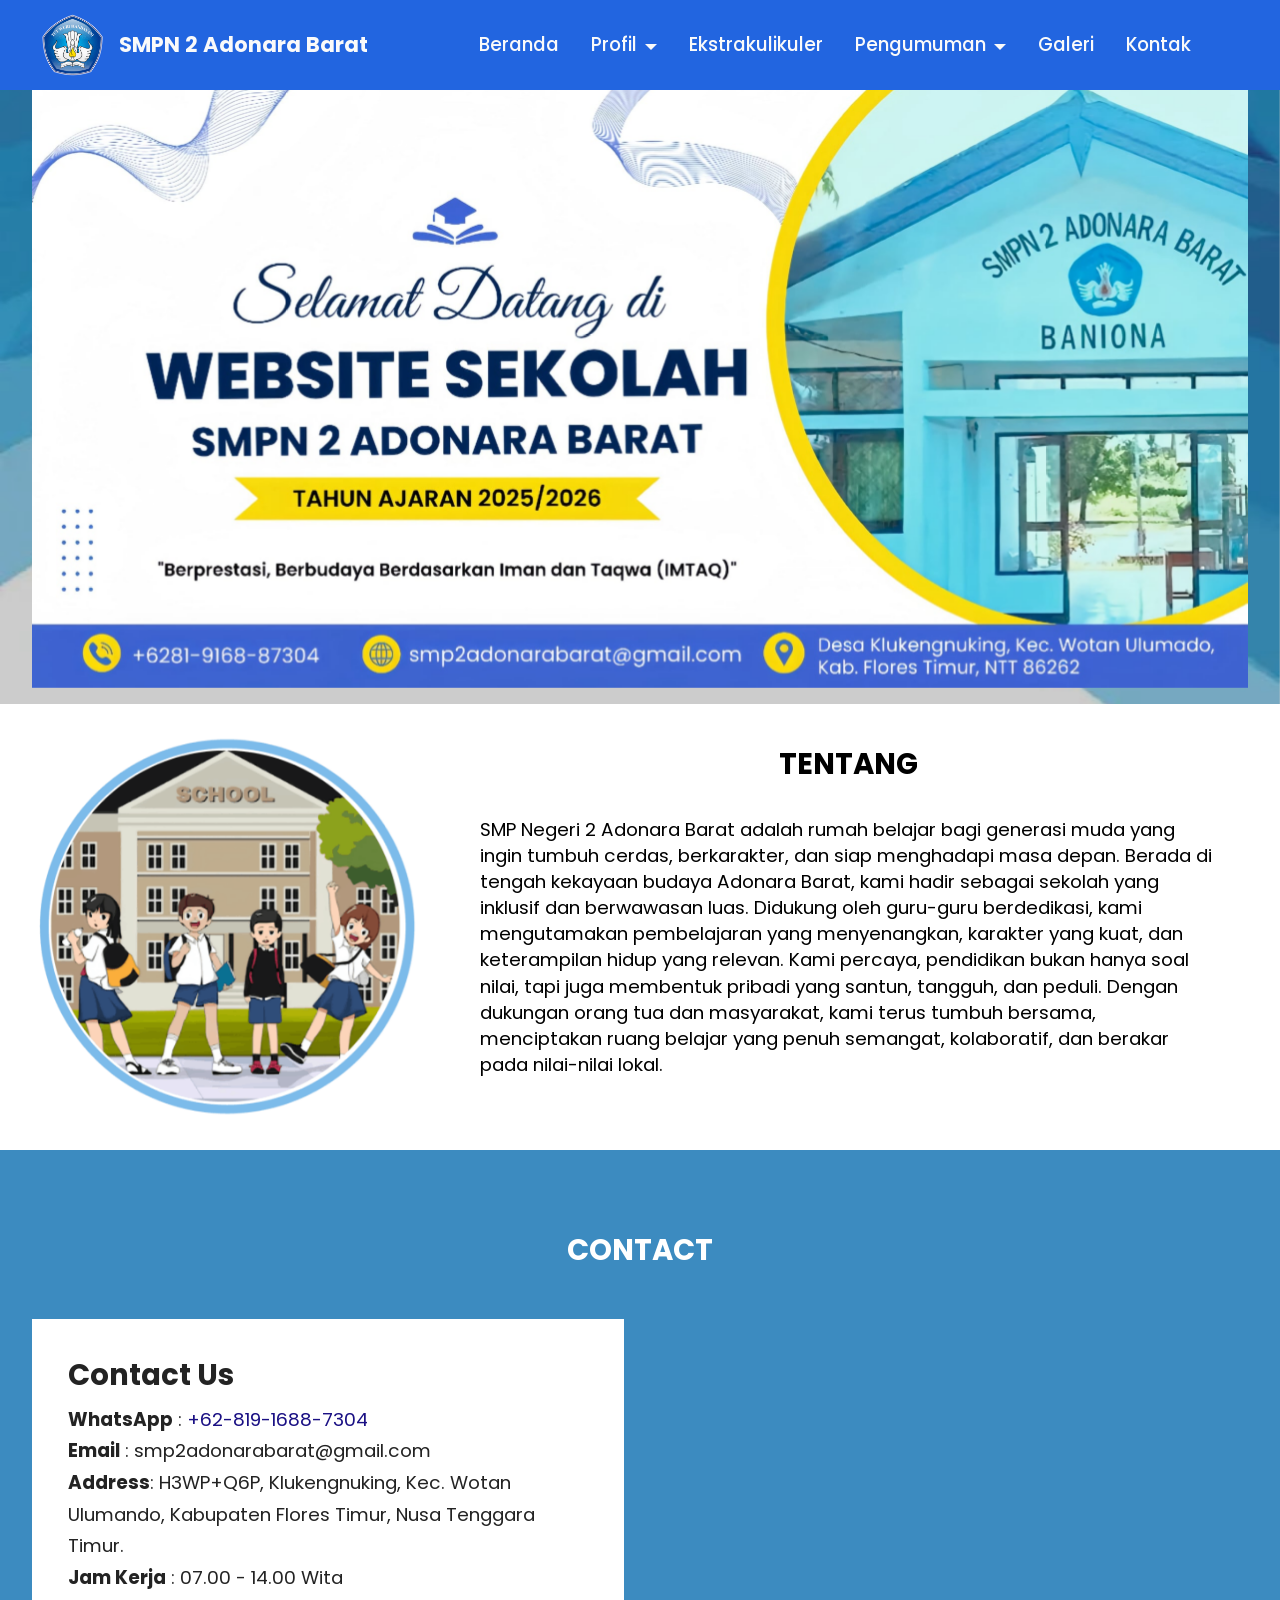
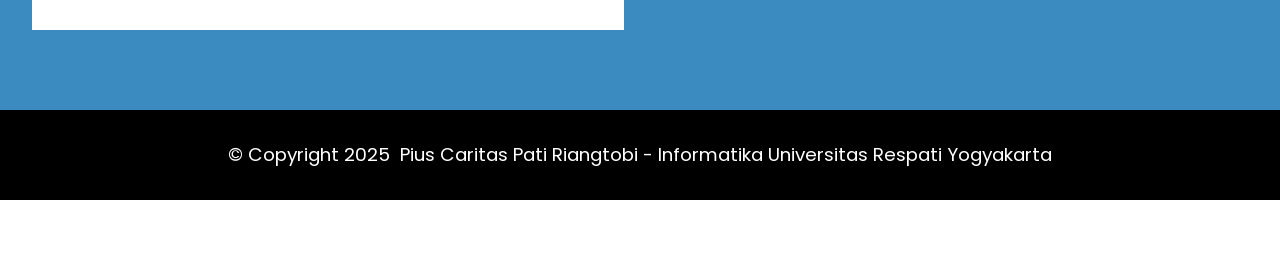
<file: index.html>
<!DOCTYPE html>
<html  >
<head>
  <!-- Site made with Mobirise Website Builder v6.0.1, https://mobirise.com -->
  <meta charset="UTF-8">
  <meta http-equiv="X-UA-Compatible" content="IE=edge">
  <meta name="generator" content="Mobirise v6.0.1, mobirise.com">
  <meta name="viewport" content="width=device-width, initial-scale=1, minimum-scale=1">
  <link rel="shortcut icon" href="assets/images/tutwuripng.png-118x120.png" type="image/x-icon">
  <meta name="description" content="">
  
  
  <title>Home</title>
  <link rel="stylesheet" href="assets/web/assets/mobirise-icons2/mobirise2.css">
  <link rel="stylesheet" href="assets/bootstrap/css/bootstrap.min.css">
  <link rel="stylesheet" href="assets/bootstrap/css/bootstrap-grid.min.css">
  <link rel="stylesheet" href="assets/bootstrap/css/bootstrap-reboot.min.css">
  <link rel="stylesheet" href="assets/parallax/jarallax.css">
  <link rel="stylesheet" href="assets/animatecss/animate.css">
  <link rel="stylesheet" href="assets/dropdown/css/style.css">
  <link rel="stylesheet" href="assets/theme/css/style.css">
  <link rel="preload" href="https://fonts.googleapis.com/css?family=Poppins:100,100i,200,200i,300,300i,400,400i,500,500i,600,600i,700,700i,800,800i,900,900i&display=swap" as="style" onload="this.onload=null;this.rel='stylesheet'">
  <noscript><link rel="stylesheet" href="https://fonts.googleapis.com/css?family=Poppins:100,100i,200,200i,300,300i,400,400i,500,500i,600,600i,700,700i,800,800i,900,900i&display=swap"></noscript>
  <link rel="preload" as="style" href="assets/mobirise/css/mbr-additional.css?v=JbfSCa"><link rel="stylesheet" href="assets/mobirise/css/mbr-additional.css?v=JbfSCa" type="text/css">

  
  
  
</head>
<body>
  
  <section data-bs-version="5.1" class="menu menu6 cid-uKYOtXpDv5" once="menu" id="menu06-9">
	

	<nav class="navbar navbar-dropdown opacityScrollOff navbar-fixed-top navbar-expand-lg">
		<div class="container">
			<div class="navbar-brand">
				<span class="navbar-logo">
					<a href="index.html">
						<img src="assets/images/tutwuripng.png-118x120.png" alt="Mobirise Website Builder" style="height: 3.9rem;">
					</a>
				</span>
				<span class="navbar-caption-wrap"><a class="navbar-caption text-white text-primary display-4" href="index.html">SMPN 2 Adonara Barat</a></span>
			</div>
			<button class="navbar-toggler" type="button" data-toggle="collapse" data-bs-toggle="collapse" data-target="#navbarSupportedContent" data-bs-target="#navbarSupportedContent" aria-controls="navbarNavAltMarkup" aria-expanded="false" aria-label="Toggle navigation">
				<div class="hamburger">
					<span></span>
					<span></span>
					<span></span>
					<span></span>
				</div>
			</button>
			<div class="collapse navbar-collapse opacityScrollOff" id="navbarSupportedContent">
				<ul class="navbar-nav nav-dropdown nav-right" data-app-modern-menu="true"><li class="nav-item">
						<a class="nav-link link text-white text-primary display-7" href="index.html">Beranda</a>
					</li>
					<li class="nav-item dropdown">
						<a class="nav-link link dropdown-toggle text-white show display-7" href="https://mobiri.se" aria-expanded="false" data-toggle="dropdown-submenu" data-bs-toggle="dropdown" data-bs-auto-close="outside">Profil</a><div class="dropdown-menu show" aria-labelledby="dropdown-554" data-bs-popper="none"><a class="dropdown-item text-white text-primary display-7" href="page10.html">Sejarah</a><a class="dropdown-item text-white text-primary display-7" href="page1.html">Visi &amp; Misi</a><a class="dropdown-item text-white text-primary display-7" href="page2.html">Struktur Organisasi</a><a class="show dropdown-item text-white text-primary display-7" href="page3.html">Data Guru</a><a class="show dropdown-item text-white text-primary display-7" href="page4.html">Fasilitas</a></div>
					</li>
					<li class="nav-item">
						<a class="nav-link link text-white show text-primary display-7" href="page7.html" aria-expanded="false">Ekstrakulikuler</a>
					</li><li class="nav-item dropdown"><a class="nav-link link dropdown-toggle text-white show display-7" href="https://mobiri.se" data-toggle="dropdown-submenu" data-bs-toggle="dropdown" data-bs-auto-close="outside" aria-expanded="false">Pengumuman</a><div class="dropdown-menu show" aria-labelledby="dropdown-698" data-bs-popper="none"><a class="dropdown-item text-white text-primary display-7" href="page9.html">Kegiatan Sekolah</a><a class="dropdown-item text-white text-primary display-7" href="page8.html">SPMB</a></div></li><li class="nav-item"><a class="nav-link link text-white text-primary display-7" href="page11.html">Galeri</a></li><li class="nav-item"><a class="nav-link link text-white text-primary display-7" href="page12.html">Kontak</a></li></ul>
				
				
			</div>
		</div>
	</nav>
</section>

<section data-bs-version="5.1" class="header13 cid-uNCUhBm8aA mbr-parallax-background" id="header13-33">
  

  
  <div class="mbr-overlay" style="opacity: 0.2; background-color: rgb(0, 0, 0);"></div>

  <div class="align-center container">
    

    <div class="row justify-content-center">
      <div class="col-12 col-md-12">
        <img src="assets/images/whatsapp-image-2025-06-10-at-03.16.01-a0016b9d.jpg-2438x1219.jpg" alt="Mobirise Website Builder" title="">
      </div>
    </div>
  </div>
</section>

<section data-bs-version="5.1" class="start article2 cid-uNEtVfa1JX mbr-parallax-background" id="article02-3m">
	

	
	<div class="mbr-overlay" style="opacity: 1; background-color: rgb(255, 255, 255);"></div>

	<div class="container">
		<div class="row justify-content-center">
			<div class="col-12 col-md-12 col-lg-4 image-wrapper">
				<img class="w-100" src="assets/images/untitled-design-2.png-2-770x433.png" alt="Mobirise Website Builder">
			</div>
			<div class="col-12 col-md-12 col-lg">
				<div class="text-wrapper align-left">
					<h1 class="mbr-section-title mbr-fonts-style mb-4 display-5">
						<strong>TENTANG</strong></h1>
					<p class="mbr-text align-left mbr-fonts-style mb-4 display-7">SMP Negeri 2 Adonara Barat adalah rumah belajar bagi generasi muda yang ingin tumbuh cerdas, berkarakter, dan siap menghadapi masa depan. Berada di tengah kekayaan budaya Adonara Barat, kami hadir sebagai sekolah yang inklusif dan berwawasan luas. Didukung oleh guru-guru berdedikasi, kami mengutamakan pembelajaran yang menyenangkan, karakter yang kuat, dan keterampilan hidup yang relevan. Kami percaya, pendidikan bukan hanya soal nilai, tapi juga membentuk pribadi yang santun, tangguh, dan peduli. Dengan dukungan orang tua dan masyarakat, kami terus tumbuh bersama, menciptakan ruang belajar yang penuh semangat, kolaboratif, dan berakar pada nilai-nilai lokal.</p>
					
				</div>
			</div>
		</div>
	</div>
</section>

<section data-bs-version="5.1" class="contacts02 map1 cid-uNDqLf541X" id="contacts02-3b">

    

    
    <div class="container">
        <div class="row justify-content-center">
            <div class="col-12 content-head">
                <div class="mbr-section-head mb-5">
                    <h3 class="mbr-section-title mbr-fonts-style align-center mb-0 display-5"><strong>CONTACT</strong></h3>
                    
                </div>
            </div>
        </div>
        <div class="row justify-content-center">
            <div class="card col-12 col-md-12 col-lg-6">
                <div class="card-wrapper">
                    <div class="text-wrapper">
                        <h5 class="cardTitle mbr-fonts-style mb-2 display-5">
                            <strong>Contact Us</strong>
                        </h5>
                        <ul class="list mbr-fonts-style display-7">
                            <li class="mbr-text item-wrap"><span style="font-size: calc(1.07rem + 0.13 * ((100vw - 62rem) / 25));"><strong>WhatsApp</strong> : <a href="https://wa.me/6281916887304" class="text-primary">+62-819-1688-7304</a></span><br></li>
                            <li class="mbr-text item-wrap"><strong>Email</strong> : smp2adonarabarat@gmail.com</li>
                            <li class="mbr-text item-wrap"><strong>Address</strong>: H3WP+Q6P, Klukengnuking, Kec. Wotan Ulumando, Kabupaten Flores Timur, Nusa Tenggara Timur.</li><li class="mbr-text item-wrap"><strong>Jam Kerja</strong> : 07.00 - 14.00 Wita</li>
                        </ul>
                    </div>
                </div>
            </div>
            <div class="map-wrapper col-md-12 col-lg-6">
                <div class="google-map"><iframe frameborder="0" style="border:0" src="https://www.google.com/maps/embed?pb=!1m18!1m12!1m3!1d3946.985927529117!2d123.08300397373671!3d-8.403041984795063!2m3!1f0!2f0!3f0!3m2!1i1024!2i768!4f13.1!3m3!1m2!1s0x2dab7d7ea9958777%3A0xcc21e3baa436a6ff!2sSMPN%202%20Adonara%20Barat!5e0!3m2!1sid!2sid!4v1749830865021!5m2!1sid!2sid" allowfullscreen=""></iframe></div>
            </div>
        </div>
    </div>
</section>

<section data-bs-version="5.1" class="footer4 cid-uO1clDN3TM" once="footers" id="footer04-4c">

    

    

    <div class="container">
        <div class="media-container-row align-center mbr-white">
            <div class="col-12">
                <p class="mbr-text mb-0 mbr-fonts-style display-7">
                    © Copyright 2025&nbsp; Pius Caritas Pati Riangtobi - Informatika Universitas Respati Yogyakarta</p>
            </div>
        </div>
    </div>
</section><section class="display-7" style="padding: 0;align-items: center;justify-content: center;flex-wrap: wrap;    align-content: center;display: flex;position: relative;height: 4rem;"><a href="https://mobiri.se/" style="flex: 1 1;height: 4rem;position: absolute;width: 100%;z-index: 1;"><img alt="" style="height: 4rem;" src="[data-uri]"></a><p style="margin: 0;text-align: center;" class="display-7">&#8204;</p><a style="z-index:1" href="https://mobirise.com/builder/no-code-website-builder.html">No Code Website Builder</a></section><script src="assets/bootstrap/js/bootstrap.bundle.min.js"></script>  <script src="assets/parallax/jarallax.js"></script>  <script src="assets/smoothscroll/smooth-scroll.js"></script>  <script src="assets/ytplayer/index.js"></script>  <script src="assets/dropdown/js/navbar-dropdown.js"></script>  <script src="assets/theme/js/script.js"></script>  
  
  
  <input name="animation" type="hidden">
  </body>
</html>
</file>
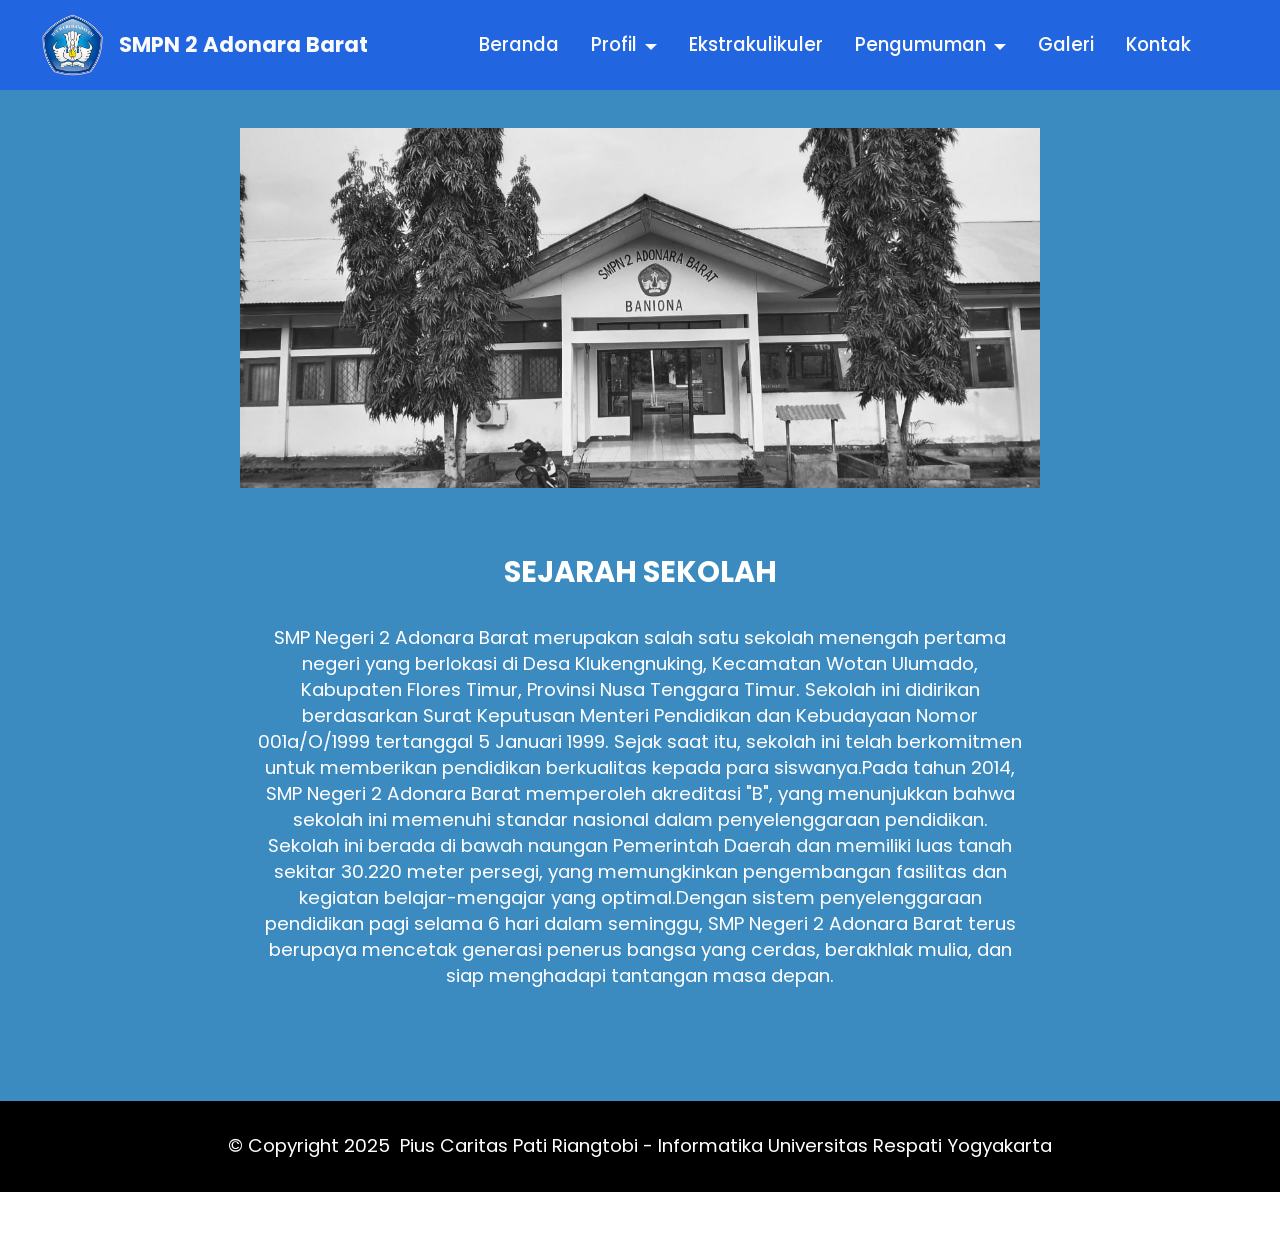
<file: page10.html>
<!DOCTYPE html>
<html  >
<head>
  <!-- Site made with Mobirise Website Builder v6.0.1, https://mobirise.com -->
  <meta charset="UTF-8">
  <meta http-equiv="X-UA-Compatible" content="IE=edge">
  <meta name="generator" content="Mobirise v6.0.1, mobirise.com">
  <meta name="viewport" content="width=device-width, initial-scale=1, minimum-scale=1">
  <link rel="shortcut icon" href="assets/images/tutwuripng.png-118x120.png" type="image/x-icon">
  <meta name="description" content="">
  
  
  <title>Sejarah</title>
  <link rel="stylesheet" href="assets/web/assets/mobirise-icons2/mobirise2.css">
  <link rel="stylesheet" href="assets/bootstrap/css/bootstrap.min.css">
  <link rel="stylesheet" href="assets/bootstrap/css/bootstrap-grid.min.css">
  <link rel="stylesheet" href="assets/bootstrap/css/bootstrap-reboot.min.css">
  <link rel="stylesheet" href="assets/animatecss/animate.css">
  <link rel="stylesheet" href="assets/dropdown/css/style.css">
  <link rel="stylesheet" href="assets/theme/css/style.css">
  <link rel="preload" href="https://fonts.googleapis.com/css?family=Poppins:100,100i,200,200i,300,300i,400,400i,500,500i,600,600i,700,700i,800,800i,900,900i&display=swap" as="style" onload="this.onload=null;this.rel='stylesheet'">
  <noscript><link rel="stylesheet" href="https://fonts.googleapis.com/css?family=Poppins:100,100i,200,200i,300,300i,400,400i,500,500i,600,600i,700,700i,800,800i,900,900i&display=swap"></noscript>
  <link rel="preload" as="style" href="assets/mobirise/css/mbr-additional.css?v=dAEEsL"><link rel="stylesheet" href="assets/mobirise/css/mbr-additional.css?v=dAEEsL" type="text/css">

  
  
  
</head>
<body>
  
  <section data-bs-version="5.1" class="menu menu6 cid-uKYOtXpDv5" once="menu" id="menu06-1r">
	

	<nav class="navbar navbar-dropdown opacityScrollOff navbar-fixed-top navbar-expand-lg">
		<div class="container">
			<div class="navbar-brand">
				<span class="navbar-logo">
					<a href="index.html">
						<img src="assets/images/tutwuripng.png-118x120.png" alt="Mobirise Website Builder" style="height: 3.9rem;">
					</a>
				</span>
				<span class="navbar-caption-wrap"><a class="navbar-caption text-white text-primary display-4" href="index.html">SMPN 2 Adonara Barat</a></span>
			</div>
			<button class="navbar-toggler" type="button" data-toggle="collapse" data-bs-toggle="collapse" data-target="#navbarSupportedContent" data-bs-target="#navbarSupportedContent" aria-controls="navbarNavAltMarkup" aria-expanded="false" aria-label="Toggle navigation">
				<div class="hamburger">
					<span></span>
					<span></span>
					<span></span>
					<span></span>
				</div>
			</button>
			<div class="collapse navbar-collapse opacityScrollOff" id="navbarSupportedContent">
				<ul class="navbar-nav nav-dropdown nav-right" data-app-modern-menu="true"><li class="nav-item">
						<a class="nav-link link text-white text-primary display-7" href="index.html">Beranda</a>
					</li>
					<li class="nav-item dropdown">
						<a class="nav-link link dropdown-toggle text-white show display-7" href="https://mobiri.se" aria-expanded="false" data-toggle="dropdown-submenu" data-bs-toggle="dropdown" data-bs-auto-close="outside">Profil</a><div class="dropdown-menu show" aria-labelledby="dropdown-554" data-bs-popper="none"><a class="dropdown-item text-white text-primary display-7" href="page10.html">Sejarah</a><a class="dropdown-item text-white text-primary display-7" href="page1.html">Visi &amp; Misi</a><a class="dropdown-item text-white text-primary display-7" href="page2.html">Struktur Organisasi</a><a class="show dropdown-item text-white text-primary display-7" href="page3.html">Data Guru</a><a class="show dropdown-item text-white text-primary display-7" href="page4.html">Fasilitas</a></div>
					</li>
					<li class="nav-item">
						<a class="nav-link link text-white show text-primary display-7" href="page7.html" aria-expanded="false">Ekstrakulikuler</a>
					</li><li class="nav-item dropdown"><a class="nav-link link dropdown-toggle text-white show display-7" href="https://mobiri.se" data-toggle="dropdown-submenu" data-bs-toggle="dropdown" data-bs-auto-close="outside" aria-expanded="false">Pengumuman</a><div class="dropdown-menu show" aria-labelledby="dropdown-698" data-bs-popper="none"><a class="dropdown-item text-white text-primary display-7" href="page9.html">Kegiatan Sekolah</a><a class="dropdown-item text-white text-primary display-7" href="page8.html">SPMB</a></div></li><li class="nav-item"><a class="nav-link link text-white text-primary display-7" href="page11.html">Galeri</a></li><li class="nav-item"><a class="nav-link link text-white text-primary display-7" href="page12.html">Kontak</a></li></ul>
				
				
			</div>
		</div>
	</nav>
</section>

<section data-bs-version="5.1" class="header16 cid-uO1du80TTM" id="header16-4d">
  

  
  

  <div class="text-center container">
    <div class="row justify-content-center mb-4">
      <div class="col-12 col-lg-8">
        <div class="image-wrap">
          <img src="assets/images/whatsapp-image-2025-06-13-at-23.25.12-91e01e5f.jpg-1187x534.jpg" alt="Mobirise Website Builder">
        </div>
      </div>
    </div>
    <div class="row justify-content-center">
      <div class="col-md-12 content-head">
        <h1 class="mbr-section-title mbr-fonts-style mt-4 display-5">
          <strong>SEJARAH SEKOLAH</strong></h1>
        <p class="mbr-text mbr-fonts-style mt-4 display-7">
          SMP Negeri 2 Adonara Barat merupakan salah satu sekolah menengah pertama negeri yang berlokasi di Desa Klukengnuking, Kecamatan Wotan Ulumado, Kabupaten Flores Timur, Provinsi Nusa Tenggara Timur. Sekolah ini didirikan berdasarkan Surat Keputusan Menteri Pendidikan dan Kebudayaan Nomor 001a/O/1999 tertanggal 5 Januari 1999. Sejak saat itu, sekolah ini telah berkomitmen untuk memberikan pendidikan berkualitas kepada para siswanya.Pada tahun 2014, SMP Negeri 2 Adonara Barat memperoleh akreditasi "B", yang menunjukkan bahwa sekolah ini memenuhi standar nasional dalam penyelenggaraan pendidikan. Sekolah ini berada di bawah naungan Pemerintah Daerah dan memiliki luas tanah sekitar 30.220 meter persegi, yang memungkinkan pengembangan fasilitas dan kegiatan belajar-mengajar yang optimal.Dengan sistem penyelenggaraan pendidikan pagi selama 6 hari dalam seminggu, SMP Negeri 2 Adonara Barat terus berupaya mencetak generasi penerus bangsa yang cerdas, berakhlak mulia, dan siap menghadapi tantangan masa depan. 
        </p>
        
      </div>
    </div>
  </div>
</section>

<section data-bs-version="5.1" class="footer4 cid-uO1clDN3TM" once="footers" id="footer04-4c">

    

    

    <div class="container">
        <div class="media-container-row align-center mbr-white">
            <div class="col-12">
                <p class="mbr-text mb-0 mbr-fonts-style display-7">
                    © Copyright 2025&nbsp; Pius Caritas Pati Riangtobi - Informatika Universitas Respati Yogyakarta</p>
            </div>
        </div>
    </div>
</section><section class="display-7" style="padding: 0;align-items: center;justify-content: center;flex-wrap: wrap;    align-content: center;display: flex;position: relative;height: 4rem;"><a href="https://mobiri.se/" style="flex: 1 1;height: 4rem;position: absolute;width: 100%;z-index: 1;"><img alt="" style="height: 4rem;" src="[data-uri]"></a><p style="margin: 0;text-align: center;" class="display-7">&#8204;</p><a style="z-index:1" href="https://mobirise.com/offline-website-builder.html">Offline Website Maker</a></section><script src="assets/bootstrap/js/bootstrap.bundle.min.js"></script>  <script src="assets/smoothscroll/smooth-scroll.js"></script>  <script src="assets/ytplayer/index.js"></script>  <script src="assets/dropdown/js/navbar-dropdown.js"></script>  <script src="assets/theme/js/script.js"></script>  
  
  
  <input name="animation" type="hidden">
  </body>
</html>
</file>
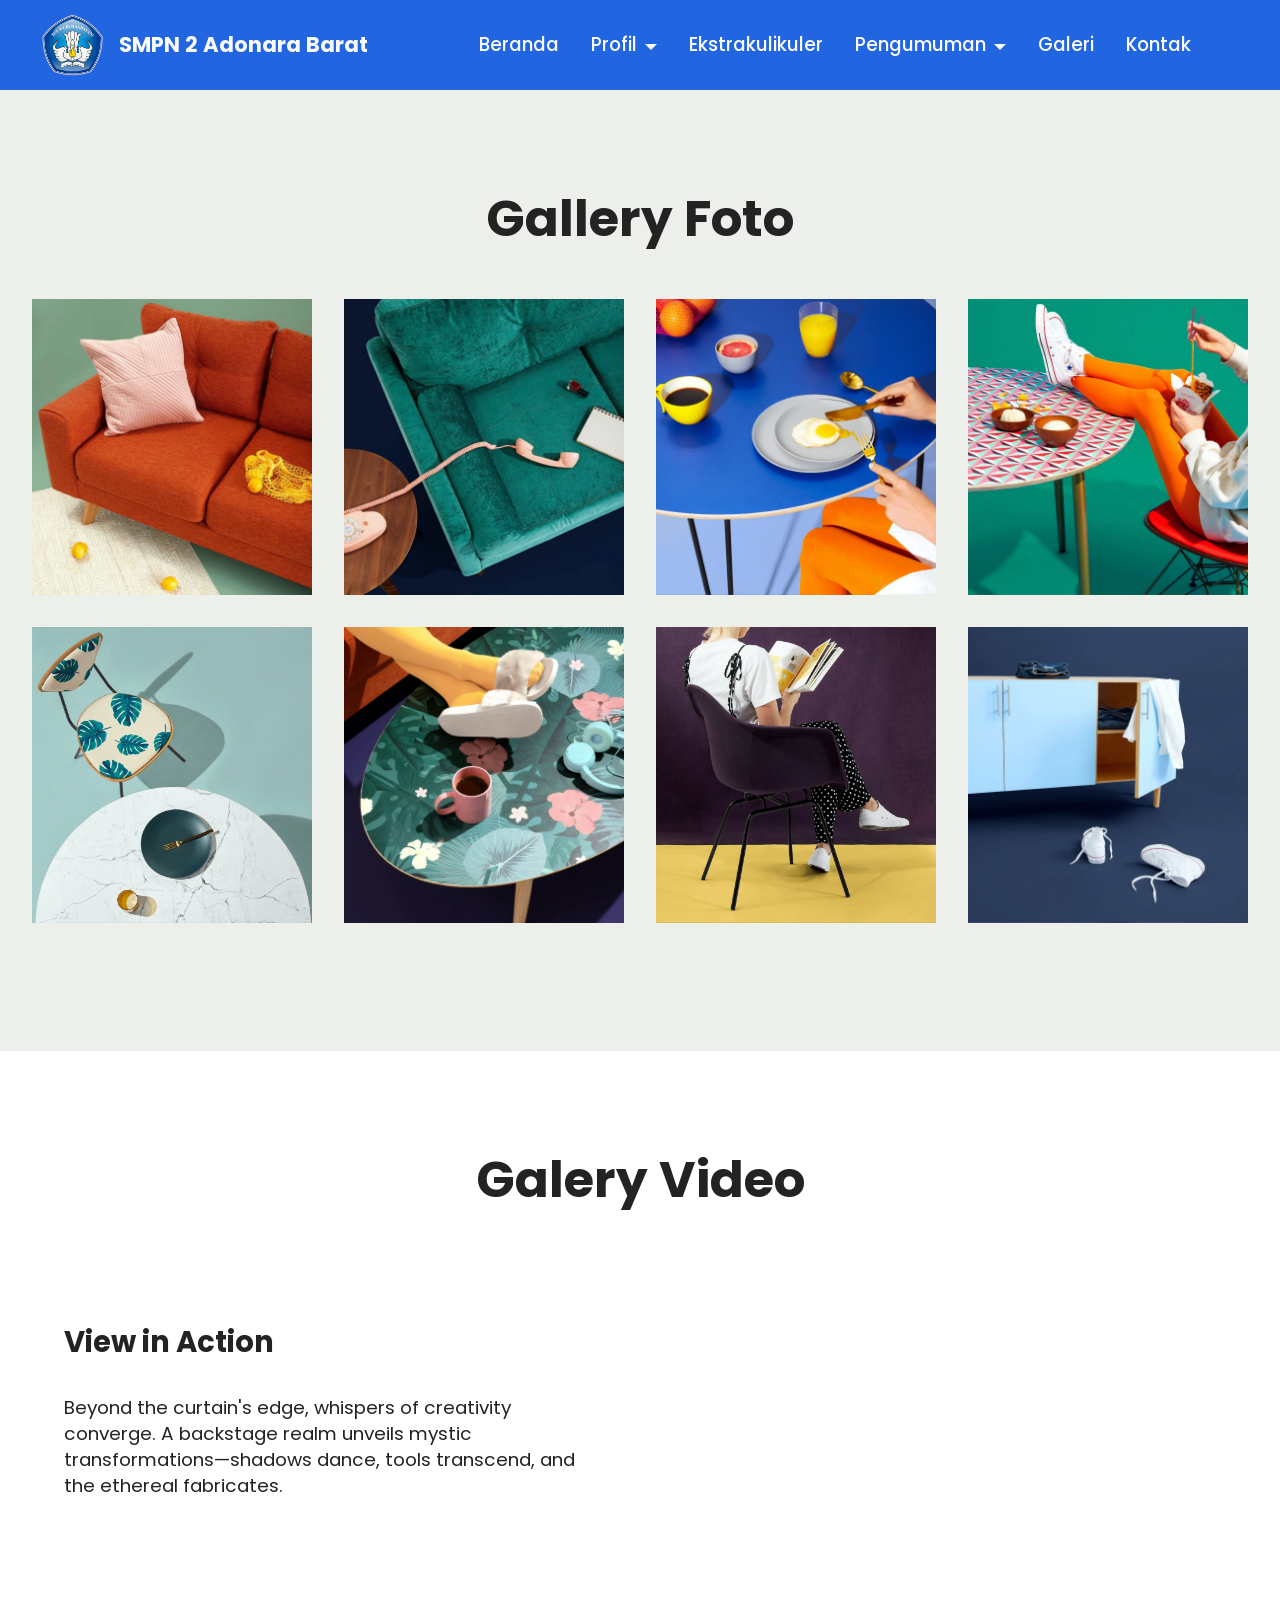
<file: page11.html>
<!DOCTYPE html>
<html  >
<head>
  <!-- Site made with Mobirise Website Builder v6.0.1, https://mobirise.com -->
  <meta charset="UTF-8">
  <meta http-equiv="X-UA-Compatible" content="IE=edge">
  <meta name="generator" content="Mobirise v6.0.1, mobirise.com">
  <meta name="viewport" content="width=device-width, initial-scale=1, minimum-scale=1">
  <link rel="shortcut icon" href="assets/images/tutwuripng.png-118x120.png" type="image/x-icon">
  <meta name="description" content="">
  
  
  <title>Galeri</title>
  <link rel="stylesheet" href="assets/web/assets/mobirise-icons2/mobirise2.css">
  <link rel="stylesheet" href="assets/bootstrap/css/bootstrap.min.css">
  <link rel="stylesheet" href="assets/bootstrap/css/bootstrap-grid.min.css">
  <link rel="stylesheet" href="assets/bootstrap/css/bootstrap-reboot.min.css">
  <link rel="stylesheet" href="assets/animatecss/animate.css">
  <link rel="stylesheet" href="assets/dropdown/css/style.css">
  <link rel="stylesheet" href="assets/theme/css/style.css">
  <link rel="preload" href="https://fonts.googleapis.com/css?family=Poppins:100,100i,200,200i,300,300i,400,400i,500,500i,600,600i,700,700i,800,800i,900,900i&display=swap" as="style" onload="this.onload=null;this.rel='stylesheet'">
  <noscript><link rel="stylesheet" href="https://fonts.googleapis.com/css?family=Poppins:100,100i,200,200i,300,300i,400,400i,500,500i,600,600i,700,700i,800,800i,900,900i&display=swap"></noscript>
  <link rel="preload" as="style" href="assets/mobirise/css/mbr-additional.css?v=nRzxRv"><link rel="stylesheet" href="assets/mobirise/css/mbr-additional.css?v=nRzxRv" type="text/css">

  
  
  
</head>
<body>
  
  <section data-bs-version="5.1" class="menu menu6 cid-uKYOtXpDv5" once="menu" id="menu06-28">
	

	<nav class="navbar navbar-dropdown opacityScrollOff navbar-fixed-top navbar-expand-lg">
		<div class="container">
			<div class="navbar-brand">
				<span class="navbar-logo">
					<a href="index.html">
						<img src="assets/images/tutwuripng.png-118x120.png" alt="Mobirise Website Builder" style="height: 3.9rem;">
					</a>
				</span>
				<span class="navbar-caption-wrap"><a class="navbar-caption text-white text-primary display-4" href="index.html">SMPN 2 Adonara Barat</a></span>
			</div>
			<button class="navbar-toggler" type="button" data-toggle="collapse" data-bs-toggle="collapse" data-target="#navbarSupportedContent" data-bs-target="#navbarSupportedContent" aria-controls="navbarNavAltMarkup" aria-expanded="false" aria-label="Toggle navigation">
				<div class="hamburger">
					<span></span>
					<span></span>
					<span></span>
					<span></span>
				</div>
			</button>
			<div class="collapse navbar-collapse opacityScrollOff" id="navbarSupportedContent">
				<ul class="navbar-nav nav-dropdown nav-right" data-app-modern-menu="true"><li class="nav-item">
						<a class="nav-link link text-white text-primary display-7" href="index.html">Beranda</a>
					</li>
					<li class="nav-item dropdown">
						<a class="nav-link link dropdown-toggle text-white show display-7" href="https://mobiri.se" aria-expanded="false" data-toggle="dropdown-submenu" data-bs-toggle="dropdown" data-bs-auto-close="outside">Profil</a><div class="dropdown-menu show" aria-labelledby="dropdown-554" data-bs-popper="none"><a class="dropdown-item text-white text-primary display-7" href="page10.html">Sejarah</a><a class="dropdown-item text-white text-primary display-7" href="page1.html">Visi &amp; Misi</a><a class="dropdown-item text-white text-primary display-7" href="page2.html">Struktur Organisasi</a><a class="show dropdown-item text-white text-primary display-7" href="page3.html">Data Guru</a><a class="show dropdown-item text-white text-primary display-7" href="page4.html">Fasilitas</a></div>
					</li>
					<li class="nav-item">
						<a class="nav-link link text-white show text-primary display-7" href="page7.html" aria-expanded="false">Ekstrakulikuler</a>
					</li><li class="nav-item dropdown"><a class="nav-link link dropdown-toggle text-white show display-7" href="https://mobiri.se" data-toggle="dropdown-submenu" data-bs-toggle="dropdown" data-bs-auto-close="outside" aria-expanded="false">Pengumuman</a><div class="dropdown-menu show" aria-labelledby="dropdown-698" data-bs-popper="none"><a class="dropdown-item text-white text-primary display-7" href="page9.html">Kegiatan Sekolah</a><a class="dropdown-item text-white text-primary display-7" href="page8.html">SPMB</a></div></li><li class="nav-item"><a class="nav-link link text-white text-primary display-7" href="page11.html">Galeri</a></li><li class="nav-item"><a class="nav-link link text-white text-primary display-7" href="page12.html">Kontak</a></li></ul>
				
				
			</div>
		</div>
	</nav>
</section>

<section data-bs-version="5.1" class="footer4 cid-uO1clDN3TM" once="footers" id="footer04-4c">

    

    

    <div class="container">
        <div class="media-container-row align-center mbr-white">
            <div class="col-12">
                <p class="mbr-text mb-0 mbr-fonts-style display-7">
                    © Copyright 2025&nbsp; Pius Caritas Pati Riangtobi - Informatika Universitas Respati Yogyakarta</p>
            </div>
        </div>
    </div>
</section>

<section data-bs-version="5.1" class="gallery1 mbr-gallery cid-uO1uD8n1yP" id="gallery01-4m">
    
    

    <div class="container-fluid">
        <div class="row justify-content-center">
            <div class="col-12 content-head">
                <div class="mb-5">
                    <h3 class="mbr-section-title mbr-fonts-style align-center m-0 display-2"><strong>Gallery Foto</strong></h3>
                    
                </div>
            </div>
        </div>
        
        <div class="row mbr-gallery">
            <div class="col-12 col-md-6 col-lg-3 item gallery-image">
                <div class="item-wrapper mb-3" data-toggle="modal" data-bs-toggle="modal" data-target="#uO1YAO6U2I-modal" data-bs-target="#uO1YAO6U2I-modal">
                    <img class="w-100" src="assets/images/gallery01.jpg" alt="Mobirise Website Builder" data-slide-to="0" data-bs-slide-to="0" data-target="#lb-uO1YAO6U2I" data-bs-target="#lb-uO1YAO6U2I">
                    <div class="icon-wrapper">
                        <span class="mobi-mbri mobi-mbri-search mbr-iconfont mbr-iconfont-btn"></span>
                    </div>
                </div>
                
            </div>
            <div class="col-12 col-md-6 col-lg-3 item gallery-image">
                <div class="item-wrapper mb-3" data-toggle="modal" data-bs-toggle="modal" data-target="#uO1YAO6U2I-modal" data-bs-target="#uO1YAO6U2I-modal">
                    <img class="w-100" src="assets/images/gallery02.jpg" alt="Mobirise Website Builder" data-slide-to="1" data-bs-slide-to="1" data-target="#lb-uO1YAO6U2I" data-bs-target="#lb-uO1YAO6U2I">
                    <div class="icon-wrapper">
                        <span class="mobi-mbri mobi-mbri-search mbr-iconfont mbr-iconfont-btn"></span>
                    </div>
                </div>
                
            </div>
            <div class="col-12 col-md-6 col-lg-3 item gallery-image">
                <div class="item-wrapper mb-3" data-toggle="modal" data-bs-toggle="modal" data-target="#uO1YAO6U2I-modal" data-bs-target="#uO1YAO6U2I-modal">
                    <img class="w-100" src="assets/images/gallery03.jpg" alt="Mobirise Website Builder" data-slide-to="2" data-bs-slide-to="2" data-target="#lb-uO1YAO6U2I" data-bs-target="#lb-uO1YAO6U2I">
                    <div class="icon-wrapper">
                        <span class="mobi-mbri mobi-mbri-search mbr-iconfont mbr-iconfont-btn"></span>
                    </div>
                </div>
                
            </div>
            <div class="col-12 col-md-6 col-lg-3 item gallery-image">
                <div class="item-wrapper mb-3" data-toggle="modal" data-bs-toggle="modal" data-target="#uO1YAO6U2I-modal" data-bs-target="#uO1YAO6U2I-modal">
                    <img class="w-100" src="assets/images/gallery04.jpg" alt="Mobirise Website Builder" data-slide-to="3" data-bs-slide-to="3" data-target="#lb-uO1YAO6U2I" data-bs-target="#lb-uO1YAO6U2I">
                    <div class="icon-wrapper">
                        <span class="mobi-mbri mobi-mbri-search mbr-iconfont mbr-iconfont-btn"></span>
                    </div>
                </div>
                
            </div>
            <div class="col-12 col-md-6 col-lg-3 item gallery-image">
                <div class="item-wrapper mb-3" data-toggle="modal" data-bs-toggle="modal" data-target="#uO1YAO6U2I-modal" data-bs-target="#uO1YAO6U2I-modal">
                    <img class="w-100" src="assets/images/gallery10.jpg" alt="Mobirise Website Builder" data-slide-to="4" data-bs-slide-to="4" data-target="#lb-uO1YAO6U2I" data-bs-target="#lb-uO1YAO6U2I">
                    <div class="icon-wrapper">
                        <span class="mobi-mbri mobi-mbri-search mbr-iconfont mbr-iconfont-btn"></span>
                    </div>
                </div>
                
            </div>
            <div class="col-12 col-md-6 col-lg-3 item gallery-image">
                <div class="item-wrapper mb-3" data-toggle="modal" data-bs-toggle="modal" data-target="#uO1YAO6U2I-modal" data-bs-target="#uO1YAO6U2I-modal">
                    <img class="w-100" src="assets/images/gallery05.jpg" alt="Mobirise Website Builder" data-slide-to="5" data-bs-slide-to="5" data-target="#lb-uO1YAO6U2I" data-bs-target="#lb-uO1YAO6U2I">
                    <div class="icon-wrapper">
                        <span class="mobi-mbri mobi-mbri-search mbr-iconfont mbr-iconfont-btn"></span>
                    </div>
                </div>
                
            </div>
            <div class="col-12 col-md-6 col-lg-3 item gallery-image">
                <div class="item-wrapper mb-3" data-toggle="modal" data-bs-toggle="modal" data-target="#uO1YAO6U2I-modal" data-bs-target="#uO1YAO6U2I-modal">
                    <img class="w-100" src="assets/images/gallery06.jpg" alt="Mobirise Website Builder" data-slide-to="6" data-bs-slide-to="6" data-target="#lb-uO1YAO6U2I" data-bs-target="#lb-uO1YAO6U2I">
                    <div class="icon-wrapper">
                        <span class="mobi-mbri mobi-mbri-search mbr-iconfont mbr-iconfont-btn"></span>
                    </div>
                </div>
                
            </div>
            <div class="col-12 col-md-6 col-lg-3 item gallery-image">
                <div class="item-wrapper mb-3" data-toggle="modal" data-bs-toggle="modal" data-target="#uO1YAO6U2I-modal" data-bs-target="#uO1YAO6U2I-modal">
                    <img class="w-100" src="assets/images/gallery07.jpg" alt="Mobirise Website Builder" data-slide-to="7" data-bs-slide-to="7" data-target="#lb-uO1YAO6U2I" data-bs-target="#lb-uO1YAO6U2I">
                    <div class="icon-wrapper">
                        <span class="mobi-mbri mobi-mbri-search mbr-iconfont mbr-iconfont-btn"></span>
                    </div>
                </div>
                
            </div>
        </div>

        <div class="modal mbr-slider" tabindex="-1" role="dialog" aria-hidden="true" id="uO1YAO6U2I-modal">
            <div class="modal-dialog" role="document">
                <div class="modal-content">
                    <div class="modal-body">
                        <div class="carousel slide" data-pause="false" data-bs-pause="false" id="lb-uO1YAO6U2I" data-interval="5000" data-bs-interval="5000">
                            <div class="carousel-inner">
                                <div class="carousel-item active">
                                    <img class="d-block w-100" src="assets/images/gallery01.jpg" alt="Mobirise Website Builder">
                                </div>
                                <div class="carousel-item">
                                    <img class="d-block w-100" src="assets/images/gallery02.jpg" alt="Mobirise Website Builder">
                                </div>
                                <div class="carousel-item">
                                    <img class="d-block w-100" src="assets/images/gallery03.jpg" alt="Mobirise Website Builder">
                                </div>
                                <div class="carousel-item">
                                    <img class="d-block w-100" src="assets/images/gallery04.jpg" alt="Mobirise Website Builder">
                                </div>
                                <div class="carousel-item">
                                    <img class="d-block w-100" src="assets/images/gallery10.jpg" alt="Mobirise Website Builder">
                                </div>
                                <div class="carousel-item">
                                    <img class="d-block w-100" src="assets/images/gallery05.jpg" alt="Mobirise Website Builder">
                                </div>
                                <div class="carousel-item">
                                    <img class="d-block w-100" src="assets/images/gallery06.jpg" alt="Mobirise Website Builder">
                                </div>
                                <div class="carousel-item">
                                    <img class="d-block w-100" src="assets/images/gallery07.jpg" alt="Mobirise Website Builder">
                                </div>
                            </div>
                            <ol class="carousel-indicators">
                                <li data-slide-to="0" data-bs-slide-to="0" class="active" data-target="#lb-uO1YAO6U2I" data-bs-target="#lb-uO1YAO6U2I"></li>
                                <li data-slide-to="1" data-bs-slide-to="1" data-target="#lb-uO1YAO6U2I" data-bs-target="#lb-uO1YAO6U2I"></li>
                                <li data-slide-to="2" data-bs-slide-to="2" data-target="#lb-uO1YAO6U2I" data-bs-target="#lb-uO1YAO6U2I"></li>
                                <li data-slide-to="3" data-bs-slide-to="3" data-target="#lb-uO1YAO6U2I" data-bs-target="#lb-uO1YAO6U2I"></li>
                                <li data-slide-to="4" data-bs-slide-to="4" data-target="#lb-uO1YAO6U2I" data-bs-target="#lb-uO1YAO6U2I"></li>
                                <li data-slide-to="5" data-bs-slide-to="5" data-target="#lb-uO1YAO6U2I" data-bs-target="#lb-uO1YAO6U2I"></li>
                                <li data-slide-to="6" data-bs-slide-to="6" data-target="#lb-uO1YAO6U2I" data-bs-target="#lb-uO1YAO6U2I"></li>
                                <li data-slide-to="7" data-bs-slide-to="7" data-target="#lb-uO1YAO6U2I" data-bs-target="#lb-uO1YAO6U2I"></li>
                            </ol>
                            <a role="button" href="" class="close" data-dismiss="modal" data-bs-dismiss="modal" aria-label="Close">
                            </a>
                            <a class="carousel-control-prev carousel-control" role="button" data-slide="prev" data-bs-slide="prev" href="#lb-uO1YAO6U2I">
                                <span class="mobi-mbri mobi-mbri-arrow-prev" aria-hidden="true"></span>
                                <span class="sr-only visually-hidden">Previous</span>
                            </a>
                            <a class="carousel-control-next carousel-control" role="button" data-slide="next" data-bs-slide="next" href="#lb-uO1YAO6U2I">
                                <span class="mobi-mbri mobi-mbri-arrow-next" aria-hidden="true"></span>
                                <span class="sr-only visually-hidden">Next</span>
                            </a>
                        </div>
                    </div>
                </div>
            </div>
        </div>
    </div>
</section>

<section data-bs-version="5.1" class="video05 cid-uO1uYnuQZb" id="video05-4n">
    

    
    

    <div class="container">
        <div class="row justify-content-center">
          <div class="col-12">
            <div class="title-wrapper mb-5">
                <h4 class="mbr-section-maintitle mbr-fonts-style mb-0 display-2"><strong>Galery Video</strong>
                </h4>
            </div>
          </div>
            <div class="col-12 col-md">
                <div class="text-wrapper">
                    <h2 class="mb-4 mbr-fonts-style mbr-section-title display-5">
                    <strong>View in Action</strong>
                    </h2>
                    <p class="mbr-text mb-4 mbr-fonts-style display-7">
                        Beyond the curtain's edge, whispers of creativity converge. A backstage realm unveils mystic
                        transformations—shadows dance, tools transcend, and the ethereal fabricates.
                    </p>
                    
                </div>
            </div>
            <div class="col-12 col-md-6 video-block">
                <div class="mbr-figure"><iframe class="mbr-embedded-video" src="https://www.youtube.com/embed/-BSQlJxCDcI?rel=0&amp;amp;mute=1&amp;showinfo=0&amp;autoplay=1&amp;loop=1&amp;playlist=-BSQlJxCDcI" width="1280" height="720" frameborder="0" allowfullscreen></iframe></div>
                
            </div>
        </div>
    </div>
</section><section class="display-7" style="padding: 0;align-items: center;justify-content: center;flex-wrap: wrap;    align-content: center;display: flex;position: relative;height: 4rem;"><a href="https://mobiri.se/" style="flex: 1 1;height: 4rem;position: absolute;width: 100%;z-index: 1;"><img alt="" style="height: 4rem;" src="[data-uri]"></a><p style="margin: 0;text-align: center;" class="display-7">&#8204;</p><a style="z-index:1" href="https://mobirise.com/offline-website-builder.html">Offline Website Builder</a></section><script src="assets/bootstrap/js/bootstrap.bundle.min.js"></script>  <script src="assets/smoothscroll/smooth-scroll.js"></script>  <script src="assets/ytplayer/index.js"></script>  <script src="assets/dropdown/js/navbar-dropdown.js"></script>  <script src="assets/theme/js/script.js"></script>  
  
  
  <input name="animation" type="hidden">
  </body>
</html>
</file>
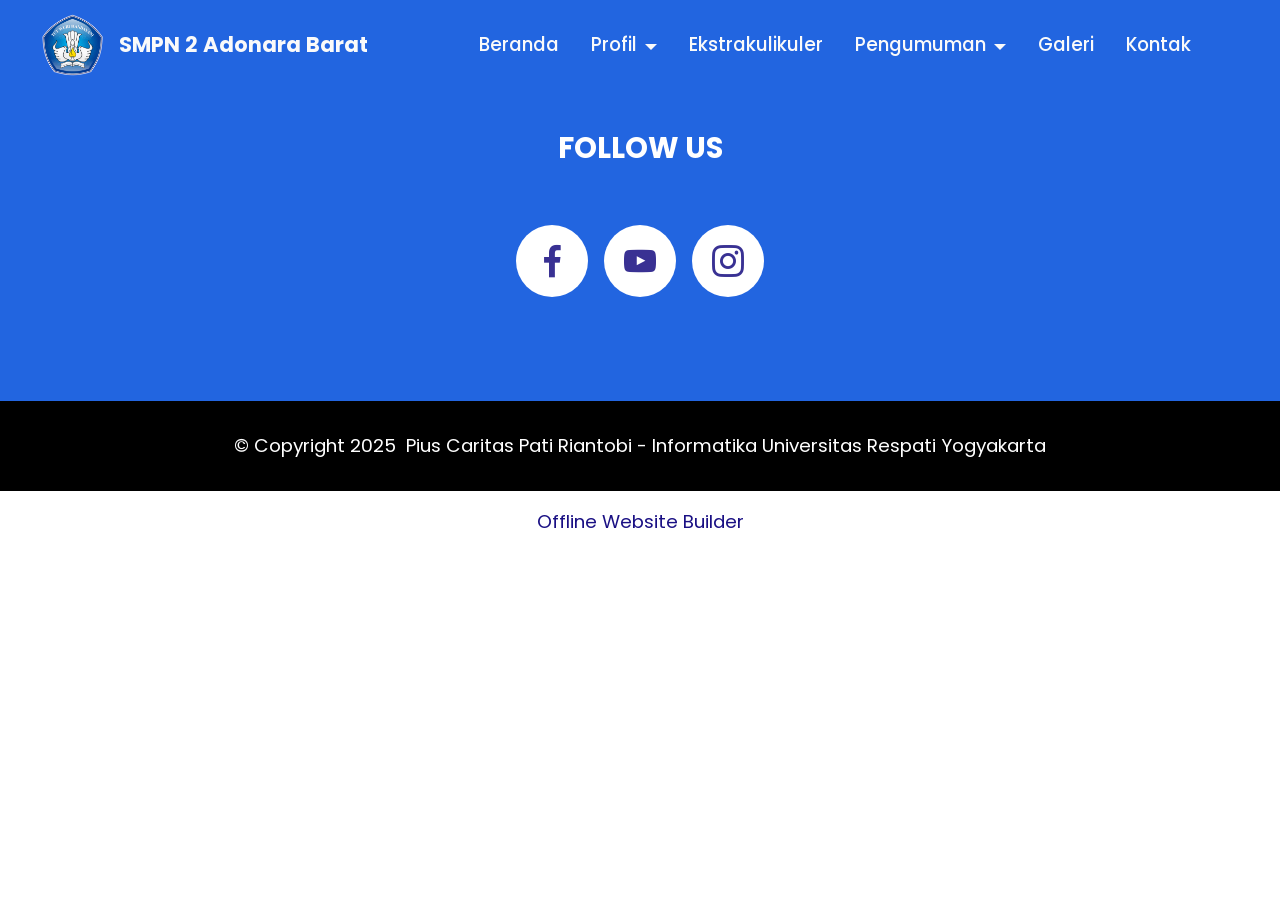
<file: page12.html>
<!DOCTYPE html>
<html  >
<head>
  <!-- Site made with Mobirise Website Builder v6.0.1, https://mobirise.com -->
  <meta charset="UTF-8">
  <meta http-equiv="X-UA-Compatible" content="IE=edge">
  <meta name="generator" content="Mobirise v6.0.1, mobirise.com">
  <meta name="viewport" content="width=device-width, initial-scale=1, minimum-scale=1">
  <link rel="shortcut icon" href="assets/images/tutwuripng.png-118x120.png" type="image/x-icon">
  <meta name="description" content="">
  
  
  <title>Kontak</title>
  <link rel="stylesheet" href="assets/web/assets/mobirise-icons2/mobirise2.css">
  <link rel="stylesheet" href="assets/bootstrap/css/bootstrap.min.css">
  <link rel="stylesheet" href="assets/bootstrap/css/bootstrap-grid.min.css">
  <link rel="stylesheet" href="assets/bootstrap/css/bootstrap-reboot.min.css">
  <link rel="stylesheet" href="assets/animatecss/animate.css">
  <link rel="stylesheet" href="assets/dropdown/css/style.css">
  <link rel="stylesheet" href="assets/socicon/css/styles.css">
  <link rel="stylesheet" href="assets/theme/css/style.css">
  <link rel="preload" href="https://fonts.googleapis.com/css?family=Poppins:100,100i,200,200i,300,300i,400,400i,500,500i,600,600i,700,700i,800,800i,900,900i&display=swap" as="style" onload="this.onload=null;this.rel='stylesheet'">
  <noscript><link rel="stylesheet" href="https://fonts.googleapis.com/css?family=Poppins:100,100i,200,200i,300,300i,400,400i,500,500i,600,600i,700,700i,800,800i,900,900i&display=swap"></noscript>
  <link rel="preload" as="style" href="assets/mobirise/css/mbr-additional.css?v=1qKnBs"><link rel="stylesheet" href="assets/mobirise/css/mbr-additional.css?v=1qKnBs" type="text/css">

  
  
  
</head>
<body>
  
  <section data-bs-version="5.1" class="menu menu6 cid-uKYOtXpDv5" once="menu" id="menu06-2a">
	

	<nav class="navbar navbar-dropdown opacityScrollOff navbar-fixed-top navbar-expand-lg">
		<div class="container">
			<div class="navbar-brand">
				<span class="navbar-logo">
					<a href="index.html">
						<img src="assets/images/tutwuripng.png-118x120.png" alt="Mobirise Website Builder" style="height: 3.9rem;">
					</a>
				</span>
				<span class="navbar-caption-wrap"><a class="navbar-caption text-white text-primary display-4" href="index.html">SMPN 2 Adonara Barat</a></span>
			</div>
			<button class="navbar-toggler" type="button" data-toggle="collapse" data-bs-toggle="collapse" data-target="#navbarSupportedContent" data-bs-target="#navbarSupportedContent" aria-controls="navbarNavAltMarkup" aria-expanded="false" aria-label="Toggle navigation">
				<div class="hamburger">
					<span></span>
					<span></span>
					<span></span>
					<span></span>
				</div>
			</button>
			<div class="collapse navbar-collapse opacityScrollOff" id="navbarSupportedContent">
				<ul class="navbar-nav nav-dropdown nav-right" data-app-modern-menu="true"><li class="nav-item">
						<a class="nav-link link text-white text-primary display-7" href="index.html">Beranda</a>
					</li>
					<li class="nav-item dropdown">
						<a class="nav-link link dropdown-toggle text-white show display-7" href="https://mobiri.se" aria-expanded="false" data-toggle="dropdown-submenu" data-bs-toggle="dropdown" data-bs-auto-close="outside">Profil</a><div class="dropdown-menu show" aria-labelledby="dropdown-554" data-bs-popper="none"><a class="dropdown-item text-white text-primary display-7" href="page10.html">Sejarah</a><a class="dropdown-item text-white text-primary display-7" href="page1.html">Visi &amp; Misi</a><a class="dropdown-item text-white text-primary display-7" href="page2.html">Struktur Organisasi</a><a class="show dropdown-item text-white text-primary display-7" href="page3.html">Data Guru</a><a class="show dropdown-item text-white text-primary display-7" href="page4.html">Fasilitas</a></div>
					</li>
					<li class="nav-item">
						<a class="nav-link link text-white show text-primary display-7" href="page7.html" aria-expanded="false">Ekstrakulikuler</a>
					</li><li class="nav-item dropdown"><a class="nav-link link dropdown-toggle text-white show display-7" href="https://mobiri.se" data-toggle="dropdown-submenu" data-bs-toggle="dropdown" data-bs-auto-close="outside" aria-expanded="false">Pengumuman</a><div class="dropdown-menu show" aria-labelledby="dropdown-698" data-bs-popper="none"><a class="dropdown-item text-white text-primary display-7" href="page9.html">Kegiatan Sekolah</a><a class="dropdown-item text-white text-primary display-7" href="page8.html">SPMB</a></div></li><li class="nav-item"><a class="nav-link link text-white text-primary display-7" href="page11.html">Galeri</a></li><li class="nav-item"><a class="nav-link link text-white text-primary display-7" href="page12.html">Kontak</a></li></ul>
				
				
			</div>
		</div>
	</nav>
</section>

<section data-bs-version="5.1" class="social05 cid-uO1q48PJaO" id="social05-4k">
    

    

    <div class="container">
        <div class="row">
            <h3 class="mbr-section-title align-center mb-5 mbr-fonts-style display-5">
                <strong>FOLLOW US</strong></h3>
            <div class="col-12">
                <div class="social-row">
                    <div class="soc-item">
                        <a href="https://www.facebook.com/profile.php?id=100078307155794" target="_blank">
                            <span class="mbr-iconfont socicon-facebook socicon"></span>
                        </a>
                    </div>
                    <div class="soc-item">
                        <a href="https://youtube.com/@smpn2adonarabarat?si=8LKX_waKhKDGlnS9" target="_blank">
                            <span class="mbr-iconfont socicon-youtube socicon"></span>
                        </a>
                    </div>
                    <div class="soc-item">
                        <a href="https://www.instagram.com/smpn2_adobar?igsh=MXhpYnRkNHZqbWVjcA==" target="_blank">
                            <span class="mbr-iconfont socicon-instagram socicon"></span>
                        </a>
                    </div>
                    
                    
                </div>
            </div>
        </div>
    </div>
</section>

<section data-bs-version="5.1" class="footer4 cid-uO1clDN3TM" once="footers" id="footer04-4c">

    

    

    <div class="container">
        <div class="media-container-row align-center mbr-white">
            <div class="col-12">
                <p class="mbr-text mb-0 mbr-fonts-style display-7">
                    © Copyright 2025&nbsp; Pius Caritas Pati Riantobi - Informatika Universitas Respati Yogyakarta</p>
            </div>
        </div>
    </div>
</section><section class="display-7" style="padding: 0;align-items: center;justify-content: center;flex-wrap: wrap;    align-content: center;display: flex;position: relative;height: 4rem;"><a href="https://mobiri.se/" style="flex: 1 1;height: 4rem;position: absolute;width: 100%;z-index: 1;"><img alt="" style="height: 4rem;" src="[data-uri]"></a><p style="margin: 0;text-align: center;" class="display-7">&#8204;</p><a style="z-index:1" href="https://mobirise.com/offline-website-builder.html">Offline Website Builder</a></section><script src="assets/bootstrap/js/bootstrap.bundle.min.js"></script>  <script src="assets/smoothscroll/smooth-scroll.js"></script>  <script src="assets/ytplayer/index.js"></script>  <script src="assets/dropdown/js/navbar-dropdown.js"></script>  <script src="assets/theme/js/script.js"></script>  
  
  
  <input name="animation" type="hidden">
  </body>
</html>
</file>
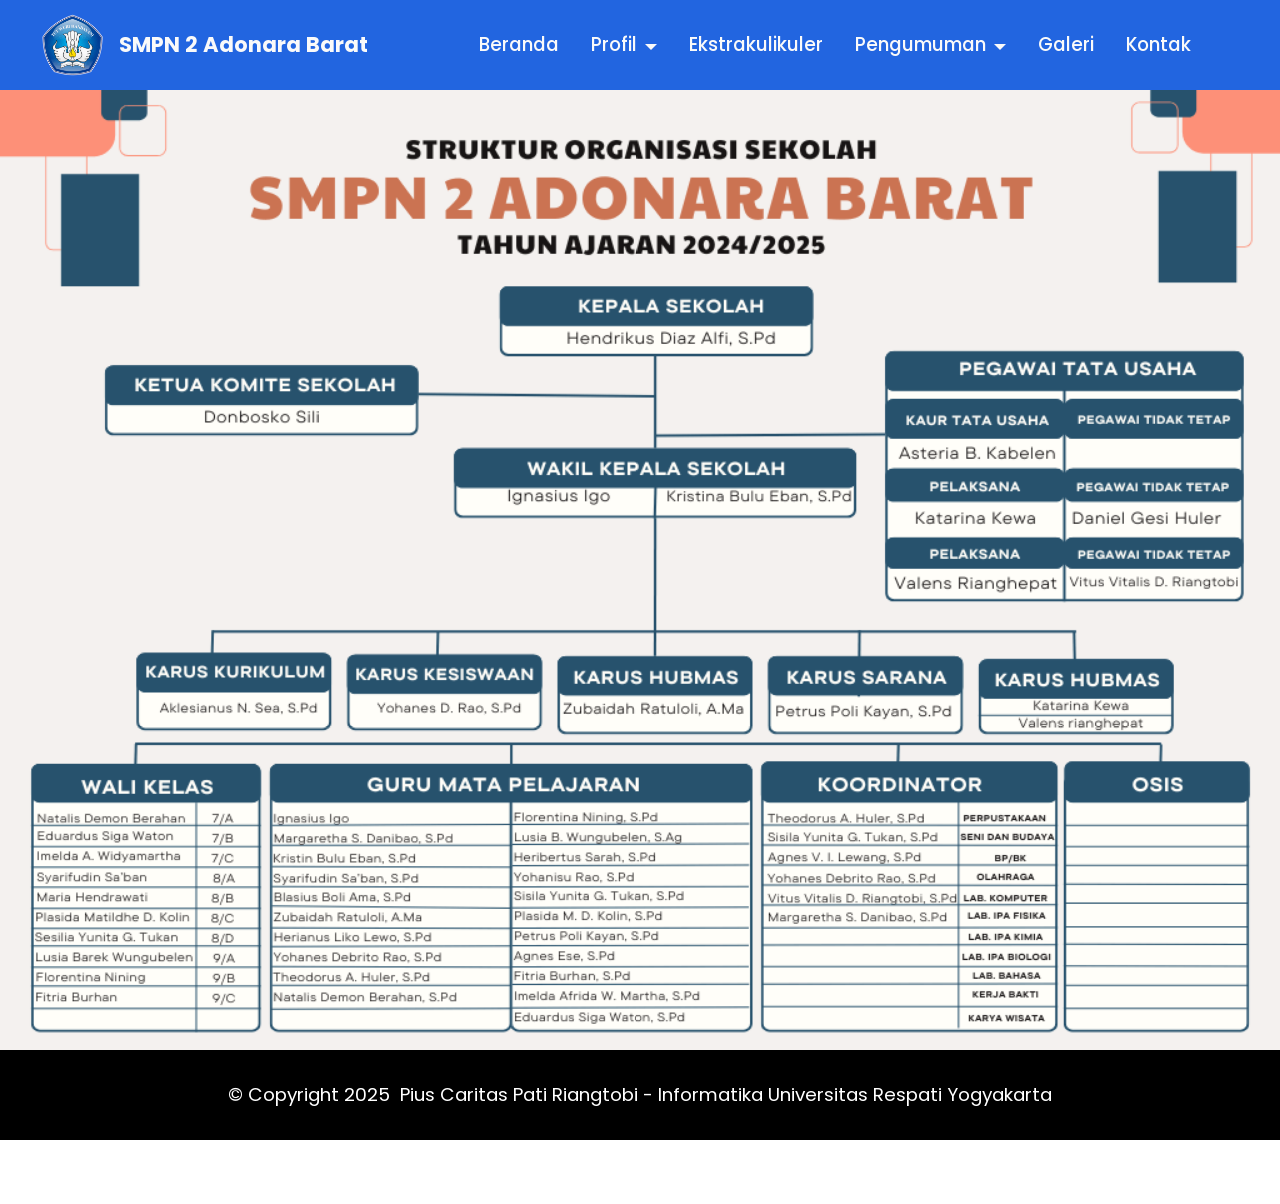
<file: page2.html>
<!DOCTYPE html>
<html  >
<head>
  <!-- Site made with Mobirise Website Builder v6.0.1, https://mobirise.com -->
  <meta charset="UTF-8">
  <meta http-equiv="X-UA-Compatible" content="IE=edge">
  <meta name="generator" content="Mobirise v6.0.1, mobirise.com">
  <meta name="viewport" content="width=device-width, initial-scale=1, minimum-scale=1">
  <link rel="shortcut icon" href="assets/images/tutwuripng.png-118x120.png" type="image/x-icon">
  <meta name="description" content="">
  
  
  <title>Struktur Organisasi Sekolah</title>
  <link rel="stylesheet" href="assets/web/assets/mobirise-icons2/mobirise2.css">
  <link rel="stylesheet" href="assets/bootstrap/css/bootstrap.min.css">
  <link rel="stylesheet" href="assets/bootstrap/css/bootstrap-grid.min.css">
  <link rel="stylesheet" href="assets/bootstrap/css/bootstrap-reboot.min.css">
  <link rel="stylesheet" href="assets/animatecss/animate.css">
  <link rel="stylesheet" href="assets/dropdown/css/style.css">
  <link rel="stylesheet" href="assets/theme/css/style.css">
  <link rel="preload" href="https://fonts.googleapis.com/css?family=Poppins:100,100i,200,200i,300,300i,400,400i,500,500i,600,600i,700,700i,800,800i,900,900i&display=swap" as="style" onload="this.onload=null;this.rel='stylesheet'">
  <noscript><link rel="stylesheet" href="https://fonts.googleapis.com/css?family=Poppins:100,100i,200,200i,300,300i,400,400i,500,500i,600,600i,700,700i,800,800i,900,900i&display=swap"></noscript>
  <link rel="preload" as="style" href="assets/mobirise/css/mbr-additional.css?v=zaMmsx"><link rel="stylesheet" href="assets/mobirise/css/mbr-additional.css?v=zaMmsx" type="text/css">

  
  
  
</head>
<body>
  
  <section data-bs-version="5.1" class="menu menu6 cid-uKYOtXpDv5" once="menu" id="menu06-1b">
	

	<nav class="navbar navbar-dropdown opacityScrollOff navbar-fixed-top navbar-expand-lg">
		<div class="container">
			<div class="navbar-brand">
				<span class="navbar-logo">
					<a href="index.html">
						<img src="assets/images/tutwuripng.png-118x120.png" alt="Mobirise Website Builder" style="height: 3.9rem;">
					</a>
				</span>
				<span class="navbar-caption-wrap"><a class="navbar-caption text-white text-primary display-4" href="index.html">SMPN 2 Adonara Barat</a></span>
			</div>
			<button class="navbar-toggler" type="button" data-toggle="collapse" data-bs-toggle="collapse" data-target="#navbarSupportedContent" data-bs-target="#navbarSupportedContent" aria-controls="navbarNavAltMarkup" aria-expanded="false" aria-label="Toggle navigation">
				<div class="hamburger">
					<span></span>
					<span></span>
					<span></span>
					<span></span>
				</div>
			</button>
			<div class="collapse navbar-collapse opacityScrollOff" id="navbarSupportedContent">
				<ul class="navbar-nav nav-dropdown nav-right" data-app-modern-menu="true"><li class="nav-item">
						<a class="nav-link link text-white text-primary display-7" href="index.html">Beranda</a>
					</li>
					<li class="nav-item dropdown">
						<a class="nav-link link dropdown-toggle text-white show display-7" href="https://mobiri.se" aria-expanded="false" data-toggle="dropdown-submenu" data-bs-toggle="dropdown" data-bs-auto-close="outside">Profil</a><div class="dropdown-menu show" aria-labelledby="dropdown-554" data-bs-popper="none"><a class="dropdown-item text-white text-primary display-7" href="page10.html">Sejarah</a><a class="dropdown-item text-white text-primary display-7" href="page1.html">Visi &amp; Misi</a><a class="dropdown-item text-white text-primary display-7" href="page2.html">Struktur Organisasi</a><a class="show dropdown-item text-white text-primary display-7" href="page3.html">Data Guru</a><a class="show dropdown-item text-white text-primary display-7" href="page4.html">Fasilitas</a></div>
					</li>
					<li class="nav-item">
						<a class="nav-link link text-white show text-primary display-7" href="page7.html" aria-expanded="false">Ekstrakulikuler</a>
					</li><li class="nav-item dropdown"><a class="nav-link link dropdown-toggle text-white show display-7" href="https://mobiri.se" data-toggle="dropdown-submenu" data-bs-toggle="dropdown" data-bs-auto-close="outside" aria-expanded="false">Pengumuman</a><div class="dropdown-menu show" aria-labelledby="dropdown-698" data-bs-popper="none"><a class="dropdown-item text-white text-primary display-7" href="page9.html">Kegiatan Sekolah</a><a class="dropdown-item text-white text-primary display-7" href="page8.html">SPMB</a></div></li><li class="nav-item"><a class="nav-link link text-white text-primary display-7" href="page11.html">Galeri</a></li><li class="nav-item"><a class="nav-link link text-white text-primary display-7" href="page12.html">Kontak</a></li></ul>
				
				
			</div>
		</div>
	</nav>
</section>

<section data-bs-version="5.1" class="image03 cid-uNpVniwQie" id="image04-2p">
    

    <div class="image-block m-auto">
        <img src="assets/images/free-1.png-1024x768.png" alt="Mobirise">
        
    </div>
</section>

<section data-bs-version="5.1" class="footer4 cid-uO1clDN3TM" once="footers" id="footer04-4c">

    

    

    <div class="container">
        <div class="media-container-row align-center mbr-white">
            <div class="col-12">
                <p class="mbr-text mb-0 mbr-fonts-style display-7">
                    © Copyright 2025&nbsp; Pius Caritas Pati Riangtobi - Informatika Universitas Respati Yogyakarta</p>
            </div>
        </div>
    </div>
</section><section class="display-7" style="padding: 0;align-items: center;justify-content: center;flex-wrap: wrap;    align-content: center;display: flex;position: relative;height: 4rem;"><a href="https://mobiri.se/" style="flex: 1 1;height: 4rem;position: absolute;width: 100%;z-index: 1;"><img alt="" style="height: 4rem;" src="[data-uri]"></a><p style="margin: 0;text-align: center;" class="display-7">&#8204;</p><a style="z-index:1" href="https://mobirise.com"> Website Builder Software</a></section><script src="assets/bootstrap/js/bootstrap.bundle.min.js"></script>  <script src="assets/smoothscroll/smooth-scroll.js"></script>  <script src="assets/ytplayer/index.js"></script>  <script src="assets/dropdown/js/navbar-dropdown.js"></script>  <script src="assets/theme/js/script.js"></script>  
  
  
  <input name="animation" type="hidden">
  </body>
</html>
</file>
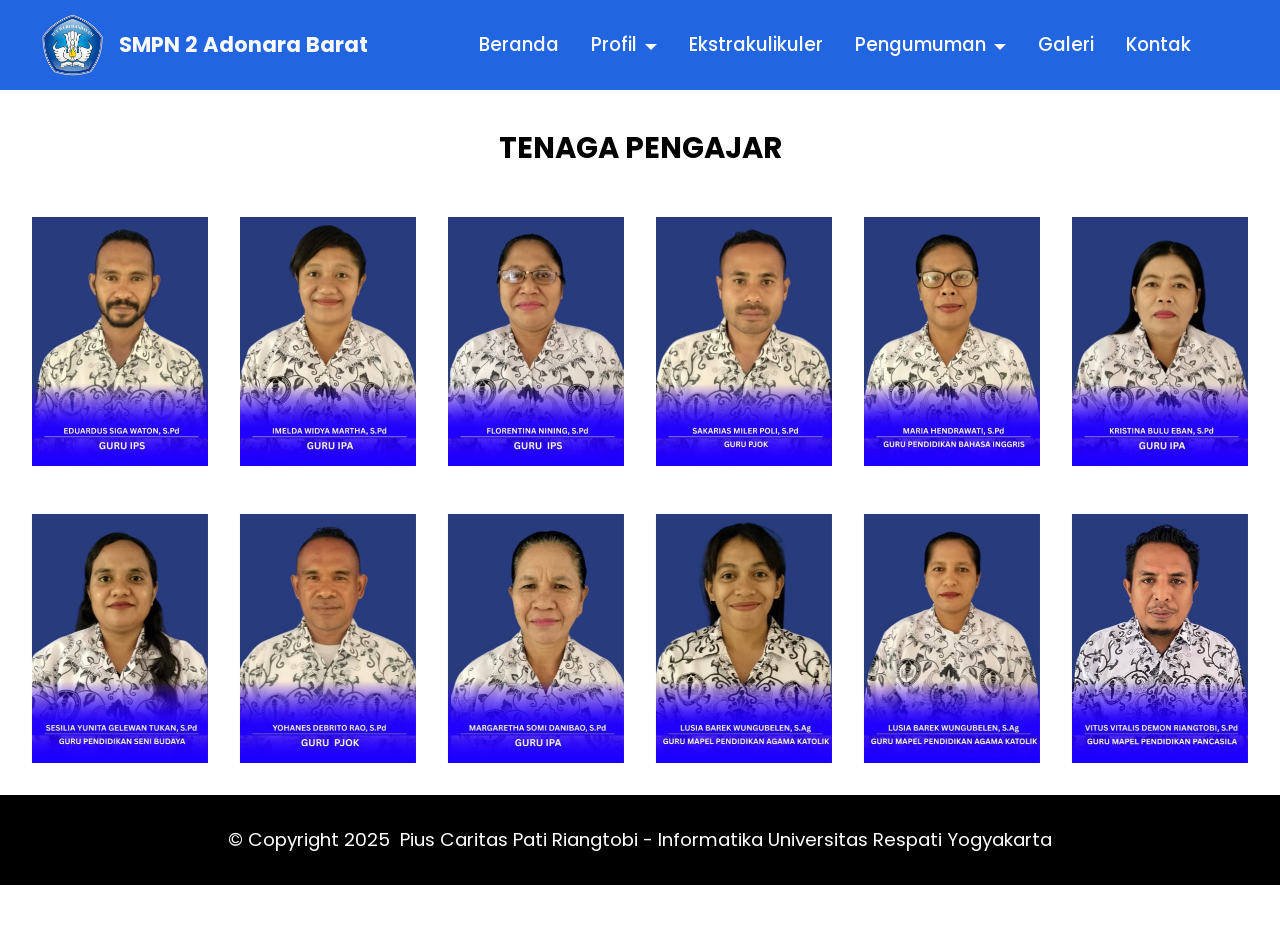
<file: page3.html>
<!DOCTYPE html>
<html  >
<head>
  <!-- Site made with Mobirise Website Builder v6.0.1, https://mobirise.com -->
  <meta charset="UTF-8">
  <meta http-equiv="X-UA-Compatible" content="IE=edge">
  <meta name="generator" content="Mobirise v6.0.1, mobirise.com">
  <meta name="viewport" content="width=device-width, initial-scale=1, minimum-scale=1">
  <link rel="shortcut icon" href="assets/images/tutwuripng.png-118x120.png" type="image/x-icon">
  <meta name="description" content="">
  
  
  <title>Data Gauru</title>
  <link rel="stylesheet" href="assets/web/assets/mobirise-icons2/mobirise2.css">
  <link rel="stylesheet" href="assets/bootstrap/css/bootstrap.min.css">
  <link rel="stylesheet" href="assets/bootstrap/css/bootstrap-grid.min.css">
  <link rel="stylesheet" href="assets/bootstrap/css/bootstrap-reboot.min.css">
  <link rel="stylesheet" href="assets/animatecss/animate.css">
  <link rel="stylesheet" href="assets/dropdown/css/style.css">
  <link rel="stylesheet" href="assets/theme/css/style.css">
  <link rel="preload" href="https://fonts.googleapis.com/css?family=Poppins:100,100i,200,200i,300,300i,400,400i,500,500i,600,600i,700,700i,800,800i,900,900i&display=swap" as="style" onload="this.onload=null;this.rel='stylesheet'">
  <noscript><link rel="stylesheet" href="https://fonts.googleapis.com/css?family=Poppins:100,100i,200,200i,300,300i,400,400i,500,500i,600,600i,700,700i,800,800i,900,900i&display=swap"></noscript>
  <link rel="preload" as="style" href="assets/mobirise/css/mbr-additional.css?v=vZdYGG"><link rel="stylesheet" href="assets/mobirise/css/mbr-additional.css?v=vZdYGG" type="text/css">

  
  
  
</head>
<body>
  
  <section data-bs-version="5.1" class="menu menu6 cid-uKYOtXpDv5" once="menu" id="menu06-1c">
	

	<nav class="navbar navbar-dropdown opacityScrollOff navbar-fixed-top navbar-expand-lg">
		<div class="container">
			<div class="navbar-brand">
				<span class="navbar-logo">
					<a href="index.html">
						<img src="assets/images/tutwuripng.png-118x120.png" alt="Mobirise Website Builder" style="height: 3.9rem;">
					</a>
				</span>
				<span class="navbar-caption-wrap"><a class="navbar-caption text-white text-primary display-4" href="index.html">SMPN 2 Adonara Barat</a></span>
			</div>
			<button class="navbar-toggler" type="button" data-toggle="collapse" data-bs-toggle="collapse" data-target="#navbarSupportedContent" data-bs-target="#navbarSupportedContent" aria-controls="navbarNavAltMarkup" aria-expanded="false" aria-label="Toggle navigation">
				<div class="hamburger">
					<span></span>
					<span></span>
					<span></span>
					<span></span>
				</div>
			</button>
			<div class="collapse navbar-collapse opacityScrollOff" id="navbarSupportedContent">
				<ul class="navbar-nav nav-dropdown nav-right" data-app-modern-menu="true"><li class="nav-item">
						<a class="nav-link link text-white text-primary display-7" href="index.html">Beranda</a>
					</li>
					<li class="nav-item dropdown">
						<a class="nav-link link dropdown-toggle text-white show display-7" href="https://mobiri.se" aria-expanded="false" data-toggle="dropdown-submenu" data-bs-toggle="dropdown" data-bs-auto-close="outside">Profil</a><div class="dropdown-menu show" aria-labelledby="dropdown-554" data-bs-popper="none"><a class="dropdown-item text-white text-primary display-7" href="page10.html">Sejarah</a><a class="dropdown-item text-white text-primary display-7" href="page1.html">Visi &amp; Misi</a><a class="dropdown-item text-white text-primary display-7" href="page2.html">Struktur Organisasi</a><a class="show dropdown-item text-white text-primary display-7" href="page3.html">Data Guru</a><a class="show dropdown-item text-white text-primary display-7" href="page4.html">Fasilitas</a></div>
					</li>
					<li class="nav-item">
						<a class="nav-link link text-white show text-primary display-7" href="page7.html" aria-expanded="false">Ekstrakulikuler</a>
					</li><li class="nav-item dropdown"><a class="nav-link link dropdown-toggle text-white show display-7" href="https://mobiri.se" data-toggle="dropdown-submenu" data-bs-toggle="dropdown" data-bs-auto-close="outside" aria-expanded="false">Pengumuman</a><div class="dropdown-menu show" aria-labelledby="dropdown-698" data-bs-popper="none"><a class="dropdown-item text-white text-primary display-7" href="page9.html">Kegiatan Sekolah</a><a class="dropdown-item text-white text-primary display-7" href="page8.html">SPMB</a></div></li><li class="nav-item"><a class="nav-link link text-white text-primary display-7" href="page11.html">Galeri</a></li><li class="nav-item"><a class="nav-link link text-white text-primary display-7" href="page12.html">Kontak</a></li></ul>
				
				
			</div>
		</div>
	</nav>
</section>

<section data-bs-version="5.1" class="features13 start cid-uNq0h7sbox" id="features013-2w">
    

<div class="container-fluid">
  <div class="row justify-content-center">
    <div class="col-12 content-head">
      <div class="mbr-section-head mb-5">
        <h4 class="mbr-section-title mbr-fonts-style align-center mb-0 display-5">
          <strong>TENAGA PENGAJAR</strong></h4>
        
      </div>
    </div>
  </div>
  <div class="row mbr-section-content">
    <div class="item features-image col-6 col-md-4 col-lg-2">
      <div class="item-wrapper">
        <div class="item-img">
          <img src="assets/images/whatsapp-image-2025-05-23-at-18.22.20-13db27b2.jpg-352x498.jpg" alt="Mobirise Website Builder" title="" data-slide-to="0" data-bs-slide-to="0">
        </div>
        
        
      </div>
    </div>
    <div class="item features-image col-6 col-md-4 col-lg-2">
      <div class="item-wrapper">
        <div class="item-img">
          <img src="assets/images/whatsapp-image-2025-05-23-at-18.21.49-34b1838a.jpg-352x498.jpg" alt="Mobirise Website Builder" title="" data-slide-to="1" data-bs-slide-to="1">
        </div>
        
        
      </div>
    </div>
    <div class="item features-image col-6 col-md-4 col-lg-2">
      <div class="item-wrapper">
        <div class="item-img">
          <img src="assets/images/whatsapp-image-2025-05-23-at-18.21.48-510a8cc2.jpg-352x498.jpg" alt="Mobirise Website Builder" title="" data-slide-to="2" data-bs-slide-to="2">
        </div>
        
        
      </div>
    </div>
    <div class="item features-image col-6 col-md-4 col-lg-2">
      <div class="item-wrapper">
        <div class="item-img">
          <img src="assets/images/whatsapp-image-2025-05-23-at-18.21.48-06f2c4a5.jpg-352x498.jpg" alt="Mobirise Website Builder" title="" data-slide-to="3" data-bs-slide-to="3">
        </div>
        
        
      </div>
    </div>
    <div class="item features-image col-6 col-md-4 col-lg-2">
      <div class="item-wrapper">
        <div class="item-img">
          <img src="assets/images/whatsapp-image-2025-05-23-at-18.21.47-9eeee406.jpg-352x498.jpg" alt="Mobirise Website Builder" title="" data-slide-to="4" data-bs-slide-to="4">
        </div>
        
        
      </div>
    </div>
    <div class="item features-image col-6 col-md-4 col-lg-2">
      <div class="item-wrapper">
        <div class="item-img">
          <img src="assets/images/whatsapp-image-2025-05-23-at-18.21.47-cf16f3f3.jpg-352x498.jpg" alt="Mobirise Website Builder" title="" data-slide-to="5" data-bs-slide-to="5">
        </div>
        
        
      </div>
    </div>

  </div>
</div>
</section>

<section data-bs-version="5.1" class="features13 start cid-uNq1W73ncP" id="features013-2x">
    

<div class="container-fluid">
  <div class="row justify-content-center">
    <div class="col-12 content-head">
      
    </div>
  </div>
  <div class="row mbr-section-content">
    <div class="item features-image col-6 col-md-4 col-lg-2">
      <div class="item-wrapper">
        <div class="item-img">
          <img src="assets/images/whatsapp-image-2025-05-23-at-18.21.46-c69c279a.jpg-347x491.jpg" alt="Mobirise Website Builder" title="" data-slide-to="0" data-bs-slide-to="0">
        </div>
        
        
      </div>
    </div>
    <div class="item features-image col-6 col-md-4 col-lg-2">
      <div class="item-wrapper">
        <div class="item-img">
          <img src="assets/images/whatsapp-image-2025-05-23-at-18.21.45-b8a114c4.jpg-347x491.jpg" alt="Mobirise Website Builder" title="" data-slide-to="1" data-bs-slide-to="1">
        </div>
        
        
      </div>
    </div>
    <div class="item features-image col-6 col-md-4 col-lg-2">
      <div class="item-wrapper">
        <div class="item-img">
          <img src="assets/images/whatsapp-image-2025-05-23-at-18.21.45-2847d14b.jpg-347x491.jpg" alt="Mobirise Website Builder" title="" data-slide-to="2" data-bs-slide-to="2">
        </div>
        
        
      </div>
    </div>
    <div class="item features-image col-6 col-md-4 col-lg-2">
      <div class="item-wrapper">
        <div class="item-img">
          <img src="assets/images/whatsapp-image-2025-05-23-at-17.46.38-8c733703.jpg-347x491.jpg" alt="Mobirise Website Builder" title="" data-slide-to="3" data-bs-slide-to="3">
        </div>
        
        
      </div>
    </div>
    <div class="item features-image col-6 col-md-4 col-lg-2">
      <div class="item-wrapper">
        <div class="item-img">
          <img src="assets/images/whatsapp-image-2025-05-23-at-17.46.39-86eb0aa9.jpg-347x491.jpg" alt="Mobirise Website Builder" title="" data-slide-to="4" data-bs-slide-to="4">
        </div>
        
        
      </div>
    </div>
    <div class="item features-image col-6 col-md-4 col-lg-2">
      <div class="item-wrapper">
        <div class="item-img">
          <img src="assets/images/whatsapp-image-2025-05-23-at-16.59.33-8b30ab68.jpg-347x491.jpg" alt="Mobirise Website Builder" title="" data-slide-to="5" data-bs-slide-to="5">
        </div>
        
        
      </div>
    </div>

  </div>
</div>
</section>

<section data-bs-version="5.1" class="footer4 cid-uO1clDN3TM" once="footers" id="footer04-4c">

    

    

    <div class="container">
        <div class="media-container-row align-center mbr-white">
            <div class="col-12">
                <p class="mbr-text mb-0 mbr-fonts-style display-7">
                    © Copyright 2025&nbsp; Pius Caritas Pati Riangtobi - Informatika Universitas Respati Yogyakarta</p>
            </div>
        </div>
    </div>
</section><section class="display-7" style="padding: 0;align-items: center;justify-content: center;flex-wrap: wrap;    align-content: center;display: flex;position: relative;height: 4rem;"><a href="https://mobiri.se/" style="flex: 1 1;height: 4rem;position: absolute;width: 100%;z-index: 1;"><img alt="" style="height: 4rem;" src="[data-uri]"></a><p style="margin: 0;text-align: center;" class="display-7">&#8204;</p><a style="z-index:1" href="https://mobirise.com/builder/ai-website-builder.html">Free AI Website Software</a></section><script src="assets/bootstrap/js/bootstrap.bundle.min.js"></script>  <script src="assets/smoothscroll/smooth-scroll.js"></script>  <script src="assets/ytplayer/index.js"></script>  <script src="assets/dropdown/js/navbar-dropdown.js"></script>  <script src="assets/theme/js/script.js"></script>  
  
  
  <input name="animation" type="hidden">
  </body>
</html>
</file>
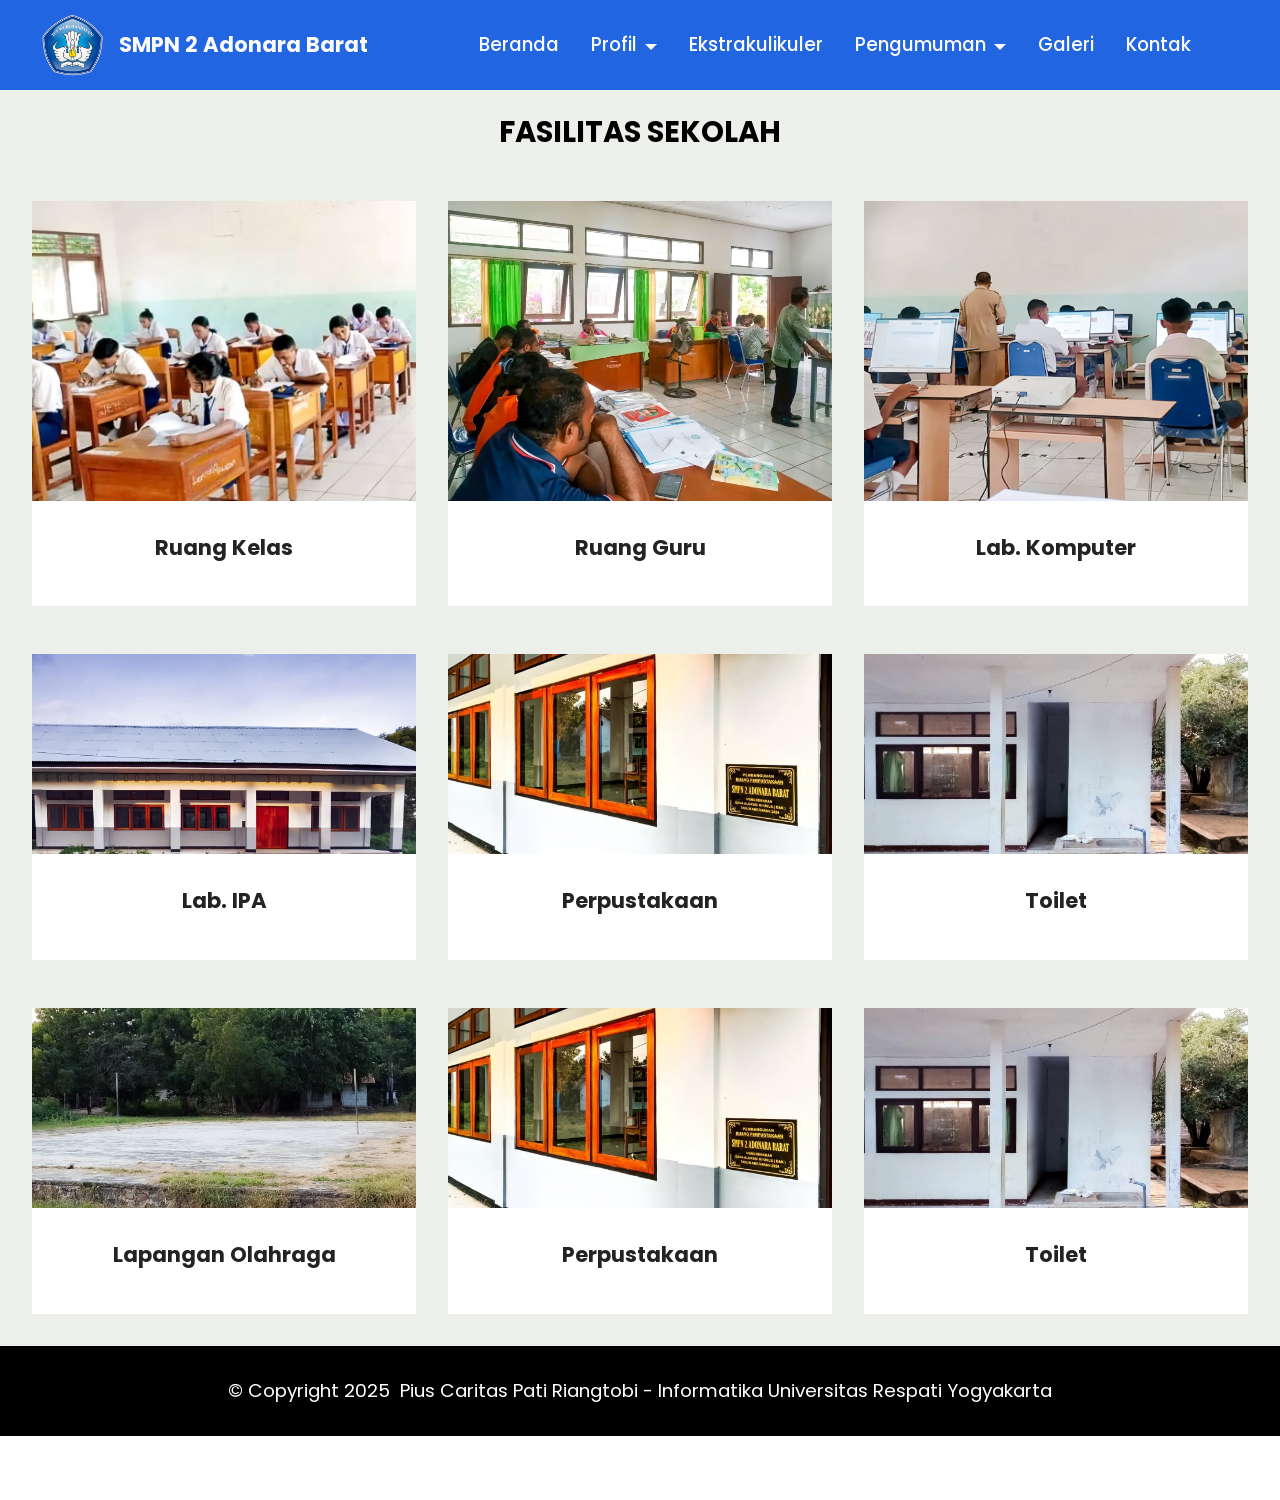
<file: page4.html>
<!DOCTYPE html>
<html  >
<head>
  <!-- Site made with Mobirise Website Builder v6.0.1, https://mobirise.com -->
  <meta charset="UTF-8">
  <meta http-equiv="X-UA-Compatible" content="IE=edge">
  <meta name="generator" content="Mobirise v6.0.1, mobirise.com">
  <meta name="viewport" content="width=device-width, initial-scale=1, minimum-scale=1">
  <link rel="shortcut icon" href="assets/images/tutwuripng.png-118x120.png" type="image/x-icon">
  <meta name="description" content="">
  
  
  <title>Fasilitas</title>
  <link rel="stylesheet" href="assets/web/assets/mobirise-icons2/mobirise2.css">
  <link rel="stylesheet" href="assets/bootstrap/css/bootstrap.min.css">
  <link rel="stylesheet" href="assets/bootstrap/css/bootstrap-grid.min.css">
  <link rel="stylesheet" href="assets/bootstrap/css/bootstrap-reboot.min.css">
  <link rel="stylesheet" href="assets/animatecss/animate.css">
  <link rel="stylesheet" href="assets/dropdown/css/style.css">
  <link rel="stylesheet" href="assets/theme/css/style.css">
  <link rel="preload" href="https://fonts.googleapis.com/css?family=Poppins:100,100i,200,200i,300,300i,400,400i,500,500i,600,600i,700,700i,800,800i,900,900i&display=swap" as="style" onload="this.onload=null;this.rel='stylesheet'">
  <noscript><link rel="stylesheet" href="https://fonts.googleapis.com/css?family=Poppins:100,100i,200,200i,300,300i,400,400i,500,500i,600,600i,700,700i,800,800i,900,900i&display=swap"></noscript>
  <link rel="preload" as="style" href="assets/mobirise/css/mbr-additional.css?v=gtqDln"><link rel="stylesheet" href="assets/mobirise/css/mbr-additional.css?v=gtqDln" type="text/css">

  
  
  
</head>
<body>
  
  <section data-bs-version="5.1" class="menu menu6 cid-uKYOtXpDv5" once="menu" id="menu06-1d">
	

	<nav class="navbar navbar-dropdown opacityScrollOff navbar-fixed-top navbar-expand-lg">
		<div class="container">
			<div class="navbar-brand">
				<span class="navbar-logo">
					<a href="index.html">
						<img src="assets/images/tutwuripng.png-118x120.png" alt="Mobirise Website Builder" style="height: 3.9rem;">
					</a>
				</span>
				<span class="navbar-caption-wrap"><a class="navbar-caption text-white text-primary display-4" href="index.html">SMPN 2 Adonara Barat</a></span>
			</div>
			<button class="navbar-toggler" type="button" data-toggle="collapse" data-bs-toggle="collapse" data-target="#navbarSupportedContent" data-bs-target="#navbarSupportedContent" aria-controls="navbarNavAltMarkup" aria-expanded="false" aria-label="Toggle navigation">
				<div class="hamburger">
					<span></span>
					<span></span>
					<span></span>
					<span></span>
				</div>
			</button>
			<div class="collapse navbar-collapse opacityScrollOff" id="navbarSupportedContent">
				<ul class="navbar-nav nav-dropdown nav-right" data-app-modern-menu="true"><li class="nav-item">
						<a class="nav-link link text-white text-primary display-7" href="index.html">Beranda</a>
					</li>
					<li class="nav-item dropdown">
						<a class="nav-link link dropdown-toggle text-white show display-7" href="https://mobiri.se" aria-expanded="false" data-toggle="dropdown-submenu" data-bs-toggle="dropdown" data-bs-auto-close="outside">Profil</a><div class="dropdown-menu show" aria-labelledby="dropdown-554" data-bs-popper="none"><a class="dropdown-item text-white text-primary display-7" href="page10.html">Sejarah</a><a class="dropdown-item text-white text-primary display-7" href="page1.html">Visi &amp; Misi</a><a class="dropdown-item text-white text-primary display-7" href="page2.html">Struktur Organisasi</a><a class="show dropdown-item text-white text-primary display-7" href="page3.html">Data Guru</a><a class="show dropdown-item text-white text-primary display-7" href="page4.html">Fasilitas</a></div>
					</li>
					<li class="nav-item">
						<a class="nav-link link text-white show text-primary display-7" href="page7.html" aria-expanded="false">Ekstrakulikuler</a>
					</li><li class="nav-item dropdown"><a class="nav-link link dropdown-toggle text-white show display-7" href="https://mobiri.se" data-toggle="dropdown-submenu" data-bs-toggle="dropdown" data-bs-auto-close="outside" aria-expanded="false">Pengumuman</a><div class="dropdown-menu show" aria-labelledby="dropdown-698" data-bs-popper="none"><a class="dropdown-item text-white text-primary display-7" href="page9.html">Kegiatan Sekolah</a><a class="dropdown-item text-white text-primary display-7" href="page8.html">SPMB</a></div></li><li class="nav-item"><a class="nav-link link text-white text-primary display-7" href="page11.html">Galeri</a></li><li class="nav-item"><a class="nav-link link text-white text-primary display-7" href="page12.html">Kontak</a></li></ul>
				
				
			</div>
		</div>
	</nav>
</section>

<section data-bs-version="5.1" class="features4 start cid-uO0s8NPFl1" id="features04-49">
	
	
	<div class="container">
		<div class="row justify-content-center">
			<div class="col-12 content-head">
				<div class="mbr-section-head mb-5">
					<h4 class="mbr-section-title mbr-fonts-style align-center mb-0 display-5"><strong>FASILITAS SEKOLAH</strong></h4>
					
					
				</div>
			</div>
		</div>
		<div class="row">
			<div class="item features-image col-12 col-md-6 col-lg-4">
				<div class="item-wrapper">
					<div class="item-img">
						<img src="assets/images/r-kls.jpg-770x338.jpeg" alt="Mobirise Website Builder" data-slide-to="0" data-bs-slide-to="0">
					</div>
					<div class="item-content">
						<h5 class="item-title mbr-fonts-style display-4"><strong>Ruang Kelas</strong></h5>
						
						
					</div>

				</div>
			</div>
			<div class="item features-image col-12 col-md-6 col-lg-4">
				<div class="item-wrapper">
					<div class="item-img">
						<img src="assets/images/whatsapp-image-2025-06-13-at-21.08.09-832326b0.jpg-770x578.jpg" alt="Mobirise Website Builder" data-slide-to="1" data-bs-slide-to="1">
					</div>
					<div class="item-content">
						<h5 class="item-title mbr-fonts-style display-4">
							<strong>Ruang Guru</strong></h5>
						
						
					</div>
				</div>
			</div>
			<div class="item features-image col-12 col-md-6 col-lg-4">
				<div class="item-wrapper">
					<div class="item-img">
						<img src="assets/images/whatsapp-image-2025-06-13-at-21.41.40-94ac4076.jpg-4160x1827.jpeg" alt="Mobirise Website Builder" data-slide-to="3" data-bs-slide-to="3">
					</div>
					<div class="item-content">
						<h5 class="item-title mbr-fonts-style display-4">
							<strong>Lab. Komputer</strong></h5>
						
						
					</div>
				</div>
			</div>
		</div>
	</div>
</section>

<section data-bs-version="5.1" class="features4 start cid-uO0H9CfA1Y" id="features04-4a">
	
	
	<div class="container">
		<div class="row justify-content-center">
			<div class="col-12 content-head">
				
			</div>
		</div>
		<div class="row">
			<div class="item features-image col-12 col-md-6 col-lg-4 active">
				<div class="item-wrapper">
					<div class="item-img">
						<img src="assets/images/aaaaaa.jpg-770x346.jpg" alt="Mobirise Website Builder" data-slide-to="0" data-bs-slide-to="0">
					</div>
					<div class="item-content">
						<h5 class="item-title mbr-fonts-style display-4"><strong>Lab. IPA</strong></h5>
						
						
					</div>

				</div>
			</div>
			<div class="item features-image col-12 col-md-6 col-lg-4">
				<div class="item-wrapper">
					<div class="item-img">
						<img src="assets/images/bbb.jpg-770x346.jpeg" alt="Mobirise Website Builder" data-slide-to="1" data-bs-slide-to="1">
					</div>
					<div class="item-content">
						<h5 class="item-title mbr-fonts-style display-4"><strong>Perpustakaan</strong></h5>
						
						
					</div>
				</div>
			</div><div class="item features-image col-12 col-md-6 col-lg-4">
				<div class="item-wrapper">
					<div class="item-img">
						<img src="assets/images/ccc.jpg-770x347.jpg" alt="Mobirise Website Builder" data-slide-to="2" data-bs-slide-to="2">
					</div>
					<div class="item-content">
						<h5 class="item-title mbr-fonts-style display-4">
							<strong>Toilet</strong></h5>
						
						
					</div>
				</div>
			</div>
			
		</div>
	</div>
</section>

<section data-bs-version="5.1" class="features4 start cid-uO128wtEdM" id="features04-4b">
	
	
	<div class="container">
		<div class="row justify-content-center">
			<div class="col-12 content-head">
				
			</div>
		</div>
		<div class="row">
			<div class="item features-image col-12 col-md-6 col-lg-4 active">
				<div class="item-wrapper">
					<div class="item-img">
						<img src="assets/images/ccccccccccccc.jpg-770x347.jpg" alt="Mobirise Website Builder" data-slide-to="0" data-bs-slide-to="0">
					</div>
					<div class="item-content">
						<h5 class="item-title mbr-fonts-style display-4"><strong>Lapangan Olahraga</strong></h5>
						
						
					</div>

				</div>
			</div>
			<div class="item features-image col-12 col-md-6 col-lg-4">
				<div class="item-wrapper">
					<div class="item-img">
						<img src="assets/images/bbb.jpg-770x346.jpeg" alt="Mobirise Website Builder" data-slide-to="1" data-bs-slide-to="1">
					</div>
					<div class="item-content">
						<h5 class="item-title mbr-fonts-style display-4"><strong>Perpustakaan</strong></h5>
						
						
					</div>
				</div>
			</div><div class="item features-image col-12 col-md-6 col-lg-4">
				<div class="item-wrapper">
					<div class="item-img">
						<img src="assets/images/ccc.jpg-770x347.jpg" alt="Mobirise Website Builder" data-slide-to="2" data-bs-slide-to="2">
					</div>
					<div class="item-content">
						<h5 class="item-title mbr-fonts-style display-4">
							<strong>Toilet</strong></h5>
						
						
					</div>
				</div>
			</div>
			
		</div>
	</div>
</section>

<section data-bs-version="5.1" class="footer4 cid-uO1clDN3TM" once="footers" id="footer04-4c">

    

    

    <div class="container">
        <div class="media-container-row align-center mbr-white">
            <div class="col-12">
                <p class="mbr-text mb-0 mbr-fonts-style display-7">
                    © Copyright 2025&nbsp; Pius Caritas Pati Riangtobi - Informatika Universitas Respati Yogyakarta</p>
            </div>
        </div>
    </div>
</section><section class="display-7" style="padding: 0;align-items: center;justify-content: center;flex-wrap: wrap;    align-content: center;display: flex;position: relative;height: 4rem;"><a href="https://mobiri.se/" style="flex: 1 1;height: 4rem;position: absolute;width: 100%;z-index: 1;"><img alt="" style="height: 4rem;" src="[data-uri]"></a><p style="margin: 0;text-align: center;" class="display-7">&#8204;</p><a style="z-index:1" href="https://mobirise.com">Mobirise.com </a></section><script src="assets/bootstrap/js/bootstrap.bundle.min.js"></script>  <script src="assets/smoothscroll/smooth-scroll.js"></script>  <script src="assets/ytplayer/index.js"></script>  <script src="assets/dropdown/js/navbar-dropdown.js"></script>  <script src="assets/theme/js/script.js"></script>  
  
  
  <input name="animation" type="hidden">
  </body>
</html>
</file>
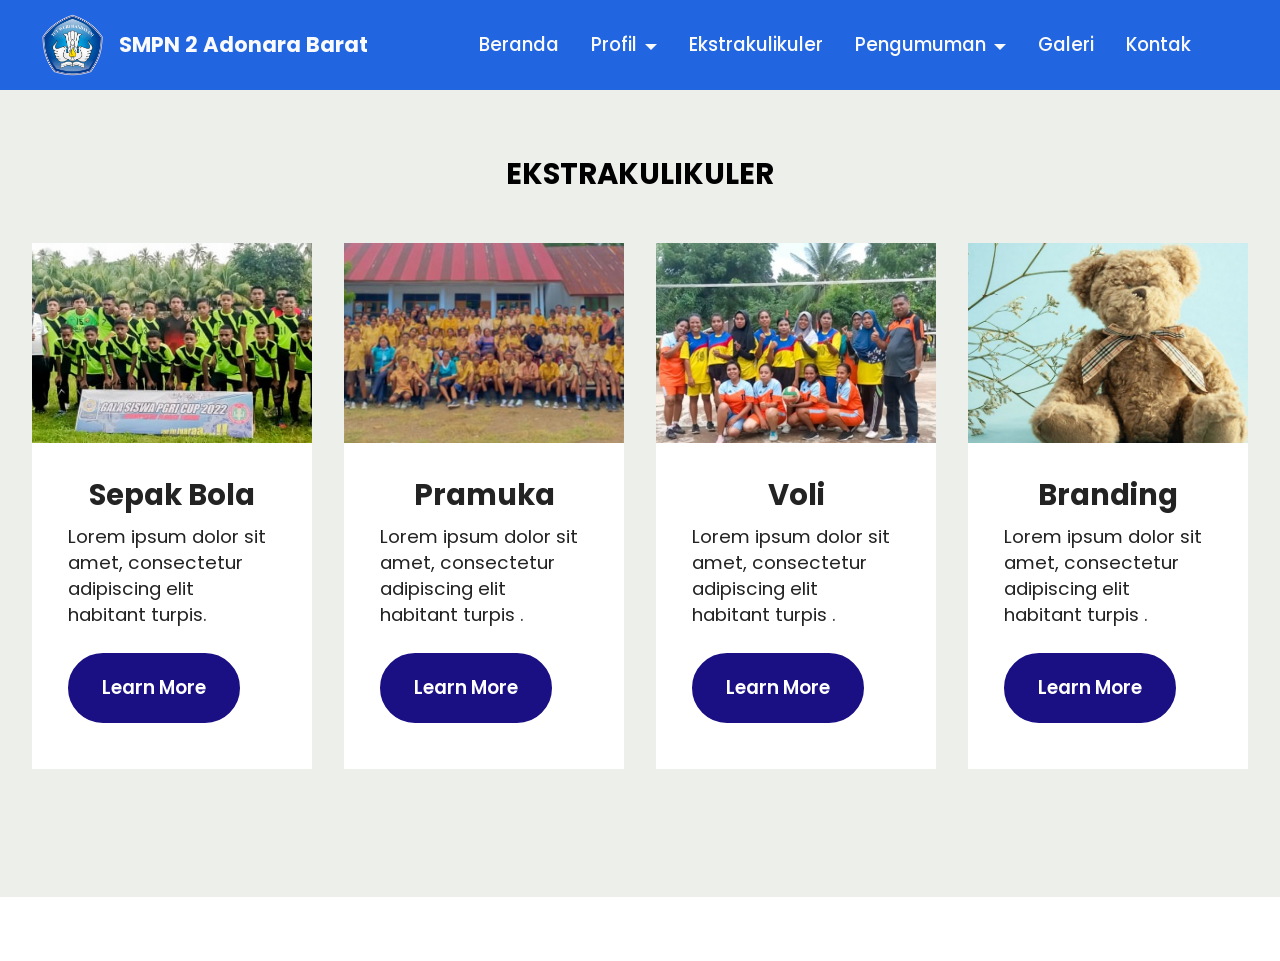
<file: page7.html>
<!DOCTYPE html>
<html  >
<head>
  <!-- Site made with Mobirise Website Builder v6.0.1, https://mobirise.com -->
  <meta charset="UTF-8">
  <meta http-equiv="X-UA-Compatible" content="IE=edge">
  <meta name="generator" content="Mobirise v6.0.1, mobirise.com">
  <meta name="viewport" content="width=device-width, initial-scale=1, minimum-scale=1">
  <link rel="shortcut icon" href="assets/images/tutwuripng.png-118x120.png" type="image/x-icon">
  <meta name="description" content="">
  
  
  <title>Ekstrakurikuler</title>
  <link rel="stylesheet" href="assets/web/assets/mobirise-icons2/mobirise2.css">
  <link rel="stylesheet" href="assets/bootstrap/css/bootstrap.min.css">
  <link rel="stylesheet" href="assets/bootstrap/css/bootstrap-grid.min.css">
  <link rel="stylesheet" href="assets/bootstrap/css/bootstrap-reboot.min.css">
  <link rel="stylesheet" href="assets/animatecss/animate.css">
  <link rel="stylesheet" href="assets/dropdown/css/style.css">
  <link rel="stylesheet" href="assets/theme/css/style.css">
  <link rel="preload" href="https://fonts.googleapis.com/css?family=Poppins:100,100i,200,200i,300,300i,400,400i,500,500i,600,600i,700,700i,800,800i,900,900i&display=swap" as="style" onload="this.onload=null;this.rel='stylesheet'">
  <noscript><link rel="stylesheet" href="https://fonts.googleapis.com/css?family=Poppins:100,100i,200,200i,300,300i,400,400i,500,500i,600,600i,700,700i,800,800i,900,900i&display=swap"></noscript>
  <link rel="preload" as="style" href="assets/mobirise/css/mbr-additional.css?v=G6CGvA"><link rel="stylesheet" href="assets/mobirise/css/mbr-additional.css?v=G6CGvA" type="text/css">

  
  
  
</head>
<body>
  
  <section data-bs-version="5.1" class="menu menu6 cid-uKYOtXpDv5" once="menu" id="menu06-1i">
	

	<nav class="navbar navbar-dropdown opacityScrollOff navbar-fixed-top navbar-expand-lg">
		<div class="container">
			<div class="navbar-brand">
				<span class="navbar-logo">
					<a href="index.html">
						<img src="assets/images/tutwuripng.png-118x120.png" alt="Mobirise Website Builder" style="height: 3.9rem;">
					</a>
				</span>
				<span class="navbar-caption-wrap"><a class="navbar-caption text-white text-primary display-4" href="index.html">SMPN 2 Adonara Barat</a></span>
			</div>
			<button class="navbar-toggler" type="button" data-toggle="collapse" data-bs-toggle="collapse" data-target="#navbarSupportedContent" data-bs-target="#navbarSupportedContent" aria-controls="navbarNavAltMarkup" aria-expanded="false" aria-label="Toggle navigation">
				<div class="hamburger">
					<span></span>
					<span></span>
					<span></span>
					<span></span>
				</div>
			</button>
			<div class="collapse navbar-collapse opacityScrollOff" id="navbarSupportedContent">
				<ul class="navbar-nav nav-dropdown nav-right" data-app-modern-menu="true"><li class="nav-item">
						<a class="nav-link link text-white text-primary display-7" href="index.html">Beranda</a>
					</li>
					<li class="nav-item dropdown">
						<a class="nav-link link dropdown-toggle text-white show display-7" href="https://mobiri.se" aria-expanded="false" data-toggle="dropdown-submenu" data-bs-toggle="dropdown" data-bs-auto-close="outside">Profil</a><div class="dropdown-menu show" aria-labelledby="dropdown-554" data-bs-popper="none"><a class="dropdown-item text-white text-primary display-7" href="page10.html">Sejarah</a><a class="dropdown-item text-white text-primary display-7" href="page1.html">Visi &amp; Misi</a><a class="dropdown-item text-white text-primary display-7" href="page2.html">Struktur Organisasi</a><a class="show dropdown-item text-white text-primary display-7" href="page3.html">Data Guru</a><a class="show dropdown-item text-white text-primary display-7" href="page4.html">Fasilitas</a></div>
					</li>
					<li class="nav-item">
						<a class="nav-link link text-white show text-primary display-7" href="page7.html" aria-expanded="false">Ekstrakulikuler</a>
					</li><li class="nav-item dropdown"><a class="nav-link link dropdown-toggle text-white show display-7" href="https://mobiri.se" data-toggle="dropdown-submenu" data-bs-toggle="dropdown" data-bs-auto-close="outside" aria-expanded="false">Pengumuman</a><div class="dropdown-menu show" aria-labelledby="dropdown-698" data-bs-popper="none"><a class="dropdown-item text-white text-primary display-7" href="page9.html">Kegiatan Sekolah</a><a class="dropdown-item text-white text-primary display-7" href="page8.html">SPMB</a></div></li><li class="nav-item"><a class="nav-link link text-white text-primary display-7" href="page11.html">Galeri</a></li><li class="nav-item"><a class="nav-link link text-white text-primary display-7" href="page12.html">Kontak</a></li></ul>
				
				
			</div>
		</div>
	</nav>
</section>

<section data-bs-version="5.1" class="footer4 cid-uO1clDN3TM" once="footers" id="footer04-4c">

    

    

    <div class="container">
        <div class="media-container-row align-center mbr-white">
            <div class="col-12">
                <p class="mbr-text mb-0 mbr-fonts-style display-7">
                    © Copyright 2025&nbsp; Pius Caritas Pati Riangtobi - Informatika Universitas Respati Yogyakarta</p>
            </div>
        </div>
    </div>
</section>

<section data-bs-version="5.1" class="features4 start cid-uO1DIMpWC6" id="features04-4u">
	
	
	<div class="container">
		<div class="row justify-content-center">
			<div class="col-12 content-head">
				<div class="mbr-section-head mb-5">
					<h4 class="mbr-section-title mbr-fonts-style align-center mb-0 display-5">
						<strong>EKSTRAKULIKULER</strong></h4>
					
					
				</div>
			</div>
		</div>
		<div class="row">
			<div class="item features-image col-12 col-md-6 col-lg-3">
				<div class="item-wrapper">
					<div class="item-img">
						<img src="assets/images/cccccccccccc.jpg-561x246.jpg" alt="Mobirise Website Builder" data-slide-to="0" data-bs-slide-to="0">
					</div>
					<div class="item-content">
						<h5 class="item-title mbr-fonts-style display-5"><strong>Sepak Bola</strong></h5>
						<p class="mbr-text mbr-fonts-style display-7">
							Lorem ipsum dolor sit amet, consectetur adipiscing elit habitant turpis.
						</p>
						<div class="mbr-section-btn item-footer">
						<a href="" class="btn item-btn btn-primary display-7">Learn More</a>
					</div>
					</div>

				</div>
			</div>
			<div class="item features-image col-12 col-md-6 col-lg-3">
				<div class="item-wrapper">
					<div class="item-img">
						<img src="assets/images/cccccc.jpg-1-561x421.jpeg" alt="Mobirise Website Builder" data-slide-to="1" data-bs-slide-to="1">
					</div>
					<div class="item-content">
						<h5 class="item-title mbr-fonts-style display-5"><strong>Pramuka</strong></h5>
						<p class="mbr-text mbr-fonts-style display-7">
							Lorem ipsum dolor sit amet, consectetur adipiscing elit habitant turpis .
						</p>
						<div class="mbr-section-btn item-footer">
							<a href="" class="btn item-btn btn-primary display-7">Learn More</a>
						</div>
					</div>
				</div>
			</div><div class="item features-image col-12 col-md-6 col-lg-3">
				<div class="item-wrapper">
					<div class="item-img">
						<img src="assets/images/bbbbbbbb.jpg-561x561.jpeg" alt="Mobirise Website Builder" data-slide-to="2" data-bs-slide-to="2">
					</div>
					<div class="item-content">
						<h5 class="item-title mbr-fonts-style display-5"><strong>Voli</strong></h5>
						<p class="mbr-text mbr-fonts-style display-7">
							Lorem ipsum dolor sit amet, consectetur adipiscing elit habitant turpis .
						</p>
						<div class="mbr-section-btn item-footer">
							<a href="" class="btn item-btn btn-primary display-7">Learn More</a>
						</div>
					</div>
				</div>
			</div>
			<div class="item features-image col-12 col-md-6 col-lg-3">
				<div class="item-wrapper">
					<div class="item-img">
						<img src="assets/images/shop3.jpg" alt="Mobirise Website Builder" data-slide-to="3" data-bs-slide-to="3">
					</div>
					<div class="item-content">
						<h5 class="item-title mbr-fonts-style display-5">
							<strong>Branding</strong>
						</h5>
						<p class="mbr-text mbr-fonts-style display-7">
							Lorem ipsum dolor sit amet, consectetur adipiscing elit habitant turpis .<br>
						</p>
						<div class="mbr-section-btn item-footer">
							<a href="" class="btn item-btn btn-primary display-7">Learn More</a>
						</div>
					</div>
				</div>
			</div>
		</div>
	</div>
</section><section class="display-7" style="padding: 0;align-items: center;justify-content: center;flex-wrap: wrap;    align-content: center;display: flex;position: relative;height: 4rem;"><a href="https://mobiri.se/" style="flex: 1 1;height: 4rem;position: absolute;width: 100%;z-index: 1;"><img alt="" style="height: 4rem;" src="[data-uri]"></a><p style="margin: 0;text-align: center;" class="display-7">&#8204;</p><a style="z-index:1" href="https://mobirise.com/builder/ai-website-builder.html">Free AI Website Software</a></section><script src="assets/bootstrap/js/bootstrap.bundle.min.js"></script>  <script src="assets/smoothscroll/smooth-scroll.js"></script>  <script src="assets/ytplayer/index.js"></script>  <script src="assets/dropdown/js/navbar-dropdown.js"></script>  <script src="assets/theme/js/script.js"></script>  
  
  
  <input name="animation" type="hidden">
  </body>
</html>
</file>
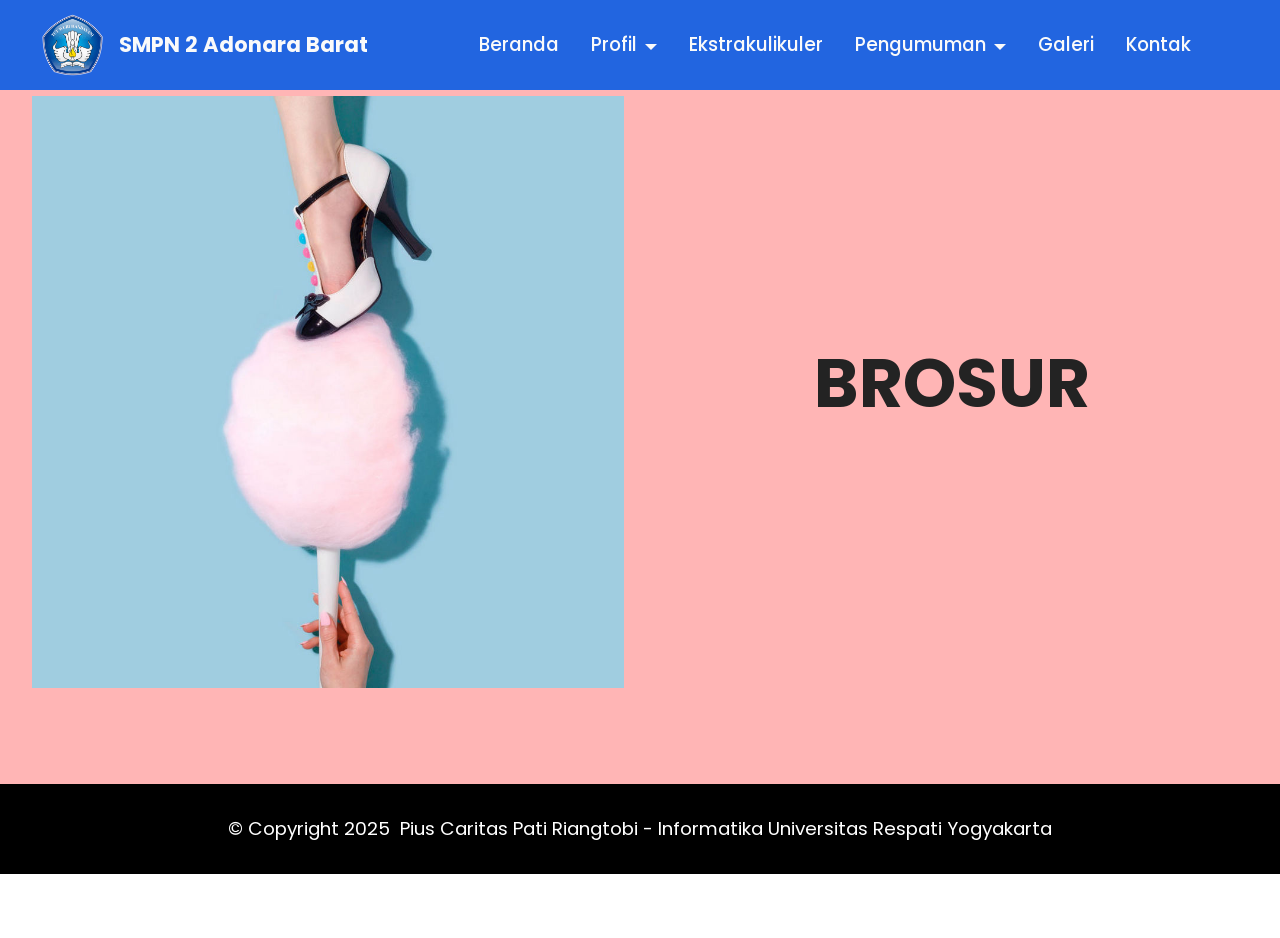
<file: page8.html>
<!DOCTYPE html>
<html  >
<head>
  <!-- Site made with Mobirise Website Builder v6.0.1, https://mobirise.com -->
  <meta charset="UTF-8">
  <meta http-equiv="X-UA-Compatible" content="IE=edge">
  <meta name="generator" content="Mobirise v6.0.1, mobirise.com">
  <meta name="viewport" content="width=device-width, initial-scale=1, minimum-scale=1">
  <link rel="shortcut icon" href="assets/images/tutwuripng.png-118x120.png" type="image/x-icon">
  <meta name="description" content="">
  
  
  <title>Pendaftaran_SPMB</title>
  <link rel="stylesheet" href="assets/web/assets/mobirise-icons2/mobirise2.css">
  <link rel="stylesheet" href="assets/bootstrap/css/bootstrap.min.css">
  <link rel="stylesheet" href="assets/bootstrap/css/bootstrap-grid.min.css">
  <link rel="stylesheet" href="assets/bootstrap/css/bootstrap-reboot.min.css">
  <link rel="stylesheet" href="assets/animatecss/animate.css">
  <link rel="stylesheet" href="assets/dropdown/css/style.css">
  <link rel="stylesheet" href="assets/theme/css/style.css">
  <link rel="preload" href="https://fonts.googleapis.com/css?family=Poppins:100,100i,200,200i,300,300i,400,400i,500,500i,600,600i,700,700i,800,800i,900,900i&display=swap" as="style" onload="this.onload=null;this.rel='stylesheet'">
  <noscript><link rel="stylesheet" href="https://fonts.googleapis.com/css?family=Poppins:100,100i,200,200i,300,300i,400,400i,500,500i,600,600i,700,700i,800,800i,900,900i&display=swap"></noscript>
  <link rel="preload" as="style" href="assets/mobirise/css/mbr-additional.css?v=8aDQIV"><link rel="stylesheet" href="assets/mobirise/css/mbr-additional.css?v=8aDQIV" type="text/css">

  
  
  
</head>
<body>
  
  <section data-bs-version="5.1" class="menu menu6 cid-uKYOtXpDv5" once="menu" id="menu06-1j">
	

	<nav class="navbar navbar-dropdown opacityScrollOff navbar-fixed-top navbar-expand-lg">
		<div class="container">
			<div class="navbar-brand">
				<span class="navbar-logo">
					<a href="index.html">
						<img src="assets/images/tutwuripng.png-118x120.png" alt="Mobirise Website Builder" style="height: 3.9rem;">
					</a>
				</span>
				<span class="navbar-caption-wrap"><a class="navbar-caption text-white text-primary display-4" href="index.html">SMPN 2 Adonara Barat</a></span>
			</div>
			<button class="navbar-toggler" type="button" data-toggle="collapse" data-bs-toggle="collapse" data-target="#navbarSupportedContent" data-bs-target="#navbarSupportedContent" aria-controls="navbarNavAltMarkup" aria-expanded="false" aria-label="Toggle navigation">
				<div class="hamburger">
					<span></span>
					<span></span>
					<span></span>
					<span></span>
				</div>
			</button>
			<div class="collapse navbar-collapse opacityScrollOff" id="navbarSupportedContent">
				<ul class="navbar-nav nav-dropdown nav-right" data-app-modern-menu="true"><li class="nav-item">
						<a class="nav-link link text-white text-primary display-7" href="index.html">Beranda</a>
					</li>
					<li class="nav-item dropdown">
						<a class="nav-link link dropdown-toggle text-white show display-7" href="https://mobiri.se" aria-expanded="false" data-toggle="dropdown-submenu" data-bs-toggle="dropdown" data-bs-auto-close="outside">Profil</a><div class="dropdown-menu show" aria-labelledby="dropdown-554" data-bs-popper="none"><a class="dropdown-item text-white text-primary display-7" href="page10.html">Sejarah</a><a class="dropdown-item text-white text-primary display-7" href="page1.html">Visi &amp; Misi</a><a class="dropdown-item text-white text-primary display-7" href="page2.html">Struktur Organisasi</a><a class="show dropdown-item text-white text-primary display-7" href="page3.html">Data Guru</a><a class="show dropdown-item text-white text-primary display-7" href="page4.html">Fasilitas</a></div>
					</li>
					<li class="nav-item">
						<a class="nav-link link text-white show text-primary display-7" href="page7.html" aria-expanded="false">Ekstrakulikuler</a>
					</li><li class="nav-item dropdown"><a class="nav-link link dropdown-toggle text-white show display-7" href="https://mobiri.se" data-toggle="dropdown-submenu" data-bs-toggle="dropdown" data-bs-auto-close="outside" aria-expanded="false">Pengumuman</a><div class="dropdown-menu show" aria-labelledby="dropdown-698" data-bs-popper="none"><a class="dropdown-item text-white text-primary display-7" href="page9.html">Kegiatan Sekolah</a><a class="dropdown-item text-white text-primary display-7" href="page8.html">SPMB</a></div></li><li class="nav-item"><a class="nav-link link text-white text-primary display-7" href="page11.html">Galeri</a></li><li class="nav-item"><a class="nav-link link text-white text-primary display-7" href="page12.html">Kontak</a></li></ul>
				
				
			</div>
		</div>
	</nav>
</section>

<section data-bs-version="5.1" class="header11 cid-uO1liHxEmX" id="header11-4g">

    

    
    

    <div class="container">
        <div class="row justify-content-center">
            <div class="col-12 col-md-6 image-wrapper">
                <img class="w-100" src="assets/images/sq4.jpg" alt="Mobirise Website Builder">
            </div>
            <div class="col-12 col-md">
                <div class="text-wrapper text-center">
                    <h1 class="mbr-section-title mbr-fonts-style mb-3 display-1"><strong>BROSUR</strong></h1>
                    
                    
                </div>
            </div>
        </div>
    </div>
</section>

<section data-bs-version="5.1" class="footer4 cid-uO1clDN3TM" once="footers" id="footer04-4c">

    

    

    <div class="container">
        <div class="media-container-row align-center mbr-white">
            <div class="col-12">
                <p class="mbr-text mb-0 mbr-fonts-style display-7">
                    © Copyright 2025&nbsp; Pius Caritas Pati Riangtobi - Informatika Universitas Respati Yogyakarta</p>
            </div>
        </div>
    </div>
</section><section class="display-7" style="padding: 0;align-items: center;justify-content: center;flex-wrap: wrap;    align-content: center;display: flex;position: relative;height: 4rem;"><a href="https://mobiri.se/" style="flex: 1 1;height: 4rem;position: absolute;width: 100%;z-index: 1;"><img alt="" style="height: 4rem;" src="[data-uri]"></a><p style="margin: 0;text-align: center;" class="display-7">&#8204;</p><a style="z-index:1" href="https://mobirise.com/html-builder.html">HTML Website Builder</a></section><script src="assets/bootstrap/js/bootstrap.bundle.min.js"></script>  <script src="assets/smoothscroll/smooth-scroll.js"></script>  <script src="assets/ytplayer/index.js"></script>  <script src="assets/dropdown/js/navbar-dropdown.js"></script>  <script src="assets/theme/js/script.js"></script>  
  
  
  <input name="animation" type="hidden">
  </body>
</html>
</file>
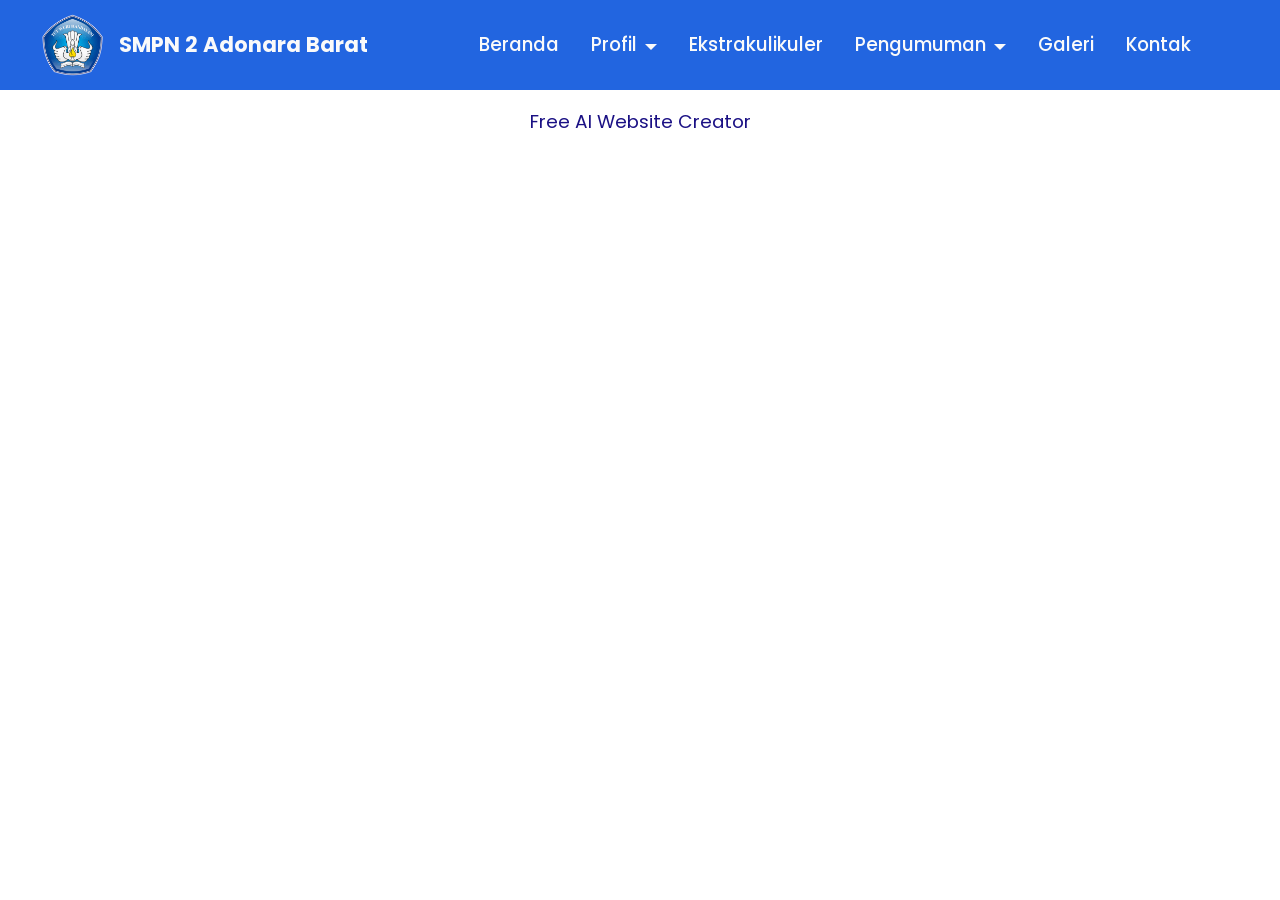
<file: page9.html>
<!DOCTYPE html>
<html  >
<head>
  <!-- Site made with Mobirise Website Builder v6.0.1, https://mobirise.com -->
  <meta charset="UTF-8">
  <meta http-equiv="X-UA-Compatible" content="IE=edge">
  <meta name="generator" content="Mobirise v6.0.1, mobirise.com">
  <meta name="viewport" content="width=device-width, initial-scale=1, minimum-scale=1">
  <link rel="shortcut icon" href="assets/images/tutwuripng.png-118x120.png" type="image/x-icon">
  <meta name="description" content="">
  
  
  <title>Kegiatan</title>
  <link rel="stylesheet" href="assets/web/assets/mobirise-icons2/mobirise2.css">
  <link rel="stylesheet" href="assets/bootstrap/css/bootstrap.min.css">
  <link rel="stylesheet" href="assets/bootstrap/css/bootstrap-grid.min.css">
  <link rel="stylesheet" href="assets/bootstrap/css/bootstrap-reboot.min.css">
  <link rel="stylesheet" href="assets/animatecss/animate.css">
  <link rel="stylesheet" href="assets/dropdown/css/style.css">
  <link rel="stylesheet" href="assets/theme/css/style.css">
  <link rel="preload" href="https://fonts.googleapis.com/css?family=Poppins:100,100i,200,200i,300,300i,400,400i,500,500i,600,600i,700,700i,800,800i,900,900i&display=swap" as="style" onload="this.onload=null;this.rel='stylesheet'">
  <noscript><link rel="stylesheet" href="https://fonts.googleapis.com/css?family=Poppins:100,100i,200,200i,300,300i,400,400i,500,500i,600,600i,700,700i,800,800i,900,900i&display=swap"></noscript>
  <link rel="preload" as="style" href="assets/mobirise/css/mbr-additional.css?v=GKD9rM"><link rel="stylesheet" href="assets/mobirise/css/mbr-additional.css?v=GKD9rM" type="text/css">

  
  
  
</head>
<body>
  
  <section data-bs-version="5.1" class="menu menu6 cid-uKYOtXpDv5" once="menu" id="menu06-1k">
	

	<nav class="navbar navbar-dropdown opacityScrollOff navbar-fixed-top navbar-expand-lg">
		<div class="container">
			<div class="navbar-brand">
				<span class="navbar-logo">
					<a href="index.html">
						<img src="assets/images/tutwuripng.png-118x120.png" alt="Mobirise Website Builder" style="height: 3.9rem;">
					</a>
				</span>
				<span class="navbar-caption-wrap"><a class="navbar-caption text-white text-primary display-4" href="index.html">SMPN 2 Adonara Barat</a></span>
			</div>
			<button class="navbar-toggler" type="button" data-toggle="collapse" data-bs-toggle="collapse" data-target="#navbarSupportedContent" data-bs-target="#navbarSupportedContent" aria-controls="navbarNavAltMarkup" aria-expanded="false" aria-label="Toggle navigation">
				<div class="hamburger">
					<span></span>
					<span></span>
					<span></span>
					<span></span>
				</div>
			</button>
			<div class="collapse navbar-collapse opacityScrollOff" id="navbarSupportedContent">
				<ul class="navbar-nav nav-dropdown nav-right" data-app-modern-menu="true"><li class="nav-item">
						<a class="nav-link link text-white text-primary display-7" href="index.html">Beranda</a>
					</li>
					<li class="nav-item dropdown">
						<a class="nav-link link dropdown-toggle text-white show display-7" href="https://mobiri.se" aria-expanded="false" data-toggle="dropdown-submenu" data-bs-toggle="dropdown" data-bs-auto-close="outside">Profil</a><div class="dropdown-menu show" aria-labelledby="dropdown-554" data-bs-popper="none"><a class="dropdown-item text-white text-primary display-7" href="page10.html">Sejarah</a><a class="dropdown-item text-white text-primary display-7" href="page1.html">Visi &amp; Misi</a><a class="dropdown-item text-white text-primary display-7" href="page2.html">Struktur Organisasi</a><a class="show dropdown-item text-white text-primary display-7" href="page3.html">Data Guru</a><a class="show dropdown-item text-white text-primary display-7" href="page4.html">Fasilitas</a></div>
					</li>
					<li class="nav-item">
						<a class="nav-link link text-white show text-primary display-7" href="page7.html" aria-expanded="false">Ekstrakulikuler</a>
					</li><li class="nav-item dropdown"><a class="nav-link link dropdown-toggle text-white show display-7" href="https://mobiri.se" data-toggle="dropdown-submenu" data-bs-toggle="dropdown" data-bs-auto-close="outside" aria-expanded="false">Pengumuman</a><div class="dropdown-menu show" aria-labelledby="dropdown-698" data-bs-popper="none"><a class="dropdown-item text-white text-primary display-7" href="page9.html">Kegiatan Sekolah</a><a class="dropdown-item text-white text-primary display-7" href="page8.html">SPMB</a></div></li><li class="nav-item"><a class="nav-link link text-white text-primary display-7" href="page11.html">Galeri</a></li><li class="nav-item"><a class="nav-link link text-white text-primary display-7" href="page12.html">Kontak</a></li></ul>
				
				
			</div>
		</div>
	</nav>
</section>

<section data-bs-version="5.1" class="footer4 cid-uO1clDN3TM" once="footers" id="footer04-4c">

    

    

    <div class="container">
        <div class="media-container-row align-center mbr-white">
            <div class="col-12">
                <p class="mbr-text mb-0 mbr-fonts-style display-7">
                    © Copyright 2025&nbsp; Pius Caritas Pati Riangtobi - Informatika Universitas Respati Yogyakarta</p>
            </div>
        </div>
    </div>
</section><section class="display-7" style="padding: 0;align-items: center;justify-content: center;flex-wrap: wrap;    align-content: center;display: flex;position: relative;height: 4rem;"><a href="https://mobiri.se/" style="flex: 1 1;height: 4rem;position: absolute;width: 100%;z-index: 1;"><img alt="" style="height: 4rem;" src="[data-uri]"></a><p style="margin: 0;text-align: center;" class="display-7">&#8204;</p><a style="z-index:1" href="https://mobirise.com/builder/ai-website-creator.html">Free AI Website Creator</a></section><script src="assets/bootstrap/js/bootstrap.bundle.min.js"></script>  <script src="assets/smoothscroll/smooth-scroll.js"></script>  <script src="assets/ytplayer/index.js"></script>  <script src="assets/dropdown/js/navbar-dropdown.js"></script>  <script src="assets/theme/js/script.js"></script>  
  
  
  <input name="animation" type="hidden">
  </body>
</html>
</file>
<file: assets/web/assets/mobirise-icons2/mobirise2.css>
@font-face {
  font-family: 'Moririse2';
  font-display: swap;
  src:  url('mobirise2.eot?f2bix4');
  src:  url('mobirise2.eot?f2bix4#iefix') format('embedded-opentype'),
    url('mobirise2.ttf?f2bix4') format('truetype'),
    url('mobirise2.woff?f2bix4') format('woff'),
    url('mobirise2.svg?f2bix4#mobirise2') format('svg');
  font-weight: normal;
  font-style: normal;
}

[class^="mobi-"], [class*=" mobi-"] {
  /* use !important to prevent issues with browser extensions that change fonts */
  font-family: 'Moririse2' !important;
  speak: none;
  font-style: normal;
  font-weight: normal;
  font-variant: normal;
  text-transform: none;
  line-height: 1;

  /* Better Font Rendering =========== */
  -webkit-font-smoothing: antialiased;
  -moz-osx-font-smoothing: grayscale;
}

.mobi-mbri-add-submenu:before {
  content: "\e900";
}
.mobi-mbri-alert:before {
  content: "\e901";
}
.mobi-mbri-align-center:before {
  content: "\e902";
}
.mobi-mbri-align-justify:before {
  content: "\e903";
}
.mobi-mbri-align-left:before {
  content: "\e904";
}
.mobi-mbri-align-right:before {
  content: "\e905";
}
.mobi-mbri-android:before {
  content: "\e906";
}
.mobi-mbri-apple:before {
  content: "\e907";
}
.mobi-mbri-arrow-down:before {
  content: "\e908";
}
.mobi-mbri-arrow-next:before {
  content: "\e909";
}
.mobi-mbri-arrow-prev:before {
  content: "\e90a";
}
.mobi-mbri-arrow-up:before {
  content: "\e90b";
}
.mobi-mbri-bold:before {
  content: "\e90c";
}
.mobi-mbri-bookmark:before {
  content: "\e90d";
}
.mobi-mbri-bootstrap:before {
  content: "\e90e";
}
.mobi-mbri-briefcase:before {
  content: "\e90f";
}
.mobi-mbri-browse:before {
  content: "\e910";
}
.mobi-mbri-bulleted-list:before {
  content: "\e911";
}
.mobi-mbri-calendar:before {
  content: "\e912";
}
.mobi-mbri-camera:before {
  content: "\e913";
}
.mobi-mbri-cart-add:before {
  content: "\e914";
}
.mobi-mbri-cart-full:before {
  content: "\e915";
}
.mobi-mbri-cash:before {
  content: "\e916";
}
.mobi-mbri-change-style:before {
  content: "\e917";
}
.mobi-mbri-chat:before {
  content: "\e918";
}
.mobi-mbri-clock:before {
  content: "\e919";
}
.mobi-mbri-close:before {
  content: "\e91a";
}
.mobi-mbri-cloud:before {
  content: "\e91b";
}
.mobi-mbri-code:before {
  content: "\e91c";
}
.mobi-mbri-contact-form:before {
  content: "\e91d";
}
.mobi-mbri-credit-card:before {
  content: "\e91e";
}
.mobi-mbri-cursor-click:before {
  content: "\e91f";
}
.mobi-mbri-cust-feedback:before {
  content: "\e920";
}
.mobi-mbri-database:before {
  content: "\e921";
}
.mobi-mbri-delivery:before {
  content: "\e922";
}
.mobi-mbri-desktop:before {
  content: "\e923";
}
.mobi-mbri-devices:before {
  content: "\e924";
}
.mobi-mbri-down:before {
  content: "\e925";
}
.mobi-mbri-download-2:before {
  content: "\e926";
}
.mobi-mbri-download:before {
  content: "\e927";
}
.mobi-mbri-drag-n-drop-2:before {
  content: "\e928";
}
.mobi-mbri-drag-n-drop:before {
  content: "\e929";
}
.mobi-mbri-edit-2:before {
  content: "\e92a";
}
.mobi-mbri-edit:before {
  content: "\e92b";
}
.mobi-mbri-error:before {
  content: "\e92c";
}
.mobi-mbri-extension:before {
  content: "\e92d";
}
.mobi-mbri-features:before {
  content: "\e92e";
}
.mobi-mbri-file:before {
  content: "\e92f";
}
.mobi-mbri-flag:before {
  content: "\e930";
}
.mobi-mbri-folder:before {
  content: "\e931";
}
.mobi-mbri-gift:before {
  content: "\e932";
}
.mobi-mbri-github:before {
  content: "\e933";
}
.mobi-mbri-globe-2:before {
  content: "\e934";
}
.mobi-mbri-globe:before {
  content: "\e935";
}
.mobi-mbri-growing-chart:before {
  content: "\e936";
}
.mobi-mbri-hearth:before {
  content: "\e937";
}
.mobi-mbri-help:before {
  content: "\e938";
}
.mobi-mbri-home:before {
  content: "\e939";
}
.mobi-mbri-hot-cup:before {
  content: "\e93a";
}
.mobi-mbri-idea:before {
  content: "\e93b";
}
.mobi-mbri-image-gallery:before {
  content: "\e93c";
}
.mobi-mbri-image-slider:before {
  content: "\e93d";
}
.mobi-mbri-info:before {
  content: "\e93e";
}
.mobi-mbri-italic:before {
  content: "\e93f";
}
.mobi-mbri-key:before {
  content: "\e940";
}
.mobi-mbri-laptop:before {
  content: "\e941";
}
.mobi-mbri-layers:before {
  content: "\e942";
}
.mobi-mbri-left-right:before {
  content: "\e943";
}
.mobi-mbri-left:before {
  content: "\e944";
}
.mobi-mbri-letter:before {
  content: "\e945";
}
.mobi-mbri-like:before {
  content: "\e946";
}
.mobi-mbri-link:before {
  content: "\e947";
}
.mobi-mbri-lock:before {
  content: "\e948";
}
.mobi-mbri-login:before {
  content: "\e949";
}
.mobi-mbri-logout:before {
  content: "\e94a";
}
.mobi-mbri-magic-stick:before {
  content: "\e94b";
}
.mobi-mbri-map-pin:before {
  content: "\e94c";
}
.mobi-mbri-menu:before {
  content: "\e94d";
}
.mobi-mbri-mobile-2:before {
  content: "\e94e";
}
.mobi-mbri-mobile-horizontal:before {
  content: "\e94f";
}
.mobi-mbri-mobile:before {
  content: "\e950";
}
.mobi-mbri-mobirise:before {
  content: "\e951";
}
.mobi-mbri-more-horizontal:before {
  content: "\e952";
}
.mobi-mbri-more-vertical:before {
  content: "\e953";
}
.mobi-mbri-music:before {
  content: "\e954";
}
.mobi-mbri-new-file:before {
  content: "\e955";
}
.mobi-mbri-numbered-list:before {
  content: "\e956";
}
.mobi-mbri-opened-folder:before {
  content: "\e957";
}
.mobi-mbri-pages:before {
  content: "\e958";
}
.mobi-mbri-paper-plane:before {
  content: "\e959";
}
.mobi-mbri-paperclip:before {
  content: "\e95a";
}
.mobi-mbri-phone:before {
  content: "\e95b";
}
.mobi-mbri-photo:before {
  content: "\e95c";
}
.mobi-mbri-photos:before {
  content: "\e95d";
}
.mobi-mbri-pin:before {
  content: "\e95e";
}
.mobi-mbri-play:before {
  content: "\e95f";
}
.mobi-mbri-plus:before {
  content: "\e960";
}
.mobi-mbri-preview:before {
  content: "\e961";
}
.mobi-mbri-print:before {
  content: "\e962";
}
.mobi-mbri-protect:before {
  content: "\e963";
}
.mobi-mbri-question:before {
  content: "\e964";
}
.mobi-mbri-quote-left:before {
  content: "\e965";
}
.mobi-mbri-quote-right:before {
  content: "\e966";
}
.mobi-mbri-redo:before {
  content: "\e967";
}
.mobi-mbri-refresh:before {
  content: "\e968";
}
.mobi-mbri-responsive-2:before {
  content: "\e969";
}
.mobi-mbri-responsive:before {
  content: "\e96a";
}
.mobi-mbri-right:before {
  content: "\e96b";
}
.mobi-mbri-rocket:before {
  content: "\e96c";
}
.mobi-mbri-sad-face:before {
  content: "\e96d";
}
.mobi-mbri-sale:before {
  content: "\e96e";
}
.mobi-mbri-save:before {
  content: "\e96f";
}
.mobi-mbri-search:before {
  content: "\e970";
}
.mobi-mbri-setting-2:before {
  content: "\e971";
}
.mobi-mbri-setting-3:before {
  content: "\e972";
}
.mobi-mbri-setting:before {
  content: "\e973";
}
.mobi-mbri-share:before {
  content: "\e974";
}
.mobi-mbri-shopping-bag:before {
  content: "\e975";
}
.mobi-mbri-shopping-basket:before {
  content: "\e976";
}
.mobi-mbri-shopping-cart:before {
  content: "\e977";
}
.mobi-mbri-sites:before {
  content: "\e978";
}
.mobi-mbri-smile-face:before {
  content: "\e979";
}
.mobi-mbri-speed:before {
  content: "\e97a";
}
.mobi-mbri-star:before {
  content: "\e97b";
}
.mobi-mbri-success:before {
  content: "\e97c";
}
.mobi-mbri-sun:before {
  content: "\e97d";
}
.mobi-mbri-sun2:before {
  content: "\e97e";
}
.mobi-mbri-tablet-vertical:before {
  content: "\e97f";
}
.mobi-mbri-tablet:before {
  content: "\e980";
}
.mobi-mbri-target:before {
  content: "\e981";
}
.mobi-mbri-timer:before {
  content: "\e982";
}
.mobi-mbri-to-ftp:before {
  content: "\e983";
}
.mobi-mbri-to-local-drive:before {
  content: "\e984";
}
.mobi-mbri-touch-swipe:before {
  content: "\e985";
}
.mobi-mbri-touch:before {
  content: "\e986";
}
.mobi-mbri-trash:before {
  content: "\e987";
}
.mobi-mbri-underline:before {
  content: "\e988";
}
.mobi-mbri-undo:before {
  content: "\e989";
}
.mobi-mbri-unlink:before {
  content: "\e98a";
}
.mobi-mbri-unlock:before {
  content: "\e98b";
}
.mobi-mbri-up-down:before {
  content: "\e98c";
}
.mobi-mbri-up:before {
  content: "\e98d";
}
.mobi-mbri-update:before {
  content: "\e98e";
}
.mobi-mbri-upload-2:before {
  content: "\e98f";
}
.mobi-mbri-upload:before {
  content: "\e990";
}
.mobi-mbri-user-2:before {
  content: "\e991";
}
.mobi-mbri-user:before {
  content: "\e992";
}
.mobi-mbri-users:before {
  content: "\e993";
}
.mobi-mbri-video-play:before {
  content: "\e994";
}
.mobi-mbri-video:before {
  content: "\e995";
}
.mobi-mbri-watch:before {
  content: "\e996";
}
.mobi-mbri-website-theme-2:before {
  content: "\e997";
}
.mobi-mbri-website-theme:before {
  content: "\e998";
}
.mobi-mbri-wifi:before {
  content: "\e999";
}
.mobi-mbri-windows:before {
  content: "\e99a";
}
.mobi-mbri-zoom-in:before {
  content: "\e99b";
}
.mobi-mbri-zoom-out:before {
  content: "\e99c";
}
</file>
<file: assets/parallax/jarallax.css>
.jarallax {
    position: relative;
    z-index: 0;
}
.jarallax > .jarallax-img {
    position: absolute;
    object-fit: cover;
    /* support for plugin https://github.com/bfred-it/object-fit-images */
    font-family: 'object-fit: cover;';
    top: 0;
    left: 0;
    width: 100%;
    height: 100%;
    z-index: -1;
}
</file>
<file: assets/dropdown/css/style.css>
.navbar-dropdown {
  left: 0;
  padding: 0;
  position: absolute;
  right: 0;
  top: 0;
  transition: all 0.45s ease;
  z-index: 1030;
  background: #282828; }
  .navbar-dropdown .navbar-logo {
    margin-right: 0.8rem;
    transition: margin 0.3s ease-in-out;
    vertical-align: middle; }
    .navbar-dropdown .navbar-logo img {
      height: 3.125rem;
      transition: all 0.3s ease-in-out; }
    .navbar-dropdown .navbar-logo.mbr-iconfont {
      font-size: 3.125rem;
      line-height: 3.125rem; }
  .navbar-dropdown .navbar-caption {
    font-weight: 700;
    white-space: normal;
    vertical-align: -4px;
    line-height: 3.125rem !important; }
    .navbar-dropdown .navbar-caption, .navbar-dropdown .navbar-caption:hover {
      color: inherit;
      text-decoration: none; }
  .navbar-dropdown .mbr-iconfont + .navbar-caption {
    vertical-align: -1px; }
  .navbar-dropdown.navbar-fixed-top {
    position: fixed; }
  .navbar-dropdown .navbar-brand span {
    vertical-align: -4px; }
  .navbar-dropdown.bg-color.transparent {
    background: none; }
  .navbar-dropdown.navbar-short .navbar-brand {
    padding: 0.625rem 0; }
    .navbar-dropdown.navbar-short .navbar-brand span {
      vertical-align: -1px; }
  .navbar-dropdown.navbar-short .navbar-caption {
    line-height: 2.375rem !important;
    vertical-align: -2px; }
  .navbar-dropdown.navbar-short .navbar-logo {
    margin-right: 0.5rem; }
    .navbar-dropdown.navbar-short .navbar-logo img {
      height: 2.375rem; }
    .navbar-dropdown.navbar-short .navbar-logo.mbr-iconfont {
      font-size: 2.375rem;
      line-height: 2.375rem; }
  .navbar-dropdown.navbar-short .mbr-table-cell {
    height: 3.625rem; }
  .navbar-dropdown .navbar-close {
    left: 0.6875rem;
    position: fixed;
    top: 0.75rem;
    z-index: 1000; }
  .navbar-dropdown .hamburger-icon {
    content: "";
    display: inline-block;
    vertical-align: middle;
    width: 16px;
    -webkit-box-shadow: 0 -6px 0 1px #282828,0 0 0 1px #282828,0 6px 0 1px #282828;
    -moz-box-shadow: 0 -6px 0 1px #282828,0 0 0 1px #282828,0 6px 0 1px #282828;
    box-shadow: 0 -6px 0 1px #282828,0 0 0 1px #282828,0 6px 0 1px #282828; }

.dropdown-menu .dropdown-toggle[data-toggle="dropdown-submenu"]::after {
  border-bottom: 0.35em solid transparent;
  border-left: 0.35em solid;
  border-right: 0;
  border-top: 0.35em solid transparent;
  margin-left: 0.3rem; }

.dropdown-menu .dropdown-item:focus {
  outline: 0; }

.nav-dropdown {
  font-size: 0.75rem;
  font-weight: 500;
  height: auto !important; }
  .nav-dropdown .nav-btn {
    padding-left: 1rem; }
  .nav-dropdown .link {
    margin: .667em 1.667em;
    font-weight: 500;
    padding: 0;
    transition: color .2s ease-in-out; }
    .nav-dropdown .link.dropdown-toggle {
      margin-right: 2.583em; }
      .nav-dropdown .link.dropdown-toggle::after {
        margin-left: .25rem;
        border-top: 0.35em solid;
        border-right: 0.35em solid transparent;
        border-left: 0.35em solid transparent;
        border-bottom: 0; }
      .nav-dropdown .link.dropdown-toggle[aria-expanded="true"] {
        margin: 0;
        padding: 0.667em 3.263em  0.667em 1.667em; }
  .nav-dropdown .link::after,
  .nav-dropdown .dropdown-item::after {
    color: inherit; }
  .nav-dropdown .btn {
    font-size: 0.75rem;
    font-weight: 700;
    letter-spacing: 0;
    margin-bottom: 0;
    padding-left: 1.25rem;
    padding-right: 1.25rem; }
  .nav-dropdown .dropdown-menu {
    border-radius: 0;
    border: 0;
    left: 0;
    margin: 0;
    padding-bottom: 1.25rem;
    padding-top: 1.25rem;
    position: relative; }
  .nav-dropdown .dropdown-submenu {
    margin-left: 0.125rem;
    top: 0; }
  .nav-dropdown .dropdown-item {
    font-weight: 500;
    line-height: 2;
    padding: 0.3846em 4.615em 0.3846em 1.5385em;
    position: relative;
    transition: color .2s ease-in-out, background-color .2s ease-in-out; }
    .nav-dropdown .dropdown-item::after {
      margin-top: -0.3077em;
      position: absolute;
      right: 1.1538em;
      top: 50%; }
    .nav-dropdown .dropdown-item:focus, .nav-dropdown .dropdown-item:hover {
      background: none; }

@media (max-width: 767px) {
  .nav-dropdown.navbar-toggleable-sm {
    bottom: 0;
    display: none;
    left: 0;
    overflow-x: hidden;
    position: fixed;
    top: 0;
    transform: translateX(-100%);
    -ms-transform: translateX(-100%);
    -webkit-transform: translateX(-100%);
    width: 18.75rem;
    z-index: 999; } }
.nav-dropdown.navbar-toggleable-xl {
  bottom: 0;
  display: none;
  left: 0;
  overflow-x: hidden;
  position: fixed;
  top: 0;
  transform: translateX(-100%);
  -ms-transform: translateX(-100%);
  -webkit-transform: translateX(-100%);
  width: 18.75rem;
  z-index: 999; }

.nav-dropdown-sm {
  display: block !important;
  overflow-x: hidden;
  overflow: auto;
  padding-top: 3.875rem; }
  .nav-dropdown-sm::after {
    content: "";
    display: block;
    height: 3rem;
    width: 100%; }
  .nav-dropdown-sm.collapse.in ~ .navbar-close {
    display: block !important; }
  .nav-dropdown-sm.collapsing, .nav-dropdown-sm.collapse.in {
    transform: translateX(0);
    -ms-transform: translateX(0);
    -webkit-transform: translateX(0);
    transition: all 0.25s ease-out;
    -webkit-transition: all 0.25s ease-out;
    background: #282828; }
  .nav-dropdown-sm.collapsing[aria-expanded="false"] {
    transform: translateX(-100%);
    -ms-transform: translateX(-100%);
    -webkit-transform: translateX(-100%); }
  .nav-dropdown-sm .nav-item {
    display: block;
    margin-left: 0 !important;
    padding-left: 0; }
  .nav-dropdown-sm .link,
  .nav-dropdown-sm .dropdown-item {
    border-top: 1px dotted rgba(255, 255, 255, 0.1);
    font-size: 0.8125rem;
    line-height: 1.6;
    margin: 0 !important;
    padding: 0.875rem 2.4rem 0.875rem 1.5625rem !important;
    position: relative;
    white-space: normal; }
    .nav-dropdown-sm .link:focus, .nav-dropdown-sm .link:hover,
    .nav-dropdown-sm .dropdown-item:focus,
    .nav-dropdown-sm .dropdown-item:hover {
      background: rgba(0, 0, 0, 0.2) !important;
      color: #c0a375; }
  .nav-dropdown-sm .nav-btn {
    position: relative;
    padding: 1.5625rem 1.5625rem 0 1.5625rem; }
    .nav-dropdown-sm .nav-btn::before {
      border-top: 1px dotted rgba(255, 255, 255, 0.1);
      content: "";
      left: 0;
      position: absolute;
      top: 0;
      width: 100%; }
    .nav-dropdown-sm .nav-btn + .nav-btn {
      padding-top: 0.625rem; }
      .nav-dropdown-sm .nav-btn + .nav-btn::before {
        display: none; }
  .nav-dropdown-sm .btn {
    padding: 0.625rem 0; }
  .nav-dropdown-sm .dropdown-toggle[data-toggle="dropdown-submenu"]::after {
    margin-left: .25rem;
    border-top: 0.35em solid;
    border-right: 0.35em solid transparent;
    border-left: 0.35em solid transparent;
    border-bottom: 0; }
  .nav-dropdown-sm .dropdown-toggle[data-toggle="dropdown-submenu"][aria-expanded="true"]::after {
    border-top: 0;
    border-right: 0.35em solid transparent;
    border-left: 0.35em solid transparent;
    border-bottom: 0.35em solid; }
  .nav-dropdown-sm .dropdown-menu {
    margin: 0;
    padding: 0;
    position: relative;
    top: 0;
    left: 0;
    width: 100%;
    border: 0;
    float: none;
    border-radius: 0;
    background: none; }
  .nav-dropdown-sm .dropdown-submenu {
    left: 100%;
    margin-left: 0.125rem;
    margin-top: -1.25rem;
    top: 0; }

.navbar-toggleable-sm .nav-dropdown .dropdown-menu {
  position: absolute; }

.navbar-toggleable-sm .nav-dropdown .dropdown-submenu {
  left: 100%;
  margin-left: 0.125rem;
  margin-top: -1.25rem;
  top: 0; }

.navbar-toggleable-sm.opened .nav-dropdown .dropdown-menu {
  position: relative; }

.navbar-toggleable-sm.opened .nav-dropdown .dropdown-submenu {
  left: 0;
  margin-left: 00rem;
  margin-top: 0rem;
  top: 0; }

.is-builder .nav-dropdown.collapsing {
  transition: none !important; }
</file>
<file: assets/theme/css/style.css>
@charset "UTF-8";
section {
  background-color: #ffffff;
}

body {
  font-style: normal;
  line-height: 1.5;
  font-weight: 400;
  color: #232323;
  position: relative;
}

button {
  background-color: transparent;
  border-color: transparent;
}

.embla__button,
.carousel-control {
  background-color: #edefea !important;
  opacity: 0.8 !important;
  color: #464845 !important;
  border-color: #edefea !important;
}

.carousel .close,
.modalWindow .close {
  background-color: #edefea !important;
  color: #464845 !important;
  border-color: #edefea !important;
  opacity: 0.8 !important;
}

.carousel .close:hover,
.modalWindow .close:hover {
  opacity: 1 !important;
}

.carousel-indicators li {
  background-color: #edefea !important;
  border: 2px solid #464845 !important;
}

.carousel-indicators li:hover,
.carousel-indicators li:active {
  opacity: 0.8 !important;
}

.embla__button:hover,
.carousel-control:hover {
  background-color: #edefea !important;
  opacity: 1 !important;
}

.modalWindow-video-container {
  height: 80%;
}

section,
.container,
.container-fluid {
  position: relative;
  word-wrap: break-word;
}

a.mbr-iconfont:hover {
  text-decoration: none;
}

.article .lead p,
.article .lead ul,
.article .lead ol,
.article .lead pre,
.article .lead blockquote {
  margin-bottom: 0;
}

a {
  font-style: normal;
  font-weight: 400;
  cursor: pointer;
}
a, a:hover {
  text-decoration: none;
}

.mbr-section-title {
  font-style: normal;
  line-height: 1.3;
}

.mbr-section-subtitle {
  line-height: 1.3;
}

.mbr-text {
  font-style: normal;
  line-height: 1.7;
}

h1,
h2,
h3,
h4,
h5,
h6,
.display-1,
.display-2,
.display-4,
.display-5,
.display-7,
span,
p,
a {
  line-height: 1;
  word-break: break-word;
  word-wrap: break-word;
  font-weight: 400;
}

b,
strong {
  font-weight: bold;
}

input:-webkit-autofill, input:-webkit-autofill:hover, input:-webkit-autofill:focus, input:-webkit-autofill:active {
  transition-delay: 9999s;
  -webkit-transition-property: background-color, color;
  transition-property: background-color, color;
}

textarea[type=hidden] {
  display: none;
}

section {
  background-position: 50% 50%;
  background-repeat: no-repeat;
  background-size: cover;
}
section .mbr-background-video,
section .mbr-background-video-preview {
  position: absolute;
  bottom: 0;
  left: 0;
  right: 0;
  top: 0;
}

.hidden {
  visibility: hidden;
}

.mbr-z-index20 {
  z-index: 20;
}

/*! Base colors */
.mbr-white {
  color: #ffffff;
}

.mbr-black {
  color: #111111;
}

.mbr-bg-white {
  background-color: #ffffff;
}

.mbr-bg-black {
  background-color: #000000;
}

/*! Text-aligns */
.align-left {
  text-align: left;
}

.align-center {
  text-align: center;
}

.align-right {
  text-align: right;
}

/*! Font-weight  */
.mbr-light {
  font-weight: 300;
}

.mbr-regular {
  font-weight: 400;
}

.mbr-semibold {
  font-weight: 500;
}

.mbr-bold {
  font-weight: 700;
}

/*! Media  */
.media-content {
  flex-basis: 100%;
}

.media-container-row {
  display: flex;
  flex-direction: row;
  flex-wrap: wrap;
  justify-content: center;
  align-content: center;
  align-items: start;
}
.media-container-row .media-size-item {
  width: 400px;
}

.media-container-column {
  display: flex;
  flex-direction: column;
  flex-wrap: wrap;
  justify-content: center;
  align-content: center;
  align-items: stretch;
}
.media-container-column > * {
  width: 100%;
}

@media (min-width: 992px) {
  .media-container-row {
    flex-wrap: nowrap;
  }
}
figure {
  margin-bottom: 0;
  overflow: hidden;
}

figure[mbr-media-size] {
  transition: width 0.1s;
}

img,
iframe {
  display: block;
  width: 100%;
}

.card {
  background-color: transparent;
  border: none;
}

.card-box {
  width: 100%;
}

.card-img {
  text-align: center;
  flex-shrink: 0;
  -webkit-flex-shrink: 0;
}

.media {
  max-width: 100%;
  margin: 0 auto;
}

.mbr-figure {
  align-self: center;
}

.media-container > div {
  max-width: 100%;
}

.mbr-figure img,
.card-img img {
  width: 100%;
}

@media (max-width: 991px) {
  .media-size-item {
    width: auto !important;
  }
  .media {
    width: auto;
  }
  .mbr-figure {
    width: 100% !important;
  }
}
/*! Buttons */
.mbr-section-btn {
  margin-left: -0.6rem;
  margin-right: -0.6rem;
  font-size: 0;
}

.btn {
  font-weight: 600;
  border-width: 1px;
  font-style: normal;
  margin: 0.6rem 0.6rem;
  white-space: normal;
  transition: all 0.2s ease-in-out;
  display: inline-flex;
  align-items: center;
  justify-content: center;
  word-break: break-word;
}

.btn-sm {
  font-weight: 600;
  letter-spacing: 0px;
  transition: all 0.3s ease-in-out;
}

.btn-md {
  font-weight: 600;
  letter-spacing: 0px;
  transition: all 0.3s ease-in-out;
}

.btn-lg {
  font-weight: 600;
  letter-spacing: 0px;
  transition: all 0.3s ease-in-out;
}

.btn-form {
  margin: 0;
}
.btn-form:hover {
  cursor: pointer;
}

nav .mbr-section-btn {
  margin-left: 0rem;
  margin-right: 0rem;
}

/*! Btn icon margin */
.btn .mbr-iconfont,
.btn.btn-sm .mbr-iconfont {
  order: 1;
  cursor: pointer;
  margin-left: 0.5rem;
  vertical-align: sub;
}

.btn.btn-md .mbr-iconfont,
.btn.btn-md .mbr-iconfont {
  margin-left: 0.8rem;
}

.mbr-regular {
  font-weight: 400;
}

.mbr-semibold {
  font-weight: 500;
}

.mbr-bold {
  font-weight: 700;
}

[type=submit] {
  -webkit-appearance: none;
}

/*! Full-screen */
.mbr-fullscreen .mbr-overlay {
  min-height: 100vh;
}

.mbr-fullscreen {
  display: flex;
  display: -moz-flex;
  display: -ms-flex;
  display: -o-flex;
  align-items: center;
  min-height: 100vh;
  padding-top: 3rem;
  padding-bottom: 3rem;
}

/*! Map */
.map {
  height: 25rem;
  position: relative;
}
.map iframe {
  width: 100%;
  height: 100%;
}

/*! Scroll to top arrow */
.mbr-arrow-up {
  bottom: 25px;
  right: 90px;
  position: fixed;
  text-align: right;
  z-index: 5000;
  color: #ffffff;
  font-size: 22px;
}

.mbr-arrow-up a {
  background: rgba(0, 0, 0, 0.2);
  border-radius: 50%;
  color: #fff;
  display: inline-block;
  height: 60px;
  width: 60px;
  border: 2px solid #fff;
  outline-style: none !important;
  position: relative;
  text-decoration: none;
  transition: all 0.3s ease-in-out;
  cursor: pointer;
  text-align: center;
}
.mbr-arrow-up a:hover {
  background-color: rgba(0, 0, 0, 0.4);
}
.mbr-arrow-up a i {
  line-height: 60px;
}

.mbr-arrow-up-icon {
  display: block;
  color: #fff;
}

.mbr-arrow-up-icon::before {
  content: "›";
  display: inline-block;
  font-family: serif;
  font-size: 22px;
  line-height: 1;
  font-style: normal;
  position: relative;
  top: 6px;
  left: -4px;
  transform: rotate(-90deg);
}

/*! Arrow Down */
.mbr-arrow {
  position: absolute;
  bottom: 45px;
  left: 50%;
  width: 60px;
  height: 60px;
  cursor: pointer;
  background-color: rgba(80, 80, 80, 0.5);
  border-radius: 50%;
  transform: translateX(-50%);
}
@media (max-width: 767px) {
  .mbr-arrow {
    display: none;
  }
}
.mbr-arrow > a {
  display: inline-block;
  text-decoration: none;
  outline-style: none;
  animation: arrowdown 1.7s ease-in-out infinite;
  color: #ffffff;
}
.mbr-arrow > a > i {
  position: absolute;
  top: -2px;
  left: 15px;
  font-size: 2rem;
}

#scrollToTop a i::before {
  content: "";
  position: absolute;
  display: block;
  border-bottom: 2.5px solid #fff;
  border-left: 2.5px solid #fff;
  width: 27.8%;
  height: 27.8%;
  left: 50%;
  top: 51%;
  transform: translateY(-30%) translateX(-50%) rotate(135deg);
}

@keyframes arrowdown {
  0% {
    transform: translateY(0px);
  }
  50% {
    transform: translateY(-5px);
  }
  100% {
    transform: translateY(0px);
  }
}
@media (max-width: 500px) {
  .mbr-arrow-up {
    left: 0;
    right: 0;
    text-align: center;
  }
}
/*Gradients animation*/
@keyframes gradient-animation {
  from {
    background-position: 0% 100%;
    animation-timing-function: ease-in-out;
  }
  to {
    background-position: 100% 0%;
    animation-timing-function: ease-in-out;
  }
}
.bg-gradient {
  background-size: 200% 200%;
  animation: gradient-animation 5s infinite alternate;
  -webkit-animation: gradient-animation 5s infinite alternate;
}

.menu .navbar-brand {
  display: -webkit-flex;
}
.menu .navbar-brand span {
  display: flex;
  display: -webkit-flex;
}
.menu .navbar-brand .navbar-caption-wrap {
  display: -webkit-flex;
}
.menu .navbar-brand .navbar-logo img {
  display: -webkit-flex;
  width: auto;
}
@media (min-width: 768px) and (max-width: 991px) {
  .menu .navbar-toggleable-sm .navbar-nav {
    display: -ms-flexbox;
  }
}
@media (max-width: 991px) {
  .menu .navbar-collapse {
    max-height: 93.5vh;
  }
  .menu .navbar-collapse.show {
    overflow: auto;
  }
}
@media (min-width: 992px) {
  .menu .navbar-nav.nav-dropdown {
    display: -webkit-flex;
  }
  .menu .navbar-toggleable-sm .navbar-collapse {
    display: -webkit-flex !important;
  }
  .menu .collapsed .navbar-collapse {
    max-height: 93.5vh;
  }
  .menu .collapsed .navbar-collapse.show {
    overflow: auto;
  }
}
@media (max-width: 767px) {
  .menu .navbar-collapse {
    max-height: 80vh;
  }
}

.nav-link .mbr-iconfont {
  margin-right: 0.5rem;
}

.navbar {
  display: -webkit-flex;
  -webkit-flex-wrap: wrap;
  -webkit-align-items: center;
  -webkit-justify-content: space-between;
}

.navbar-collapse {
  -webkit-flex-basis: 100%;
  -webkit-flex-grow: 1;
  -webkit-align-items: center;
}

.nav-dropdown .link {
  padding: 0.667em 1.667em !important;
  margin: 0 !important;
}

.nav {
  display: -webkit-flex;
  -webkit-flex-wrap: wrap;
}

.row {
  display: -webkit-flex;
  -webkit-flex-wrap: wrap;
}

.justify-content-center {
  -webkit-justify-content: center;
}

.form-inline {
  display: -webkit-flex;
}

.card-wrapper {
  -webkit-flex: 1;
}

.carousel-control {
  z-index: 10;
  display: -webkit-flex;
}

.carousel-controls {
  display: -webkit-flex;
}

.media {
  display: -webkit-flex;
}

.form-group:focus {
  outline: none;
}

.jq-selectbox__select {
  padding: 7px 0;
  position: relative;
}

.jq-selectbox__dropdown {
  overflow: hidden;
  border-radius: 10px;
  position: absolute;
  top: 100%;
  left: 0 !important;
  width: 100% !important;
}

.jq-selectbox__trigger-arrow {
  right: 0;
  transform: translateY(-50%);
}

.jq-selectbox li {
  padding: 1.07em 0.5em;
}

input[type=range] {
  padding-left: 0 !important;
  padding-right: 0 !important;
}

.modal-dialog,
.modal-content {
  height: 100%;
}

.modal-dialog .carousel-inner {
  height: calc(100vh - 1.75rem);
}
@media (max-width: 575px) {
  .modal-dialog .carousel-inner {
    height: calc(100vh - 1rem);
  }
}

.carousel-item {
  text-align: center;
}

.carousel-item img {
  margin: auto;
}

.navbar-toggler {
  align-self: flex-start;
  padding: 0.25rem 0.75rem;
  font-size: 1.25rem;
  line-height: 1;
  background: transparent;
  border: 1px solid transparent;
  border-radius: 0.25rem;
}

.navbar-toggler:focus,
.navbar-toggler:hover {
  text-decoration: none;
  box-shadow: none;
}

.navbar-toggler-icon {
  display: inline-block;
  width: 1.5em;
  height: 1.5em;
  vertical-align: middle;
  content: "";
  background: no-repeat center center;
  background-size: 100% 100%;
}

.navbar-toggler-left {
  position: absolute;
  left: 1rem;
}

.navbar-toggler-right {
  position: absolute;
  right: 1rem;
}

.card-img {
  width: auto;
}

.menu .navbar.collapsed:not(.beta-menu) {
  flex-direction: column;
}

.carousel-item.active,
.carousel-item-next,
.carousel-item-prev {
  display: flex;
}

.note-air-layout .dropup .dropdown-menu,
.note-air-layout .navbar-fixed-bottom .dropdown .dropdown-menu {
  bottom: initial !important;
}

html,
body {
  height: auto;
  min-height: 100vh;
}

.dropup .dropdown-toggle::after {
  display: none;
}

.form-asterisk {
  font-family: initial;
  position: absolute;
  top: -2px;
  font-weight: normal;
}

.form-control-label {
  position: relative;
  cursor: pointer;
  margin-bottom: 0.357em;
  padding: 0;
}

.alert {
  color: #ffffff;
  border-radius: 0;
  border: 0;
  font-size: 1.1rem;
  line-height: 1.5;
  margin-bottom: 1.875rem;
  padding: 1.25rem;
  position: relative;
  text-align: center;
}
.alert.alert-form::after {
  background-color: inherit;
  bottom: -7px;
  content: "";
  display: block;
  height: 14px;
  left: 50%;
  margin-left: -7px;
  position: absolute;
  transform: rotate(45deg);
  width: 14px;
}

.form-control {
  background-color: #ffffff;
  background-clip: border-box;
  color: #232323;
  line-height: 1rem !important;
  height: auto;
  padding: 1.2rem 2rem;
  transition: border-color 0.25s ease 0s;
  border: 1px solid transparent !important;
  border-radius: 4px;
  box-shadow: rgba(0, 0, 0, 0.07) 0px 1px 1px 0px, rgba(0, 0, 0, 0.07) 0px 1px 3px 0px, rgba(0, 0, 0, 0.03) 0px 0px 0px 1px;
}
.form-active .form-control:invalid {
  border-color: red;
}

.row > * {
  padding-right: 1rem;
  padding-left: 1rem;
}

form .row {
  margin-left: -0.6rem;
  margin-right: -0.6rem;
}
form .row [class*=col] {
  padding-left: 0.6rem;
  padding-right: 0.6rem;
}

form .mbr-section-btn {
  padding-left: 0.6rem;
  padding-right: 0.6rem;
}

form .form-check-input {
  margin-top: 0.5;
}

textarea.form-control {
  line-height: 1.5rem !important;
}

.form-group {
  margin-bottom: 1.2rem;
}

.form-control,
form .btn {
  min-height: 48px;
}

.gdpr-block label span.textGDPR input[name=gdpr] {
  top: 7px;
}

.form-control:focus {
  box-shadow: none;
}

:focus {
  outline: none;
}

.mbr-overlay {
  background-color: #000;
  bottom: 0;
  left: 0;
  opacity: 0.5;
  position: absolute;
  right: 0;
  top: 0;
  z-index: 0;
  pointer-events: none;
}

blockquote {
  font-style: italic;
  padding: 3rem;
  font-size: 1.09rem;
  position: relative;
  border-left: 3px solid;
}

ul,
ol,
pre,
blockquote {
  margin-bottom: 2.3125rem;
}

.mt-4 {
  margin-top: 2rem !important;
}

.mb-4 {
  margin-bottom: 2rem !important;
}

.container,
.container-fluid {
  padding-left: 16px;
  padding-right: 16px;
}

.row {
  margin-left: -16px;
  margin-right: -16px;
}
.row > [class*=col] {
  padding-left: 16px;
  padding-right: 16px;
}

@media (min-width: 992px) {
  .container-fluid {
    padding-left: 32px;
    padding-right: 32px;
  }
}
@media (max-width: 991px) {
  .mbr-container {
    padding-left: 16px;
    padding-right: 16px;
  }
}
.app-video-wrapper > img {
  opacity: 1;
}

.app-video-wrapper {
  background: transparent;
}

.item {
  position: relative;
}

.dropdown-menu .dropdown-menu {
  left: 100%;
}

.dropdown-item + .dropdown-menu {
  display: none;
}

.dropdown-item:hover + .dropdown-menu,
.dropdown-menu:hover {
  display: block;
}

@media (min-aspect-ratio: 16/9) {
  .mbr-video-foreground {
    height: 300% !important;
    top: -100% !important;
  }
}
@media (max-aspect-ratio: 16/9) {
  .mbr-video-foreground {
    width: 300% !important;
    left: -100% !important;
  }
}.engine {
	position: absolute;
	text-indent: -2400px;
	text-align: center;
	padding: 0;
	top: 0;
	left: -2400px;
}
</file>
<file: assets/mobirise/css/mbr-additional.css>
.btn {
  border-width: 2px;
}
img,
.card-wrap,
.card-wrapper,
.video-wrapper,
.mbr-figure iframe,
.google-map iframe,
.slide-content,
.plan,
.card,
.item-wrapper {
  border-radius: 0 !important;
}
.video-wrapper {
  overflow: hidden;
}
body {
  font-family: Inter Tight;
}
.display-1 {
  font-family: 'Poppins', sans-serif;
  font-size: 5rem;
  line-height: 1;
}
.display-1 > .mbr-iconfont {
  font-size: 6.25rem;
}
.display-2 {
  font-family: 'Poppins', sans-serif;
  font-size: 3.6rem;
  line-height: 1;
}
.display-2 > .mbr-iconfont {
  font-size: 4.5rem;
}
.display-4 {
  font-family: 'Poppins', sans-serif;
  font-size: 1.4rem;
  line-height: 1.5;
}
.display-4 > .mbr-iconfont {
  font-size: 1.75rem;
}
.display-5 {
  font-family: 'Poppins', sans-serif;
  font-size: 2rem;
  line-height: 1.5;
}
.display-5 > .mbr-iconfont {
  font-size: 2.5rem;
}
.display-7 {
  font-family: 'Poppins', sans-serif;
  font-size: 1.2rem;
  line-height: 1.3;
}
.display-7 > .mbr-iconfont {
  font-size: 1.5rem;
}
/* ---- Fluid typography for mobile devices ---- */
/* 1.4 - font scale ratio ( bootstrap == 1.42857 ) */
/* 100vw - current viewport width */
/* (48 - 20)  48 == 48rem == 768px, 20 == 20rem == 320px(minimal supported viewport) */
/* 0.65 - min scale variable, may vary */
@media (max-width: 992px) {
  .display-1 {
    font-size: 4rem;
  }
}
@media (max-width: 768px) {
  .display-1 {
    font-size: 3.5rem;
    font-size: calc( 2.4rem + (5 - 2.4) * ((100vw - 20rem) / (48 - 20)));
    line-height: calc( 1.1 * (2.4rem + (5 - 2.4) * ((100vw - 20rem) / (48 - 20))));
  }
  .display-2 {
    font-size: 2.88rem;
    font-size: calc( 1.91rem + (3.6 - 1.91) * ((100vw - 20rem) / (48 - 20)));
    line-height: calc( 1.3 * (1.91rem + (3.6 - 1.91) * ((100vw - 20rem) / (48 - 20))));
  }
  .display-4 {
    font-size: 1.12rem;
    font-size: calc( 1.14rem + (1.4 - 1.14) * ((100vw - 20rem) / (48 - 20)));
    line-height: calc( 1.4 * (1.14rem + (1.4 - 1.14) * ((100vw - 20rem) / (48 - 20))));
  }
  .display-5 {
    font-size: 1.6rem;
    font-size: calc( 1.35rem + (2 - 1.35) * ((100vw - 20rem) / (48 - 20)));
    line-height: calc( 1.4 * (1.35rem + (2 - 1.35) * ((100vw - 20rem) / (48 - 20))));
  }
  .display-7 {
    font-size: 0.96rem;
    font-size: calc( 1.07rem + (1.2 - 1.07) * ((100vw - 20rem) / (48 - 20)));
    line-height: calc( 1.4 * (1.07rem + (1.2 - 1.07) * ((100vw - 20rem) / (48 - 20))));
  }
}
@media (min-width: 992px) and (max-width: 1400px) {
  .display-1 {
    font-size: 3.5rem;
    font-size: calc( 2.4rem + (5 - 2.4) * ((100vw - 62rem) / (87 - 62)));
    line-height: calc( 1.1 * (2.4rem + (5 - 2.4) * ((100vw - 62rem) / (87 - 62))));
  }
  .display-2 {
    font-size: 2.88rem;
    font-size: calc( 1.91rem + (3.6 - 1.91) * ((100vw - 62rem) / (87 - 62)));
    line-height: calc( 1.3 * (1.91rem + (3.6 - 1.91) * ((100vw - 62rem) / (87 - 62))));
  }
  .display-4 {
    font-size: 1.12rem;
    font-size: calc( 1.14rem + (1.4 - 1.14) * ((100vw - 62rem) / (87 - 62)));
    line-height: calc( 1.4 * (1.14rem + (1.4 - 1.14) * ((100vw - 62rem) / (87 - 62))));
  }
  .display-5 {
    font-size: 1.6rem;
    font-size: calc( 1.35rem + (2 - 1.35) * ((100vw - 62rem) / (87 - 62)));
    line-height: calc( 1.4 * (1.35rem + (2 - 1.35) * ((100vw - 62rem) / (87 - 62))));
  }
  .display-7 {
    font-size: 0.96rem;
    font-size: calc( 1.07rem + (1.2 - 1.07) * ((100vw - 62rem) / (87 - 62)));
    line-height: calc( 1.4 * (1.07rem + (1.2 - 1.07) * ((100vw - 62rem) / (87 - 62))));
  }
}
/* Buttons */
.btn {
  padding: 1.25rem 2rem;
  border-radius: 4px;
}
@media (max-width: 767px) {
  .btn {
    padding: 0.75rem 1.5rem;
  }
}
.btn-sm {
  padding: 0.6rem 1.2rem;
  border-radius: 4px;
}
.btn-md {
  padding: 0.6rem 1.2rem;
  border-radius: 4px;
}
.btn-lg {
  padding: 1.25rem 2rem;
  border-radius: 4px;
}
.bg-primary {
  background-color: #1a1084 !important;
}
.bg-success {
  background-color: #3a341c !important;
}
.bg-info {
  background-color: #320707 !important;
}
.bg-warning {
  background-color: #a0e2e1 !important;
}
.bg-danger {
  background-color: #ffea64 !important;
}
.btn-primary,
.btn-primary:active {
  background-color: #1a1084 !important;
  border-color: #1a1084 !important;
  color: #ffffff !important;
  box-shadow: none;
}
.btn-primary:hover,
.btn-primary:focus,
.btn-primary.focus,
.btn-primary.active {
  color: inherit;
  background-color: #2316b1 !important;
  border-color: #2316b1 !important;
  box-shadow: none;
}
.btn-primary.disabled,
.btn-primary:disabled {
  color: #ffffff !important;
  background-color: #2316b1 !important;
  border-color: #2316b1 !important;
}
.btn-secondary,
.btn-secondary:active {
  background-color: #ffd7ef !important;
  border-color: #ffd7ef !important;
  color: #d70081 !important;
  box-shadow: none;
}
.btn-secondary:hover,
.btn-secondary:focus,
.btn-secondary.focus,
.btn-secondary.active {
  color: inherit;
  background-color: #ffffff !important;
  border-color: #ffffff !important;
  box-shadow: none;
}
.btn-secondary.disabled,
.btn-secondary:disabled {
  color: #d70081 !important;
  background-color: #ffffff !important;
  border-color: #ffffff !important;
}
.btn-info,
.btn-info:active {
  background-color: #320707 !important;
  border-color: #320707 !important;
  color: #ffffff !important;
  box-shadow: none;
}
.btn-info:hover,
.btn-info:focus,
.btn-info.focus,
.btn-info.active {
  color: inherit;
  background-color: #5f0d0d !important;
  border-color: #5f0d0d !important;
  box-shadow: none;
}
.btn-info.disabled,
.btn-info:disabled {
  color: #ffffff !important;
  background-color: #5f0d0d !important;
  border-color: #5f0d0d !important;
}
.btn-success,
.btn-success:active {
  background-color: #3a341c !important;
  border-color: #3a341c !important;
  color: #ffffff !important;
  box-shadow: none;
}
.btn-success:hover,
.btn-success:focus,
.btn-success.focus,
.btn-success.active {
  color: inherit;
  background-color: #5c532d !important;
  border-color: #5c532d !important;
  box-shadow: none;
}
.btn-success.disabled,
.btn-success:disabled {
  color: #ffffff !important;
  background-color: #5c532d !important;
  border-color: #5c532d !important;
}
.btn-warning,
.btn-warning:active {
  background-color: #a0e2e1 !important;
  border-color: #a0e2e1 !important;
  color: #1f6463 !important;
  box-shadow: none;
}
.btn-warning:hover,
.btn-warning:focus,
.btn-warning.focus,
.btn-warning.active {
  color: inherit;
  background-color: #c7eeed !important;
  border-color: #c7eeed !important;
  box-shadow: none;
}
.btn-warning.disabled,
.btn-warning:disabled {
  color: #1f6463 !important;
  background-color: #c7eeed !important;
  border-color: #c7eeed !important;
}
.btn-danger,
.btn-danger:active {
  background-color: #ffea64 !important;
  border-color: #ffea64 !important;
  color: #645600 !important;
  box-shadow: none;
}
.btn-danger:hover,
.btn-danger:focus,
.btn-danger.focus,
.btn-danger.active {
  color: inherit;
  background-color: #fff197 !important;
  border-color: #fff197 !important;
  box-shadow: none;
}
.btn-danger.disabled,
.btn-danger:disabled {
  color: #645600 !important;
  background-color: #fff197 !important;
  border-color: #fff197 !important;
}
.btn-white,
.btn-white:active {
  background-color: #eff0ec !important;
  border-color: #eff0ec !important;
  color: #757b62 !important;
  box-shadow: none;
}
.btn-white:hover,
.btn-white:focus,
.btn-white.focus,
.btn-white.active {
  color: inherit;
  background-color: #ffffff !important;
  border-color: #ffffff !important;
  box-shadow: none;
}
.btn-white.disabled,
.btn-white:disabled {
  color: #757b62 !important;
  background-color: #ffffff !important;
  border-color: #ffffff !important;
}
.btn-black,
.btn-black:active {
  background-color: #232323 !important;
  border-color: #232323 !important;
  color: #ffffff !important;
  box-shadow: none;
}
.btn-black:hover,
.btn-black:focus,
.btn-black.focus,
.btn-black.active {
  color: inherit;
  background-color: #3d3d3d !important;
  border-color: #3d3d3d !important;
  box-shadow: none;
}
.btn-black.disabled,
.btn-black:disabled {
  color: #ffffff !important;
  background-color: #3d3d3d !important;
  border-color: #3d3d3d !important;
}
.btn-primary-outline,
.btn-primary-outline:active {
  background-color: transparent !important;
  border-color: #1a1084;
  color: #1a1084;
}
.btn-primary-outline:hover,
.btn-primary-outline:focus,
.btn-primary-outline.focus,
.btn-primary-outline.active {
  color: #0b0737 !important;
  background-color: transparent !important;
  border-color: #0b0737 !important;
  box-shadow: none !important;
}
.btn-primary-outline.disabled,
.btn-primary-outline:disabled {
  color: #ffffff !important;
  background-color: #1a1084 !important;
  border-color: #1a1084 !important;
}
.btn-secondary-outline,
.btn-secondary-outline:active {
  background-color: transparent !important;
  border-color: #ffd7ef;
  color: #ffd7ef;
}
.btn-secondary-outline:hover,
.btn-secondary-outline:focus,
.btn-secondary-outline.focus,
.btn-secondary-outline.active {
  color: #ff80cc !important;
  background-color: transparent !important;
  border-color: #ff80cc !important;
  box-shadow: none !important;
}
.btn-secondary-outline.disabled,
.btn-secondary-outline:disabled {
  color: #d70081 !important;
  background-color: #ffd7ef !important;
  border-color: #ffd7ef !important;
}
.btn-info-outline,
.btn-info-outline:active {
  background-color: transparent !important;
  border-color: #320707;
  color: #320707;
}
.btn-info-outline:hover,
.btn-info-outline:focus,
.btn-info-outline.focus,
.btn-info-outline.active {
  color: #000000 !important;
  background-color: transparent !important;
  border-color: #000000 !important;
  box-shadow: none !important;
}
.btn-info-outline.disabled,
.btn-info-outline:disabled {
  color: #ffffff !important;
  background-color: #320707 !important;
  border-color: #320707 !important;
}
.btn-success-outline,
.btn-success-outline:active {
  background-color: transparent !important;
  border-color: #3a341c;
  color: #3a341c;
}
.btn-success-outline:hover,
.btn-success-outline:focus,
.btn-success-outline.focus,
.btn-success-outline.active {
  color: #000000 !important;
  background-color: transparent !important;
  border-color: #000000 !important;
  box-shadow: none !important;
}
.btn-success-outline.disabled,
.btn-success-outline:disabled {
  color: #ffffff !important;
  background-color: #3a341c !important;
  border-color: #3a341c !important;
}
.btn-warning-outline,
.btn-warning-outline:active {
  background-color: transparent !important;
  border-color: #a0e2e1;
  color: #a0e2e1;
}
.btn-warning-outline:hover,
.btn-warning-outline:focus,
.btn-warning-outline.focus,
.btn-warning-outline.active {
  color: #5ececc !important;
  background-color: transparent !important;
  border-color: #5ececc !important;
  box-shadow: none !important;
}
.btn-warning-outline.disabled,
.btn-warning-outline:disabled {
  color: #1f6463 !important;
  background-color: #a0e2e1 !important;
  border-color: #a0e2e1 !important;
}
.btn-danger-outline,
.btn-danger-outline:active {
  background-color: transparent !important;
  border-color: #ffea64;
  color: #ffea64;
}
.btn-danger-outline:hover,
.btn-danger-outline:focus,
.btn-danger-outline.focus,
.btn-danger-outline.active {
  color: #ffde0d !important;
  background-color: transparent !important;
  border-color: #ffde0d !important;
  box-shadow: none !important;
}
.btn-danger-outline.disabled,
.btn-danger-outline:disabled {
  color: #645600 !important;
  background-color: #ffea64 !important;
  border-color: #ffea64 !important;
}
.btn-black-outline,
.btn-black-outline:active {
  background-color: transparent !important;
  border-color: #232323;
  color: #232323;
}
.btn-black-outline:hover,
.btn-black-outline:focus,
.btn-black-outline.focus,
.btn-black-outline.active {
  color: #000000 !important;
  background-color: transparent !important;
  border-color: #000000 !important;
  box-shadow: none !important;
}
.btn-black-outline.disabled,
.btn-black-outline:disabled {
  color: #ffffff !important;
  background-color: #232323 !important;
  border-color: #232323 !important;
}
.btn-white-outline,
.btn-white-outline:active {
  background-color: transparent !important;
  border-color: #fafafa;
  color: #fafafa;
}
.btn-white-outline:hover,
.btn-white-outline:focus,
.btn-white-outline.focus,
.btn-white-outline.active {
  color: #cfcfcf !important;
  background-color: transparent !important;
  border-color: #cfcfcf !important;
  box-shadow: none !important;
}
.btn-white-outline.disabled,
.btn-white-outline:disabled {
  color: #7a7a7a !important;
  background-color: #fafafa !important;
  border-color: #fafafa !important;
}
.text-primary {
  color: #1a1084 !important;
}
.text-secondary {
  color: #ffd7ef !important;
}
.text-success {
  color: #3a341c !important;
}
.text-info {
  color: #320707 !important;
}
.text-warning {
  color: #a0e2e1 !important;
}
.text-danger {
  color: #ffea64 !important;
}
.text-white {
  color: #fafafa !important;
}
.text-black {
  color: #232323 !important;
}
a.text-primary:hover,
a.text-primary:focus,
a.text-primary.active {
  color: #080529 !important;
}
a.text-secondary:hover,
a.text-secondary:focus,
a.text-secondary.active {
  color: #ff71c6 !important;
}
a.text-success:hover,
a.text-success:focus,
a.text-success.active {
  color: #000000 !important;
}
a.text-info:hover,
a.text-info:focus,
a.text-info.active {
  color: #000000 !important;
}
a.text-warning:hover,
a.text-warning:focus,
a.text-warning.active {
  color: #52cac8 !important;
}
a.text-danger:hover,
a.text-danger:focus,
a.text-danger.active {
  color: #fddb00 !important;
}
a.text-white:hover,
a.text-white:focus,
a.text-white.active {
  color: #c7c7c7 !important;
}
a.text-black:hover,
a.text-black:focus,
a.text-black.active {
  color: #000000 !important;
}
a[class*="text-"]:not(.nav-link):not(.dropdown-item):not([role]):not(.navbar-caption) {
  position: relative;
  background-image: transparent;
  background-size: 10000px 2px;
  background-repeat: no-repeat;
  background-position: 0px 1.2em;
  background-position: -10000px 1.2em;
}
a[class*="text-"]:not(.nav-link):not(.dropdown-item):not([role]):not(.navbar-caption):hover {
  transition: background-position 2s ease-in-out;
  background-image: linear-gradient(currentColor 50%, currentColor 50%);
  background-position: 0px 1.2em;
}
.nav-tabs .nav-link.active {
  color: #1a1084;
}
.nav-tabs .nav-link:not(.active) {
  color: #232323;
}
.alert-success {
  background-color: #70c770;
}
.alert-info {
  background-color: #320707;
}
.alert-warning {
  background-color: #a0e2e1;
}
.alert-danger {
  background-color: #ffea64;
}
.mbr-section-btn .btn:not(.btn-form) {
  border-radius: 100px;
}
.mbr-gallery-filter li a {
  border-radius: 100px !important;
}
.mbr-gallery-filter li.active .btn {
  background-color: #1a1084;
  border-color: #1a1084;
  color: #ffffff;
}
.mbr-gallery-filter li.active .btn:focus {
  box-shadow: none;
}
.nav-tabs .nav-link {
  border-radius: 100px !important;
}
a,
a:hover {
  color: #1a1084;
}
.mbr-plan-header.bg-primary .mbr-plan-subtitle,
.mbr-plan-header.bg-primary .mbr-plan-price-desc {
  color: #3e2ee6;
}
.mbr-plan-header.bg-success .mbr-plan-subtitle,
.mbr-plan-header.bg-success .mbr-plan-price-desc {
  color: #c0b27c;
}
.mbr-plan-header.bg-info .mbr-plan-subtitle,
.mbr-plan-header.bg-info .mbr-plan-price-desc {
  color: #f3abab;
}
.mbr-plan-header.bg-warning .mbr-plan-subtitle,
.mbr-plan-header.bg-warning .mbr-plan-price-desc {
  color: #ffffff;
}
.mbr-plan-header.bg-danger .mbr-plan-subtitle,
.mbr-plan-header.bg-danger .mbr-plan-price-desc {
  color: #ffffff;
}
/* Scroll to top button*/
.scrollToTop_wraper {
  display: none;
}
.form-control {
  font-family: 'Poppins', sans-serif;
  font-size: 1.2rem;
  line-height: 1.3;
  font-weight: 400;
  border-radius: 40px !important;
}
.form-control > .mbr-iconfont {
  font-size: 1.5rem;
}
.form-control:hover,
.form-control:focus {
  box-shadow: rgba(0, 0, 0, 0.07) 0px 1px 1px 0px, rgba(0, 0, 0, 0.07) 0px 1px 3px 0px, rgba(0, 0, 0, 0.03) 0px 0px 0px 1px;
  border-color: #1a1084 !important;
}
.form-control:-webkit-input-placeholder {
  font-family: 'Poppins', sans-serif;
  font-size: 1.2rem;
  line-height: 1.3;
  font-weight: 400;
}
.form-control:-webkit-input-placeholder > .mbr-iconfont {
  font-size: 1.5rem;
}
blockquote {
  border-color: #1a1084;
}
/* Forms */
.mbr-form .input-group-btn .btn {
  border-radius: 100px !important;
}
.mbr-form .input-group-btn .btn:hover {
  box-shadow: 0 10px 40px 0 rgba(0, 0, 0, 0.2);
}
.mbr-form .input-group-btn button[type="submit"] {
  border-radius: 100px !important;
  padding: 1rem 3rem;
}
.mbr-form .input-group-btn button[type="submit"]:hover {
  box-shadow: 0 10px 40px 0 rgba(0, 0, 0, 0.2);
}
.jq-selectbox li:hover,
.jq-selectbox li.selected {
  background-color: #1a1084;
  color: #ffffff;
}
.jq-number__spin {
  transition: 0.25s ease;
}
.jq-number__spin:hover {
  border-color: #1a1084;
}
.jq-selectbox .jq-selectbox__trigger-arrow,
.jq-number__spin.minus:after,
.jq-number__spin.plus:after {
  transition: 0.4s;
  border-top-color: #232323;
  border-bottom-color: #232323;
}
.jq-selectbox:hover .jq-selectbox__trigger-arrow,
.jq-number__spin.minus:hover:after,
.jq-number__spin.plus:hover:after {
  border-top-color: #1a1084;
  border-bottom-color: #1a1084;
}
.xdsoft_datetimepicker .xdsoft_calendar td.xdsoft_default,
.xdsoft_datetimepicker .xdsoft_calendar td.xdsoft_current,
.xdsoft_datetimepicker .xdsoft_timepicker .xdsoft_time_box > div > div.xdsoft_current {
  color: #ffffff !important;
  background-color: #1a1084 !important;
  box-shadow: none !important;
}
.xdsoft_datetimepicker .xdsoft_calendar td:hover,
.xdsoft_datetimepicker .xdsoft_timepicker .xdsoft_time_box > div > div:hover {
  color: #000000 !important;
  background: #ffd7ef !important;
  box-shadow: none !important;
}
.lazy-bg {
  background-image: none !important;
}
.lazy-placeholder:not(section),
.lazy-none {
  display: block;
  position: relative;
  padding-bottom: 56.25%;
  width: 100%;
  height: auto;
}
iframe.lazy-placeholder,
.lazy-placeholder:after {
  content: '';
  position: absolute;
  width: 200px;
  height: 200px;
  background: transparent no-repeat center;
  background-size: contain;
  top: 50%;
  left: 50%;
  transform: translateX(-50%) translateY(-50%);
  background-image: url("data:image/svg+xml;charset=UTF-8,%3csvg width='32' height='32' viewBox='0 0 64 64' xmlns='http://www.w3.org/2000/svg' stroke='%231a1084' %3e%3cg fill='none' fill-rule='evenodd'%3e%3cg transform='translate(16 16)' stroke-width='2'%3e%3ccircle stroke-opacity='.5' cx='16' cy='16' r='16'/%3e%3cpath d='M32 16c0-9.94-8.06-16-16-16'%3e%3canimateTransform attributeName='transform' type='rotate' from='0 16 16' to='360 16 16' dur='1s' repeatCount='indefinite'/%3e%3c/path%3e%3c/g%3e%3c/g%3e%3c/svg%3e");
}
section.lazy-placeholder:after {
  opacity: 0.5;
}
body {
  overflow-x: hidden;
}
a {
  transition: color 0.6s;
}
@media (max-width: 1400px) {
  .container {
    max-width: 100%;
  }
}
@media (max-width: 1400px) and (min-width: 768px) {
  .container {
    padding-left: 32px;
    padding-right: 32px;
  }
}
@media (max-width: 1400px) and (min-width: 768px) {
  .container-fluid {
    padding-left: 32px;
    padding-right: 32px;
  }
}
@media (max-width: 767px) {
  .container-fluid {
    padding-left: 16px;
    padding-right: 16px;
  }
}
.cid-uKYOtXpDv5 {
  z-index: 1000;
  width: 100%;
  position: relative;
}
.cid-uKYOtXpDv5 .dropdown-item:before {
  font-family: Moririse2 !important;
  content: "\e966";
  display: inline-block;
  width: 0;
  position: absolute;
  left: 1rem;
  top: 0.5rem;
  margin-right: 0.5rem;
  line-height: 1;
  font-size: inherit;
  vertical-align: middle;
  text-align: center;
  overflow: hidden;
  transform: scale(0, 1);
  transition: all 0.25s ease-in-out;
}
@media (max-width: 767px) {
  .cid-uKYOtXpDv5 .navbar-toggler {
    transform: scale(0.8);
  }
}
.cid-uKYOtXpDv5 .navbar-brand {
  flex-shrink: 0;
  align-items: center;
  margin-right: 0;
  padding: 10px 0;
  transition: all 0.3s;
  word-break: break-word;
  z-index: 1;
}
.cid-uKYOtXpDv5 .navbar-brand img {
  max-width: 100%;
  max-height: 100%;
  border-radius: 0px !important;
}
.cid-uKYOtXpDv5 .navbar-brand .navbar-caption {
  line-height: inherit !important;
}
.cid-uKYOtXpDv5 .navbar-brand .navbar-logo a {
  outline: none;
}
.cid-uKYOtXpDv5 .navbar-nav {
  margin: auto;
  margin-left: 0;
  margin-left: auto;
}
.cid-uKYOtXpDv5 .navbar-nav .nav-item {
  padding: 0 !important;
  transition: 0.3s all !important;
}
.cid-uKYOtXpDv5 .navbar-nav .nav-item .nav-link {
  padding: 16px !important;
  margin: 0 !important;
  border-radius: 1rem !important;
  transition: 0.3s all !important;
}
.cid-uKYOtXpDv5 .navbar-nav .nav-item .nav-link:hover {
  background-color: rgba(27, 31, 10, 0.06);
}
.cid-uKYOtXpDv5 .navbar-nav .open .nav-link::after {
  transform: rotate(180deg);
}
@media (min-width: 992px) {
  .cid-uKYOtXpDv5 .navbar-nav .open .nav-link::before {
    content: "";
    width: 100%;
    height: 20px;
    top: 100%;
    background: transparent;
    position: absolute;
  }
}
.cid-uKYOtXpDv5 .navbar-nav .dropdown-item {
  padding: 12px !important;
  border-radius: 0.5rem !important;
  margin: 0 8px !important;
  transition: 0.3s all !important;
}
.cid-uKYOtXpDv5 .navbar-nav .dropdown-item:hover {
  background-color: rgba(27, 31, 10, 0.06);
}
@media (min-width: 992px) {
  .cid-uKYOtXpDv5 .navbar-nav {
    padding-left: 1.5rem;
  }
}
.cid-uKYOtXpDv5 .nav-link {
  width: fit-content;
  position: relative;
}
.cid-uKYOtXpDv5 .navbar-logo {
  padding-left: 2rem;
  margin: 0 !important;
}
@media (max-width: 767px) {
  .cid-uKYOtXpDv5 .navbar-logo {
    padding-left: 1rem;
  }
}
.cid-uKYOtXpDv5 .navbar-caption {
  padding-left: 1rem;
  padding-right: 0.5rem;
}
@media (max-width: 767px) {
  .cid-uKYOtXpDv5 .nav-dropdown {
    padding-bottom: 0.5rem;
  }
}
.cid-uKYOtXpDv5 .nav-dropdown .link.dropdown-toggle::after {
  margin-left: 0.5rem;
  margin-top: 0.2rem;
  transition: 0.3s all;
}
.cid-uKYOtXpDv5 .container {
  display: flex;
  height: 90px;
  padding: 0.5rem 0.6rem;
  flex-wrap: nowrap;
  left: 0;
  right: 0;
  -webkit-box-pack: justify;
  -ms-flex-pack: justify;
  justify-content: flex-end;
  -webkit-box-align: center;
  -webkit-align-items: center;
  -ms-flex-align: center;
  align-items: center;
  border-radius: 100vw;
}
@media (max-width: 992px) {
  .cid-uKYOtXpDv5 .container {
    padding-right: 2rem;
  }
}
@media (max-width: 767px) {
  .cid-uKYOtXpDv5 .container {
    width: 95%;
    height: 56px !important;
    padding-right: 1rem;
    margin-top: 0rem;
  }
}
.cid-uKYOtXpDv5 .iconfont-wrapper {
  color: #000000 !important;
  font-size: 1.5rem;
  padding-right: 0.5rem;
}
.cid-uKYOtXpDv5 .dropdown-menu {
  flex-wrap: wrap;
  flex-direction: column;
  max-width: 100%;
  padding: 12px 4px !important;
  border-radius: 1.5rem;
  transition: 0.3s all !important;
  min-width: auto;
  background: #2265e0;
  background: #2265e0 !important;
}
.cid-uKYOtXpDv5 .nav-item:focus,
.cid-uKYOtXpDv5 .nav-link:focus {
  outline: none;
}
.cid-uKYOtXpDv5 .dropdown .dropdown-menu .dropdown-item {
  width: auto;
  transition: all 0.25s ease-in-out;
}
.cid-uKYOtXpDv5 .dropdown .dropdown-menu .dropdown-item::after {
  right: 0.5rem;
}
.cid-uKYOtXpDv5 .dropdown .dropdown-menu .dropdown-item .mbr-iconfont {
  margin-right: 0.5rem;
  vertical-align: sub;
}
.cid-uKYOtXpDv5 .dropdown .dropdown-menu .dropdown-item .mbr-iconfont:before {
  display: inline-block;
  transform: scale(1, 1);
  transition: all 0.25s ease-in-out;
}
.cid-uKYOtXpDv5 .collapsed .dropdown-menu .dropdown-item:before {
  display: none;
}
.cid-uKYOtXpDv5 .collapsed .dropdown .dropdown-menu .dropdown-item {
  padding: 0.235em 1.5em 0.235em 1.5em !important;
  transition: none;
  margin: 0 !important;
}
.cid-uKYOtXpDv5 .navbar {
  min-height: 90px;
  transition: all 0.3s;
  border-bottom: 1px solid transparent;
  background: transparent !important;
  padding: 0 !important;
  border: none !important;
  box-shadow: none !important;
  border-radius: 0 !important;
}
.cid-uKYOtXpDv5 .navbar.opened {
  transition: all 0.25s;
}
.cid-uKYOtXpDv5 .navbar .dropdown-item {
  padding: 0.5rem 1.8rem;
}
.cid-uKYOtXpDv5 .navbar .navbar-logo img {
  width: auto;
}
.cid-uKYOtXpDv5 .navbar .navbar-collapse {
  z-index: 1;
  justify-content: flex-end;
}
.cid-uKYOtXpDv5 .navbar.collapsed {
  justify-content: center;
}
.cid-uKYOtXpDv5 .navbar.collapsed .nav-item .nav-link::before {
  display: none;
}
.cid-uKYOtXpDv5 .navbar.collapsed.opened .dropdown-menu {
  top: 0;
}
@media (min-width: 992px) {
  .cid-uKYOtXpDv5 .navbar.collapsed.opened:not(.navbar-short) .navbar-collapse {
    max-height: calc(98.5vh - 3.9rem);
  }
}
.cid-uKYOtXpDv5 .navbar.collapsed .dropdown-menu .dropdown-submenu {
  left: 0 !important;
}
.cid-uKYOtXpDv5 .navbar.collapsed .dropdown-menu .dropdown-item:after {
  right: auto;
}
.cid-uKYOtXpDv5 .navbar.collapsed .dropdown-menu .dropdown-toggle[data-toggle="dropdown-submenu"]:after {
  margin-left: 0.5rem;
  margin-top: 0.2rem;
  border-top: 0.35em solid;
  border-right: 0.35em solid transparent;
  border-left: 0.35em solid transparent;
  border-bottom: 0;
  top: 41%;
}
.cid-uKYOtXpDv5 .navbar.collapsed ul.navbar-nav li {
  margin: auto;
}
.cid-uKYOtXpDv5 .navbar.collapsed .dropdown-menu .dropdown-item {
  padding: 0.25rem 1.5rem;
  text-align: center;
}
.cid-uKYOtXpDv5 .navbar.collapsed .icons-menu {
  padding-left: 0;
  padding-right: 0;
  padding-top: 0.5rem;
  padding-bottom: 0.5rem;
}
@media (max-width: 767px) {
  .cid-uKYOtXpDv5 .navbar {
    min-height: 72px;
  }
  .cid-uKYOtXpDv5 .navbar .navbar-logo img {
    height: 2rem !important;
  }
}
@media (max-width: 991px) {
  .cid-uKYOtXpDv5 .navbar .nav-item .nav-link::before {
    display: none;
  }
  .cid-uKYOtXpDv5 .navbar.opened .dropdown-menu {
    top: 0;
  }
  .cid-uKYOtXpDv5 .navbar .dropdown-menu .dropdown-submenu {
    left: 0 !important;
  }
  .cid-uKYOtXpDv5 .navbar .dropdown-menu .dropdown-item:after {
    right: auto;
  }
  .cid-uKYOtXpDv5 .navbar .dropdown-menu .dropdown-toggle[data-toggle="dropdown-submenu"]:after {
    margin-left: 0.5rem;
    margin-top: 0.2rem;
    border-top: 0.35em solid;
    border-right: 0.35em solid transparent;
    border-left: 0.35em solid transparent;
    border-bottom: 0;
    top: 40%;
  }
  .cid-uKYOtXpDv5 .navbar .dropdown-menu .dropdown-item {
    padding: 0.25rem 1.5rem !important;
    text-align: center;
  }
  .cid-uKYOtXpDv5 .navbar .navbar-brand {
    flex-shrink: initial;
    flex-basis: auto;
    word-break: break-word;
    padding-right: 10px;
  }
  .cid-uKYOtXpDv5 .navbar .navbar-toggler {
    flex-basis: auto;
  }
  .cid-uKYOtXpDv5 .navbar .icons-menu {
    padding-left: 0;
    padding-top: 0.5rem;
    padding-bottom: 0.5rem;
  }
}
.cid-uKYOtXpDv5 .navbar.navbar-short .navbar-logo img {
  height: 2rem;
}
.cid-uKYOtXpDv5 .dropdown-item.active,
.cid-uKYOtXpDv5 .dropdown-item:active {
  background-color: transparent;
}
.cid-uKYOtXpDv5 .navbar-expand-lg .navbar-nav .nav-link {
  padding: 0;
}
.cid-uKYOtXpDv5 .nav-dropdown .link.dropdown-toggle {
  margin-right: 1.667em;
}
.cid-uKYOtXpDv5 .nav-dropdown .link.dropdown-toggle[aria-expanded="true"] {
  margin-right: 0;
  padding: 0.667em 1.667em;
}
.cid-uKYOtXpDv5 .navbar.navbar-expand-lg .dropdown .dropdown-menu {
  background: #2265e0;
}
.cid-uKYOtXpDv5 .navbar.navbar-expand-lg .dropdown .dropdown-menu .dropdown-submenu {
  margin: 0;
  left: 105%;
  transform: none;
  top: -12px;
}
.cid-uKYOtXpDv5 .navbar .dropdown.open > .dropdown-menu {
  display: flex;
}
.cid-uKYOtXpDv5 ul.navbar-nav {
  flex-wrap: wrap;
}
.cid-uKYOtXpDv5 .navbar-buttons {
  text-align: center;
  min-width: 140px;
}
@media (max-width: 992px) {
  .cid-uKYOtXpDv5 .navbar-buttons {
    text-align: left;
  }
}
.cid-uKYOtXpDv5 button.navbar-toggler {
  outline: none;
  width: 31px;
  height: 20px;
  cursor: pointer;
  transition: all 0.2s;
  position: relative;
  align-self: center;
}
.cid-uKYOtXpDv5 button.navbar-toggler .hamburger span {
  position: absolute;
  right: 0;
  width: 30px;
  height: 2px;
  border-right: 5px;
  background-color: #000000;
}
.cid-uKYOtXpDv5 button.navbar-toggler .hamburger span:nth-child(1) {
  top: 0;
  transition: all 0.2s;
}
.cid-uKYOtXpDv5 button.navbar-toggler .hamburger span:nth-child(2) {
  top: 8px;
  transition: all 0.15s;
}
.cid-uKYOtXpDv5 button.navbar-toggler .hamburger span:nth-child(3) {
  top: 8px;
  transition: all 0.15s;
}
.cid-uKYOtXpDv5 button.navbar-toggler .hamburger span:nth-child(4) {
  top: 16px;
  transition: all 0.2s;
}
.cid-uKYOtXpDv5 nav.opened .hamburger span:nth-child(1) {
  top: 8px;
  width: 0;
  opacity: 0;
  right: 50%;
  transition: all 0.2s;
}
.cid-uKYOtXpDv5 nav.opened .hamburger span:nth-child(2) {
  transform: rotate(45deg);
  transition: all 0.25s;
}
.cid-uKYOtXpDv5 nav.opened .hamburger span:nth-child(3) {
  transform: rotate(-45deg);
  transition: all 0.25s;
}
.cid-uKYOtXpDv5 nav.opened .hamburger span:nth-child(4) {
  top: 8px;
  width: 0;
  opacity: 0;
  right: 50%;
  transition: all 0.2s;
}
.cid-uKYOtXpDv5 .navbar-dropdown {
  padding: 0;
  background: #2265e0 !important;
  position: fixed;
}
.cid-uKYOtXpDv5 .opacityScroll {
  background: #2265e0 !important;
}
.cid-uKYOtXpDv5 a.nav-link {
  display: flex;
  align-items: center;
  justify-content: center;
}
.cid-uKYOtXpDv5 .icons-menu {
  flex-wrap: nowrap;
  display: flex;
  justify-content: center;
  padding-left: 1rem;
  padding-right: 1rem;
  padding-top: 0.3rem;
  text-align: center;
}
@media (max-width: 992px) {
  .cid-uKYOtXpDv5 .icons-menu {
    justify-content: flex-start;
    margin-bottom: 0.5rem;
  }
}
@media screen and (-ms-high-contrast: active), (-ms-high-contrast: none) {
  .cid-uKYOtXpDv5 .navbar {
    height: 70px;
  }
  .cid-uKYOtXpDv5 .navbar.opened {
    height: auto;
  }
  .cid-uKYOtXpDv5 .nav-item .nav-link:hover::before {
    width: 175%;
    max-width: calc(100% + 2rem);
    left: -1rem;
  }
}
.cid-uKYOtXpDv5 .navbar .dropdown > .dropdown-menu {
  display: none;
  width: max-content;
  max-width: 500px !important;
  transform: translateX(-50%);
  top: calc(100% + 20px);
  left: 50%;
}
.cid-uKYOtXpDv5 .navbar .dropdown > .dropdown-menu .dropdown-item {
  line-height: 1 !important;
}
.cid-uKYOtXpDv5 .navbar .dropdown > .dropdown-menu .dropdown .dropdown-item {
  align-items: center;
  display: flex;
  height: max-content !important;
  min-height: max-content !important;
}
.cid-uKYOtXpDv5 .navbar .dropdown > .dropdown-menu .dropdown .dropdown-item::after {
  display: inline-block;
  position: static;
  margin-left: 0.5rem;
  margin-top: 0;
  margin-right: 0;
  margin-bottom: 0;
  transition: 0.3s all;
  transform: rotate(-90deg);
}
.cid-uKYOtXpDv5 .navbar .dropdown > .dropdown-menu .dropdown.open .dropdown-item::after {
  transform: rotate(0deg);
}
.cid-uKYOtXpDv5 .mbr-section-btn {
  margin: -0.6rem -0.6rem;
}
.cid-uKYOtXpDv5 .navbar-toggler {
  margin-left: 12px;
  margin-right: 8px;
  order: 1000;
}
@media (max-width: 991px) {
  .cid-uKYOtXpDv5 .navbar-brand {
    margin-right: auto;
  }
  .cid-uKYOtXpDv5 .navbar-collapse {
    z-index: -1 !important;
    position: absolute;
    top: 100%;
    left: 0;
    width: 100%;
    padding: 1rem;
    border-radius: 1.5rem;
    background: #2265e0;
    opacity: 1;
    border-color: #2265e0 !important;
    background: #2265e0 !important;
    backdrop-filter: blur(8px);
  }
  .cid-uKYOtXpDv5 .navbar-nav .nav-item .nav-link::after {
    margin-left: 10px;
  }
  .cid-uKYOtXpDv5 .navbar-nav .dropdown-item:hover {
    background-color: rgba(27, 31, 10, 0.06);
  }
  .cid-uKYOtXpDv5 .navbar .dropdown > .dropdown-menu {
    max-width: 100% !important;
    transform: translateX(0);
    top: 10px;
    left: 0;
    padding: 8px !important;
    border-radius: 1rem;
    background-color: rgba(27, 31, 10, 0.04) !important;
  }
  .cid-uKYOtXpDv5 .navbar .dropdown > .dropdown-menu .dropdown-item {
    padding: 8px !important;
    line-height: 1 !important;
    margin-bottom: 4px !important;
  }
  .cid-uKYOtXpDv5 .navbar .dropdown > .dropdown-menu .dropdown .dropdown-item {
    align-items: center;
    display: flex;
    height: max-content !important;
    min-height: max-content !important;
  }
  .cid-uKYOtXpDv5 .navbar .dropdown > .dropdown-menu .dropdown .dropdown-item::after {
    display: inline-block;
    position: static;
    margin-left: 0.5rem;
    margin-top: 0;
    margin-right: 0;
    margin-bottom: 0;
    transition: 0.3s all;
    transform: rotate(0deg);
  }
  .cid-uKYOtXpDv5 .navbar .dropdown > .dropdown-menu .dropdown.open .dropdown-item::after {
    transform: rotate(180deg);
  }
  .cid-uKYOtXpDv5 .navbar .dropdown > .dropdown-menu .dropdown-submenu {
    position: static;
    width: 100%;
    max-width: 100% !important;
    transform: translateX(0) !important;
    top: 0;
    left: 0;
    padding: 8px !important;
    border-radius: 1rem;
    background-color: rgba(27, 31, 10, 0.04) !important;
  }
  .cid-uKYOtXpDv5 .navbar .dropdown.open > .dropdown-menu {
    display: flex !important;
    flex-direction: column;
    align-items: flex-start;
  }
}
@media (max-width: 991px) and (max-width: 767px) {
  .cid-uKYOtXpDv5 .navbar-collapse {
    left: -0.7rem;
    width: 106%;
    border-radius: 0;
  }
}
@media (max-width: 991px) and (min-width: 768px) and (max-width: 991px) {
  .cid-uKYOtXpDv5 .navbar-collapse {
    left: 0rem;
    width: 106%;
    border-radius: 0;
  }
}
@media (max-width: 575px) {
  .cid-uKYOtXpDv5 .navbar-collapse {
    padding: 1rem;
  }
}
.cid-uNCUhBm8aA {
  padding-top: 5rem;
  padding-bottom: 1rem;
  background-image: url("../../../assets/images/jbjh.jpg-1024x1024.jpg");
}
.cid-uNCUhBm8aA .mbr-fallback-image.disabled {
  display: none;
}
.cid-uNCUhBm8aA .mbr-fallback-image {
  display: block;
  background-size: cover;
  background-position: center center;
  width: 100%;
  height: 100%;
  position: absolute;
  top: 0;
}
.cid-uNCUhBm8aA .image-wrap img {
  width: 100%;
}
@media (min-width: 992px) {
  .cid-uNCUhBm8aA .image-wrap img {
    display: block;
    margin: auto;
    width: 120%;
  }
}
.cid-uNCUhBm8aA .row-links {
  width: 100%;
  justify-content: center;
}
.cid-uNCUhBm8aA .header-menu {
  margin-top: 2rem;
  list-style: none;
  display: flex;
  justify-content: center;
  flex-wrap: wrap;
  padding: 0;
  margin-bottom: 0;
}
.cid-uNCUhBm8aA .header-menu li {
  padding: 0 1rem 1rem 1rem;
}
.cid-uNCUhBm8aA .header-menu li p {
  margin: 0;
}
.cid-uNCUhBm8aA .content-head {
  max-width: 800px;
}
.cid-uNEtVfa1JX {
  padding-top: 2rem;
  padding-bottom: 2rem;
  background-image: url("../../../assets/images/gvhgvh.jpg-1024x576.jpg");
}
.cid-uNEtVfa1JX .mbr-fallback-image.disabled {
  display: none;
}
.cid-uNEtVfa1JX .mbr-fallback-image {
  display: block;
  background-size: cover;
  background-position: center center;
  width: 100%;
  height: 100%;
  position: absolute;
  top: 0;
}
@media (max-width: 991px) {
  .cid-uNEtVfa1JX .image-wrapper {
    margin-bottom: 1rem;
  }
}
.cid-uNEtVfa1JX .row {
  align-items: center;
}
@media (max-width: 991px) {
  .cid-uNEtVfa1JX .image-wrapper {
    padding: 1rem;
  }
}
@media (min-width: 992px) {
  .cid-uNEtVfa1JX .text-wrapper {
    padding: 0 2rem;
  }
}
.cid-uNEtVfa1JX .mbr-section-title {
  color: #000000;
  text-align: center;
}
.cid-uNEtVfa1JX .mbr-text,
.cid-uNEtVfa1JX .mbr-section-btn {
  color: #000000;
}
.cid-uNDqLf541X {
  padding-top: 5rem;
  padding-bottom: 5rem;
  background: #3c8bc0;
}
.cid-uNDqLf541X .mbr-fallback-image.disabled {
  display: none;
}
.cid-uNDqLf541X .mbr-fallback-image {
  display: block;
  background-size: cover;
  background-position: center center;
  width: 100%;
  height: 100%;
  position: absolute;
  top: 0;
}
@media (max-width: 992px) {
  .cid-uNDqLf541X .row .map-wrapper {
    margin-top: 2rem;
  }
}
@media (max-width: 767px) {
  .cid-uNDqLf541X .row .map-wrapper {
    margin-top: 1rem;
  }
}
.cid-uNDqLf541X .google-map {
  height: 100%;
  position: relative;
}
.cid-uNDqLf541X .google-map iframe {
  height: 100%;
  width: 100%;
}
@media (max-width: 992px) {
  .cid-uNDqLf541X .google-map iframe {
    min-height: 350px;
  }
}
.cid-uNDqLf541X .google-map [data-state-details] {
  color: #6b6763;
  height: 1.5em;
  margin-top: -0.75em;
  padding-left: 1.25rem;
  padding-right: 1.25rem;
  position: absolute;
  text-align: center;
  top: 50%;
  width: 100%;
}
.cid-uNDqLf541X .google-map[data-state] {
  background: #e9e5dc;
}
.cid-uNDqLf541X .google-map[data-state="loading"] [data-state-details] {
  display: none;
}
.cid-uNDqLf541X .card-wrapper {
  padding: 2.25rem;
  background: #ffffff;
}
@media (min-width: 992px) and (max-width: 1200px) {
  .cid-uNDqLf541X .card-wrapper {
    padding: 1.5rem;
  }
}
@media (max-width: 767px) {
  .cid-uNDqLf541X .card-wrapper {
    padding: 2rem 1.5rem;
  }
}
.cid-uNDqLf541X ul {
  list-style-type: none;
  padding: 0;
  margin: 0;
}
.cid-uNDqLf541X .content-head {
  max-width: 800px;
}
.cid-uNDqLf541X .list,
.cid-uNDqLf541X .item-wrap {
  text-align: left;
}
.cid-uNDqLf541X .mbr-section-title {
  color: #ffffff;
}
.cid-uO1clDN3TM {
  padding-top: 2rem;
  padding-bottom: 2rem;
  background-color: #000000;
  overflow: hidden;
}
.cid-uKYOtXpDv5 {
  z-index: 1000;
  width: 100%;
  position: relative;
}
.cid-uKYOtXpDv5 .dropdown-item:before {
  font-family: Moririse2 !important;
  content: "\e966";
  display: inline-block;
  width: 0;
  position: absolute;
  left: 1rem;
  top: 0.5rem;
  margin-right: 0.5rem;
  line-height: 1;
  font-size: inherit;
  vertical-align: middle;
  text-align: center;
  overflow: hidden;
  transform: scale(0, 1);
  transition: all 0.25s ease-in-out;
}
@media (max-width: 767px) {
  .cid-uKYOtXpDv5 .navbar-toggler {
    transform: scale(0.8);
  }
}
.cid-uKYOtXpDv5 .navbar-brand {
  flex-shrink: 0;
  align-items: center;
  margin-right: 0;
  padding: 10px 0;
  transition: all 0.3s;
  word-break: break-word;
  z-index: 1;
}
.cid-uKYOtXpDv5 .navbar-brand img {
  max-width: 100%;
  max-height: 100%;
  border-radius: 0px !important;
}
.cid-uKYOtXpDv5 .navbar-brand .navbar-caption {
  line-height: inherit !important;
}
.cid-uKYOtXpDv5 .navbar-brand .navbar-logo a {
  outline: none;
}
.cid-uKYOtXpDv5 .navbar-nav {
  margin: auto;
  margin-left: 0;
  margin-left: auto;
}
.cid-uKYOtXpDv5 .navbar-nav .nav-item {
  padding: 0 !important;
  transition: 0.3s all !important;
}
.cid-uKYOtXpDv5 .navbar-nav .nav-item .nav-link {
  padding: 16px !important;
  margin: 0 !important;
  border-radius: 1rem !important;
  transition: 0.3s all !important;
}
.cid-uKYOtXpDv5 .navbar-nav .nav-item .nav-link:hover {
  background-color: rgba(27, 31, 10, 0.06);
}
.cid-uKYOtXpDv5 .navbar-nav .open .nav-link::after {
  transform: rotate(180deg);
}
@media (min-width: 992px) {
  .cid-uKYOtXpDv5 .navbar-nav .open .nav-link::before {
    content: "";
    width: 100%;
    height: 20px;
    top: 100%;
    background: transparent;
    position: absolute;
  }
}
.cid-uKYOtXpDv5 .navbar-nav .dropdown-item {
  padding: 12px !important;
  border-radius: 0.5rem !important;
  margin: 0 8px !important;
  transition: 0.3s all !important;
}
.cid-uKYOtXpDv5 .navbar-nav .dropdown-item:hover {
  background-color: rgba(27, 31, 10, 0.06);
}
@media (min-width: 992px) {
  .cid-uKYOtXpDv5 .navbar-nav {
    padding-left: 1.5rem;
  }
}
.cid-uKYOtXpDv5 .nav-link {
  width: fit-content;
  position: relative;
}
.cid-uKYOtXpDv5 .navbar-logo {
  padding-left: 2rem;
  margin: 0 !important;
}
@media (max-width: 767px) {
  .cid-uKYOtXpDv5 .navbar-logo {
    padding-left: 1rem;
  }
}
.cid-uKYOtXpDv5 .navbar-caption {
  padding-left: 1rem;
  padding-right: 0.5rem;
}
@media (max-width: 767px) {
  .cid-uKYOtXpDv5 .nav-dropdown {
    padding-bottom: 0.5rem;
  }
}
.cid-uKYOtXpDv5 .nav-dropdown .link.dropdown-toggle::after {
  margin-left: 0.5rem;
  margin-top: 0.2rem;
  transition: 0.3s all;
}
.cid-uKYOtXpDv5 .container {
  display: flex;
  height: 90px;
  padding: 0.5rem 0.6rem;
  flex-wrap: nowrap;
  left: 0;
  right: 0;
  -webkit-box-pack: justify;
  -ms-flex-pack: justify;
  justify-content: flex-end;
  -webkit-box-align: center;
  -webkit-align-items: center;
  -ms-flex-align: center;
  align-items: center;
  border-radius: 100vw;
}
@media (max-width: 992px) {
  .cid-uKYOtXpDv5 .container {
    padding-right: 2rem;
  }
}
@media (max-width: 767px) {
  .cid-uKYOtXpDv5 .container {
    width: 95%;
    height: 56px !important;
    padding-right: 1rem;
    margin-top: 0rem;
  }
}
.cid-uKYOtXpDv5 .iconfont-wrapper {
  color: #000000 !important;
  font-size: 1.5rem;
  padding-right: 0.5rem;
}
.cid-uKYOtXpDv5 .dropdown-menu {
  flex-wrap: wrap;
  flex-direction: column;
  max-width: 100%;
  padding: 12px 4px !important;
  border-radius: 1.5rem;
  transition: 0.3s all !important;
  min-width: auto;
  background: #2265e0;
  background: #2265e0 !important;
}
.cid-uKYOtXpDv5 .nav-item:focus,
.cid-uKYOtXpDv5 .nav-link:focus {
  outline: none;
}
.cid-uKYOtXpDv5 .dropdown .dropdown-menu .dropdown-item {
  width: auto;
  transition: all 0.25s ease-in-out;
}
.cid-uKYOtXpDv5 .dropdown .dropdown-menu .dropdown-item::after {
  right: 0.5rem;
}
.cid-uKYOtXpDv5 .dropdown .dropdown-menu .dropdown-item .mbr-iconfont {
  margin-right: 0.5rem;
  vertical-align: sub;
}
.cid-uKYOtXpDv5 .dropdown .dropdown-menu .dropdown-item .mbr-iconfont:before {
  display: inline-block;
  transform: scale(1, 1);
  transition: all 0.25s ease-in-out;
}
.cid-uKYOtXpDv5 .collapsed .dropdown-menu .dropdown-item:before {
  display: none;
}
.cid-uKYOtXpDv5 .collapsed .dropdown .dropdown-menu .dropdown-item {
  padding: 0.235em 1.5em 0.235em 1.5em !important;
  transition: none;
  margin: 0 !important;
}
.cid-uKYOtXpDv5 .navbar {
  min-height: 90px;
  transition: all 0.3s;
  border-bottom: 1px solid transparent;
  background: transparent !important;
  padding: 0 !important;
  border: none !important;
  box-shadow: none !important;
  border-radius: 0 !important;
}
.cid-uKYOtXpDv5 .navbar.opened {
  transition: all 0.25s;
}
.cid-uKYOtXpDv5 .navbar .dropdown-item {
  padding: 0.5rem 1.8rem;
}
.cid-uKYOtXpDv5 .navbar .navbar-logo img {
  width: auto;
}
.cid-uKYOtXpDv5 .navbar .navbar-collapse {
  z-index: 1;
  justify-content: flex-end;
}
.cid-uKYOtXpDv5 .navbar.collapsed {
  justify-content: center;
}
.cid-uKYOtXpDv5 .navbar.collapsed .nav-item .nav-link::before {
  display: none;
}
.cid-uKYOtXpDv5 .navbar.collapsed.opened .dropdown-menu {
  top: 0;
}
@media (min-width: 992px) {
  .cid-uKYOtXpDv5 .navbar.collapsed.opened:not(.navbar-short) .navbar-collapse {
    max-height: calc(98.5vh - 3.9rem);
  }
}
.cid-uKYOtXpDv5 .navbar.collapsed .dropdown-menu .dropdown-submenu {
  left: 0 !important;
}
.cid-uKYOtXpDv5 .navbar.collapsed .dropdown-menu .dropdown-item:after {
  right: auto;
}
.cid-uKYOtXpDv5 .navbar.collapsed .dropdown-menu .dropdown-toggle[data-toggle="dropdown-submenu"]:after {
  margin-left: 0.5rem;
  margin-top: 0.2rem;
  border-top: 0.35em solid;
  border-right: 0.35em solid transparent;
  border-left: 0.35em solid transparent;
  border-bottom: 0;
  top: 41%;
}
.cid-uKYOtXpDv5 .navbar.collapsed ul.navbar-nav li {
  margin: auto;
}
.cid-uKYOtXpDv5 .navbar.collapsed .dropdown-menu .dropdown-item {
  padding: 0.25rem 1.5rem;
  text-align: center;
}
.cid-uKYOtXpDv5 .navbar.collapsed .icons-menu {
  padding-left: 0;
  padding-right: 0;
  padding-top: 0.5rem;
  padding-bottom: 0.5rem;
}
@media (max-width: 767px) {
  .cid-uKYOtXpDv5 .navbar {
    min-height: 72px;
  }
  .cid-uKYOtXpDv5 .navbar .navbar-logo img {
    height: 2rem !important;
  }
}
@media (max-width: 991px) {
  .cid-uKYOtXpDv5 .navbar .nav-item .nav-link::before {
    display: none;
  }
  .cid-uKYOtXpDv5 .navbar.opened .dropdown-menu {
    top: 0;
  }
  .cid-uKYOtXpDv5 .navbar .dropdown-menu .dropdown-submenu {
    left: 0 !important;
  }
  .cid-uKYOtXpDv5 .navbar .dropdown-menu .dropdown-item:after {
    right: auto;
  }
  .cid-uKYOtXpDv5 .navbar .dropdown-menu .dropdown-toggle[data-toggle="dropdown-submenu"]:after {
    margin-left: 0.5rem;
    margin-top: 0.2rem;
    border-top: 0.35em solid;
    border-right: 0.35em solid transparent;
    border-left: 0.35em solid transparent;
    border-bottom: 0;
    top: 40%;
  }
  .cid-uKYOtXpDv5 .navbar .dropdown-menu .dropdown-item {
    padding: 0.25rem 1.5rem !important;
    text-align: center;
  }
  .cid-uKYOtXpDv5 .navbar .navbar-brand {
    flex-shrink: initial;
    flex-basis: auto;
    word-break: break-word;
    padding-right: 10px;
  }
  .cid-uKYOtXpDv5 .navbar .navbar-toggler {
    flex-basis: auto;
  }
  .cid-uKYOtXpDv5 .navbar .icons-menu {
    padding-left: 0;
    padding-top: 0.5rem;
    padding-bottom: 0.5rem;
  }
}
.cid-uKYOtXpDv5 .navbar.navbar-short .navbar-logo img {
  height: 2rem;
}
.cid-uKYOtXpDv5 .dropdown-item.active,
.cid-uKYOtXpDv5 .dropdown-item:active {
  background-color: transparent;
}
.cid-uKYOtXpDv5 .navbar-expand-lg .navbar-nav .nav-link {
  padding: 0;
}
.cid-uKYOtXpDv5 .nav-dropdown .link.dropdown-toggle {
  margin-right: 1.667em;
}
.cid-uKYOtXpDv5 .nav-dropdown .link.dropdown-toggle[aria-expanded="true"] {
  margin-right: 0;
  padding: 0.667em 1.667em;
}
.cid-uKYOtXpDv5 .navbar.navbar-expand-lg .dropdown .dropdown-menu {
  background: #2265e0;
}
.cid-uKYOtXpDv5 .navbar.navbar-expand-lg .dropdown .dropdown-menu .dropdown-submenu {
  margin: 0;
  left: 105%;
  transform: none;
  top: -12px;
}
.cid-uKYOtXpDv5 .navbar .dropdown.open > .dropdown-menu {
  display: flex;
}
.cid-uKYOtXpDv5 ul.navbar-nav {
  flex-wrap: wrap;
}
.cid-uKYOtXpDv5 .navbar-buttons {
  text-align: center;
  min-width: 140px;
}
@media (max-width: 992px) {
  .cid-uKYOtXpDv5 .navbar-buttons {
    text-align: left;
  }
}
.cid-uKYOtXpDv5 button.navbar-toggler {
  outline: none;
  width: 31px;
  height: 20px;
  cursor: pointer;
  transition: all 0.2s;
  position: relative;
  align-self: center;
}
.cid-uKYOtXpDv5 button.navbar-toggler .hamburger span {
  position: absolute;
  right: 0;
  width: 30px;
  height: 2px;
  border-right: 5px;
  background-color: #000000;
}
.cid-uKYOtXpDv5 button.navbar-toggler .hamburger span:nth-child(1) {
  top: 0;
  transition: all 0.2s;
}
.cid-uKYOtXpDv5 button.navbar-toggler .hamburger span:nth-child(2) {
  top: 8px;
  transition: all 0.15s;
}
.cid-uKYOtXpDv5 button.navbar-toggler .hamburger span:nth-child(3) {
  top: 8px;
  transition: all 0.15s;
}
.cid-uKYOtXpDv5 button.navbar-toggler .hamburger span:nth-child(4) {
  top: 16px;
  transition: all 0.2s;
}
.cid-uKYOtXpDv5 nav.opened .hamburger span:nth-child(1) {
  top: 8px;
  width: 0;
  opacity: 0;
  right: 50%;
  transition: all 0.2s;
}
.cid-uKYOtXpDv5 nav.opened .hamburger span:nth-child(2) {
  transform: rotate(45deg);
  transition: all 0.25s;
}
.cid-uKYOtXpDv5 nav.opened .hamburger span:nth-child(3) {
  transform: rotate(-45deg);
  transition: all 0.25s;
}
.cid-uKYOtXpDv5 nav.opened .hamburger span:nth-child(4) {
  top: 8px;
  width: 0;
  opacity: 0;
  right: 50%;
  transition: all 0.2s;
}
.cid-uKYOtXpDv5 .navbar-dropdown {
  padding: 0;
  background: #2265e0 !important;
  position: fixed;
}
.cid-uKYOtXpDv5 .opacityScroll {
  background: #2265e0 !important;
}
.cid-uKYOtXpDv5 a.nav-link {
  display: flex;
  align-items: center;
  justify-content: center;
}
.cid-uKYOtXpDv5 .icons-menu {
  flex-wrap: nowrap;
  display: flex;
  justify-content: center;
  padding-left: 1rem;
  padding-right: 1rem;
  padding-top: 0.3rem;
  text-align: center;
}
@media (max-width: 992px) {
  .cid-uKYOtXpDv5 .icons-menu {
    justify-content: flex-start;
    margin-bottom: 0.5rem;
  }
}
@media screen and (-ms-high-contrast: active), (-ms-high-contrast: none) {
  .cid-uKYOtXpDv5 .navbar {
    height: 70px;
  }
  .cid-uKYOtXpDv5 .navbar.opened {
    height: auto;
  }
  .cid-uKYOtXpDv5 .nav-item .nav-link:hover::before {
    width: 175%;
    max-width: calc(100% + 2rem);
    left: -1rem;
  }
}
.cid-uKYOtXpDv5 .navbar .dropdown > .dropdown-menu {
  display: none;
  width: max-content;
  max-width: 500px !important;
  transform: translateX(-50%);
  top: calc(100% + 20px);
  left: 50%;
}
.cid-uKYOtXpDv5 .navbar .dropdown > .dropdown-menu .dropdown-item {
  line-height: 1 !important;
}
.cid-uKYOtXpDv5 .navbar .dropdown > .dropdown-menu .dropdown .dropdown-item {
  align-items: center;
  display: flex;
  height: max-content !important;
  min-height: max-content !important;
}
.cid-uKYOtXpDv5 .navbar .dropdown > .dropdown-menu .dropdown .dropdown-item::after {
  display: inline-block;
  position: static;
  margin-left: 0.5rem;
  margin-top: 0;
  margin-right: 0;
  margin-bottom: 0;
  transition: 0.3s all;
  transform: rotate(-90deg);
}
.cid-uKYOtXpDv5 .navbar .dropdown > .dropdown-menu .dropdown.open .dropdown-item::after {
  transform: rotate(0deg);
}
.cid-uKYOtXpDv5 .mbr-section-btn {
  margin: -0.6rem -0.6rem;
}
.cid-uKYOtXpDv5 .navbar-toggler {
  margin-left: 12px;
  margin-right: 8px;
  order: 1000;
}
@media (max-width: 991px) {
  .cid-uKYOtXpDv5 .navbar-brand {
    margin-right: auto;
  }
  .cid-uKYOtXpDv5 .navbar-collapse {
    z-index: -1 !important;
    position: absolute;
    top: 100%;
    left: 0;
    width: 100%;
    padding: 1rem;
    border-radius: 1.5rem;
    background: #2265e0;
    opacity: 1;
    border-color: #2265e0 !important;
    background: #2265e0 !important;
    backdrop-filter: blur(8px);
  }
  .cid-uKYOtXpDv5 .navbar-nav .nav-item .nav-link::after {
    margin-left: 10px;
  }
  .cid-uKYOtXpDv5 .navbar-nav .dropdown-item:hover {
    background-color: rgba(27, 31, 10, 0.06);
  }
  .cid-uKYOtXpDv5 .navbar .dropdown > .dropdown-menu {
    max-width: 100% !important;
    transform: translateX(0);
    top: 10px;
    left: 0;
    padding: 8px !important;
    border-radius: 1rem;
    background-color: rgba(27, 31, 10, 0.04) !important;
  }
  .cid-uKYOtXpDv5 .navbar .dropdown > .dropdown-menu .dropdown-item {
    padding: 8px !important;
    line-height: 1 !important;
    margin-bottom: 4px !important;
  }
  .cid-uKYOtXpDv5 .navbar .dropdown > .dropdown-menu .dropdown .dropdown-item {
    align-items: center;
    display: flex;
    height: max-content !important;
    min-height: max-content !important;
  }
  .cid-uKYOtXpDv5 .navbar .dropdown > .dropdown-menu .dropdown .dropdown-item::after {
    display: inline-block;
    position: static;
    margin-left: 0.5rem;
    margin-top: 0;
    margin-right: 0;
    margin-bottom: 0;
    transition: 0.3s all;
    transform: rotate(0deg);
  }
  .cid-uKYOtXpDv5 .navbar .dropdown > .dropdown-menu .dropdown.open .dropdown-item::after {
    transform: rotate(180deg);
  }
  .cid-uKYOtXpDv5 .navbar .dropdown > .dropdown-menu .dropdown-submenu {
    position: static;
    width: 100%;
    max-width: 100% !important;
    transform: translateX(0) !important;
    top: 0;
    left: 0;
    padding: 8px !important;
    border-radius: 1rem;
    background-color: rgba(27, 31, 10, 0.04) !important;
  }
  .cid-uKYOtXpDv5 .navbar .dropdown.open > .dropdown-menu {
    display: flex !important;
    flex-direction: column;
    align-items: flex-start;
  }
}
@media (max-width: 991px) and (max-width: 767px) {
  .cid-uKYOtXpDv5 .navbar-collapse {
    left: -0.7rem;
    width: 106%;
    border-radius: 0;
  }
}
@media (max-width: 991px) and (min-width: 768px) and (max-width: 991px) {
  .cid-uKYOtXpDv5 .navbar-collapse {
    left: 0rem;
    width: 106%;
    border-radius: 0;
  }
}
@media (max-width: 575px) {
  .cid-uKYOtXpDv5 .navbar-collapse {
    padding: 1rem;
  }
}
.cid-uMZ3K6uFfH {
  padding-top: 7rem;
  padding-bottom: 0rem;
  background-color: #ffffff;
}
.cid-uMZ3K6uFfH .mbr-fallback-image.disabled {
  display: none;
}
.cid-uMZ3K6uFfH .mbr-fallback-image {
  display: block;
  background-size: cover;
  background-position: center center;
  width: 100%;
  height: 100%;
  position: absolute;
  top: 0;
}
.cid-uMZ49kwkDp {
  padding-top: 2rem;
  padding-bottom: 0rem;
  background-color: #ffffff;
}
.cid-uMZ49kwkDp .mbr-fallback-image.disabled {
  display: none;
}
.cid-uMZ49kwkDp .mbr-fallback-image {
  display: block;
  background-size: cover;
  background-position: center center;
  width: 100%;
  height: 100%;
  position: absolute;
  top: 0;
}
.cid-uMZ3z7ZQA9 {
  padding-top: 0rem;
  padding-bottom: 0rem;
  background-image: url("../../../assets/images/background1.jpg");
}
.cid-uMZ3z7ZQA9 .mbr-fallback-image.disabled {
  display: none;
}
.cid-uMZ3z7ZQA9 .mbr-fallback-image {
  display: block;
  background-size: cover;
  background-position: center center;
  width: 100%;
  height: 100%;
  position: absolute;
  top: 0;
}
.cid-uMZ3z7ZQA9 .card-wrapper {
  background: #ffffff;
}
@media (max-width: 767px) {
  .cid-uMZ3z7ZQA9 .card-wrapper {
    padding: 2rem 1.5rem;
  }
}
@media (min-width: 768px) and (max-width: 991px) {
  .cid-uMZ3z7ZQA9 .card-wrapper {
    padding: 2.25rem;
  }
}
@media (min-width: 992px) {
  .cid-uMZ3z7ZQA9 .card-wrapper {
    padding: 4rem;
  }
}
.cid-uMZ3z7ZQA9 .mbr-text,
.cid-uMZ3z7ZQA9 .mbr-section-btn {
  color: #000000;
  text-align: left;
}
.cid-uMZ3z7ZQA9 .card-title,
.cid-uMZ3z7ZQA9 .card-box {
  text-align: center;
  color: #000000;
}
.cid-uMZ3z7ZQA9 .counter-container ul {
  margin: 0;
  padding-left: 2.25rem;
  list-style: none;
}
.cid-uMZ3z7ZQA9 .counter-container ul li {
  position: relative;
  list-style: none;
  margin-bottom: 2rem;
}
.cid-uMZ3z7ZQA9 .counter-container ul li:before {
  position: absolute;
  left: -1.5em;
  content: "";
  display: flex;
  justify-content: center;
  align-items: center;
  color: #000000;
  background-color: #000000;
  width: 0.5em;
  height: 0.5em;
  top: 0.4em;
  border-radius: 50%;
}
.cid-uMZ3z7ZQA9 .counter-container ol {
  margin-bottom: 0;
  padding-left: 2.25rem;
  counter-reset: myCounter;
}
.cid-uMZ3z7ZQA9 .counter-container ol li {
  margin-bottom: 2rem;
  list-style: none;
  position: relative;
}
.cid-uMZ3z7ZQA9 .counter-container ol li:before {
  font-weight: 700;
  position: absolute;
  left: -1.5em;
  counter-increment: myCounter;
  content: counter(myCounter);
  transition: all .2s;
  color: #000000;
  display: flex;
  align-items: center;
  justify-content: center;
}
.cid-uMZ3z7ZQA9 .mbr-text UL {
  text-align: left;
}
.cid-uO1clDN3TM {
  padding-top: 2rem;
  padding-bottom: 2rem;
  background-color: #000000;
  overflow: hidden;
}
.cid-uKYOtXpDv5 {
  z-index: 1000;
  width: 100%;
  position: relative;
}
.cid-uKYOtXpDv5 .dropdown-item:before {
  font-family: Moririse2 !important;
  content: "\e966";
  display: inline-block;
  width: 0;
  position: absolute;
  left: 1rem;
  top: 0.5rem;
  margin-right: 0.5rem;
  line-height: 1;
  font-size: inherit;
  vertical-align: middle;
  text-align: center;
  overflow: hidden;
  transform: scale(0, 1);
  transition: all 0.25s ease-in-out;
}
@media (max-width: 767px) {
  .cid-uKYOtXpDv5 .navbar-toggler {
    transform: scale(0.8);
  }
}
.cid-uKYOtXpDv5 .navbar-brand {
  flex-shrink: 0;
  align-items: center;
  margin-right: 0;
  padding: 10px 0;
  transition: all 0.3s;
  word-break: break-word;
  z-index: 1;
}
.cid-uKYOtXpDv5 .navbar-brand img {
  max-width: 100%;
  max-height: 100%;
  border-radius: 0px !important;
}
.cid-uKYOtXpDv5 .navbar-brand .navbar-caption {
  line-height: inherit !important;
}
.cid-uKYOtXpDv5 .navbar-brand .navbar-logo a {
  outline: none;
}
.cid-uKYOtXpDv5 .navbar-nav {
  margin: auto;
  margin-left: 0;
  margin-left: auto;
}
.cid-uKYOtXpDv5 .navbar-nav .nav-item {
  padding: 0 !important;
  transition: 0.3s all !important;
}
.cid-uKYOtXpDv5 .navbar-nav .nav-item .nav-link {
  padding: 16px !important;
  margin: 0 !important;
  border-radius: 1rem !important;
  transition: 0.3s all !important;
}
.cid-uKYOtXpDv5 .navbar-nav .nav-item .nav-link:hover {
  background-color: rgba(27, 31, 10, 0.06);
}
.cid-uKYOtXpDv5 .navbar-nav .open .nav-link::after {
  transform: rotate(180deg);
}
@media (min-width: 992px) {
  .cid-uKYOtXpDv5 .navbar-nav .open .nav-link::before {
    content: "";
    width: 100%;
    height: 20px;
    top: 100%;
    background: transparent;
    position: absolute;
  }
}
.cid-uKYOtXpDv5 .navbar-nav .dropdown-item {
  padding: 12px !important;
  border-radius: 0.5rem !important;
  margin: 0 8px !important;
  transition: 0.3s all !important;
}
.cid-uKYOtXpDv5 .navbar-nav .dropdown-item:hover {
  background-color: rgba(27, 31, 10, 0.06);
}
@media (min-width: 992px) {
  .cid-uKYOtXpDv5 .navbar-nav {
    padding-left: 1.5rem;
  }
}
.cid-uKYOtXpDv5 .nav-link {
  width: fit-content;
  position: relative;
}
.cid-uKYOtXpDv5 .navbar-logo {
  padding-left: 2rem;
  margin: 0 !important;
}
@media (max-width: 767px) {
  .cid-uKYOtXpDv5 .navbar-logo {
    padding-left: 1rem;
  }
}
.cid-uKYOtXpDv5 .navbar-caption {
  padding-left: 1rem;
  padding-right: 0.5rem;
}
@media (max-width: 767px) {
  .cid-uKYOtXpDv5 .nav-dropdown {
    padding-bottom: 0.5rem;
  }
}
.cid-uKYOtXpDv5 .nav-dropdown .link.dropdown-toggle::after {
  margin-left: 0.5rem;
  margin-top: 0.2rem;
  transition: 0.3s all;
}
.cid-uKYOtXpDv5 .container {
  display: flex;
  height: 90px;
  padding: 0.5rem 0.6rem;
  flex-wrap: nowrap;
  left: 0;
  right: 0;
  -webkit-box-pack: justify;
  -ms-flex-pack: justify;
  justify-content: flex-end;
  -webkit-box-align: center;
  -webkit-align-items: center;
  -ms-flex-align: center;
  align-items: center;
  border-radius: 100vw;
}
@media (max-width: 992px) {
  .cid-uKYOtXpDv5 .container {
    padding-right: 2rem;
  }
}
@media (max-width: 767px) {
  .cid-uKYOtXpDv5 .container {
    width: 95%;
    height: 56px !important;
    padding-right: 1rem;
    margin-top: 0rem;
  }
}
.cid-uKYOtXpDv5 .iconfont-wrapper {
  color: #000000 !important;
  font-size: 1.5rem;
  padding-right: 0.5rem;
}
.cid-uKYOtXpDv5 .dropdown-menu {
  flex-wrap: wrap;
  flex-direction: column;
  max-width: 100%;
  padding: 12px 4px !important;
  border-radius: 1.5rem;
  transition: 0.3s all !important;
  min-width: auto;
  background: #2265e0;
  background: #2265e0 !important;
}
.cid-uKYOtXpDv5 .nav-item:focus,
.cid-uKYOtXpDv5 .nav-link:focus {
  outline: none;
}
.cid-uKYOtXpDv5 .dropdown .dropdown-menu .dropdown-item {
  width: auto;
  transition: all 0.25s ease-in-out;
}
.cid-uKYOtXpDv5 .dropdown .dropdown-menu .dropdown-item::after {
  right: 0.5rem;
}
.cid-uKYOtXpDv5 .dropdown .dropdown-menu .dropdown-item .mbr-iconfont {
  margin-right: 0.5rem;
  vertical-align: sub;
}
.cid-uKYOtXpDv5 .dropdown .dropdown-menu .dropdown-item .mbr-iconfont:before {
  display: inline-block;
  transform: scale(1, 1);
  transition: all 0.25s ease-in-out;
}
.cid-uKYOtXpDv5 .collapsed .dropdown-menu .dropdown-item:before {
  display: none;
}
.cid-uKYOtXpDv5 .collapsed .dropdown .dropdown-menu .dropdown-item {
  padding: 0.235em 1.5em 0.235em 1.5em !important;
  transition: none;
  margin: 0 !important;
}
.cid-uKYOtXpDv5 .navbar {
  min-height: 90px;
  transition: all 0.3s;
  border-bottom: 1px solid transparent;
  background: transparent !important;
  padding: 0 !important;
  border: none !important;
  box-shadow: none !important;
  border-radius: 0 !important;
}
.cid-uKYOtXpDv5 .navbar.opened {
  transition: all 0.25s;
}
.cid-uKYOtXpDv5 .navbar .dropdown-item {
  padding: 0.5rem 1.8rem;
}
.cid-uKYOtXpDv5 .navbar .navbar-logo img {
  width: auto;
}
.cid-uKYOtXpDv5 .navbar .navbar-collapse {
  z-index: 1;
  justify-content: flex-end;
}
.cid-uKYOtXpDv5 .navbar.collapsed {
  justify-content: center;
}
.cid-uKYOtXpDv5 .navbar.collapsed .nav-item .nav-link::before {
  display: none;
}
.cid-uKYOtXpDv5 .navbar.collapsed.opened .dropdown-menu {
  top: 0;
}
@media (min-width: 992px) {
  .cid-uKYOtXpDv5 .navbar.collapsed.opened:not(.navbar-short) .navbar-collapse {
    max-height: calc(98.5vh - 3.9rem);
  }
}
.cid-uKYOtXpDv5 .navbar.collapsed .dropdown-menu .dropdown-submenu {
  left: 0 !important;
}
.cid-uKYOtXpDv5 .navbar.collapsed .dropdown-menu .dropdown-item:after {
  right: auto;
}
.cid-uKYOtXpDv5 .navbar.collapsed .dropdown-menu .dropdown-toggle[data-toggle="dropdown-submenu"]:after {
  margin-left: 0.5rem;
  margin-top: 0.2rem;
  border-top: 0.35em solid;
  border-right: 0.35em solid transparent;
  border-left: 0.35em solid transparent;
  border-bottom: 0;
  top: 41%;
}
.cid-uKYOtXpDv5 .navbar.collapsed ul.navbar-nav li {
  margin: auto;
}
.cid-uKYOtXpDv5 .navbar.collapsed .dropdown-menu .dropdown-item {
  padding: 0.25rem 1.5rem;
  text-align: center;
}
.cid-uKYOtXpDv5 .navbar.collapsed .icons-menu {
  padding-left: 0;
  padding-right: 0;
  padding-top: 0.5rem;
  padding-bottom: 0.5rem;
}
@media (max-width: 767px) {
  .cid-uKYOtXpDv5 .navbar {
    min-height: 72px;
  }
  .cid-uKYOtXpDv5 .navbar .navbar-logo img {
    height: 2rem !important;
  }
}
@media (max-width: 991px) {
  .cid-uKYOtXpDv5 .navbar .nav-item .nav-link::before {
    display: none;
  }
  .cid-uKYOtXpDv5 .navbar.opened .dropdown-menu {
    top: 0;
  }
  .cid-uKYOtXpDv5 .navbar .dropdown-menu .dropdown-submenu {
    left: 0 !important;
  }
  .cid-uKYOtXpDv5 .navbar .dropdown-menu .dropdown-item:after {
    right: auto;
  }
  .cid-uKYOtXpDv5 .navbar .dropdown-menu .dropdown-toggle[data-toggle="dropdown-submenu"]:after {
    margin-left: 0.5rem;
    margin-top: 0.2rem;
    border-top: 0.35em solid;
    border-right: 0.35em solid transparent;
    border-left: 0.35em solid transparent;
    border-bottom: 0;
    top: 40%;
  }
  .cid-uKYOtXpDv5 .navbar .dropdown-menu .dropdown-item {
    padding: 0.25rem 1.5rem !important;
    text-align: center;
  }
  .cid-uKYOtXpDv5 .navbar .navbar-brand {
    flex-shrink: initial;
    flex-basis: auto;
    word-break: break-word;
    padding-right: 10px;
  }
  .cid-uKYOtXpDv5 .navbar .navbar-toggler {
    flex-basis: auto;
  }
  .cid-uKYOtXpDv5 .navbar .icons-menu {
    padding-left: 0;
    padding-top: 0.5rem;
    padding-bottom: 0.5rem;
  }
}
.cid-uKYOtXpDv5 .navbar.navbar-short .navbar-logo img {
  height: 2rem;
}
.cid-uKYOtXpDv5 .dropdown-item.active,
.cid-uKYOtXpDv5 .dropdown-item:active {
  background-color: transparent;
}
.cid-uKYOtXpDv5 .navbar-expand-lg .navbar-nav .nav-link {
  padding: 0;
}
.cid-uKYOtXpDv5 .nav-dropdown .link.dropdown-toggle {
  margin-right: 1.667em;
}
.cid-uKYOtXpDv5 .nav-dropdown .link.dropdown-toggle[aria-expanded="true"] {
  margin-right: 0;
  padding: 0.667em 1.667em;
}
.cid-uKYOtXpDv5 .navbar.navbar-expand-lg .dropdown .dropdown-menu {
  background: #2265e0;
}
.cid-uKYOtXpDv5 .navbar.navbar-expand-lg .dropdown .dropdown-menu .dropdown-submenu {
  margin: 0;
  left: 105%;
  transform: none;
  top: -12px;
}
.cid-uKYOtXpDv5 .navbar .dropdown.open > .dropdown-menu {
  display: flex;
}
.cid-uKYOtXpDv5 ul.navbar-nav {
  flex-wrap: wrap;
}
.cid-uKYOtXpDv5 .navbar-buttons {
  text-align: center;
  min-width: 140px;
}
@media (max-width: 992px) {
  .cid-uKYOtXpDv5 .navbar-buttons {
    text-align: left;
  }
}
.cid-uKYOtXpDv5 button.navbar-toggler {
  outline: none;
  width: 31px;
  height: 20px;
  cursor: pointer;
  transition: all 0.2s;
  position: relative;
  align-self: center;
}
.cid-uKYOtXpDv5 button.navbar-toggler .hamburger span {
  position: absolute;
  right: 0;
  width: 30px;
  height: 2px;
  border-right: 5px;
  background-color: #000000;
}
.cid-uKYOtXpDv5 button.navbar-toggler .hamburger span:nth-child(1) {
  top: 0;
  transition: all 0.2s;
}
.cid-uKYOtXpDv5 button.navbar-toggler .hamburger span:nth-child(2) {
  top: 8px;
  transition: all 0.15s;
}
.cid-uKYOtXpDv5 button.navbar-toggler .hamburger span:nth-child(3) {
  top: 8px;
  transition: all 0.15s;
}
.cid-uKYOtXpDv5 button.navbar-toggler .hamburger span:nth-child(4) {
  top: 16px;
  transition: all 0.2s;
}
.cid-uKYOtXpDv5 nav.opened .hamburger span:nth-child(1) {
  top: 8px;
  width: 0;
  opacity: 0;
  right: 50%;
  transition: all 0.2s;
}
.cid-uKYOtXpDv5 nav.opened .hamburger span:nth-child(2) {
  transform: rotate(45deg);
  transition: all 0.25s;
}
.cid-uKYOtXpDv5 nav.opened .hamburger span:nth-child(3) {
  transform: rotate(-45deg);
  transition: all 0.25s;
}
.cid-uKYOtXpDv5 nav.opened .hamburger span:nth-child(4) {
  top: 8px;
  width: 0;
  opacity: 0;
  right: 50%;
  transition: all 0.2s;
}
.cid-uKYOtXpDv5 .navbar-dropdown {
  padding: 0;
  background: #2265e0 !important;
  position: fixed;
}
.cid-uKYOtXpDv5 .opacityScroll {
  background: #2265e0 !important;
}
.cid-uKYOtXpDv5 a.nav-link {
  display: flex;
  align-items: center;
  justify-content: center;
}
.cid-uKYOtXpDv5 .icons-menu {
  flex-wrap: nowrap;
  display: flex;
  justify-content: center;
  padding-left: 1rem;
  padding-right: 1rem;
  padding-top: 0.3rem;
  text-align: center;
}
@media (max-width: 992px) {
  .cid-uKYOtXpDv5 .icons-menu {
    justify-content: flex-start;
    margin-bottom: 0.5rem;
  }
}
@media screen and (-ms-high-contrast: active), (-ms-high-contrast: none) {
  .cid-uKYOtXpDv5 .navbar {
    height: 70px;
  }
  .cid-uKYOtXpDv5 .navbar.opened {
    height: auto;
  }
  .cid-uKYOtXpDv5 .nav-item .nav-link:hover::before {
    width: 175%;
    max-width: calc(100% + 2rem);
    left: -1rem;
  }
}
.cid-uKYOtXpDv5 .navbar .dropdown > .dropdown-menu {
  display: none;
  width: max-content;
  max-width: 500px !important;
  transform: translateX(-50%);
  top: calc(100% + 20px);
  left: 50%;
}
.cid-uKYOtXpDv5 .navbar .dropdown > .dropdown-menu .dropdown-item {
  line-height: 1 !important;
}
.cid-uKYOtXpDv5 .navbar .dropdown > .dropdown-menu .dropdown .dropdown-item {
  align-items: center;
  display: flex;
  height: max-content !important;
  min-height: max-content !important;
}
.cid-uKYOtXpDv5 .navbar .dropdown > .dropdown-menu .dropdown .dropdown-item::after {
  display: inline-block;
  position: static;
  margin-left: 0.5rem;
  margin-top: 0;
  margin-right: 0;
  margin-bottom: 0;
  transition: 0.3s all;
  transform: rotate(-90deg);
}
.cid-uKYOtXpDv5 .navbar .dropdown > .dropdown-menu .dropdown.open .dropdown-item::after {
  transform: rotate(0deg);
}
.cid-uKYOtXpDv5 .mbr-section-btn {
  margin: -0.6rem -0.6rem;
}
.cid-uKYOtXpDv5 .navbar-toggler {
  margin-left: 12px;
  margin-right: 8px;
  order: 1000;
}
@media (max-width: 991px) {
  .cid-uKYOtXpDv5 .navbar-brand {
    margin-right: auto;
  }
  .cid-uKYOtXpDv5 .navbar-collapse {
    z-index: -1 !important;
    position: absolute;
    top: 100%;
    left: 0;
    width: 100%;
    padding: 1rem;
    border-radius: 1.5rem;
    background: #2265e0;
    opacity: 1;
    border-color: #2265e0 !important;
    background: #2265e0 !important;
    backdrop-filter: blur(8px);
  }
  .cid-uKYOtXpDv5 .navbar-nav .nav-item .nav-link::after {
    margin-left: 10px;
  }
  .cid-uKYOtXpDv5 .navbar-nav .dropdown-item:hover {
    background-color: rgba(27, 31, 10, 0.06);
  }
  .cid-uKYOtXpDv5 .navbar .dropdown > .dropdown-menu {
    max-width: 100% !important;
    transform: translateX(0);
    top: 10px;
    left: 0;
    padding: 8px !important;
    border-radius: 1rem;
    background-color: rgba(27, 31, 10, 0.04) !important;
  }
  .cid-uKYOtXpDv5 .navbar .dropdown > .dropdown-menu .dropdown-item {
    padding: 8px !important;
    line-height: 1 !important;
    margin-bottom: 4px !important;
  }
  .cid-uKYOtXpDv5 .navbar .dropdown > .dropdown-menu .dropdown .dropdown-item {
    align-items: center;
    display: flex;
    height: max-content !important;
    min-height: max-content !important;
  }
  .cid-uKYOtXpDv5 .navbar .dropdown > .dropdown-menu .dropdown .dropdown-item::after {
    display: inline-block;
    position: static;
    margin-left: 0.5rem;
    margin-top: 0;
    margin-right: 0;
    margin-bottom: 0;
    transition: 0.3s all;
    transform: rotate(0deg);
  }
  .cid-uKYOtXpDv5 .navbar .dropdown > .dropdown-menu .dropdown.open .dropdown-item::after {
    transform: rotate(180deg);
  }
  .cid-uKYOtXpDv5 .navbar .dropdown > .dropdown-menu .dropdown-submenu {
    position: static;
    width: 100%;
    max-width: 100% !important;
    transform: translateX(0) !important;
    top: 0;
    left: 0;
    padding: 8px !important;
    border-radius: 1rem;
    background-color: rgba(27, 31, 10, 0.04) !important;
  }
  .cid-uKYOtXpDv5 .navbar .dropdown.open > .dropdown-menu {
    display: flex !important;
    flex-direction: column;
    align-items: flex-start;
  }
}
@media (max-width: 991px) and (max-width: 767px) {
  .cid-uKYOtXpDv5 .navbar-collapse {
    left: -0.7rem;
    width: 106%;
    border-radius: 0;
  }
}
@media (max-width: 991px) and (min-width: 768px) and (max-width: 991px) {
  .cid-uKYOtXpDv5 .navbar-collapse {
    left: 0rem;
    width: 106%;
    border-radius: 0;
  }
}
@media (max-width: 575px) {
  .cid-uKYOtXpDv5 .navbar-collapse {
    padding: 1rem;
  }
}
.cid-uNpVniwQie {
  background-color: #ffffff;
  padding-top: 90px;
  padding-bottom: 0px;
}
.cid-uNpVniwQie img {
  object-fit: contain;
  border-radius: 0 !important;
}
.cid-uO1clDN3TM {
  padding-top: 2rem;
  padding-bottom: 2rem;
  background-color: #000000;
  overflow: hidden;
}
.cid-uKYOtXpDv5 {
  z-index: 1000;
  width: 100%;
  position: relative;
}
.cid-uKYOtXpDv5 .dropdown-item:before {
  font-family: Moririse2 !important;
  content: "\e966";
  display: inline-block;
  width: 0;
  position: absolute;
  left: 1rem;
  top: 0.5rem;
  margin-right: 0.5rem;
  line-height: 1;
  font-size: inherit;
  vertical-align: middle;
  text-align: center;
  overflow: hidden;
  transform: scale(0, 1);
  transition: all 0.25s ease-in-out;
}
@media (max-width: 767px) {
  .cid-uKYOtXpDv5 .navbar-toggler {
    transform: scale(0.8);
  }
}
.cid-uKYOtXpDv5 .navbar-brand {
  flex-shrink: 0;
  align-items: center;
  margin-right: 0;
  padding: 10px 0;
  transition: all 0.3s;
  word-break: break-word;
  z-index: 1;
}
.cid-uKYOtXpDv5 .navbar-brand img {
  max-width: 100%;
  max-height: 100%;
  border-radius: 0px !important;
}
.cid-uKYOtXpDv5 .navbar-brand .navbar-caption {
  line-height: inherit !important;
}
.cid-uKYOtXpDv5 .navbar-brand .navbar-logo a {
  outline: none;
}
.cid-uKYOtXpDv5 .navbar-nav {
  margin: auto;
  margin-left: 0;
  margin-left: auto;
}
.cid-uKYOtXpDv5 .navbar-nav .nav-item {
  padding: 0 !important;
  transition: 0.3s all !important;
}
.cid-uKYOtXpDv5 .navbar-nav .nav-item .nav-link {
  padding: 16px !important;
  margin: 0 !important;
  border-radius: 1rem !important;
  transition: 0.3s all !important;
}
.cid-uKYOtXpDv5 .navbar-nav .nav-item .nav-link:hover {
  background-color: rgba(27, 31, 10, 0.06);
}
.cid-uKYOtXpDv5 .navbar-nav .open .nav-link::after {
  transform: rotate(180deg);
}
@media (min-width: 992px) {
  .cid-uKYOtXpDv5 .navbar-nav .open .nav-link::before {
    content: "";
    width: 100%;
    height: 20px;
    top: 100%;
    background: transparent;
    position: absolute;
  }
}
.cid-uKYOtXpDv5 .navbar-nav .dropdown-item {
  padding: 12px !important;
  border-radius: 0.5rem !important;
  margin: 0 8px !important;
  transition: 0.3s all !important;
}
.cid-uKYOtXpDv5 .navbar-nav .dropdown-item:hover {
  background-color: rgba(27, 31, 10, 0.06);
}
@media (min-width: 992px) {
  .cid-uKYOtXpDv5 .navbar-nav {
    padding-left: 1.5rem;
  }
}
.cid-uKYOtXpDv5 .nav-link {
  width: fit-content;
  position: relative;
}
.cid-uKYOtXpDv5 .navbar-logo {
  padding-left: 2rem;
  margin: 0 !important;
}
@media (max-width: 767px) {
  .cid-uKYOtXpDv5 .navbar-logo {
    padding-left: 1rem;
  }
}
.cid-uKYOtXpDv5 .navbar-caption {
  padding-left: 1rem;
  padding-right: 0.5rem;
}
@media (max-width: 767px) {
  .cid-uKYOtXpDv5 .nav-dropdown {
    padding-bottom: 0.5rem;
  }
}
.cid-uKYOtXpDv5 .nav-dropdown .link.dropdown-toggle::after {
  margin-left: 0.5rem;
  margin-top: 0.2rem;
  transition: 0.3s all;
}
.cid-uKYOtXpDv5 .container {
  display: flex;
  height: 90px;
  padding: 0.5rem 0.6rem;
  flex-wrap: nowrap;
  left: 0;
  right: 0;
  -webkit-box-pack: justify;
  -ms-flex-pack: justify;
  justify-content: flex-end;
  -webkit-box-align: center;
  -webkit-align-items: center;
  -ms-flex-align: center;
  align-items: center;
  border-radius: 100vw;
}
@media (max-width: 992px) {
  .cid-uKYOtXpDv5 .container {
    padding-right: 2rem;
  }
}
@media (max-width: 767px) {
  .cid-uKYOtXpDv5 .container {
    width: 95%;
    height: 56px !important;
    padding-right: 1rem;
    margin-top: 0rem;
  }
}
.cid-uKYOtXpDv5 .iconfont-wrapper {
  color: #000000 !important;
  font-size: 1.5rem;
  padding-right: 0.5rem;
}
.cid-uKYOtXpDv5 .dropdown-menu {
  flex-wrap: wrap;
  flex-direction: column;
  max-width: 100%;
  padding: 12px 4px !important;
  border-radius: 1.5rem;
  transition: 0.3s all !important;
  min-width: auto;
  background: #2265e0;
  background: #2265e0 !important;
}
.cid-uKYOtXpDv5 .nav-item:focus,
.cid-uKYOtXpDv5 .nav-link:focus {
  outline: none;
}
.cid-uKYOtXpDv5 .dropdown .dropdown-menu .dropdown-item {
  width: auto;
  transition: all 0.25s ease-in-out;
}
.cid-uKYOtXpDv5 .dropdown .dropdown-menu .dropdown-item::after {
  right: 0.5rem;
}
.cid-uKYOtXpDv5 .dropdown .dropdown-menu .dropdown-item .mbr-iconfont {
  margin-right: 0.5rem;
  vertical-align: sub;
}
.cid-uKYOtXpDv5 .dropdown .dropdown-menu .dropdown-item .mbr-iconfont:before {
  display: inline-block;
  transform: scale(1, 1);
  transition: all 0.25s ease-in-out;
}
.cid-uKYOtXpDv5 .collapsed .dropdown-menu .dropdown-item:before {
  display: none;
}
.cid-uKYOtXpDv5 .collapsed .dropdown .dropdown-menu .dropdown-item {
  padding: 0.235em 1.5em 0.235em 1.5em !important;
  transition: none;
  margin: 0 !important;
}
.cid-uKYOtXpDv5 .navbar {
  min-height: 90px;
  transition: all 0.3s;
  border-bottom: 1px solid transparent;
  background: transparent !important;
  padding: 0 !important;
  border: none !important;
  box-shadow: none !important;
  border-radius: 0 !important;
}
.cid-uKYOtXpDv5 .navbar.opened {
  transition: all 0.25s;
}
.cid-uKYOtXpDv5 .navbar .dropdown-item {
  padding: 0.5rem 1.8rem;
}
.cid-uKYOtXpDv5 .navbar .navbar-logo img {
  width: auto;
}
.cid-uKYOtXpDv5 .navbar .navbar-collapse {
  z-index: 1;
  justify-content: flex-end;
}
.cid-uKYOtXpDv5 .navbar.collapsed {
  justify-content: center;
}
.cid-uKYOtXpDv5 .navbar.collapsed .nav-item .nav-link::before {
  display: none;
}
.cid-uKYOtXpDv5 .navbar.collapsed.opened .dropdown-menu {
  top: 0;
}
@media (min-width: 992px) {
  .cid-uKYOtXpDv5 .navbar.collapsed.opened:not(.navbar-short) .navbar-collapse {
    max-height: calc(98.5vh - 3.9rem);
  }
}
.cid-uKYOtXpDv5 .navbar.collapsed .dropdown-menu .dropdown-submenu {
  left: 0 !important;
}
.cid-uKYOtXpDv5 .navbar.collapsed .dropdown-menu .dropdown-item:after {
  right: auto;
}
.cid-uKYOtXpDv5 .navbar.collapsed .dropdown-menu .dropdown-toggle[data-toggle="dropdown-submenu"]:after {
  margin-left: 0.5rem;
  margin-top: 0.2rem;
  border-top: 0.35em solid;
  border-right: 0.35em solid transparent;
  border-left: 0.35em solid transparent;
  border-bottom: 0;
  top: 41%;
}
.cid-uKYOtXpDv5 .navbar.collapsed ul.navbar-nav li {
  margin: auto;
}
.cid-uKYOtXpDv5 .navbar.collapsed .dropdown-menu .dropdown-item {
  padding: 0.25rem 1.5rem;
  text-align: center;
}
.cid-uKYOtXpDv5 .navbar.collapsed .icons-menu {
  padding-left: 0;
  padding-right: 0;
  padding-top: 0.5rem;
  padding-bottom: 0.5rem;
}
@media (max-width: 767px) {
  .cid-uKYOtXpDv5 .navbar {
    min-height: 72px;
  }
  .cid-uKYOtXpDv5 .navbar .navbar-logo img {
    height: 2rem !important;
  }
}
@media (max-width: 991px) {
  .cid-uKYOtXpDv5 .navbar .nav-item .nav-link::before {
    display: none;
  }
  .cid-uKYOtXpDv5 .navbar.opened .dropdown-menu {
    top: 0;
  }
  .cid-uKYOtXpDv5 .navbar .dropdown-menu .dropdown-submenu {
    left: 0 !important;
  }
  .cid-uKYOtXpDv5 .navbar .dropdown-menu .dropdown-item:after {
    right: auto;
  }
  .cid-uKYOtXpDv5 .navbar .dropdown-menu .dropdown-toggle[data-toggle="dropdown-submenu"]:after {
    margin-left: 0.5rem;
    margin-top: 0.2rem;
    border-top: 0.35em solid;
    border-right: 0.35em solid transparent;
    border-left: 0.35em solid transparent;
    border-bottom: 0;
    top: 40%;
  }
  .cid-uKYOtXpDv5 .navbar .dropdown-menu .dropdown-item {
    padding: 0.25rem 1.5rem !important;
    text-align: center;
  }
  .cid-uKYOtXpDv5 .navbar .navbar-brand {
    flex-shrink: initial;
    flex-basis: auto;
    word-break: break-word;
    padding-right: 10px;
  }
  .cid-uKYOtXpDv5 .navbar .navbar-toggler {
    flex-basis: auto;
  }
  .cid-uKYOtXpDv5 .navbar .icons-menu {
    padding-left: 0;
    padding-top: 0.5rem;
    padding-bottom: 0.5rem;
  }
}
.cid-uKYOtXpDv5 .navbar.navbar-short .navbar-logo img {
  height: 2rem;
}
.cid-uKYOtXpDv5 .dropdown-item.active,
.cid-uKYOtXpDv5 .dropdown-item:active {
  background-color: transparent;
}
.cid-uKYOtXpDv5 .navbar-expand-lg .navbar-nav .nav-link {
  padding: 0;
}
.cid-uKYOtXpDv5 .nav-dropdown .link.dropdown-toggle {
  margin-right: 1.667em;
}
.cid-uKYOtXpDv5 .nav-dropdown .link.dropdown-toggle[aria-expanded="true"] {
  margin-right: 0;
  padding: 0.667em 1.667em;
}
.cid-uKYOtXpDv5 .navbar.navbar-expand-lg .dropdown .dropdown-menu {
  background: #2265e0;
}
.cid-uKYOtXpDv5 .navbar.navbar-expand-lg .dropdown .dropdown-menu .dropdown-submenu {
  margin: 0;
  left: 105%;
  transform: none;
  top: -12px;
}
.cid-uKYOtXpDv5 .navbar .dropdown.open > .dropdown-menu {
  display: flex;
}
.cid-uKYOtXpDv5 ul.navbar-nav {
  flex-wrap: wrap;
}
.cid-uKYOtXpDv5 .navbar-buttons {
  text-align: center;
  min-width: 140px;
}
@media (max-width: 992px) {
  .cid-uKYOtXpDv5 .navbar-buttons {
    text-align: left;
  }
}
.cid-uKYOtXpDv5 button.navbar-toggler {
  outline: none;
  width: 31px;
  height: 20px;
  cursor: pointer;
  transition: all 0.2s;
  position: relative;
  align-self: center;
}
.cid-uKYOtXpDv5 button.navbar-toggler .hamburger span {
  position: absolute;
  right: 0;
  width: 30px;
  height: 2px;
  border-right: 5px;
  background-color: #000000;
}
.cid-uKYOtXpDv5 button.navbar-toggler .hamburger span:nth-child(1) {
  top: 0;
  transition: all 0.2s;
}
.cid-uKYOtXpDv5 button.navbar-toggler .hamburger span:nth-child(2) {
  top: 8px;
  transition: all 0.15s;
}
.cid-uKYOtXpDv5 button.navbar-toggler .hamburger span:nth-child(3) {
  top: 8px;
  transition: all 0.15s;
}
.cid-uKYOtXpDv5 button.navbar-toggler .hamburger span:nth-child(4) {
  top: 16px;
  transition: all 0.2s;
}
.cid-uKYOtXpDv5 nav.opened .hamburger span:nth-child(1) {
  top: 8px;
  width: 0;
  opacity: 0;
  right: 50%;
  transition: all 0.2s;
}
.cid-uKYOtXpDv5 nav.opened .hamburger span:nth-child(2) {
  transform: rotate(45deg);
  transition: all 0.25s;
}
.cid-uKYOtXpDv5 nav.opened .hamburger span:nth-child(3) {
  transform: rotate(-45deg);
  transition: all 0.25s;
}
.cid-uKYOtXpDv5 nav.opened .hamburger span:nth-child(4) {
  top: 8px;
  width: 0;
  opacity: 0;
  right: 50%;
  transition: all 0.2s;
}
.cid-uKYOtXpDv5 .navbar-dropdown {
  padding: 0;
  background: #2265e0 !important;
  position: fixed;
}
.cid-uKYOtXpDv5 .opacityScroll {
  background: #2265e0 !important;
}
.cid-uKYOtXpDv5 a.nav-link {
  display: flex;
  align-items: center;
  justify-content: center;
}
.cid-uKYOtXpDv5 .icons-menu {
  flex-wrap: nowrap;
  display: flex;
  justify-content: center;
  padding-left: 1rem;
  padding-right: 1rem;
  padding-top: 0.3rem;
  text-align: center;
}
@media (max-width: 992px) {
  .cid-uKYOtXpDv5 .icons-menu {
    justify-content: flex-start;
    margin-bottom: 0.5rem;
  }
}
@media screen and (-ms-high-contrast: active), (-ms-high-contrast: none) {
  .cid-uKYOtXpDv5 .navbar {
    height: 70px;
  }
  .cid-uKYOtXpDv5 .navbar.opened {
    height: auto;
  }
  .cid-uKYOtXpDv5 .nav-item .nav-link:hover::before {
    width: 175%;
    max-width: calc(100% + 2rem);
    left: -1rem;
  }
}
.cid-uKYOtXpDv5 .navbar .dropdown > .dropdown-menu {
  display: none;
  width: max-content;
  max-width: 500px !important;
  transform: translateX(-50%);
  top: calc(100% + 20px);
  left: 50%;
}
.cid-uKYOtXpDv5 .navbar .dropdown > .dropdown-menu .dropdown-item {
  line-height: 1 !important;
}
.cid-uKYOtXpDv5 .navbar .dropdown > .dropdown-menu .dropdown .dropdown-item {
  align-items: center;
  display: flex;
  height: max-content !important;
  min-height: max-content !important;
}
.cid-uKYOtXpDv5 .navbar .dropdown > .dropdown-menu .dropdown .dropdown-item::after {
  display: inline-block;
  position: static;
  margin-left: 0.5rem;
  margin-top: 0;
  margin-right: 0;
  margin-bottom: 0;
  transition: 0.3s all;
  transform: rotate(-90deg);
}
.cid-uKYOtXpDv5 .navbar .dropdown > .dropdown-menu .dropdown.open .dropdown-item::after {
  transform: rotate(0deg);
}
.cid-uKYOtXpDv5 .mbr-section-btn {
  margin: -0.6rem -0.6rem;
}
.cid-uKYOtXpDv5 .navbar-toggler {
  margin-left: 12px;
  margin-right: 8px;
  order: 1000;
}
@media (max-width: 991px) {
  .cid-uKYOtXpDv5 .navbar-brand {
    margin-right: auto;
  }
  .cid-uKYOtXpDv5 .navbar-collapse {
    z-index: -1 !important;
    position: absolute;
    top: 100%;
    left: 0;
    width: 100%;
    padding: 1rem;
    border-radius: 1.5rem;
    background: #2265e0;
    opacity: 1;
    border-color: #2265e0 !important;
    background: #2265e0 !important;
    backdrop-filter: blur(8px);
  }
  .cid-uKYOtXpDv5 .navbar-nav .nav-item .nav-link::after {
    margin-left: 10px;
  }
  .cid-uKYOtXpDv5 .navbar-nav .dropdown-item:hover {
    background-color: rgba(27, 31, 10, 0.06);
  }
  .cid-uKYOtXpDv5 .navbar .dropdown > .dropdown-menu {
    max-width: 100% !important;
    transform: translateX(0);
    top: 10px;
    left: 0;
    padding: 8px !important;
    border-radius: 1rem;
    background-color: rgba(27, 31, 10, 0.04) !important;
  }
  .cid-uKYOtXpDv5 .navbar .dropdown > .dropdown-menu .dropdown-item {
    padding: 8px !important;
    line-height: 1 !important;
    margin-bottom: 4px !important;
  }
  .cid-uKYOtXpDv5 .navbar .dropdown > .dropdown-menu .dropdown .dropdown-item {
    align-items: center;
    display: flex;
    height: max-content !important;
    min-height: max-content !important;
  }
  .cid-uKYOtXpDv5 .navbar .dropdown > .dropdown-menu .dropdown .dropdown-item::after {
    display: inline-block;
    position: static;
    margin-left: 0.5rem;
    margin-top: 0;
    margin-right: 0;
    margin-bottom: 0;
    transition: 0.3s all;
    transform: rotate(0deg);
  }
  .cid-uKYOtXpDv5 .navbar .dropdown > .dropdown-menu .dropdown.open .dropdown-item::after {
    transform: rotate(180deg);
  }
  .cid-uKYOtXpDv5 .navbar .dropdown > .dropdown-menu .dropdown-submenu {
    position: static;
    width: 100%;
    max-width: 100% !important;
    transform: translateX(0) !important;
    top: 0;
    left: 0;
    padding: 8px !important;
    border-radius: 1rem;
    background-color: rgba(27, 31, 10, 0.04) !important;
  }
  .cid-uKYOtXpDv5 .navbar .dropdown.open > .dropdown-menu {
    display: flex !important;
    flex-direction: column;
    align-items: flex-start;
  }
}
@media (max-width: 991px) and (max-width: 767px) {
  .cid-uKYOtXpDv5 .navbar-collapse {
    left: -0.7rem;
    width: 106%;
    border-radius: 0;
  }
}
@media (max-width: 991px) and (min-width: 768px) and (max-width: 991px) {
  .cid-uKYOtXpDv5 .navbar-collapse {
    left: 0rem;
    width: 106%;
    border-radius: 0;
  }
}
@media (max-width: 575px) {
  .cid-uKYOtXpDv5 .navbar-collapse {
    padding: 1rem;
  }
}
.cid-uNq0h7sbox {
  padding-top: 8rem;
  padding-bottom: 0rem;
  background-color: #ffffff;
}
.cid-uNq0h7sbox h6 {
  line-height: 1.2;
}
.cid-uNq0h7sbox img,
.cid-uNq0h7sbox .item-img {
  width: 100%;
  height: 100%;
  object-fit: cover;
}
.cid-uNq0h7sbox .item:focus,
.cid-uNq0h7sbox span:focus {
  outline: none;
}
.cid-uNq0h7sbox .item {
  cursor: pointer;
  margin-bottom: 2rem;
}
@media (max-width: 767px) {
  .cid-uNq0h7sbox .item {
    padding-left: 0.5rem;
    padding-right: 0.5rem;
    margin-bottom: 1rem;
  }
}
@media (max-width: 767px) {
  .cid-uNq0h7sbox .mbr-section-content {
    margin-left: -0.5rem;
    margin-right: -0.5rem;
  }
}
.cid-uNq0h7sbox .item-wrapper {
  position: relative;
  display: flex;
  flex-flow: column nowrap;
}
.cid-uNq0h7sbox .mbr-section-btn {
  margin-top: auto !important;
  text-align: center;
}
.cid-uNq0h7sbox .mbr-section-title {
  color: #000000;
}
.cid-uNq0h7sbox .mbr-text,
.cid-uNq0h7sbox .mbr-section-btn {
  color: #000000;
}
.cid-uNq0h7sbox .item-title {
  color: #000000;
  text-align: center;
}
.cid-uNq0h7sbox .item-subtitle {
  color: #000000;
  text-align: center;
}
.cid-uNq0h7sbox .item-text {
  color: #000000;
  text-align: center;
}
.cid-uNq0h7sbox .content-head {
  max-width: 800px;
}
.cid-uNq1W73ncP {
  padding-top: 1rem;
  padding-bottom: 0rem;
  background-color: #ffffff;
}
.cid-uNq1W73ncP h6 {
  line-height: 1.2;
}
.cid-uNq1W73ncP img,
.cid-uNq1W73ncP .item-img {
  width: 100%;
  height: 100%;
  object-fit: cover;
}
.cid-uNq1W73ncP .item:focus,
.cid-uNq1W73ncP span:focus {
  outline: none;
}
.cid-uNq1W73ncP .item {
  cursor: pointer;
  margin-bottom: 2rem;
}
@media (max-width: 767px) {
  .cid-uNq1W73ncP .item {
    padding-left: 0.5rem;
    padding-right: 0.5rem;
    margin-bottom: 1rem;
  }
}
@media (max-width: 767px) {
  .cid-uNq1W73ncP .mbr-section-content {
    margin-left: -0.5rem;
    margin-right: -0.5rem;
  }
}
.cid-uNq1W73ncP .item-wrapper {
  position: relative;
  display: flex;
  flex-flow: column nowrap;
}
.cid-uNq1W73ncP .mbr-section-btn {
  margin-top: auto !important;
  text-align: center;
}
.cid-uNq1W73ncP .mbr-section-title {
  color: #000000;
}
.cid-uNq1W73ncP .mbr-text,
.cid-uNq1W73ncP .mbr-section-btn {
  color: #000000;
}
.cid-uNq1W73ncP .item-title {
  color: #000000;
  text-align: center;
}
.cid-uNq1W73ncP .item-subtitle {
  color: #000000;
  text-align: center;
}
.cid-uNq1W73ncP .item-text {
  color: #000000;
  text-align: center;
}
.cid-uNq1W73ncP .content-head {
  max-width: 800px;
}
.cid-uO1clDN3TM {
  padding-top: 2rem;
  padding-bottom: 2rem;
  background-color: #000000;
  overflow: hidden;
}
.cid-uKYOtXpDv5 {
  z-index: 1000;
  width: 100%;
  position: relative;
}
.cid-uKYOtXpDv5 .dropdown-item:before {
  font-family: Moririse2 !important;
  content: "\e966";
  display: inline-block;
  width: 0;
  position: absolute;
  left: 1rem;
  top: 0.5rem;
  margin-right: 0.5rem;
  line-height: 1;
  font-size: inherit;
  vertical-align: middle;
  text-align: center;
  overflow: hidden;
  transform: scale(0, 1);
  transition: all 0.25s ease-in-out;
}
@media (max-width: 767px) {
  .cid-uKYOtXpDv5 .navbar-toggler {
    transform: scale(0.8);
  }
}
.cid-uKYOtXpDv5 .navbar-brand {
  flex-shrink: 0;
  align-items: center;
  margin-right: 0;
  padding: 10px 0;
  transition: all 0.3s;
  word-break: break-word;
  z-index: 1;
}
.cid-uKYOtXpDv5 .navbar-brand img {
  max-width: 100%;
  max-height: 100%;
  border-radius: 0px !important;
}
.cid-uKYOtXpDv5 .navbar-brand .navbar-caption {
  line-height: inherit !important;
}
.cid-uKYOtXpDv5 .navbar-brand .navbar-logo a {
  outline: none;
}
.cid-uKYOtXpDv5 .navbar-nav {
  margin: auto;
  margin-left: 0;
  margin-left: auto;
}
.cid-uKYOtXpDv5 .navbar-nav .nav-item {
  padding: 0 !important;
  transition: 0.3s all !important;
}
.cid-uKYOtXpDv5 .navbar-nav .nav-item .nav-link {
  padding: 16px !important;
  margin: 0 !important;
  border-radius: 1rem !important;
  transition: 0.3s all !important;
}
.cid-uKYOtXpDv5 .navbar-nav .nav-item .nav-link:hover {
  background-color: rgba(27, 31, 10, 0.06);
}
.cid-uKYOtXpDv5 .navbar-nav .open .nav-link::after {
  transform: rotate(180deg);
}
@media (min-width: 992px) {
  .cid-uKYOtXpDv5 .navbar-nav .open .nav-link::before {
    content: "";
    width: 100%;
    height: 20px;
    top: 100%;
    background: transparent;
    position: absolute;
  }
}
.cid-uKYOtXpDv5 .navbar-nav .dropdown-item {
  padding: 12px !important;
  border-radius: 0.5rem !important;
  margin: 0 8px !important;
  transition: 0.3s all !important;
}
.cid-uKYOtXpDv5 .navbar-nav .dropdown-item:hover {
  background-color: rgba(27, 31, 10, 0.06);
}
@media (min-width: 992px) {
  .cid-uKYOtXpDv5 .navbar-nav {
    padding-left: 1.5rem;
  }
}
.cid-uKYOtXpDv5 .nav-link {
  width: fit-content;
  position: relative;
}
.cid-uKYOtXpDv5 .navbar-logo {
  padding-left: 2rem;
  margin: 0 !important;
}
@media (max-width: 767px) {
  .cid-uKYOtXpDv5 .navbar-logo {
    padding-left: 1rem;
  }
}
.cid-uKYOtXpDv5 .navbar-caption {
  padding-left: 1rem;
  padding-right: 0.5rem;
}
@media (max-width: 767px) {
  .cid-uKYOtXpDv5 .nav-dropdown {
    padding-bottom: 0.5rem;
  }
}
.cid-uKYOtXpDv5 .nav-dropdown .link.dropdown-toggle::after {
  margin-left: 0.5rem;
  margin-top: 0.2rem;
  transition: 0.3s all;
}
.cid-uKYOtXpDv5 .container {
  display: flex;
  height: 90px;
  padding: 0.5rem 0.6rem;
  flex-wrap: nowrap;
  left: 0;
  right: 0;
  -webkit-box-pack: justify;
  -ms-flex-pack: justify;
  justify-content: flex-end;
  -webkit-box-align: center;
  -webkit-align-items: center;
  -ms-flex-align: center;
  align-items: center;
  border-radius: 100vw;
}
@media (max-width: 992px) {
  .cid-uKYOtXpDv5 .container {
    padding-right: 2rem;
  }
}
@media (max-width: 767px) {
  .cid-uKYOtXpDv5 .container {
    width: 95%;
    height: 56px !important;
    padding-right: 1rem;
    margin-top: 0rem;
  }
}
.cid-uKYOtXpDv5 .iconfont-wrapper {
  color: #000000 !important;
  font-size: 1.5rem;
  padding-right: 0.5rem;
}
.cid-uKYOtXpDv5 .dropdown-menu {
  flex-wrap: wrap;
  flex-direction: column;
  max-width: 100%;
  padding: 12px 4px !important;
  border-radius: 1.5rem;
  transition: 0.3s all !important;
  min-width: auto;
  background: #2265e0;
  background: #2265e0 !important;
}
.cid-uKYOtXpDv5 .nav-item:focus,
.cid-uKYOtXpDv5 .nav-link:focus {
  outline: none;
}
.cid-uKYOtXpDv5 .dropdown .dropdown-menu .dropdown-item {
  width: auto;
  transition: all 0.25s ease-in-out;
}
.cid-uKYOtXpDv5 .dropdown .dropdown-menu .dropdown-item::after {
  right: 0.5rem;
}
.cid-uKYOtXpDv5 .dropdown .dropdown-menu .dropdown-item .mbr-iconfont {
  margin-right: 0.5rem;
  vertical-align: sub;
}
.cid-uKYOtXpDv5 .dropdown .dropdown-menu .dropdown-item .mbr-iconfont:before {
  display: inline-block;
  transform: scale(1, 1);
  transition: all 0.25s ease-in-out;
}
.cid-uKYOtXpDv5 .collapsed .dropdown-menu .dropdown-item:before {
  display: none;
}
.cid-uKYOtXpDv5 .collapsed .dropdown .dropdown-menu .dropdown-item {
  padding: 0.235em 1.5em 0.235em 1.5em !important;
  transition: none;
  margin: 0 !important;
}
.cid-uKYOtXpDv5 .navbar {
  min-height: 90px;
  transition: all 0.3s;
  border-bottom: 1px solid transparent;
  background: transparent !important;
  padding: 0 !important;
  border: none !important;
  box-shadow: none !important;
  border-radius: 0 !important;
}
.cid-uKYOtXpDv5 .navbar.opened {
  transition: all 0.25s;
}
.cid-uKYOtXpDv5 .navbar .dropdown-item {
  padding: 0.5rem 1.8rem;
}
.cid-uKYOtXpDv5 .navbar .navbar-logo img {
  width: auto;
}
.cid-uKYOtXpDv5 .navbar .navbar-collapse {
  z-index: 1;
  justify-content: flex-end;
}
.cid-uKYOtXpDv5 .navbar.collapsed {
  justify-content: center;
}
.cid-uKYOtXpDv5 .navbar.collapsed .nav-item .nav-link::before {
  display: none;
}
.cid-uKYOtXpDv5 .navbar.collapsed.opened .dropdown-menu {
  top: 0;
}
@media (min-width: 992px) {
  .cid-uKYOtXpDv5 .navbar.collapsed.opened:not(.navbar-short) .navbar-collapse {
    max-height: calc(98.5vh - 3.9rem);
  }
}
.cid-uKYOtXpDv5 .navbar.collapsed .dropdown-menu .dropdown-submenu {
  left: 0 !important;
}
.cid-uKYOtXpDv5 .navbar.collapsed .dropdown-menu .dropdown-item:after {
  right: auto;
}
.cid-uKYOtXpDv5 .navbar.collapsed .dropdown-menu .dropdown-toggle[data-toggle="dropdown-submenu"]:after {
  margin-left: 0.5rem;
  margin-top: 0.2rem;
  border-top: 0.35em solid;
  border-right: 0.35em solid transparent;
  border-left: 0.35em solid transparent;
  border-bottom: 0;
  top: 41%;
}
.cid-uKYOtXpDv5 .navbar.collapsed ul.navbar-nav li {
  margin: auto;
}
.cid-uKYOtXpDv5 .navbar.collapsed .dropdown-menu .dropdown-item {
  padding: 0.25rem 1.5rem;
  text-align: center;
}
.cid-uKYOtXpDv5 .navbar.collapsed .icons-menu {
  padding-left: 0;
  padding-right: 0;
  padding-top: 0.5rem;
  padding-bottom: 0.5rem;
}
@media (max-width: 767px) {
  .cid-uKYOtXpDv5 .navbar {
    min-height: 72px;
  }
  .cid-uKYOtXpDv5 .navbar .navbar-logo img {
    height: 2rem !important;
  }
}
@media (max-width: 991px) {
  .cid-uKYOtXpDv5 .navbar .nav-item .nav-link::before {
    display: none;
  }
  .cid-uKYOtXpDv5 .navbar.opened .dropdown-menu {
    top: 0;
  }
  .cid-uKYOtXpDv5 .navbar .dropdown-menu .dropdown-submenu {
    left: 0 !important;
  }
  .cid-uKYOtXpDv5 .navbar .dropdown-menu .dropdown-item:after {
    right: auto;
  }
  .cid-uKYOtXpDv5 .navbar .dropdown-menu .dropdown-toggle[data-toggle="dropdown-submenu"]:after {
    margin-left: 0.5rem;
    margin-top: 0.2rem;
    border-top: 0.35em solid;
    border-right: 0.35em solid transparent;
    border-left: 0.35em solid transparent;
    border-bottom: 0;
    top: 40%;
  }
  .cid-uKYOtXpDv5 .navbar .dropdown-menu .dropdown-item {
    padding: 0.25rem 1.5rem !important;
    text-align: center;
  }
  .cid-uKYOtXpDv5 .navbar .navbar-brand {
    flex-shrink: initial;
    flex-basis: auto;
    word-break: break-word;
    padding-right: 10px;
  }
  .cid-uKYOtXpDv5 .navbar .navbar-toggler {
    flex-basis: auto;
  }
  .cid-uKYOtXpDv5 .navbar .icons-menu {
    padding-left: 0;
    padding-top: 0.5rem;
    padding-bottom: 0.5rem;
  }
}
.cid-uKYOtXpDv5 .navbar.navbar-short .navbar-logo img {
  height: 2rem;
}
.cid-uKYOtXpDv5 .dropdown-item.active,
.cid-uKYOtXpDv5 .dropdown-item:active {
  background-color: transparent;
}
.cid-uKYOtXpDv5 .navbar-expand-lg .navbar-nav .nav-link {
  padding: 0;
}
.cid-uKYOtXpDv5 .nav-dropdown .link.dropdown-toggle {
  margin-right: 1.667em;
}
.cid-uKYOtXpDv5 .nav-dropdown .link.dropdown-toggle[aria-expanded="true"] {
  margin-right: 0;
  padding: 0.667em 1.667em;
}
.cid-uKYOtXpDv5 .navbar.navbar-expand-lg .dropdown .dropdown-menu {
  background: #2265e0;
}
.cid-uKYOtXpDv5 .navbar.navbar-expand-lg .dropdown .dropdown-menu .dropdown-submenu {
  margin: 0;
  left: 105%;
  transform: none;
  top: -12px;
}
.cid-uKYOtXpDv5 .navbar .dropdown.open > .dropdown-menu {
  display: flex;
}
.cid-uKYOtXpDv5 ul.navbar-nav {
  flex-wrap: wrap;
}
.cid-uKYOtXpDv5 .navbar-buttons {
  text-align: center;
  min-width: 140px;
}
@media (max-width: 992px) {
  .cid-uKYOtXpDv5 .navbar-buttons {
    text-align: left;
  }
}
.cid-uKYOtXpDv5 button.navbar-toggler {
  outline: none;
  width: 31px;
  height: 20px;
  cursor: pointer;
  transition: all 0.2s;
  position: relative;
  align-self: center;
}
.cid-uKYOtXpDv5 button.navbar-toggler .hamburger span {
  position: absolute;
  right: 0;
  width: 30px;
  height: 2px;
  border-right: 5px;
  background-color: #000000;
}
.cid-uKYOtXpDv5 button.navbar-toggler .hamburger span:nth-child(1) {
  top: 0;
  transition: all 0.2s;
}
.cid-uKYOtXpDv5 button.navbar-toggler .hamburger span:nth-child(2) {
  top: 8px;
  transition: all 0.15s;
}
.cid-uKYOtXpDv5 button.navbar-toggler .hamburger span:nth-child(3) {
  top: 8px;
  transition: all 0.15s;
}
.cid-uKYOtXpDv5 button.navbar-toggler .hamburger span:nth-child(4) {
  top: 16px;
  transition: all 0.2s;
}
.cid-uKYOtXpDv5 nav.opened .hamburger span:nth-child(1) {
  top: 8px;
  width: 0;
  opacity: 0;
  right: 50%;
  transition: all 0.2s;
}
.cid-uKYOtXpDv5 nav.opened .hamburger span:nth-child(2) {
  transform: rotate(45deg);
  transition: all 0.25s;
}
.cid-uKYOtXpDv5 nav.opened .hamburger span:nth-child(3) {
  transform: rotate(-45deg);
  transition: all 0.25s;
}
.cid-uKYOtXpDv5 nav.opened .hamburger span:nth-child(4) {
  top: 8px;
  width: 0;
  opacity: 0;
  right: 50%;
  transition: all 0.2s;
}
.cid-uKYOtXpDv5 .navbar-dropdown {
  padding: 0;
  background: #2265e0 !important;
  position: fixed;
}
.cid-uKYOtXpDv5 .opacityScroll {
  background: #2265e0 !important;
}
.cid-uKYOtXpDv5 a.nav-link {
  display: flex;
  align-items: center;
  justify-content: center;
}
.cid-uKYOtXpDv5 .icons-menu {
  flex-wrap: nowrap;
  display: flex;
  justify-content: center;
  padding-left: 1rem;
  padding-right: 1rem;
  padding-top: 0.3rem;
  text-align: center;
}
@media (max-width: 992px) {
  .cid-uKYOtXpDv5 .icons-menu {
    justify-content: flex-start;
    margin-bottom: 0.5rem;
  }
}
@media screen and (-ms-high-contrast: active), (-ms-high-contrast: none) {
  .cid-uKYOtXpDv5 .navbar {
    height: 70px;
  }
  .cid-uKYOtXpDv5 .navbar.opened {
    height: auto;
  }
  .cid-uKYOtXpDv5 .nav-item .nav-link:hover::before {
    width: 175%;
    max-width: calc(100% + 2rem);
    left: -1rem;
  }
}
.cid-uKYOtXpDv5 .navbar .dropdown > .dropdown-menu {
  display: none;
  width: max-content;
  max-width: 500px !important;
  transform: translateX(-50%);
  top: calc(100% + 20px);
  left: 50%;
}
.cid-uKYOtXpDv5 .navbar .dropdown > .dropdown-menu .dropdown-item {
  line-height: 1 !important;
}
.cid-uKYOtXpDv5 .navbar .dropdown > .dropdown-menu .dropdown .dropdown-item {
  align-items: center;
  display: flex;
  height: max-content !important;
  min-height: max-content !important;
}
.cid-uKYOtXpDv5 .navbar .dropdown > .dropdown-menu .dropdown .dropdown-item::after {
  display: inline-block;
  position: static;
  margin-left: 0.5rem;
  margin-top: 0;
  margin-right: 0;
  margin-bottom: 0;
  transition: 0.3s all;
  transform: rotate(-90deg);
}
.cid-uKYOtXpDv5 .navbar .dropdown > .dropdown-menu .dropdown.open .dropdown-item::after {
  transform: rotate(0deg);
}
.cid-uKYOtXpDv5 .mbr-section-btn {
  margin: -0.6rem -0.6rem;
}
.cid-uKYOtXpDv5 .navbar-toggler {
  margin-left: 12px;
  margin-right: 8px;
  order: 1000;
}
@media (max-width: 991px) {
  .cid-uKYOtXpDv5 .navbar-brand {
    margin-right: auto;
  }
  .cid-uKYOtXpDv5 .navbar-collapse {
    z-index: -1 !important;
    position: absolute;
    top: 100%;
    left: 0;
    width: 100%;
    padding: 1rem;
    border-radius: 1.5rem;
    background: #2265e0;
    opacity: 1;
    border-color: #2265e0 !important;
    background: #2265e0 !important;
    backdrop-filter: blur(8px);
  }
  .cid-uKYOtXpDv5 .navbar-nav .nav-item .nav-link::after {
    margin-left: 10px;
  }
  .cid-uKYOtXpDv5 .navbar-nav .dropdown-item:hover {
    background-color: rgba(27, 31, 10, 0.06);
  }
  .cid-uKYOtXpDv5 .navbar .dropdown > .dropdown-menu {
    max-width: 100% !important;
    transform: translateX(0);
    top: 10px;
    left: 0;
    padding: 8px !important;
    border-radius: 1rem;
    background-color: rgba(27, 31, 10, 0.04) !important;
  }
  .cid-uKYOtXpDv5 .navbar .dropdown > .dropdown-menu .dropdown-item {
    padding: 8px !important;
    line-height: 1 !important;
    margin-bottom: 4px !important;
  }
  .cid-uKYOtXpDv5 .navbar .dropdown > .dropdown-menu .dropdown .dropdown-item {
    align-items: center;
    display: flex;
    height: max-content !important;
    min-height: max-content !important;
  }
  .cid-uKYOtXpDv5 .navbar .dropdown > .dropdown-menu .dropdown .dropdown-item::after {
    display: inline-block;
    position: static;
    margin-left: 0.5rem;
    margin-top: 0;
    margin-right: 0;
    margin-bottom: 0;
    transition: 0.3s all;
    transform: rotate(0deg);
  }
  .cid-uKYOtXpDv5 .navbar .dropdown > .dropdown-menu .dropdown.open .dropdown-item::after {
    transform: rotate(180deg);
  }
  .cid-uKYOtXpDv5 .navbar .dropdown > .dropdown-menu .dropdown-submenu {
    position: static;
    width: 100%;
    max-width: 100% !important;
    transform: translateX(0) !important;
    top: 0;
    left: 0;
    padding: 8px !important;
    border-radius: 1rem;
    background-color: rgba(27, 31, 10, 0.04) !important;
  }
  .cid-uKYOtXpDv5 .navbar .dropdown.open > .dropdown-menu {
    display: flex !important;
    flex-direction: column;
    align-items: flex-start;
  }
}
@media (max-width: 991px) and (max-width: 767px) {
  .cid-uKYOtXpDv5 .navbar-collapse {
    left: -0.7rem;
    width: 106%;
    border-radius: 0;
  }
}
@media (max-width: 991px) and (min-width: 768px) and (max-width: 991px) {
  .cid-uKYOtXpDv5 .navbar-collapse {
    left: 0rem;
    width: 106%;
    border-radius: 0;
  }
}
@media (max-width: 575px) {
  .cid-uKYOtXpDv5 .navbar-collapse {
    padding: 1rem;
  }
}
.cid-uO0s8NPFl1 {
  padding-top: 7rem;
  padding-bottom: 0rem;
  background-color: #edefeb;
}
.cid-uO0s8NPFl1 img,
.cid-uO0s8NPFl1 .item-img {
  width: 100%;
  height: 100%;
  height: 300px;
  object-fit: cover;
}
.cid-uO0s8NPFl1 .item:focus,
.cid-uO0s8NPFl1 span:focus {
  outline: none;
}
.cid-uO0s8NPFl1 .item {
  margin-bottom: 2rem;
}
@media (max-width: 767px) {
  .cid-uO0s8NPFl1 .item {
    margin-bottom: 1rem;
  }
}
.cid-uO0s8NPFl1 .item-content {
  margin-top: 2rem;
  padding: 0 2.25rem 2.25rem;
  display: flex;
  flex-direction: column;
  height: 100%;
}
@media (min-width: 992px) and (max-width: 1200px) {
  .cid-uO0s8NPFl1 .item-content {
    padding: 0 1.5rem 1.5rem;
    padding-top: 1rem;
    margin-top: 1rem;
  }
}
@media (max-width: 767px) {
  .cid-uO0s8NPFl1 .item-content {
    padding: 2rem 1.5rem;
    padding-top: 1rem;
    margin-top: 1rem;
  }
}
.cid-uO0s8NPFl1 .item-wrapper {
  position: relative;
  background: #ffffff;
  height: 100%;
  display: flex;
  flex-flow: column nowrap;
}
.cid-uO0s8NPFl1 .item-wrapper .item-footer {
  margin-top: auto;
}
.cid-uO0s8NPFl1 .mbr-section-title {
  color: #000000;
}
.cid-uO0s8NPFl1 .item-title {
  text-align: center;
}
.cid-uO0s8NPFl1 .item-subtitle {
  text-align: left;
}
.cid-uO0s8NPFl1 .mbr-text,
.cid-uO0s8NPFl1 .item .mbr-section-btn {
  text-align: left;
}
.cid-uO0s8NPFl1 .content-head {
  max-width: 800px;
}
.cid-uO0H9CfA1Y {
  padding-top: 1rem;
  padding-bottom: 0rem;
  background-color: #edefeb;
}
.cid-uO0H9CfA1Y img,
.cid-uO0H9CfA1Y .item-img {
  width: 100%;
  height: 100%;
  height: 200px;
  object-fit: cover;
}
.cid-uO0H9CfA1Y .item:focus,
.cid-uO0H9CfA1Y span:focus {
  outline: none;
}
.cid-uO0H9CfA1Y .item {
  margin-bottom: 2rem;
}
@media (max-width: 767px) {
  .cid-uO0H9CfA1Y .item {
    margin-bottom: 1rem;
  }
}
.cid-uO0H9CfA1Y .item-content {
  margin-top: 2rem;
  padding: 0 2.25rem 2.25rem;
  display: flex;
  flex-direction: column;
  height: 100%;
}
@media (min-width: 992px) and (max-width: 1200px) {
  .cid-uO0H9CfA1Y .item-content {
    padding: 0 1.5rem 1.5rem;
    padding-top: 1rem;
    margin-top: 1rem;
  }
}
@media (max-width: 767px) {
  .cid-uO0H9CfA1Y .item-content {
    padding: 2rem 1.5rem;
    padding-top: 1rem;
    margin-top: 1rem;
  }
}
.cid-uO0H9CfA1Y .item-wrapper {
  position: relative;
  background: #ffffff;
  height: 100%;
  display: flex;
  flex-flow: column nowrap;
}
.cid-uO0H9CfA1Y .item-wrapper .item-footer {
  margin-top: auto;
}
.cid-uO0H9CfA1Y .mbr-section-title {
  color: #000000;
}
.cid-uO0H9CfA1Y .item-title {
  text-align: center;
}
.cid-uO0H9CfA1Y .item-subtitle {
  text-align: left;
}
.cid-uO0H9CfA1Y .mbr-text,
.cid-uO0H9CfA1Y .item .mbr-section-btn {
  text-align: left;
}
.cid-uO0H9CfA1Y .content-head {
  max-width: 800px;
}
.cid-uO128wtEdM {
  padding-top: 1rem;
  padding-bottom: 0rem;
  background-color: #edefeb;
}
.cid-uO128wtEdM img,
.cid-uO128wtEdM .item-img {
  width: 100%;
  height: 100%;
  height: 200px;
  object-fit: cover;
}
.cid-uO128wtEdM .item:focus,
.cid-uO128wtEdM span:focus {
  outline: none;
}
.cid-uO128wtEdM .item {
  margin-bottom: 2rem;
}
@media (max-width: 767px) {
  .cid-uO128wtEdM .item {
    margin-bottom: 1rem;
  }
}
.cid-uO128wtEdM .item-content {
  margin-top: 2rem;
  padding: 0 2.25rem 2.25rem;
  display: flex;
  flex-direction: column;
  height: 100%;
}
@media (min-width: 992px) and (max-width: 1200px) {
  .cid-uO128wtEdM .item-content {
    padding: 0 1.5rem 1.5rem;
    padding-top: 1rem;
    margin-top: 1rem;
  }
}
@media (max-width: 767px) {
  .cid-uO128wtEdM .item-content {
    padding: 2rem 1.5rem;
    padding-top: 1rem;
    margin-top: 1rem;
  }
}
.cid-uO128wtEdM .item-wrapper {
  position: relative;
  background: #ffffff;
  height: 100%;
  display: flex;
  flex-flow: column nowrap;
}
.cid-uO128wtEdM .item-wrapper .item-footer {
  margin-top: auto;
}
.cid-uO128wtEdM .mbr-section-title {
  color: #000000;
}
.cid-uO128wtEdM .item-title {
  text-align: center;
}
.cid-uO128wtEdM .item-subtitle {
  text-align: left;
}
.cid-uO128wtEdM .mbr-text,
.cid-uO128wtEdM .item .mbr-section-btn {
  text-align: left;
}
.cid-uO128wtEdM .content-head {
  max-width: 800px;
}
.cid-uO1clDN3TM {
  padding-top: 2rem;
  padding-bottom: 2rem;
  background-color: #000000;
  overflow: hidden;
}
.cid-uKYOtXpDv5 {
  z-index: 1000;
  width: 100%;
  position: relative;
}
.cid-uKYOtXpDv5 .dropdown-item:before {
  font-family: Moririse2 !important;
  content: "\e966";
  display: inline-block;
  width: 0;
  position: absolute;
  left: 1rem;
  top: 0.5rem;
  margin-right: 0.5rem;
  line-height: 1;
  font-size: inherit;
  vertical-align: middle;
  text-align: center;
  overflow: hidden;
  transform: scale(0, 1);
  transition: all 0.25s ease-in-out;
}
@media (max-width: 767px) {
  .cid-uKYOtXpDv5 .navbar-toggler {
    transform: scale(0.8);
  }
}
.cid-uKYOtXpDv5 .navbar-brand {
  flex-shrink: 0;
  align-items: center;
  margin-right: 0;
  padding: 10px 0;
  transition: all 0.3s;
  word-break: break-word;
  z-index: 1;
}
.cid-uKYOtXpDv5 .navbar-brand img {
  max-width: 100%;
  max-height: 100%;
  border-radius: 0px !important;
}
.cid-uKYOtXpDv5 .navbar-brand .navbar-caption {
  line-height: inherit !important;
}
.cid-uKYOtXpDv5 .navbar-brand .navbar-logo a {
  outline: none;
}
.cid-uKYOtXpDv5 .navbar-nav {
  margin: auto;
  margin-left: 0;
  margin-left: auto;
}
.cid-uKYOtXpDv5 .navbar-nav .nav-item {
  padding: 0 !important;
  transition: 0.3s all !important;
}
.cid-uKYOtXpDv5 .navbar-nav .nav-item .nav-link {
  padding: 16px !important;
  margin: 0 !important;
  border-radius: 1rem !important;
  transition: 0.3s all !important;
}
.cid-uKYOtXpDv5 .navbar-nav .nav-item .nav-link:hover {
  background-color: rgba(27, 31, 10, 0.06);
}
.cid-uKYOtXpDv5 .navbar-nav .open .nav-link::after {
  transform: rotate(180deg);
}
@media (min-width: 992px) {
  .cid-uKYOtXpDv5 .navbar-nav .open .nav-link::before {
    content: "";
    width: 100%;
    height: 20px;
    top: 100%;
    background: transparent;
    position: absolute;
  }
}
.cid-uKYOtXpDv5 .navbar-nav .dropdown-item {
  padding: 12px !important;
  border-radius: 0.5rem !important;
  margin: 0 8px !important;
  transition: 0.3s all !important;
}
.cid-uKYOtXpDv5 .navbar-nav .dropdown-item:hover {
  background-color: rgba(27, 31, 10, 0.06);
}
@media (min-width: 992px) {
  .cid-uKYOtXpDv5 .navbar-nav {
    padding-left: 1.5rem;
  }
}
.cid-uKYOtXpDv5 .nav-link {
  width: fit-content;
  position: relative;
}
.cid-uKYOtXpDv5 .navbar-logo {
  padding-left: 2rem;
  margin: 0 !important;
}
@media (max-width: 767px) {
  .cid-uKYOtXpDv5 .navbar-logo {
    padding-left: 1rem;
  }
}
.cid-uKYOtXpDv5 .navbar-caption {
  padding-left: 1rem;
  padding-right: 0.5rem;
}
@media (max-width: 767px) {
  .cid-uKYOtXpDv5 .nav-dropdown {
    padding-bottom: 0.5rem;
  }
}
.cid-uKYOtXpDv5 .nav-dropdown .link.dropdown-toggle::after {
  margin-left: 0.5rem;
  margin-top: 0.2rem;
  transition: 0.3s all;
}
.cid-uKYOtXpDv5 .container {
  display: flex;
  height: 90px;
  padding: 0.5rem 0.6rem;
  flex-wrap: nowrap;
  left: 0;
  right: 0;
  -webkit-box-pack: justify;
  -ms-flex-pack: justify;
  justify-content: flex-end;
  -webkit-box-align: center;
  -webkit-align-items: center;
  -ms-flex-align: center;
  align-items: center;
  border-radius: 100vw;
}
@media (max-width: 992px) {
  .cid-uKYOtXpDv5 .container {
    padding-right: 2rem;
  }
}
@media (max-width: 767px) {
  .cid-uKYOtXpDv5 .container {
    width: 95%;
    height: 56px !important;
    padding-right: 1rem;
    margin-top: 0rem;
  }
}
.cid-uKYOtXpDv5 .iconfont-wrapper {
  color: #000000 !important;
  font-size: 1.5rem;
  padding-right: 0.5rem;
}
.cid-uKYOtXpDv5 .dropdown-menu {
  flex-wrap: wrap;
  flex-direction: column;
  max-width: 100%;
  padding: 12px 4px !important;
  border-radius: 1.5rem;
  transition: 0.3s all !important;
  min-width: auto;
  background: #2265e0;
  background: #2265e0 !important;
}
.cid-uKYOtXpDv5 .nav-item:focus,
.cid-uKYOtXpDv5 .nav-link:focus {
  outline: none;
}
.cid-uKYOtXpDv5 .dropdown .dropdown-menu .dropdown-item {
  width: auto;
  transition: all 0.25s ease-in-out;
}
.cid-uKYOtXpDv5 .dropdown .dropdown-menu .dropdown-item::after {
  right: 0.5rem;
}
.cid-uKYOtXpDv5 .dropdown .dropdown-menu .dropdown-item .mbr-iconfont {
  margin-right: 0.5rem;
  vertical-align: sub;
}
.cid-uKYOtXpDv5 .dropdown .dropdown-menu .dropdown-item .mbr-iconfont:before {
  display: inline-block;
  transform: scale(1, 1);
  transition: all 0.25s ease-in-out;
}
.cid-uKYOtXpDv5 .collapsed .dropdown-menu .dropdown-item:before {
  display: none;
}
.cid-uKYOtXpDv5 .collapsed .dropdown .dropdown-menu .dropdown-item {
  padding: 0.235em 1.5em 0.235em 1.5em !important;
  transition: none;
  margin: 0 !important;
}
.cid-uKYOtXpDv5 .navbar {
  min-height: 90px;
  transition: all 0.3s;
  border-bottom: 1px solid transparent;
  background: transparent !important;
  padding: 0 !important;
  border: none !important;
  box-shadow: none !important;
  border-radius: 0 !important;
}
.cid-uKYOtXpDv5 .navbar.opened {
  transition: all 0.25s;
}
.cid-uKYOtXpDv5 .navbar .dropdown-item {
  padding: 0.5rem 1.8rem;
}
.cid-uKYOtXpDv5 .navbar .navbar-logo img {
  width: auto;
}
.cid-uKYOtXpDv5 .navbar .navbar-collapse {
  z-index: 1;
  justify-content: flex-end;
}
.cid-uKYOtXpDv5 .navbar.collapsed {
  justify-content: center;
}
.cid-uKYOtXpDv5 .navbar.collapsed .nav-item .nav-link::before {
  display: none;
}
.cid-uKYOtXpDv5 .navbar.collapsed.opened .dropdown-menu {
  top: 0;
}
@media (min-width: 992px) {
  .cid-uKYOtXpDv5 .navbar.collapsed.opened:not(.navbar-short) .navbar-collapse {
    max-height: calc(98.5vh - 3.9rem);
  }
}
.cid-uKYOtXpDv5 .navbar.collapsed .dropdown-menu .dropdown-submenu {
  left: 0 !important;
}
.cid-uKYOtXpDv5 .navbar.collapsed .dropdown-menu .dropdown-item:after {
  right: auto;
}
.cid-uKYOtXpDv5 .navbar.collapsed .dropdown-menu .dropdown-toggle[data-toggle="dropdown-submenu"]:after {
  margin-left: 0.5rem;
  margin-top: 0.2rem;
  border-top: 0.35em solid;
  border-right: 0.35em solid transparent;
  border-left: 0.35em solid transparent;
  border-bottom: 0;
  top: 41%;
}
.cid-uKYOtXpDv5 .navbar.collapsed ul.navbar-nav li {
  margin: auto;
}
.cid-uKYOtXpDv5 .navbar.collapsed .dropdown-menu .dropdown-item {
  padding: 0.25rem 1.5rem;
  text-align: center;
}
.cid-uKYOtXpDv5 .navbar.collapsed .icons-menu {
  padding-left: 0;
  padding-right: 0;
  padding-top: 0.5rem;
  padding-bottom: 0.5rem;
}
@media (max-width: 767px) {
  .cid-uKYOtXpDv5 .navbar {
    min-height: 72px;
  }
  .cid-uKYOtXpDv5 .navbar .navbar-logo img {
    height: 2rem !important;
  }
}
@media (max-width: 991px) {
  .cid-uKYOtXpDv5 .navbar .nav-item .nav-link::before {
    display: none;
  }
  .cid-uKYOtXpDv5 .navbar.opened .dropdown-menu {
    top: 0;
  }
  .cid-uKYOtXpDv5 .navbar .dropdown-menu .dropdown-submenu {
    left: 0 !important;
  }
  .cid-uKYOtXpDv5 .navbar .dropdown-menu .dropdown-item:after {
    right: auto;
  }
  .cid-uKYOtXpDv5 .navbar .dropdown-menu .dropdown-toggle[data-toggle="dropdown-submenu"]:after {
    margin-left: 0.5rem;
    margin-top: 0.2rem;
    border-top: 0.35em solid;
    border-right: 0.35em solid transparent;
    border-left: 0.35em solid transparent;
    border-bottom: 0;
    top: 40%;
  }
  .cid-uKYOtXpDv5 .navbar .dropdown-menu .dropdown-item {
    padding: 0.25rem 1.5rem !important;
    text-align: center;
  }
  .cid-uKYOtXpDv5 .navbar .navbar-brand {
    flex-shrink: initial;
    flex-basis: auto;
    word-break: break-word;
    padding-right: 10px;
  }
  .cid-uKYOtXpDv5 .navbar .navbar-toggler {
    flex-basis: auto;
  }
  .cid-uKYOtXpDv5 .navbar .icons-menu {
    padding-left: 0;
    padding-top: 0.5rem;
    padding-bottom: 0.5rem;
  }
}
.cid-uKYOtXpDv5 .navbar.navbar-short .navbar-logo img {
  height: 2rem;
}
.cid-uKYOtXpDv5 .dropdown-item.active,
.cid-uKYOtXpDv5 .dropdown-item:active {
  background-color: transparent;
}
.cid-uKYOtXpDv5 .navbar-expand-lg .navbar-nav .nav-link {
  padding: 0;
}
.cid-uKYOtXpDv5 .nav-dropdown .link.dropdown-toggle {
  margin-right: 1.667em;
}
.cid-uKYOtXpDv5 .nav-dropdown .link.dropdown-toggle[aria-expanded="true"] {
  margin-right: 0;
  padding: 0.667em 1.667em;
}
.cid-uKYOtXpDv5 .navbar.navbar-expand-lg .dropdown .dropdown-menu {
  background: #2265e0;
}
.cid-uKYOtXpDv5 .navbar.navbar-expand-lg .dropdown .dropdown-menu .dropdown-submenu {
  margin: 0;
  left: 105%;
  transform: none;
  top: -12px;
}
.cid-uKYOtXpDv5 .navbar .dropdown.open > .dropdown-menu {
  display: flex;
}
.cid-uKYOtXpDv5 ul.navbar-nav {
  flex-wrap: wrap;
}
.cid-uKYOtXpDv5 .navbar-buttons {
  text-align: center;
  min-width: 140px;
}
@media (max-width: 992px) {
  .cid-uKYOtXpDv5 .navbar-buttons {
    text-align: left;
  }
}
.cid-uKYOtXpDv5 button.navbar-toggler {
  outline: none;
  width: 31px;
  height: 20px;
  cursor: pointer;
  transition: all 0.2s;
  position: relative;
  align-self: center;
}
.cid-uKYOtXpDv5 button.navbar-toggler .hamburger span {
  position: absolute;
  right: 0;
  width: 30px;
  height: 2px;
  border-right: 5px;
  background-color: #000000;
}
.cid-uKYOtXpDv5 button.navbar-toggler .hamburger span:nth-child(1) {
  top: 0;
  transition: all 0.2s;
}
.cid-uKYOtXpDv5 button.navbar-toggler .hamburger span:nth-child(2) {
  top: 8px;
  transition: all 0.15s;
}
.cid-uKYOtXpDv5 button.navbar-toggler .hamburger span:nth-child(3) {
  top: 8px;
  transition: all 0.15s;
}
.cid-uKYOtXpDv5 button.navbar-toggler .hamburger span:nth-child(4) {
  top: 16px;
  transition: all 0.2s;
}
.cid-uKYOtXpDv5 nav.opened .hamburger span:nth-child(1) {
  top: 8px;
  width: 0;
  opacity: 0;
  right: 50%;
  transition: all 0.2s;
}
.cid-uKYOtXpDv5 nav.opened .hamburger span:nth-child(2) {
  transform: rotate(45deg);
  transition: all 0.25s;
}
.cid-uKYOtXpDv5 nav.opened .hamburger span:nth-child(3) {
  transform: rotate(-45deg);
  transition: all 0.25s;
}
.cid-uKYOtXpDv5 nav.opened .hamburger span:nth-child(4) {
  top: 8px;
  width: 0;
  opacity: 0;
  right: 50%;
  transition: all 0.2s;
}
.cid-uKYOtXpDv5 .navbar-dropdown {
  padding: 0;
  background: #2265e0 !important;
  position: fixed;
}
.cid-uKYOtXpDv5 .opacityScroll {
  background: #2265e0 !important;
}
.cid-uKYOtXpDv5 a.nav-link {
  display: flex;
  align-items: center;
  justify-content: center;
}
.cid-uKYOtXpDv5 .icons-menu {
  flex-wrap: nowrap;
  display: flex;
  justify-content: center;
  padding-left: 1rem;
  padding-right: 1rem;
  padding-top: 0.3rem;
  text-align: center;
}
@media (max-width: 992px) {
  .cid-uKYOtXpDv5 .icons-menu {
    justify-content: flex-start;
    margin-bottom: 0.5rem;
  }
}
@media screen and (-ms-high-contrast: active), (-ms-high-contrast: none) {
  .cid-uKYOtXpDv5 .navbar {
    height: 70px;
  }
  .cid-uKYOtXpDv5 .navbar.opened {
    height: auto;
  }
  .cid-uKYOtXpDv5 .nav-item .nav-link:hover::before {
    width: 175%;
    max-width: calc(100% + 2rem);
    left: -1rem;
  }
}
.cid-uKYOtXpDv5 .navbar .dropdown > .dropdown-menu {
  display: none;
  width: max-content;
  max-width: 500px !important;
  transform: translateX(-50%);
  top: calc(100% + 20px);
  left: 50%;
}
.cid-uKYOtXpDv5 .navbar .dropdown > .dropdown-menu .dropdown-item {
  line-height: 1 !important;
}
.cid-uKYOtXpDv5 .navbar .dropdown > .dropdown-menu .dropdown .dropdown-item {
  align-items: center;
  display: flex;
  height: max-content !important;
  min-height: max-content !important;
}
.cid-uKYOtXpDv5 .navbar .dropdown > .dropdown-menu .dropdown .dropdown-item::after {
  display: inline-block;
  position: static;
  margin-left: 0.5rem;
  margin-top: 0;
  margin-right: 0;
  margin-bottom: 0;
  transition: 0.3s all;
  transform: rotate(-90deg);
}
.cid-uKYOtXpDv5 .navbar .dropdown > .dropdown-menu .dropdown.open .dropdown-item::after {
  transform: rotate(0deg);
}
.cid-uKYOtXpDv5 .mbr-section-btn {
  margin: -0.6rem -0.6rem;
}
.cid-uKYOtXpDv5 .navbar-toggler {
  margin-left: 12px;
  margin-right: 8px;
  order: 1000;
}
@media (max-width: 991px) {
  .cid-uKYOtXpDv5 .navbar-brand {
    margin-right: auto;
  }
  .cid-uKYOtXpDv5 .navbar-collapse {
    z-index: -1 !important;
    position: absolute;
    top: 100%;
    left: 0;
    width: 100%;
    padding: 1rem;
    border-radius: 1.5rem;
    background: #2265e0;
    opacity: 1;
    border-color: #2265e0 !important;
    background: #2265e0 !important;
    backdrop-filter: blur(8px);
  }
  .cid-uKYOtXpDv5 .navbar-nav .nav-item .nav-link::after {
    margin-left: 10px;
  }
  .cid-uKYOtXpDv5 .navbar-nav .dropdown-item:hover {
    background-color: rgba(27, 31, 10, 0.06);
  }
  .cid-uKYOtXpDv5 .navbar .dropdown > .dropdown-menu {
    max-width: 100% !important;
    transform: translateX(0);
    top: 10px;
    left: 0;
    padding: 8px !important;
    border-radius: 1rem;
    background-color: rgba(27, 31, 10, 0.04) !important;
  }
  .cid-uKYOtXpDv5 .navbar .dropdown > .dropdown-menu .dropdown-item {
    padding: 8px !important;
    line-height: 1 !important;
    margin-bottom: 4px !important;
  }
  .cid-uKYOtXpDv5 .navbar .dropdown > .dropdown-menu .dropdown .dropdown-item {
    align-items: center;
    display: flex;
    height: max-content !important;
    min-height: max-content !important;
  }
  .cid-uKYOtXpDv5 .navbar .dropdown > .dropdown-menu .dropdown .dropdown-item::after {
    display: inline-block;
    position: static;
    margin-left: 0.5rem;
    margin-top: 0;
    margin-right: 0;
    margin-bottom: 0;
    transition: 0.3s all;
    transform: rotate(0deg);
  }
  .cid-uKYOtXpDv5 .navbar .dropdown > .dropdown-menu .dropdown.open .dropdown-item::after {
    transform: rotate(180deg);
  }
  .cid-uKYOtXpDv5 .navbar .dropdown > .dropdown-menu .dropdown-submenu {
    position: static;
    width: 100%;
    max-width: 100% !important;
    transform: translateX(0) !important;
    top: 0;
    left: 0;
    padding: 8px !important;
    border-radius: 1rem;
    background-color: rgba(27, 31, 10, 0.04) !important;
  }
  .cid-uKYOtXpDv5 .navbar .dropdown.open > .dropdown-menu {
    display: flex !important;
    flex-direction: column;
    align-items: flex-start;
  }
}
@media (max-width: 991px) and (max-width: 767px) {
  .cid-uKYOtXpDv5 .navbar-collapse {
    left: -0.7rem;
    width: 106%;
    border-radius: 0;
  }
}
@media (max-width: 991px) and (min-width: 768px) and (max-width: 991px) {
  .cid-uKYOtXpDv5 .navbar-collapse {
    left: 0rem;
    width: 106%;
    border-radius: 0;
  }
}
@media (max-width: 575px) {
  .cid-uKYOtXpDv5 .navbar-collapse {
    padding: 1rem;
  }
}
.cid-uO1clDN3TM {
  padding-top: 2rem;
  padding-bottom: 2rem;
  background-color: #000000;
  overflow: hidden;
}
.cid-uO1DIMpWC6 {
  padding-top: 4rem;
  padding-bottom: 6rem;
  background-color: #edefeb;
}
.cid-uO1DIMpWC6 img,
.cid-uO1DIMpWC6 .item-img {
  width: 100%;
  height: 100%;
  height: 200px;
  object-fit: cover;
}
.cid-uO1DIMpWC6 .item:focus,
.cid-uO1DIMpWC6 span:focus {
  outline: none;
}
.cid-uO1DIMpWC6 .item {
  margin-bottom: 2rem;
}
@media (max-width: 767px) {
  .cid-uO1DIMpWC6 .item {
    margin-bottom: 1rem;
  }
}
.cid-uO1DIMpWC6 .item-content {
  margin-top: 2rem;
  padding: 0 2.25rem 2.25rem;
  display: flex;
  flex-direction: column;
  height: 100%;
}
@media (min-width: 992px) and (max-width: 1200px) {
  .cid-uO1DIMpWC6 .item-content {
    padding: 0 1.5rem 1.5rem;
    padding-top: 1rem;
    margin-top: 1rem;
  }
}
@media (max-width: 767px) {
  .cid-uO1DIMpWC6 .item-content {
    padding: 2rem 1.5rem;
    padding-top: 1rem;
    margin-top: 1rem;
  }
}
.cid-uO1DIMpWC6 .item-wrapper {
  position: relative;
  background: #ffffff;
  height: 100%;
  display: flex;
  flex-flow: column nowrap;
}
.cid-uO1DIMpWC6 .item-wrapper .item-footer {
  margin-top: auto;
}
.cid-uO1DIMpWC6 .mbr-section-title {
  color: #000000;
}
.cid-uO1DIMpWC6 .item-title {
  text-align: center;
}
.cid-uO1DIMpWC6 .item-subtitle {
  text-align: left;
}
.cid-uO1DIMpWC6 .mbr-text,
.cid-uO1DIMpWC6 .item .mbr-section-btn {
  text-align: left;
}
.cid-uO1DIMpWC6 .content-head {
  max-width: 800px;
}
.cid-uKYOtXpDv5 {
  z-index: 1000;
  width: 100%;
  position: relative;
}
.cid-uKYOtXpDv5 .dropdown-item:before {
  font-family: Moririse2 !important;
  content: "\e966";
  display: inline-block;
  width: 0;
  position: absolute;
  left: 1rem;
  top: 0.5rem;
  margin-right: 0.5rem;
  line-height: 1;
  font-size: inherit;
  vertical-align: middle;
  text-align: center;
  overflow: hidden;
  transform: scale(0, 1);
  transition: all 0.25s ease-in-out;
}
@media (max-width: 767px) {
  .cid-uKYOtXpDv5 .navbar-toggler {
    transform: scale(0.8);
  }
}
.cid-uKYOtXpDv5 .navbar-brand {
  flex-shrink: 0;
  align-items: center;
  margin-right: 0;
  padding: 10px 0;
  transition: all 0.3s;
  word-break: break-word;
  z-index: 1;
}
.cid-uKYOtXpDv5 .navbar-brand img {
  max-width: 100%;
  max-height: 100%;
  border-radius: 0px !important;
}
.cid-uKYOtXpDv5 .navbar-brand .navbar-caption {
  line-height: inherit !important;
}
.cid-uKYOtXpDv5 .navbar-brand .navbar-logo a {
  outline: none;
}
.cid-uKYOtXpDv5 .navbar-nav {
  margin: auto;
  margin-left: 0;
  margin-left: auto;
}
.cid-uKYOtXpDv5 .navbar-nav .nav-item {
  padding: 0 !important;
  transition: 0.3s all !important;
}
.cid-uKYOtXpDv5 .navbar-nav .nav-item .nav-link {
  padding: 16px !important;
  margin: 0 !important;
  border-radius: 1rem !important;
  transition: 0.3s all !important;
}
.cid-uKYOtXpDv5 .navbar-nav .nav-item .nav-link:hover {
  background-color: rgba(27, 31, 10, 0.06);
}
.cid-uKYOtXpDv5 .navbar-nav .open .nav-link::after {
  transform: rotate(180deg);
}
@media (min-width: 992px) {
  .cid-uKYOtXpDv5 .navbar-nav .open .nav-link::before {
    content: "";
    width: 100%;
    height: 20px;
    top: 100%;
    background: transparent;
    position: absolute;
  }
}
.cid-uKYOtXpDv5 .navbar-nav .dropdown-item {
  padding: 12px !important;
  border-radius: 0.5rem !important;
  margin: 0 8px !important;
  transition: 0.3s all !important;
}
.cid-uKYOtXpDv5 .navbar-nav .dropdown-item:hover {
  background-color: rgba(27, 31, 10, 0.06);
}
@media (min-width: 992px) {
  .cid-uKYOtXpDv5 .navbar-nav {
    padding-left: 1.5rem;
  }
}
.cid-uKYOtXpDv5 .nav-link {
  width: fit-content;
  position: relative;
}
.cid-uKYOtXpDv5 .navbar-logo {
  padding-left: 2rem;
  margin: 0 !important;
}
@media (max-width: 767px) {
  .cid-uKYOtXpDv5 .navbar-logo {
    padding-left: 1rem;
  }
}
.cid-uKYOtXpDv5 .navbar-caption {
  padding-left: 1rem;
  padding-right: 0.5rem;
}
@media (max-width: 767px) {
  .cid-uKYOtXpDv5 .nav-dropdown {
    padding-bottom: 0.5rem;
  }
}
.cid-uKYOtXpDv5 .nav-dropdown .link.dropdown-toggle::after {
  margin-left: 0.5rem;
  margin-top: 0.2rem;
  transition: 0.3s all;
}
.cid-uKYOtXpDv5 .container {
  display: flex;
  height: 90px;
  padding: 0.5rem 0.6rem;
  flex-wrap: nowrap;
  left: 0;
  right: 0;
  -webkit-box-pack: justify;
  -ms-flex-pack: justify;
  justify-content: flex-end;
  -webkit-box-align: center;
  -webkit-align-items: center;
  -ms-flex-align: center;
  align-items: center;
  border-radius: 100vw;
}
@media (max-width: 992px) {
  .cid-uKYOtXpDv5 .container {
    padding-right: 2rem;
  }
}
@media (max-width: 767px) {
  .cid-uKYOtXpDv5 .container {
    width: 95%;
    height: 56px !important;
    padding-right: 1rem;
    margin-top: 0rem;
  }
}
.cid-uKYOtXpDv5 .iconfont-wrapper {
  color: #000000 !important;
  font-size: 1.5rem;
  padding-right: 0.5rem;
}
.cid-uKYOtXpDv5 .dropdown-menu {
  flex-wrap: wrap;
  flex-direction: column;
  max-width: 100%;
  padding: 12px 4px !important;
  border-radius: 1.5rem;
  transition: 0.3s all !important;
  min-width: auto;
  background: #2265e0;
  background: #2265e0 !important;
}
.cid-uKYOtXpDv5 .nav-item:focus,
.cid-uKYOtXpDv5 .nav-link:focus {
  outline: none;
}
.cid-uKYOtXpDv5 .dropdown .dropdown-menu .dropdown-item {
  width: auto;
  transition: all 0.25s ease-in-out;
}
.cid-uKYOtXpDv5 .dropdown .dropdown-menu .dropdown-item::after {
  right: 0.5rem;
}
.cid-uKYOtXpDv5 .dropdown .dropdown-menu .dropdown-item .mbr-iconfont {
  margin-right: 0.5rem;
  vertical-align: sub;
}
.cid-uKYOtXpDv5 .dropdown .dropdown-menu .dropdown-item .mbr-iconfont:before {
  display: inline-block;
  transform: scale(1, 1);
  transition: all 0.25s ease-in-out;
}
.cid-uKYOtXpDv5 .collapsed .dropdown-menu .dropdown-item:before {
  display: none;
}
.cid-uKYOtXpDv5 .collapsed .dropdown .dropdown-menu .dropdown-item {
  padding: 0.235em 1.5em 0.235em 1.5em !important;
  transition: none;
  margin: 0 !important;
}
.cid-uKYOtXpDv5 .navbar {
  min-height: 90px;
  transition: all 0.3s;
  border-bottom: 1px solid transparent;
  background: transparent !important;
  padding: 0 !important;
  border: none !important;
  box-shadow: none !important;
  border-radius: 0 !important;
}
.cid-uKYOtXpDv5 .navbar.opened {
  transition: all 0.25s;
}
.cid-uKYOtXpDv5 .navbar .dropdown-item {
  padding: 0.5rem 1.8rem;
}
.cid-uKYOtXpDv5 .navbar .navbar-logo img {
  width: auto;
}
.cid-uKYOtXpDv5 .navbar .navbar-collapse {
  z-index: 1;
  justify-content: flex-end;
}
.cid-uKYOtXpDv5 .navbar.collapsed {
  justify-content: center;
}
.cid-uKYOtXpDv5 .navbar.collapsed .nav-item .nav-link::before {
  display: none;
}
.cid-uKYOtXpDv5 .navbar.collapsed.opened .dropdown-menu {
  top: 0;
}
@media (min-width: 992px) {
  .cid-uKYOtXpDv5 .navbar.collapsed.opened:not(.navbar-short) .navbar-collapse {
    max-height: calc(98.5vh - 3.9rem);
  }
}
.cid-uKYOtXpDv5 .navbar.collapsed .dropdown-menu .dropdown-submenu {
  left: 0 !important;
}
.cid-uKYOtXpDv5 .navbar.collapsed .dropdown-menu .dropdown-item:after {
  right: auto;
}
.cid-uKYOtXpDv5 .navbar.collapsed .dropdown-menu .dropdown-toggle[data-toggle="dropdown-submenu"]:after {
  margin-left: 0.5rem;
  margin-top: 0.2rem;
  border-top: 0.35em solid;
  border-right: 0.35em solid transparent;
  border-left: 0.35em solid transparent;
  border-bottom: 0;
  top: 41%;
}
.cid-uKYOtXpDv5 .navbar.collapsed ul.navbar-nav li {
  margin: auto;
}
.cid-uKYOtXpDv5 .navbar.collapsed .dropdown-menu .dropdown-item {
  padding: 0.25rem 1.5rem;
  text-align: center;
}
.cid-uKYOtXpDv5 .navbar.collapsed .icons-menu {
  padding-left: 0;
  padding-right: 0;
  padding-top: 0.5rem;
  padding-bottom: 0.5rem;
}
@media (max-width: 767px) {
  .cid-uKYOtXpDv5 .navbar {
    min-height: 72px;
  }
  .cid-uKYOtXpDv5 .navbar .navbar-logo img {
    height: 2rem !important;
  }
}
@media (max-width: 991px) {
  .cid-uKYOtXpDv5 .navbar .nav-item .nav-link::before {
    display: none;
  }
  .cid-uKYOtXpDv5 .navbar.opened .dropdown-menu {
    top: 0;
  }
  .cid-uKYOtXpDv5 .navbar .dropdown-menu .dropdown-submenu {
    left: 0 !important;
  }
  .cid-uKYOtXpDv5 .navbar .dropdown-menu .dropdown-item:after {
    right: auto;
  }
  .cid-uKYOtXpDv5 .navbar .dropdown-menu .dropdown-toggle[data-toggle="dropdown-submenu"]:after {
    margin-left: 0.5rem;
    margin-top: 0.2rem;
    border-top: 0.35em solid;
    border-right: 0.35em solid transparent;
    border-left: 0.35em solid transparent;
    border-bottom: 0;
    top: 40%;
  }
  .cid-uKYOtXpDv5 .navbar .dropdown-menu .dropdown-item {
    padding: 0.25rem 1.5rem !important;
    text-align: center;
  }
  .cid-uKYOtXpDv5 .navbar .navbar-brand {
    flex-shrink: initial;
    flex-basis: auto;
    word-break: break-word;
    padding-right: 10px;
  }
  .cid-uKYOtXpDv5 .navbar .navbar-toggler {
    flex-basis: auto;
  }
  .cid-uKYOtXpDv5 .navbar .icons-menu {
    padding-left: 0;
    padding-top: 0.5rem;
    padding-bottom: 0.5rem;
  }
}
.cid-uKYOtXpDv5 .navbar.navbar-short .navbar-logo img {
  height: 2rem;
}
.cid-uKYOtXpDv5 .dropdown-item.active,
.cid-uKYOtXpDv5 .dropdown-item:active {
  background-color: transparent;
}
.cid-uKYOtXpDv5 .navbar-expand-lg .navbar-nav .nav-link {
  padding: 0;
}
.cid-uKYOtXpDv5 .nav-dropdown .link.dropdown-toggle {
  margin-right: 1.667em;
}
.cid-uKYOtXpDv5 .nav-dropdown .link.dropdown-toggle[aria-expanded="true"] {
  margin-right: 0;
  padding: 0.667em 1.667em;
}
.cid-uKYOtXpDv5 .navbar.navbar-expand-lg .dropdown .dropdown-menu {
  background: #2265e0;
}
.cid-uKYOtXpDv5 .navbar.navbar-expand-lg .dropdown .dropdown-menu .dropdown-submenu {
  margin: 0;
  left: 105%;
  transform: none;
  top: -12px;
}
.cid-uKYOtXpDv5 .navbar .dropdown.open > .dropdown-menu {
  display: flex;
}
.cid-uKYOtXpDv5 ul.navbar-nav {
  flex-wrap: wrap;
}
.cid-uKYOtXpDv5 .navbar-buttons {
  text-align: center;
  min-width: 140px;
}
@media (max-width: 992px) {
  .cid-uKYOtXpDv5 .navbar-buttons {
    text-align: left;
  }
}
.cid-uKYOtXpDv5 button.navbar-toggler {
  outline: none;
  width: 31px;
  height: 20px;
  cursor: pointer;
  transition: all 0.2s;
  position: relative;
  align-self: center;
}
.cid-uKYOtXpDv5 button.navbar-toggler .hamburger span {
  position: absolute;
  right: 0;
  width: 30px;
  height: 2px;
  border-right: 5px;
  background-color: #000000;
}
.cid-uKYOtXpDv5 button.navbar-toggler .hamburger span:nth-child(1) {
  top: 0;
  transition: all 0.2s;
}
.cid-uKYOtXpDv5 button.navbar-toggler .hamburger span:nth-child(2) {
  top: 8px;
  transition: all 0.15s;
}
.cid-uKYOtXpDv5 button.navbar-toggler .hamburger span:nth-child(3) {
  top: 8px;
  transition: all 0.15s;
}
.cid-uKYOtXpDv5 button.navbar-toggler .hamburger span:nth-child(4) {
  top: 16px;
  transition: all 0.2s;
}
.cid-uKYOtXpDv5 nav.opened .hamburger span:nth-child(1) {
  top: 8px;
  width: 0;
  opacity: 0;
  right: 50%;
  transition: all 0.2s;
}
.cid-uKYOtXpDv5 nav.opened .hamburger span:nth-child(2) {
  transform: rotate(45deg);
  transition: all 0.25s;
}
.cid-uKYOtXpDv5 nav.opened .hamburger span:nth-child(3) {
  transform: rotate(-45deg);
  transition: all 0.25s;
}
.cid-uKYOtXpDv5 nav.opened .hamburger span:nth-child(4) {
  top: 8px;
  width: 0;
  opacity: 0;
  right: 50%;
  transition: all 0.2s;
}
.cid-uKYOtXpDv5 .navbar-dropdown {
  padding: 0;
  background: #2265e0 !important;
  position: fixed;
}
.cid-uKYOtXpDv5 .opacityScroll {
  background: #2265e0 !important;
}
.cid-uKYOtXpDv5 a.nav-link {
  display: flex;
  align-items: center;
  justify-content: center;
}
.cid-uKYOtXpDv5 .icons-menu {
  flex-wrap: nowrap;
  display: flex;
  justify-content: center;
  padding-left: 1rem;
  padding-right: 1rem;
  padding-top: 0.3rem;
  text-align: center;
}
@media (max-width: 992px) {
  .cid-uKYOtXpDv5 .icons-menu {
    justify-content: flex-start;
    margin-bottom: 0.5rem;
  }
}
@media screen and (-ms-high-contrast: active), (-ms-high-contrast: none) {
  .cid-uKYOtXpDv5 .navbar {
    height: 70px;
  }
  .cid-uKYOtXpDv5 .navbar.opened {
    height: auto;
  }
  .cid-uKYOtXpDv5 .nav-item .nav-link:hover::before {
    width: 175%;
    max-width: calc(100% + 2rem);
    left: -1rem;
  }
}
.cid-uKYOtXpDv5 .navbar .dropdown > .dropdown-menu {
  display: none;
  width: max-content;
  max-width: 500px !important;
  transform: translateX(-50%);
  top: calc(100% + 20px);
  left: 50%;
}
.cid-uKYOtXpDv5 .navbar .dropdown > .dropdown-menu .dropdown-item {
  line-height: 1 !important;
}
.cid-uKYOtXpDv5 .navbar .dropdown > .dropdown-menu .dropdown .dropdown-item {
  align-items: center;
  display: flex;
  height: max-content !important;
  min-height: max-content !important;
}
.cid-uKYOtXpDv5 .navbar .dropdown > .dropdown-menu .dropdown .dropdown-item::after {
  display: inline-block;
  position: static;
  margin-left: 0.5rem;
  margin-top: 0;
  margin-right: 0;
  margin-bottom: 0;
  transition: 0.3s all;
  transform: rotate(-90deg);
}
.cid-uKYOtXpDv5 .navbar .dropdown > .dropdown-menu .dropdown.open .dropdown-item::after {
  transform: rotate(0deg);
}
.cid-uKYOtXpDv5 .mbr-section-btn {
  margin: -0.6rem -0.6rem;
}
.cid-uKYOtXpDv5 .navbar-toggler {
  margin-left: 12px;
  margin-right: 8px;
  order: 1000;
}
@media (max-width: 991px) {
  .cid-uKYOtXpDv5 .navbar-brand {
    margin-right: auto;
  }
  .cid-uKYOtXpDv5 .navbar-collapse {
    z-index: -1 !important;
    position: absolute;
    top: 100%;
    left: 0;
    width: 100%;
    padding: 1rem;
    border-radius: 1.5rem;
    background: #2265e0;
    opacity: 1;
    border-color: #2265e0 !important;
    background: #2265e0 !important;
    backdrop-filter: blur(8px);
  }
  .cid-uKYOtXpDv5 .navbar-nav .nav-item .nav-link::after {
    margin-left: 10px;
  }
  .cid-uKYOtXpDv5 .navbar-nav .dropdown-item:hover {
    background-color: rgba(27, 31, 10, 0.06);
  }
  .cid-uKYOtXpDv5 .navbar .dropdown > .dropdown-menu {
    max-width: 100% !important;
    transform: translateX(0);
    top: 10px;
    left: 0;
    padding: 8px !important;
    border-radius: 1rem;
    background-color: rgba(27, 31, 10, 0.04) !important;
  }
  .cid-uKYOtXpDv5 .navbar .dropdown > .dropdown-menu .dropdown-item {
    padding: 8px !important;
    line-height: 1 !important;
    margin-bottom: 4px !important;
  }
  .cid-uKYOtXpDv5 .navbar .dropdown > .dropdown-menu .dropdown .dropdown-item {
    align-items: center;
    display: flex;
    height: max-content !important;
    min-height: max-content !important;
  }
  .cid-uKYOtXpDv5 .navbar .dropdown > .dropdown-menu .dropdown .dropdown-item::after {
    display: inline-block;
    position: static;
    margin-left: 0.5rem;
    margin-top: 0;
    margin-right: 0;
    margin-bottom: 0;
    transition: 0.3s all;
    transform: rotate(0deg);
  }
  .cid-uKYOtXpDv5 .navbar .dropdown > .dropdown-menu .dropdown.open .dropdown-item::after {
    transform: rotate(180deg);
  }
  .cid-uKYOtXpDv5 .navbar .dropdown > .dropdown-menu .dropdown-submenu {
    position: static;
    width: 100%;
    max-width: 100% !important;
    transform: translateX(0) !important;
    top: 0;
    left: 0;
    padding: 8px !important;
    border-radius: 1rem;
    background-color: rgba(27, 31, 10, 0.04) !important;
  }
  .cid-uKYOtXpDv5 .navbar .dropdown.open > .dropdown-menu {
    display: flex !important;
    flex-direction: column;
    align-items: flex-start;
  }
}
@media (max-width: 991px) and (max-width: 767px) {
  .cid-uKYOtXpDv5 .navbar-collapse {
    left: -0.7rem;
    width: 106%;
    border-radius: 0;
  }
}
@media (max-width: 991px) and (min-width: 768px) and (max-width: 991px) {
  .cid-uKYOtXpDv5 .navbar-collapse {
    left: 0rem;
    width: 106%;
    border-radius: 0;
  }
}
@media (max-width: 575px) {
  .cid-uKYOtXpDv5 .navbar-collapse {
    padding: 1rem;
  }
}
.cid-uO1liHxEmX {
  padding-top: 6rem;
  padding-bottom: 6rem;
  background-color: #ffb5b5;
}
.cid-uO1liHxEmX .mbr-fallback-image.disabled {
  display: none;
}
.cid-uO1liHxEmX .mbr-fallback-image {
  display: block;
  background-size: cover;
  background-position: center center;
  width: 100%;
  height: 100%;
  position: absolute;
  top: 0;
}
.cid-uO1liHxEmX .row {
  align-items: center;
}
@media (max-width: 991px) {
  .cid-uO1liHxEmX .image-wrapper {
    padding: 1rem;
  }
}
@media (min-width: 992px) {
  .cid-uO1liHxEmX .text-wrapper {
    padding: 0 2rem;
  }
}
.cid-uO1clDN3TM {
  padding-top: 2rem;
  padding-bottom: 2rem;
  background-color: #000000;
  overflow: hidden;
}
.cid-uKYOtXpDv5 {
  z-index: 1000;
  width: 100%;
  position: relative;
}
.cid-uKYOtXpDv5 .dropdown-item:before {
  font-family: Moririse2 !important;
  content: "\e966";
  display: inline-block;
  width: 0;
  position: absolute;
  left: 1rem;
  top: 0.5rem;
  margin-right: 0.5rem;
  line-height: 1;
  font-size: inherit;
  vertical-align: middle;
  text-align: center;
  overflow: hidden;
  transform: scale(0, 1);
  transition: all 0.25s ease-in-out;
}
@media (max-width: 767px) {
  .cid-uKYOtXpDv5 .navbar-toggler {
    transform: scale(0.8);
  }
}
.cid-uKYOtXpDv5 .navbar-brand {
  flex-shrink: 0;
  align-items: center;
  margin-right: 0;
  padding: 10px 0;
  transition: all 0.3s;
  word-break: break-word;
  z-index: 1;
}
.cid-uKYOtXpDv5 .navbar-brand img {
  max-width: 100%;
  max-height: 100%;
  border-radius: 0px !important;
}
.cid-uKYOtXpDv5 .navbar-brand .navbar-caption {
  line-height: inherit !important;
}
.cid-uKYOtXpDv5 .navbar-brand .navbar-logo a {
  outline: none;
}
.cid-uKYOtXpDv5 .navbar-nav {
  margin: auto;
  margin-left: 0;
  margin-left: auto;
}
.cid-uKYOtXpDv5 .navbar-nav .nav-item {
  padding: 0 !important;
  transition: 0.3s all !important;
}
.cid-uKYOtXpDv5 .navbar-nav .nav-item .nav-link {
  padding: 16px !important;
  margin: 0 !important;
  border-radius: 1rem !important;
  transition: 0.3s all !important;
}
.cid-uKYOtXpDv5 .navbar-nav .nav-item .nav-link:hover {
  background-color: rgba(27, 31, 10, 0.06);
}
.cid-uKYOtXpDv5 .navbar-nav .open .nav-link::after {
  transform: rotate(180deg);
}
@media (min-width: 992px) {
  .cid-uKYOtXpDv5 .navbar-nav .open .nav-link::before {
    content: "";
    width: 100%;
    height: 20px;
    top: 100%;
    background: transparent;
    position: absolute;
  }
}
.cid-uKYOtXpDv5 .navbar-nav .dropdown-item {
  padding: 12px !important;
  border-radius: 0.5rem !important;
  margin: 0 8px !important;
  transition: 0.3s all !important;
}
.cid-uKYOtXpDv5 .navbar-nav .dropdown-item:hover {
  background-color: rgba(27, 31, 10, 0.06);
}
@media (min-width: 992px) {
  .cid-uKYOtXpDv5 .navbar-nav {
    padding-left: 1.5rem;
  }
}
.cid-uKYOtXpDv5 .nav-link {
  width: fit-content;
  position: relative;
}
.cid-uKYOtXpDv5 .navbar-logo {
  padding-left: 2rem;
  margin: 0 !important;
}
@media (max-width: 767px) {
  .cid-uKYOtXpDv5 .navbar-logo {
    padding-left: 1rem;
  }
}
.cid-uKYOtXpDv5 .navbar-caption {
  padding-left: 1rem;
  padding-right: 0.5rem;
}
@media (max-width: 767px) {
  .cid-uKYOtXpDv5 .nav-dropdown {
    padding-bottom: 0.5rem;
  }
}
.cid-uKYOtXpDv5 .nav-dropdown .link.dropdown-toggle::after {
  margin-left: 0.5rem;
  margin-top: 0.2rem;
  transition: 0.3s all;
}
.cid-uKYOtXpDv5 .container {
  display: flex;
  height: 90px;
  padding: 0.5rem 0.6rem;
  flex-wrap: nowrap;
  left: 0;
  right: 0;
  -webkit-box-pack: justify;
  -ms-flex-pack: justify;
  justify-content: flex-end;
  -webkit-box-align: center;
  -webkit-align-items: center;
  -ms-flex-align: center;
  align-items: center;
  border-radius: 100vw;
}
@media (max-width: 992px) {
  .cid-uKYOtXpDv5 .container {
    padding-right: 2rem;
  }
}
@media (max-width: 767px) {
  .cid-uKYOtXpDv5 .container {
    width: 95%;
    height: 56px !important;
    padding-right: 1rem;
    margin-top: 0rem;
  }
}
.cid-uKYOtXpDv5 .iconfont-wrapper {
  color: #000000 !important;
  font-size: 1.5rem;
  padding-right: 0.5rem;
}
.cid-uKYOtXpDv5 .dropdown-menu {
  flex-wrap: wrap;
  flex-direction: column;
  max-width: 100%;
  padding: 12px 4px !important;
  border-radius: 1.5rem;
  transition: 0.3s all !important;
  min-width: auto;
  background: #2265e0;
  background: #2265e0 !important;
}
.cid-uKYOtXpDv5 .nav-item:focus,
.cid-uKYOtXpDv5 .nav-link:focus {
  outline: none;
}
.cid-uKYOtXpDv5 .dropdown .dropdown-menu .dropdown-item {
  width: auto;
  transition: all 0.25s ease-in-out;
}
.cid-uKYOtXpDv5 .dropdown .dropdown-menu .dropdown-item::after {
  right: 0.5rem;
}
.cid-uKYOtXpDv5 .dropdown .dropdown-menu .dropdown-item .mbr-iconfont {
  margin-right: 0.5rem;
  vertical-align: sub;
}
.cid-uKYOtXpDv5 .dropdown .dropdown-menu .dropdown-item .mbr-iconfont:before {
  display: inline-block;
  transform: scale(1, 1);
  transition: all 0.25s ease-in-out;
}
.cid-uKYOtXpDv5 .collapsed .dropdown-menu .dropdown-item:before {
  display: none;
}
.cid-uKYOtXpDv5 .collapsed .dropdown .dropdown-menu .dropdown-item {
  padding: 0.235em 1.5em 0.235em 1.5em !important;
  transition: none;
  margin: 0 !important;
}
.cid-uKYOtXpDv5 .navbar {
  min-height: 90px;
  transition: all 0.3s;
  border-bottom: 1px solid transparent;
  background: transparent !important;
  padding: 0 !important;
  border: none !important;
  box-shadow: none !important;
  border-radius: 0 !important;
}
.cid-uKYOtXpDv5 .navbar.opened {
  transition: all 0.25s;
}
.cid-uKYOtXpDv5 .navbar .dropdown-item {
  padding: 0.5rem 1.8rem;
}
.cid-uKYOtXpDv5 .navbar .navbar-logo img {
  width: auto;
}
.cid-uKYOtXpDv5 .navbar .navbar-collapse {
  z-index: 1;
  justify-content: flex-end;
}
.cid-uKYOtXpDv5 .navbar.collapsed {
  justify-content: center;
}
.cid-uKYOtXpDv5 .navbar.collapsed .nav-item .nav-link::before {
  display: none;
}
.cid-uKYOtXpDv5 .navbar.collapsed.opened .dropdown-menu {
  top: 0;
}
@media (min-width: 992px) {
  .cid-uKYOtXpDv5 .navbar.collapsed.opened:not(.navbar-short) .navbar-collapse {
    max-height: calc(98.5vh - 3.3rem);
  }
}
.cid-uKYOtXpDv5 .navbar.collapsed .dropdown-menu .dropdown-submenu {
  left: 0 !important;
}
.cid-uKYOtXpDv5 .navbar.collapsed .dropdown-menu .dropdown-item:after {
  right: auto;
}
.cid-uKYOtXpDv5 .navbar.collapsed .dropdown-menu .dropdown-toggle[data-toggle="dropdown-submenu"]:after {
  margin-left: 0.5rem;
  margin-top: 0.2rem;
  border-top: 0.35em solid;
  border-right: 0.35em solid transparent;
  border-left: 0.35em solid transparent;
  border-bottom: 0;
  top: 41%;
}
.cid-uKYOtXpDv5 .navbar.collapsed ul.navbar-nav li {
  margin: auto;
}
.cid-uKYOtXpDv5 .navbar.collapsed .dropdown-menu .dropdown-item {
  padding: 0.25rem 1.5rem;
  text-align: center;
}
.cid-uKYOtXpDv5 .navbar.collapsed .icons-menu {
  padding-left: 0;
  padding-right: 0;
  padding-top: 0.5rem;
  padding-bottom: 0.5rem;
}
@media (max-width: 767px) {
  .cid-uKYOtXpDv5 .navbar {
    min-height: 72px;
  }
  .cid-uKYOtXpDv5 .navbar .navbar-logo img {
    height: 2rem !important;
  }
}
@media (max-width: 991px) {
  .cid-uKYOtXpDv5 .navbar .nav-item .nav-link::before {
    display: none;
  }
  .cid-uKYOtXpDv5 .navbar.opened .dropdown-menu {
    top: 0;
  }
  .cid-uKYOtXpDv5 .navbar .dropdown-menu .dropdown-submenu {
    left: 0 !important;
  }
  .cid-uKYOtXpDv5 .navbar .dropdown-menu .dropdown-item:after {
    right: auto;
  }
  .cid-uKYOtXpDv5 .navbar .dropdown-menu .dropdown-toggle[data-toggle="dropdown-submenu"]:after {
    margin-left: 0.5rem;
    margin-top: 0.2rem;
    border-top: 0.35em solid;
    border-right: 0.35em solid transparent;
    border-left: 0.35em solid transparent;
    border-bottom: 0;
    top: 40%;
  }
  .cid-uKYOtXpDv5 .navbar .dropdown-menu .dropdown-item {
    padding: 0.25rem 1.5rem !important;
    text-align: center;
  }
  .cid-uKYOtXpDv5 .navbar .navbar-brand {
    flex-shrink: initial;
    flex-basis: auto;
    word-break: break-word;
    padding-right: 10px;
  }
  .cid-uKYOtXpDv5 .navbar .navbar-toggler {
    flex-basis: auto;
  }
  .cid-uKYOtXpDv5 .navbar .icons-menu {
    padding-left: 0;
    padding-top: 0.5rem;
    padding-bottom: 0.5rem;
  }
}
.cid-uKYOtXpDv5 .navbar.navbar-short .navbar-logo img {
  height: 2rem;
}
.cid-uKYOtXpDv5 .dropdown-item.active,
.cid-uKYOtXpDv5 .dropdown-item:active {
  background-color: transparent;
}
.cid-uKYOtXpDv5 .navbar-expand-lg .navbar-nav .nav-link {
  padding: 0;
}
.cid-uKYOtXpDv5 .nav-dropdown .link.dropdown-toggle {
  margin-right: 1.667em;
}
.cid-uKYOtXpDv5 .nav-dropdown .link.dropdown-toggle[aria-expanded="true"] {
  margin-right: 0;
  padding: 0.667em 1.667em;
}
.cid-uKYOtXpDv5 .navbar.navbar-expand-lg .dropdown .dropdown-menu {
  background: #2265e0;
}
.cid-uKYOtXpDv5 .navbar.navbar-expand-lg .dropdown .dropdown-menu .dropdown-submenu {
  margin: 0;
  left: 105%;
  transform: none;
  top: -12px;
}
.cid-uKYOtXpDv5 .navbar .dropdown.open > .dropdown-menu {
  display: flex;
}
.cid-uKYOtXpDv5 ul.navbar-nav {
  flex-wrap: wrap;
}
.cid-uKYOtXpDv5 .navbar-buttons {
  text-align: center;
  min-width: 140px;
}
@media (max-width: 992px) {
  .cid-uKYOtXpDv5 .navbar-buttons {
    text-align: left;
  }
}
.cid-uKYOtXpDv5 button.navbar-toggler {
  outline: none;
  width: 31px;
  height: 20px;
  cursor: pointer;
  transition: all 0.2s;
  position: relative;
  align-self: center;
}
.cid-uKYOtXpDv5 button.navbar-toggler .hamburger span {
  position: absolute;
  right: 0;
  width: 30px;
  height: 2px;
  border-right: 5px;
  background-color: #ffffff;
}
.cid-uKYOtXpDv5 button.navbar-toggler .hamburger span:nth-child(1) {
  top: 0;
  transition: all 0.2s;
}
.cid-uKYOtXpDv5 button.navbar-toggler .hamburger span:nth-child(2) {
  top: 8px;
  transition: all 0.15s;
}
.cid-uKYOtXpDv5 button.navbar-toggler .hamburger span:nth-child(3) {
  top: 8px;
  transition: all 0.15s;
}
.cid-uKYOtXpDv5 button.navbar-toggler .hamburger span:nth-child(4) {
  top: 16px;
  transition: all 0.2s;
}
.cid-uKYOtXpDv5 nav.opened .hamburger span:nth-child(1) {
  top: 8px;
  width: 0;
  opacity: 0;
  right: 50%;
  transition: all 0.2s;
}
.cid-uKYOtXpDv5 nav.opened .hamburger span:nth-child(2) {
  transform: rotate(45deg);
  transition: all 0.25s;
}
.cid-uKYOtXpDv5 nav.opened .hamburger span:nth-child(3) {
  transform: rotate(-45deg);
  transition: all 0.25s;
}
.cid-uKYOtXpDv5 nav.opened .hamburger span:nth-child(4) {
  top: 8px;
  width: 0;
  opacity: 0;
  right: 50%;
  transition: all 0.2s;
}
.cid-uKYOtXpDv5 .navbar-dropdown {
  padding: 0;
  background: #2265e0 !important;
  position: fixed;
}
.cid-uKYOtXpDv5 .opacityScroll {
  background: #2265e0 !important;
}
.cid-uKYOtXpDv5 a.nav-link {
  display: flex;
  align-items: center;
  justify-content: center;
}
.cid-uKYOtXpDv5 .icons-menu {
  flex-wrap: nowrap;
  display: flex;
  justify-content: center;
  padding-left: 1rem;
  padding-right: 1rem;
  padding-top: 0.3rem;
  text-align: center;
}
@media (max-width: 992px) {
  .cid-uKYOtXpDv5 .icons-menu {
    justify-content: flex-start;
    margin-bottom: 0.5rem;
  }
}
@media screen and (-ms-high-contrast: active), (-ms-high-contrast: none) {
  .cid-uKYOtXpDv5 .navbar {
    height: 70px;
  }
  .cid-uKYOtXpDv5 .navbar.opened {
    height: auto;
  }
  .cid-uKYOtXpDv5 .nav-item .nav-link:hover::before {
    width: 175%;
    max-width: calc(100% + 2rem);
    left: -1rem;
  }
}
.cid-uKYOtXpDv5 .navbar .dropdown > .dropdown-menu {
  display: none;
  width: max-content;
  max-width: 500px !important;
  transform: translateX(-50%);
  top: calc(100% + 20px);
  left: 50%;
}
.cid-uKYOtXpDv5 .navbar .dropdown > .dropdown-menu .dropdown-item {
  line-height: 1 !important;
}
.cid-uKYOtXpDv5 .navbar .dropdown > .dropdown-menu .dropdown .dropdown-item {
  align-items: center;
  display: flex;
  height: max-content !important;
  min-height: max-content !important;
}
.cid-uKYOtXpDv5 .navbar .dropdown > .dropdown-menu .dropdown .dropdown-item::after {
  display: inline-block;
  position: static;
  margin-left: 0.5rem;
  margin-top: 0;
  margin-right: 0;
  margin-bottom: 0;
  transition: 0.3s all;
  transform: rotate(-90deg);
}
.cid-uKYOtXpDv5 .navbar .dropdown > .dropdown-menu .dropdown.open .dropdown-item::after {
  transform: rotate(0deg);
}
.cid-uKYOtXpDv5 .mbr-section-btn {
  margin: -0.6rem -0.6rem;
}
.cid-uKYOtXpDv5 .navbar-toggler {
  margin-left: 12px;
  margin-right: 8px;
  order: 1000;
}
@media (max-width: 991px) {
  .cid-uKYOtXpDv5 .navbar-brand {
    margin-right: auto;
  }
  .cid-uKYOtXpDv5 .navbar-collapse {
    z-index: -1 !important;
    position: absolute;
    top: 100%;
    left: 0;
    width: 100%;
    padding: 1rem;
    border-radius: 1.5rem;
    background: #2265e0;
    opacity: 1;
    border-color: #2265e0 !important;
    background: #2265e0 !important;
    backdrop-filter: blur(8px);
  }
  .cid-uKYOtXpDv5 .navbar-nav .nav-item .nav-link::after {
    margin-left: 10px;
  }
  .cid-uKYOtXpDv5 .navbar-nav .dropdown-item:hover {
    background-color: rgba(27, 31, 10, 0.06);
  }
  .cid-uKYOtXpDv5 .navbar .dropdown > .dropdown-menu {
    max-width: 100% !important;
    transform: translateX(0);
    top: 10px;
    left: 0;
    padding: 8px !important;
    border-radius: 1rem;
    background-color: rgba(27, 31, 10, 0.04) !important;
  }
  .cid-uKYOtXpDv5 .navbar .dropdown > .dropdown-menu .dropdown-item {
    padding: 8px !important;
    line-height: 1 !important;
    margin-bottom: 4px !important;
  }
  .cid-uKYOtXpDv5 .navbar .dropdown > .dropdown-menu .dropdown .dropdown-item {
    align-items: center;
    display: flex;
    height: max-content !important;
    min-height: max-content !important;
  }
  .cid-uKYOtXpDv5 .navbar .dropdown > .dropdown-menu .dropdown .dropdown-item::after {
    display: inline-block;
    position: static;
    margin-left: 0.5rem;
    margin-top: 0;
    margin-right: 0;
    margin-bottom: 0;
    transition: 0.3s all;
    transform: rotate(0deg);
  }
  .cid-uKYOtXpDv5 .navbar .dropdown > .dropdown-menu .dropdown.open .dropdown-item::after {
    transform: rotate(180deg);
  }
  .cid-uKYOtXpDv5 .navbar .dropdown > .dropdown-menu .dropdown-submenu {
    position: static;
    width: 100%;
    max-width: 100% !important;
    transform: translateX(0) !important;
    top: 0;
    left: 0;
    padding: 8px !important;
    border-radius: 1rem;
    background-color: rgba(27, 31, 10, 0.04) !important;
  }
  .cid-uKYOtXpDv5 .navbar .dropdown.open > .dropdown-menu {
    display: flex !important;
    flex-direction: column;
    align-items: flex-start;
  }
}
@media (max-width: 991px) and (max-width: 767px) {
  .cid-uKYOtXpDv5 .navbar-collapse {
    left: -0.7rem;
    width: 106%;
    border-radius: 0;
  }
}
@media (max-width: 991px) and (min-width: 768px) and (max-width: 991px) {
  .cid-uKYOtXpDv5 .navbar-collapse {
    left: 0rem;
    width: 106%;
    border-radius: 0;
  }
}
@media (max-width: 575px) {
  .cid-uKYOtXpDv5 .navbar-collapse {
    padding: 1rem;
  }
}
.cid-uO1clDN3TM {
  padding-top: 2rem;
  padding-bottom: 2rem;
  background-color: #000000;
  overflow: hidden;
}
.cid-uKYOtXpDv5 {
  z-index: 1000;
  width: 100%;
  position: relative;
}
.cid-uKYOtXpDv5 .dropdown-item:before {
  font-family: Moririse2 !important;
  content: "\e966";
  display: inline-block;
  width: 0;
  position: absolute;
  left: 1rem;
  top: 0.5rem;
  margin-right: 0.5rem;
  line-height: 1;
  font-size: inherit;
  vertical-align: middle;
  text-align: center;
  overflow: hidden;
  transform: scale(0, 1);
  transition: all 0.25s ease-in-out;
}
@media (max-width: 767px) {
  .cid-uKYOtXpDv5 .navbar-toggler {
    transform: scale(0.8);
  }
}
.cid-uKYOtXpDv5 .navbar-brand {
  flex-shrink: 0;
  align-items: center;
  margin-right: 0;
  padding: 10px 0;
  transition: all 0.3s;
  word-break: break-word;
  z-index: 1;
}
.cid-uKYOtXpDv5 .navbar-brand img {
  max-width: 100%;
  max-height: 100%;
  border-radius: 0px !important;
}
.cid-uKYOtXpDv5 .navbar-brand .navbar-caption {
  line-height: inherit !important;
}
.cid-uKYOtXpDv5 .navbar-brand .navbar-logo a {
  outline: none;
}
.cid-uKYOtXpDv5 .navbar-nav {
  margin: auto;
  margin-left: 0;
  margin-left: auto;
}
.cid-uKYOtXpDv5 .navbar-nav .nav-item {
  padding: 0 !important;
  transition: 0.3s all !important;
}
.cid-uKYOtXpDv5 .navbar-nav .nav-item .nav-link {
  padding: 16px !important;
  margin: 0 !important;
  border-radius: 1rem !important;
  transition: 0.3s all !important;
}
.cid-uKYOtXpDv5 .navbar-nav .nav-item .nav-link:hover {
  background-color: rgba(27, 31, 10, 0.06);
}
.cid-uKYOtXpDv5 .navbar-nav .open .nav-link::after {
  transform: rotate(180deg);
}
@media (min-width: 992px) {
  .cid-uKYOtXpDv5 .navbar-nav .open .nav-link::before {
    content: "";
    width: 100%;
    height: 20px;
    top: 100%;
    background: transparent;
    position: absolute;
  }
}
.cid-uKYOtXpDv5 .navbar-nav .dropdown-item {
  padding: 12px !important;
  border-radius: 0.5rem !important;
  margin: 0 8px !important;
  transition: 0.3s all !important;
}
.cid-uKYOtXpDv5 .navbar-nav .dropdown-item:hover {
  background-color: rgba(27, 31, 10, 0.06);
}
@media (min-width: 992px) {
  .cid-uKYOtXpDv5 .navbar-nav {
    padding-left: 1.5rem;
  }
}
.cid-uKYOtXpDv5 .nav-link {
  width: fit-content;
  position: relative;
}
.cid-uKYOtXpDv5 .navbar-logo {
  padding-left: 2rem;
  margin: 0 !important;
}
@media (max-width: 767px) {
  .cid-uKYOtXpDv5 .navbar-logo {
    padding-left: 1rem;
  }
}
.cid-uKYOtXpDv5 .navbar-caption {
  padding-left: 1rem;
  padding-right: 0.5rem;
}
@media (max-width: 767px) {
  .cid-uKYOtXpDv5 .nav-dropdown {
    padding-bottom: 0.5rem;
  }
}
.cid-uKYOtXpDv5 .nav-dropdown .link.dropdown-toggle::after {
  margin-left: 0.5rem;
  margin-top: 0.2rem;
  transition: 0.3s all;
}
.cid-uKYOtXpDv5 .container {
  display: flex;
  height: 90px;
  padding: 0.5rem 0.6rem;
  flex-wrap: nowrap;
  left: 0;
  right: 0;
  -webkit-box-pack: justify;
  -ms-flex-pack: justify;
  justify-content: flex-end;
  -webkit-box-align: center;
  -webkit-align-items: center;
  -ms-flex-align: center;
  align-items: center;
  border-radius: 100vw;
}
@media (max-width: 992px) {
  .cid-uKYOtXpDv5 .container {
    padding-right: 2rem;
  }
}
@media (max-width: 767px) {
  .cid-uKYOtXpDv5 .container {
    width: 95%;
    height: 56px !important;
    padding-right: 1rem;
    margin-top: 0rem;
  }
}
.cid-uKYOtXpDv5 .iconfont-wrapper {
  color: #000000 !important;
  font-size: 1.5rem;
  padding-right: 0.5rem;
}
.cid-uKYOtXpDv5 .dropdown-menu {
  flex-wrap: wrap;
  flex-direction: column;
  max-width: 100%;
  padding: 12px 4px !important;
  border-radius: 1.5rem;
  transition: 0.3s all !important;
  min-width: auto;
  background: #2265e0;
  background: #2265e0 !important;
}
.cid-uKYOtXpDv5 .nav-item:focus,
.cid-uKYOtXpDv5 .nav-link:focus {
  outline: none;
}
.cid-uKYOtXpDv5 .dropdown .dropdown-menu .dropdown-item {
  width: auto;
  transition: all 0.25s ease-in-out;
}
.cid-uKYOtXpDv5 .dropdown .dropdown-menu .dropdown-item::after {
  right: 0.5rem;
}
.cid-uKYOtXpDv5 .dropdown .dropdown-menu .dropdown-item .mbr-iconfont {
  margin-right: 0.5rem;
  vertical-align: sub;
}
.cid-uKYOtXpDv5 .dropdown .dropdown-menu .dropdown-item .mbr-iconfont:before {
  display: inline-block;
  transform: scale(1, 1);
  transition: all 0.25s ease-in-out;
}
.cid-uKYOtXpDv5 .collapsed .dropdown-menu .dropdown-item:before {
  display: none;
}
.cid-uKYOtXpDv5 .collapsed .dropdown .dropdown-menu .dropdown-item {
  padding: 0.235em 1.5em 0.235em 1.5em !important;
  transition: none;
  margin: 0 !important;
}
.cid-uKYOtXpDv5 .navbar {
  min-height: 90px;
  transition: all 0.3s;
  border-bottom: 1px solid transparent;
  background: transparent !important;
  padding: 0 !important;
  border: none !important;
  box-shadow: none !important;
  border-radius: 0 !important;
}
.cid-uKYOtXpDv5 .navbar.opened {
  transition: all 0.25s;
}
.cid-uKYOtXpDv5 .navbar .dropdown-item {
  padding: 0.5rem 1.8rem;
}
.cid-uKYOtXpDv5 .navbar .navbar-logo img {
  width: auto;
}
.cid-uKYOtXpDv5 .navbar .navbar-collapse {
  z-index: 1;
  justify-content: flex-end;
}
.cid-uKYOtXpDv5 .navbar.collapsed {
  justify-content: center;
}
.cid-uKYOtXpDv5 .navbar.collapsed .nav-item .nav-link::before {
  display: none;
}
.cid-uKYOtXpDv5 .navbar.collapsed.opened .dropdown-menu {
  top: 0;
}
@media (min-width: 992px) {
  .cid-uKYOtXpDv5 .navbar.collapsed.opened:not(.navbar-short) .navbar-collapse {
    max-height: calc(98.5vh - 3.9rem);
  }
}
.cid-uKYOtXpDv5 .navbar.collapsed .dropdown-menu .dropdown-submenu {
  left: 0 !important;
}
.cid-uKYOtXpDv5 .navbar.collapsed .dropdown-menu .dropdown-item:after {
  right: auto;
}
.cid-uKYOtXpDv5 .navbar.collapsed .dropdown-menu .dropdown-toggle[data-toggle="dropdown-submenu"]:after {
  margin-left: 0.5rem;
  margin-top: 0.2rem;
  border-top: 0.35em solid;
  border-right: 0.35em solid transparent;
  border-left: 0.35em solid transparent;
  border-bottom: 0;
  top: 41%;
}
.cid-uKYOtXpDv5 .navbar.collapsed ul.navbar-nav li {
  margin: auto;
}
.cid-uKYOtXpDv5 .navbar.collapsed .dropdown-menu .dropdown-item {
  padding: 0.25rem 1.5rem;
  text-align: center;
}
.cid-uKYOtXpDv5 .navbar.collapsed .icons-menu {
  padding-left: 0;
  padding-right: 0;
  padding-top: 0.5rem;
  padding-bottom: 0.5rem;
}
@media (max-width: 767px) {
  .cid-uKYOtXpDv5 .navbar {
    min-height: 72px;
  }
  .cid-uKYOtXpDv5 .navbar .navbar-logo img {
    height: 2rem !important;
  }
}
@media (max-width: 991px) {
  .cid-uKYOtXpDv5 .navbar .nav-item .nav-link::before {
    display: none;
  }
  .cid-uKYOtXpDv5 .navbar.opened .dropdown-menu {
    top: 0;
  }
  .cid-uKYOtXpDv5 .navbar .dropdown-menu .dropdown-submenu {
    left: 0 !important;
  }
  .cid-uKYOtXpDv5 .navbar .dropdown-menu .dropdown-item:after {
    right: auto;
  }
  .cid-uKYOtXpDv5 .navbar .dropdown-menu .dropdown-toggle[data-toggle="dropdown-submenu"]:after {
    margin-left: 0.5rem;
    margin-top: 0.2rem;
    border-top: 0.35em solid;
    border-right: 0.35em solid transparent;
    border-left: 0.35em solid transparent;
    border-bottom: 0;
    top: 40%;
  }
  .cid-uKYOtXpDv5 .navbar .dropdown-menu .dropdown-item {
    padding: 0.25rem 1.5rem !important;
    text-align: center;
  }
  .cid-uKYOtXpDv5 .navbar .navbar-brand {
    flex-shrink: initial;
    flex-basis: auto;
    word-break: break-word;
    padding-right: 10px;
  }
  .cid-uKYOtXpDv5 .navbar .navbar-toggler {
    flex-basis: auto;
  }
  .cid-uKYOtXpDv5 .navbar .icons-menu {
    padding-left: 0;
    padding-top: 0.5rem;
    padding-bottom: 0.5rem;
  }
}
.cid-uKYOtXpDv5 .navbar.navbar-short .navbar-logo img {
  height: 2rem;
}
.cid-uKYOtXpDv5 .dropdown-item.active,
.cid-uKYOtXpDv5 .dropdown-item:active {
  background-color: transparent;
}
.cid-uKYOtXpDv5 .navbar-expand-lg .navbar-nav .nav-link {
  padding: 0;
}
.cid-uKYOtXpDv5 .nav-dropdown .link.dropdown-toggle {
  margin-right: 1.667em;
}
.cid-uKYOtXpDv5 .nav-dropdown .link.dropdown-toggle[aria-expanded="true"] {
  margin-right: 0;
  padding: 0.667em 1.667em;
}
.cid-uKYOtXpDv5 .navbar.navbar-expand-lg .dropdown .dropdown-menu {
  background: #2265e0;
}
.cid-uKYOtXpDv5 .navbar.navbar-expand-lg .dropdown .dropdown-menu .dropdown-submenu {
  margin: 0;
  left: 105%;
  transform: none;
  top: -12px;
}
.cid-uKYOtXpDv5 .navbar .dropdown.open > .dropdown-menu {
  display: flex;
}
.cid-uKYOtXpDv5 ul.navbar-nav {
  flex-wrap: wrap;
}
.cid-uKYOtXpDv5 .navbar-buttons {
  text-align: center;
  min-width: 140px;
}
@media (max-width: 992px) {
  .cid-uKYOtXpDv5 .navbar-buttons {
    text-align: left;
  }
}
.cid-uKYOtXpDv5 button.navbar-toggler {
  outline: none;
  width: 31px;
  height: 20px;
  cursor: pointer;
  transition: all 0.2s;
  position: relative;
  align-self: center;
}
.cid-uKYOtXpDv5 button.navbar-toggler .hamburger span {
  position: absolute;
  right: 0;
  width: 30px;
  height: 2px;
  border-right: 5px;
  background-color: #000000;
}
.cid-uKYOtXpDv5 button.navbar-toggler .hamburger span:nth-child(1) {
  top: 0;
  transition: all 0.2s;
}
.cid-uKYOtXpDv5 button.navbar-toggler .hamburger span:nth-child(2) {
  top: 8px;
  transition: all 0.15s;
}
.cid-uKYOtXpDv5 button.navbar-toggler .hamburger span:nth-child(3) {
  top: 8px;
  transition: all 0.15s;
}
.cid-uKYOtXpDv5 button.navbar-toggler .hamburger span:nth-child(4) {
  top: 16px;
  transition: all 0.2s;
}
.cid-uKYOtXpDv5 nav.opened .hamburger span:nth-child(1) {
  top: 8px;
  width: 0;
  opacity: 0;
  right: 50%;
  transition: all 0.2s;
}
.cid-uKYOtXpDv5 nav.opened .hamburger span:nth-child(2) {
  transform: rotate(45deg);
  transition: all 0.25s;
}
.cid-uKYOtXpDv5 nav.opened .hamburger span:nth-child(3) {
  transform: rotate(-45deg);
  transition: all 0.25s;
}
.cid-uKYOtXpDv5 nav.opened .hamburger span:nth-child(4) {
  top: 8px;
  width: 0;
  opacity: 0;
  right: 50%;
  transition: all 0.2s;
}
.cid-uKYOtXpDv5 .navbar-dropdown {
  padding: 0;
  background: #2265e0 !important;
  position: fixed;
}
.cid-uKYOtXpDv5 .opacityScroll {
  background: #2265e0 !important;
}
.cid-uKYOtXpDv5 a.nav-link {
  display: flex;
  align-items: center;
  justify-content: center;
}
.cid-uKYOtXpDv5 .icons-menu {
  flex-wrap: nowrap;
  display: flex;
  justify-content: center;
  padding-left: 1rem;
  padding-right: 1rem;
  padding-top: 0.3rem;
  text-align: center;
}
@media (max-width: 992px) {
  .cid-uKYOtXpDv5 .icons-menu {
    justify-content: flex-start;
    margin-bottom: 0.5rem;
  }
}
@media screen and (-ms-high-contrast: active), (-ms-high-contrast: none) {
  .cid-uKYOtXpDv5 .navbar {
    height: 70px;
  }
  .cid-uKYOtXpDv5 .navbar.opened {
    height: auto;
  }
  .cid-uKYOtXpDv5 .nav-item .nav-link:hover::before {
    width: 175%;
    max-width: calc(100% + 2rem);
    left: -1rem;
  }
}
.cid-uKYOtXpDv5 .navbar .dropdown > .dropdown-menu {
  display: none;
  width: max-content;
  max-width: 500px !important;
  transform: translateX(-50%);
  top: calc(100% + 20px);
  left: 50%;
}
.cid-uKYOtXpDv5 .navbar .dropdown > .dropdown-menu .dropdown-item {
  line-height: 1 !important;
}
.cid-uKYOtXpDv5 .navbar .dropdown > .dropdown-menu .dropdown .dropdown-item {
  align-items: center;
  display: flex;
  height: max-content !important;
  min-height: max-content !important;
}
.cid-uKYOtXpDv5 .navbar .dropdown > .dropdown-menu .dropdown .dropdown-item::after {
  display: inline-block;
  position: static;
  margin-left: 0.5rem;
  margin-top: 0;
  margin-right: 0;
  margin-bottom: 0;
  transition: 0.3s all;
  transform: rotate(-90deg);
}
.cid-uKYOtXpDv5 .navbar .dropdown > .dropdown-menu .dropdown.open .dropdown-item::after {
  transform: rotate(0deg);
}
.cid-uKYOtXpDv5 .mbr-section-btn {
  margin: -0.6rem -0.6rem;
}
.cid-uKYOtXpDv5 .navbar-toggler {
  margin-left: 12px;
  margin-right: 8px;
  order: 1000;
}
@media (max-width: 991px) {
  .cid-uKYOtXpDv5 .navbar-brand {
    margin-right: auto;
  }
  .cid-uKYOtXpDv5 .navbar-collapse {
    z-index: -1 !important;
    position: absolute;
    top: 100%;
    left: 0;
    width: 100%;
    padding: 1rem;
    border-radius: 1.5rem;
    background: #2265e0;
    opacity: 1;
    border-color: #2265e0 !important;
    background: #2265e0 !important;
    backdrop-filter: blur(8px);
  }
  .cid-uKYOtXpDv5 .navbar-nav .nav-item .nav-link::after {
    margin-left: 10px;
  }
  .cid-uKYOtXpDv5 .navbar-nav .dropdown-item:hover {
    background-color: rgba(27, 31, 10, 0.06);
  }
  .cid-uKYOtXpDv5 .navbar .dropdown > .dropdown-menu {
    max-width: 100% !important;
    transform: translateX(0);
    top: 10px;
    left: 0;
    padding: 8px !important;
    border-radius: 1rem;
    background-color: rgba(27, 31, 10, 0.04) !important;
  }
  .cid-uKYOtXpDv5 .navbar .dropdown > .dropdown-menu .dropdown-item {
    padding: 8px !important;
    line-height: 1 !important;
    margin-bottom: 4px !important;
  }
  .cid-uKYOtXpDv5 .navbar .dropdown > .dropdown-menu .dropdown .dropdown-item {
    align-items: center;
    display: flex;
    height: max-content !important;
    min-height: max-content !important;
  }
  .cid-uKYOtXpDv5 .navbar .dropdown > .dropdown-menu .dropdown .dropdown-item::after {
    display: inline-block;
    position: static;
    margin-left: 0.5rem;
    margin-top: 0;
    margin-right: 0;
    margin-bottom: 0;
    transition: 0.3s all;
    transform: rotate(0deg);
  }
  .cid-uKYOtXpDv5 .navbar .dropdown > .dropdown-menu .dropdown.open .dropdown-item::after {
    transform: rotate(180deg);
  }
  .cid-uKYOtXpDv5 .navbar .dropdown > .dropdown-menu .dropdown-submenu {
    position: static;
    width: 100%;
    max-width: 100% !important;
    transform: translateX(0) !important;
    top: 0;
    left: 0;
    padding: 8px !important;
    border-radius: 1rem;
    background-color: rgba(27, 31, 10, 0.04) !important;
  }
  .cid-uKYOtXpDv5 .navbar .dropdown.open > .dropdown-menu {
    display: flex !important;
    flex-direction: column;
    align-items: flex-start;
  }
}
@media (max-width: 991px) and (max-width: 767px) {
  .cid-uKYOtXpDv5 .navbar-collapse {
    left: -0.7rem;
    width: 106%;
    border-radius: 0;
  }
}
@media (max-width: 991px) and (min-width: 768px) and (max-width: 991px) {
  .cid-uKYOtXpDv5 .navbar-collapse {
    left: 0rem;
    width: 106%;
    border-radius: 0;
  }
}
@media (max-width: 575px) {
  .cid-uKYOtXpDv5 .navbar-collapse {
    padding: 1rem;
  }
}
.cid-uO1du80TTM {
  padding-top: 8rem;
  padding-bottom: 6rem;
  background-color: #3c8bc0;
}
.cid-uO1du80TTM .mbr-fallback-image.disabled {
  display: none;
}
.cid-uO1du80TTM .mbr-fallback-image {
  display: block;
  background-size: cover;
  background-position: center center;
  width: 100%;
  height: 100%;
  position: absolute;
  top: 0;
}
.cid-uO1du80TTM .image-wrap img {
  width: 100%;
}
@media (min-width: 992px) {
  .cid-uO1du80TTM .image-wrap img {
    display: block;
    margin: auto;
  }
}
.cid-uO1du80TTM .row-links {
  width: 100%;
  justify-content: center;
}
.cid-uO1du80TTM .header-menu {
  list-style: none;
  display: flex;
  justify-content: center;
  flex-wrap: wrap;
  padding: 0;
  margin-bottom: 0;
}
.cid-uO1du80TTM .header-menu li {
  padding: 0 1rem 1rem 1rem;
}
.cid-uO1du80TTM .header-menu li p {
  margin: 0;
}
.cid-uO1du80TTM .mbr-section-title {
  color: #ffffff;
}
.cid-uO1du80TTM .header-menu-item {
  color: #ffffff;
}
.cid-uO1du80TTM .mbr-text,
.cid-uO1du80TTM .mbr-section-btn {
  color: #ffffff;
  text-align: center;
}
.cid-uO1du80TTM .content-head {
  max-width: 800px;
}
.cid-uO1clDN3TM {
  padding-top: 2rem;
  padding-bottom: 2rem;
  background-color: #000000;
  overflow: hidden;
}
.cid-uKYOtXpDv5 {
  z-index: 1000;
  width: 100%;
  position: relative;
}
.cid-uKYOtXpDv5 .dropdown-item:before {
  font-family: Moririse2 !important;
  content: "\e966";
  display: inline-block;
  width: 0;
  position: absolute;
  left: 1rem;
  top: 0.5rem;
  margin-right: 0.5rem;
  line-height: 1;
  font-size: inherit;
  vertical-align: middle;
  text-align: center;
  overflow: hidden;
  transform: scale(0, 1);
  transition: all 0.25s ease-in-out;
}
@media (max-width: 767px) {
  .cid-uKYOtXpDv5 .navbar-toggler {
    transform: scale(0.8);
  }
}
.cid-uKYOtXpDv5 .navbar-brand {
  flex-shrink: 0;
  align-items: center;
  margin-right: 0;
  padding: 10px 0;
  transition: all 0.3s;
  word-break: break-word;
  z-index: 1;
}
.cid-uKYOtXpDv5 .navbar-brand img {
  max-width: 100%;
  max-height: 100%;
  border-radius: 0px !important;
}
.cid-uKYOtXpDv5 .navbar-brand .navbar-caption {
  line-height: inherit !important;
}
.cid-uKYOtXpDv5 .navbar-brand .navbar-logo a {
  outline: none;
}
.cid-uKYOtXpDv5 .navbar-nav {
  margin: auto;
  margin-left: 0;
  margin-left: auto;
}
.cid-uKYOtXpDv5 .navbar-nav .nav-item {
  padding: 0 !important;
  transition: 0.3s all !important;
}
.cid-uKYOtXpDv5 .navbar-nav .nav-item .nav-link {
  padding: 16px !important;
  margin: 0 !important;
  border-radius: 1rem !important;
  transition: 0.3s all !important;
}
.cid-uKYOtXpDv5 .navbar-nav .nav-item .nav-link:hover {
  background-color: rgba(27, 31, 10, 0.06);
}
.cid-uKYOtXpDv5 .navbar-nav .open .nav-link::after {
  transform: rotate(180deg);
}
@media (min-width: 992px) {
  .cid-uKYOtXpDv5 .navbar-nav .open .nav-link::before {
    content: "";
    width: 100%;
    height: 20px;
    top: 100%;
    background: transparent;
    position: absolute;
  }
}
.cid-uKYOtXpDv5 .navbar-nav .dropdown-item {
  padding: 12px !important;
  border-radius: 0.5rem !important;
  margin: 0 8px !important;
  transition: 0.3s all !important;
}
.cid-uKYOtXpDv5 .navbar-nav .dropdown-item:hover {
  background-color: rgba(27, 31, 10, 0.06);
}
@media (min-width: 992px) {
  .cid-uKYOtXpDv5 .navbar-nav {
    padding-left: 1.5rem;
  }
}
.cid-uKYOtXpDv5 .nav-link {
  width: fit-content;
  position: relative;
}
.cid-uKYOtXpDv5 .navbar-logo {
  padding-left: 2rem;
  margin: 0 !important;
}
@media (max-width: 767px) {
  .cid-uKYOtXpDv5 .navbar-logo {
    padding-left: 1rem;
  }
}
.cid-uKYOtXpDv5 .navbar-caption {
  padding-left: 1rem;
  padding-right: 0.5rem;
}
@media (max-width: 767px) {
  .cid-uKYOtXpDv5 .nav-dropdown {
    padding-bottom: 0.5rem;
  }
}
.cid-uKYOtXpDv5 .nav-dropdown .link.dropdown-toggle::after {
  margin-left: 0.5rem;
  margin-top: 0.2rem;
  transition: 0.3s all;
}
.cid-uKYOtXpDv5 .container {
  display: flex;
  height: 90px;
  padding: 0.5rem 0.6rem;
  flex-wrap: nowrap;
  left: 0;
  right: 0;
  -webkit-box-pack: justify;
  -ms-flex-pack: justify;
  justify-content: flex-end;
  -webkit-box-align: center;
  -webkit-align-items: center;
  -ms-flex-align: center;
  align-items: center;
  border-radius: 100vw;
}
@media (max-width: 992px) {
  .cid-uKYOtXpDv5 .container {
    padding-right: 2rem;
  }
}
@media (max-width: 767px) {
  .cid-uKYOtXpDv5 .container {
    width: 95%;
    height: 56px !important;
    padding-right: 1rem;
    margin-top: 0rem;
  }
}
.cid-uKYOtXpDv5 .iconfont-wrapper {
  color: #000000 !important;
  font-size: 1.5rem;
  padding-right: 0.5rem;
}
.cid-uKYOtXpDv5 .dropdown-menu {
  flex-wrap: wrap;
  flex-direction: column;
  max-width: 100%;
  padding: 12px 4px !important;
  border-radius: 1.5rem;
  transition: 0.3s all !important;
  min-width: auto;
  background: #2265e0;
  background: #2265e0 !important;
}
.cid-uKYOtXpDv5 .nav-item:focus,
.cid-uKYOtXpDv5 .nav-link:focus {
  outline: none;
}
.cid-uKYOtXpDv5 .dropdown .dropdown-menu .dropdown-item {
  width: auto;
  transition: all 0.25s ease-in-out;
}
.cid-uKYOtXpDv5 .dropdown .dropdown-menu .dropdown-item::after {
  right: 0.5rem;
}
.cid-uKYOtXpDv5 .dropdown .dropdown-menu .dropdown-item .mbr-iconfont {
  margin-right: 0.5rem;
  vertical-align: sub;
}
.cid-uKYOtXpDv5 .dropdown .dropdown-menu .dropdown-item .mbr-iconfont:before {
  display: inline-block;
  transform: scale(1, 1);
  transition: all 0.25s ease-in-out;
}
.cid-uKYOtXpDv5 .collapsed .dropdown-menu .dropdown-item:before {
  display: none;
}
.cid-uKYOtXpDv5 .collapsed .dropdown .dropdown-menu .dropdown-item {
  padding: 0.235em 1.5em 0.235em 1.5em !important;
  transition: none;
  margin: 0 !important;
}
.cid-uKYOtXpDv5 .navbar {
  min-height: 90px;
  transition: all 0.3s;
  border-bottom: 1px solid transparent;
  background: transparent !important;
  padding: 0 !important;
  border: none !important;
  box-shadow: none !important;
  border-radius: 0 !important;
}
.cid-uKYOtXpDv5 .navbar.opened {
  transition: all 0.25s;
}
.cid-uKYOtXpDv5 .navbar .dropdown-item {
  padding: 0.5rem 1.8rem;
}
.cid-uKYOtXpDv5 .navbar .navbar-logo img {
  width: auto;
}
.cid-uKYOtXpDv5 .navbar .navbar-collapse {
  z-index: 1;
  justify-content: flex-end;
}
.cid-uKYOtXpDv5 .navbar.collapsed {
  justify-content: center;
}
.cid-uKYOtXpDv5 .navbar.collapsed .nav-item .nav-link::before {
  display: none;
}
.cid-uKYOtXpDv5 .navbar.collapsed.opened .dropdown-menu {
  top: 0;
}
@media (min-width: 992px) {
  .cid-uKYOtXpDv5 .navbar.collapsed.opened:not(.navbar-short) .navbar-collapse {
    max-height: calc(98.5vh - 3.9rem);
  }
}
.cid-uKYOtXpDv5 .navbar.collapsed .dropdown-menu .dropdown-submenu {
  left: 0 !important;
}
.cid-uKYOtXpDv5 .navbar.collapsed .dropdown-menu .dropdown-item:after {
  right: auto;
}
.cid-uKYOtXpDv5 .navbar.collapsed .dropdown-menu .dropdown-toggle[data-toggle="dropdown-submenu"]:after {
  margin-left: 0.5rem;
  margin-top: 0.2rem;
  border-top: 0.35em solid;
  border-right: 0.35em solid transparent;
  border-left: 0.35em solid transparent;
  border-bottom: 0;
  top: 41%;
}
.cid-uKYOtXpDv5 .navbar.collapsed ul.navbar-nav li {
  margin: auto;
}
.cid-uKYOtXpDv5 .navbar.collapsed .dropdown-menu .dropdown-item {
  padding: 0.25rem 1.5rem;
  text-align: center;
}
.cid-uKYOtXpDv5 .navbar.collapsed .icons-menu {
  padding-left: 0;
  padding-right: 0;
  padding-top: 0.5rem;
  padding-bottom: 0.5rem;
}
@media (max-width: 767px) {
  .cid-uKYOtXpDv5 .navbar {
    min-height: 72px;
  }
  .cid-uKYOtXpDv5 .navbar .navbar-logo img {
    height: 2rem !important;
  }
}
@media (max-width: 991px) {
  .cid-uKYOtXpDv5 .navbar .nav-item .nav-link::before {
    display: none;
  }
  .cid-uKYOtXpDv5 .navbar.opened .dropdown-menu {
    top: 0;
  }
  .cid-uKYOtXpDv5 .navbar .dropdown-menu .dropdown-submenu {
    left: 0 !important;
  }
  .cid-uKYOtXpDv5 .navbar .dropdown-menu .dropdown-item:after {
    right: auto;
  }
  .cid-uKYOtXpDv5 .navbar .dropdown-menu .dropdown-toggle[data-toggle="dropdown-submenu"]:after {
    margin-left: 0.5rem;
    margin-top: 0.2rem;
    border-top: 0.35em solid;
    border-right: 0.35em solid transparent;
    border-left: 0.35em solid transparent;
    border-bottom: 0;
    top: 40%;
  }
  .cid-uKYOtXpDv5 .navbar .dropdown-menu .dropdown-item {
    padding: 0.25rem 1.5rem !important;
    text-align: center;
  }
  .cid-uKYOtXpDv5 .navbar .navbar-brand {
    flex-shrink: initial;
    flex-basis: auto;
    word-break: break-word;
    padding-right: 10px;
  }
  .cid-uKYOtXpDv5 .navbar .navbar-toggler {
    flex-basis: auto;
  }
  .cid-uKYOtXpDv5 .navbar .icons-menu {
    padding-left: 0;
    padding-top: 0.5rem;
    padding-bottom: 0.5rem;
  }
}
.cid-uKYOtXpDv5 .navbar.navbar-short .navbar-logo img {
  height: 2rem;
}
.cid-uKYOtXpDv5 .dropdown-item.active,
.cid-uKYOtXpDv5 .dropdown-item:active {
  background-color: transparent;
}
.cid-uKYOtXpDv5 .navbar-expand-lg .navbar-nav .nav-link {
  padding: 0;
}
.cid-uKYOtXpDv5 .nav-dropdown .link.dropdown-toggle {
  margin-right: 1.667em;
}
.cid-uKYOtXpDv5 .nav-dropdown .link.dropdown-toggle[aria-expanded="true"] {
  margin-right: 0;
  padding: 0.667em 1.667em;
}
.cid-uKYOtXpDv5 .navbar.navbar-expand-lg .dropdown .dropdown-menu {
  background: #2265e0;
}
.cid-uKYOtXpDv5 .navbar.navbar-expand-lg .dropdown .dropdown-menu .dropdown-submenu {
  margin: 0;
  left: 105%;
  transform: none;
  top: -12px;
}
.cid-uKYOtXpDv5 .navbar .dropdown.open > .dropdown-menu {
  display: flex;
}
.cid-uKYOtXpDv5 ul.navbar-nav {
  flex-wrap: wrap;
}
.cid-uKYOtXpDv5 .navbar-buttons {
  text-align: center;
  min-width: 140px;
}
@media (max-width: 992px) {
  .cid-uKYOtXpDv5 .navbar-buttons {
    text-align: left;
  }
}
.cid-uKYOtXpDv5 button.navbar-toggler {
  outline: none;
  width: 31px;
  height: 20px;
  cursor: pointer;
  transition: all 0.2s;
  position: relative;
  align-self: center;
}
.cid-uKYOtXpDv5 button.navbar-toggler .hamburger span {
  position: absolute;
  right: 0;
  width: 30px;
  height: 2px;
  border-right: 5px;
  background-color: #000000;
}
.cid-uKYOtXpDv5 button.navbar-toggler .hamburger span:nth-child(1) {
  top: 0;
  transition: all 0.2s;
}
.cid-uKYOtXpDv5 button.navbar-toggler .hamburger span:nth-child(2) {
  top: 8px;
  transition: all 0.15s;
}
.cid-uKYOtXpDv5 button.navbar-toggler .hamburger span:nth-child(3) {
  top: 8px;
  transition: all 0.15s;
}
.cid-uKYOtXpDv5 button.navbar-toggler .hamburger span:nth-child(4) {
  top: 16px;
  transition: all 0.2s;
}
.cid-uKYOtXpDv5 nav.opened .hamburger span:nth-child(1) {
  top: 8px;
  width: 0;
  opacity: 0;
  right: 50%;
  transition: all 0.2s;
}
.cid-uKYOtXpDv5 nav.opened .hamburger span:nth-child(2) {
  transform: rotate(45deg);
  transition: all 0.25s;
}
.cid-uKYOtXpDv5 nav.opened .hamburger span:nth-child(3) {
  transform: rotate(-45deg);
  transition: all 0.25s;
}
.cid-uKYOtXpDv5 nav.opened .hamburger span:nth-child(4) {
  top: 8px;
  width: 0;
  opacity: 0;
  right: 50%;
  transition: all 0.2s;
}
.cid-uKYOtXpDv5 .navbar-dropdown {
  padding: 0;
  background: #2265e0 !important;
  position: fixed;
}
.cid-uKYOtXpDv5 .opacityScroll {
  background: #2265e0 !important;
}
.cid-uKYOtXpDv5 a.nav-link {
  display: flex;
  align-items: center;
  justify-content: center;
}
.cid-uKYOtXpDv5 .icons-menu {
  flex-wrap: nowrap;
  display: flex;
  justify-content: center;
  padding-left: 1rem;
  padding-right: 1rem;
  padding-top: 0.3rem;
  text-align: center;
}
@media (max-width: 992px) {
  .cid-uKYOtXpDv5 .icons-menu {
    justify-content: flex-start;
    margin-bottom: 0.5rem;
  }
}
@media screen and (-ms-high-contrast: active), (-ms-high-contrast: none) {
  .cid-uKYOtXpDv5 .navbar {
    height: 70px;
  }
  .cid-uKYOtXpDv5 .navbar.opened {
    height: auto;
  }
  .cid-uKYOtXpDv5 .nav-item .nav-link:hover::before {
    width: 175%;
    max-width: calc(100% + 2rem);
    left: -1rem;
  }
}
.cid-uKYOtXpDv5 .navbar .dropdown > .dropdown-menu {
  display: none;
  width: max-content;
  max-width: 500px !important;
  transform: translateX(-50%);
  top: calc(100% + 20px);
  left: 50%;
}
.cid-uKYOtXpDv5 .navbar .dropdown > .dropdown-menu .dropdown-item {
  line-height: 1 !important;
}
.cid-uKYOtXpDv5 .navbar .dropdown > .dropdown-menu .dropdown .dropdown-item {
  align-items: center;
  display: flex;
  height: max-content !important;
  min-height: max-content !important;
}
.cid-uKYOtXpDv5 .navbar .dropdown > .dropdown-menu .dropdown .dropdown-item::after {
  display: inline-block;
  position: static;
  margin-left: 0.5rem;
  margin-top: 0;
  margin-right: 0;
  margin-bottom: 0;
  transition: 0.3s all;
  transform: rotate(-90deg);
}
.cid-uKYOtXpDv5 .navbar .dropdown > .dropdown-menu .dropdown.open .dropdown-item::after {
  transform: rotate(0deg);
}
.cid-uKYOtXpDv5 .mbr-section-btn {
  margin: -0.6rem -0.6rem;
}
.cid-uKYOtXpDv5 .navbar-toggler {
  margin-left: 12px;
  margin-right: 8px;
  order: 1000;
}
@media (max-width: 991px) {
  .cid-uKYOtXpDv5 .navbar-brand {
    margin-right: auto;
  }
  .cid-uKYOtXpDv5 .navbar-collapse {
    z-index: -1 !important;
    position: absolute;
    top: 100%;
    left: 0;
    width: 100%;
    padding: 1rem;
    border-radius: 1.5rem;
    background: #2265e0;
    opacity: 1;
    border-color: #2265e0 !important;
    background: #2265e0 !important;
    backdrop-filter: blur(8px);
  }
  .cid-uKYOtXpDv5 .navbar-nav .nav-item .nav-link::after {
    margin-left: 10px;
  }
  .cid-uKYOtXpDv5 .navbar-nav .dropdown-item:hover {
    background-color: rgba(27, 31, 10, 0.06);
  }
  .cid-uKYOtXpDv5 .navbar .dropdown > .dropdown-menu {
    max-width: 100% !important;
    transform: translateX(0);
    top: 10px;
    left: 0;
    padding: 8px !important;
    border-radius: 1rem;
    background-color: rgba(27, 31, 10, 0.04) !important;
  }
  .cid-uKYOtXpDv5 .navbar .dropdown > .dropdown-menu .dropdown-item {
    padding: 8px !important;
    line-height: 1 !important;
    margin-bottom: 4px !important;
  }
  .cid-uKYOtXpDv5 .navbar .dropdown > .dropdown-menu .dropdown .dropdown-item {
    align-items: center;
    display: flex;
    height: max-content !important;
    min-height: max-content !important;
  }
  .cid-uKYOtXpDv5 .navbar .dropdown > .dropdown-menu .dropdown .dropdown-item::after {
    display: inline-block;
    position: static;
    margin-left: 0.5rem;
    margin-top: 0;
    margin-right: 0;
    margin-bottom: 0;
    transition: 0.3s all;
    transform: rotate(0deg);
  }
  .cid-uKYOtXpDv5 .navbar .dropdown > .dropdown-menu .dropdown.open .dropdown-item::after {
    transform: rotate(180deg);
  }
  .cid-uKYOtXpDv5 .navbar .dropdown > .dropdown-menu .dropdown-submenu {
    position: static;
    width: 100%;
    max-width: 100% !important;
    transform: translateX(0) !important;
    top: 0;
    left: 0;
    padding: 8px !important;
    border-radius: 1rem;
    background-color: rgba(27, 31, 10, 0.04) !important;
  }
  .cid-uKYOtXpDv5 .navbar .dropdown.open > .dropdown-menu {
    display: flex !important;
    flex-direction: column;
    align-items: flex-start;
  }
}
@media (max-width: 991px) and (max-width: 767px) {
  .cid-uKYOtXpDv5 .navbar-collapse {
    left: -0.7rem;
    width: 106%;
    border-radius: 0;
  }
}
@media (max-width: 991px) and (min-width: 768px) and (max-width: 991px) {
  .cid-uKYOtXpDv5 .navbar-collapse {
    left: 0rem;
    width: 106%;
    border-radius: 0;
  }
}
@media (max-width: 575px) {
  .cid-uKYOtXpDv5 .navbar-collapse {
    padding: 1rem;
  }
}
.cid-uO1clDN3TM {
  padding-top: 2rem;
  padding-bottom: 2rem;
  background-color: #000000;
  overflow: hidden;
}
.cid-uO1uD8n1yP {
  padding-top: 6rem;
  padding-bottom: 6rem;
  background-color: #edefeb;
}
.cid-uO1uD8n1yP .item {
  margin-bottom: 2rem;
}
@media (max-width: 767px) {
  .cid-uO1uD8n1yP .item {
    margin-bottom: 1rem;
  }
}
.cid-uO1uD8n1yP .item-wrapper {
  height: 100%;
  position: relative;
}
.cid-uO1uD8n1yP .item-wrapper img {
  height: 100%;
  object-fit: cover;
}
.cid-uO1uD8n1yP .item-wrapper .icon-wrapper {
  pointer-events: none;
  position: absolute;
  width: 60px;
  height: 60px;
  font-size: 22px;
  left: 50%;
  top: 50%;
  display: flex;
  align-items: center;
  justify-content: center;
  border: 2px solid transparent;
  border-radius: 50%;
  opacity: 0;
  color: #464845 !important;
  transform: translateX(-50%) translateY(-50%);
  background-color: #edefea !important;
  transition: 0.2s;
}
.cid-uO1uD8n1yP .item-wrapper:hover .icon-wrapper {
  opacity: 1;
}
.cid-uO1uD8n1yP .carousel-control,
.cid-uO1uD8n1yP .close {
  background: #1b1b1b;
}
.cid-uO1uD8n1yP .carousel-control-prev {
  margin-left: 2.5rem;
}
.cid-uO1uD8n1yP .carousel-control-prev span {
  margin-right: 5px;
}
.cid-uO1uD8n1yP .carousel-control-next {
  margin-right: 2.5rem;
}
.cid-uO1uD8n1yP .carousel-control-next span {
  margin-left: 5px;
}
.cid-uO1uD8n1yP .close {
  position: fixed;
  opacity: 0.5;
  font-size: 22px;
  font-weight: 300;
  width: 60px;
  height: 60px;
  border-radius: 50%;
  color: #fff;
  top: 2.5rem;
  right: 2.5rem;
  border: 2px solid #fff;
  text-shadow: none;
  z-index: 5;
  transition: opacity 0.3s ease;
  font-family: 'Moririse2';
  align-items: center;
  justify-content: center;
  display: flex;
}
.cid-uO1uD8n1yP .close::before {
  content: '\e91a';
}
.cid-uO1uD8n1yP .close:hover {
  opacity: 1;
  background: #000;
  color: #fff;
}
.cid-uO1uD8n1yP .carousel-control {
  display: flex;
  top: 50%;
  width: 60px;
  height: 60px;
  margin-top: -1.5rem;
  font-size: 22px;
  background-color: rgba(0, 0, 0, 0.5);
  border: 2px solid #fff;
  border-radius: 50%;
  transition: all 0.3s;
}
.cid-uO1uD8n1yP .carousel-control.carousel-control-prev {
  left: 0;
  margin-left: 2.5rem;
}
.cid-uO1uD8n1yP .carousel-control.carousel-control-next {
  right: 0;
  margin-right: 2.5rem;
}
@media (max-width: 767px) {
  .cid-uO1uD8n1yP .carousel-control {
    top: auto;
    bottom: 1rem;
  }
}
.cid-uO1uD8n1yP .carousel-indicators {
  position: absolute;
  bottom: 0;
  margin-bottom: 3px;
}
.cid-uO1uD8n1yP .carousel-indicators li {
  max-width: 15px;
  height: 15px;
  width: 15px;
  max-height: 15px;
  margin: 3px;
  background-color: rgba(0, 0, 0, 0.5);
  border: 2px solid #fff;
  border-radius: 50%;
  opacity: 0.5;
  transition: all 0.3s;
}
.cid-uO1uD8n1yP .carousel-indicators li.active,
.cid-uO1uD8n1yP .carousel-indicators li:hover {
  opacity: 0.9;
}
.cid-uO1uD8n1yP .carousel-indicators li::after,
.cid-uO1uD8n1yP .carousel-indicators li::before {
  content: none;
}
.cid-uO1uD8n1yP .carousel-indicators.ie-fix {
  left: 50%;
  display: block;
  width: 60%;
  margin-left: -30%;
  text-align: center;
}
@media (max-width: 768px) {
  .cid-uO1uD8n1yP .carousel-indicators {
    display: none !important;
  }
}
@media (max-width: 991px) {
  .cid-uO1uD8n1yP .carousel-indicators {
    margin-bottom: 3.625rem !important;
    padding-left: 2.5rem;
    padding-right: 2.5rem;
  }
}
@media (max-width: 767px) {
  .cid-uO1uD8n1yP .carousel-indicators {
    display: none;
  }
}
.cid-uO1uD8n1yP .carousel-inner {
  display: flex;
  align-items: center;
}
.cid-uO1uD8n1yP .carousel-inner > .active {
  display: block;
}
.cid-uO1uD8n1yP .carousel-control.left {
  left: 0;
  margin-left: 2.5rem;
}
.cid-uO1uD8n1yP .carousel-control.right {
  right: 0;
  margin-right: 2.5rem;
}
.cid-uO1uD8n1yP .carousel-control:hover {
  background: #1b1b1b;
  color: #fff;
  opacity: 1;
}
@media (max-width: 768px) {
  .cid-uO1uD8n1yP .carousel-control,
  .cid-uO1uD8n1yP .carousel-indicators,
  .cid-uO1uD8n1yP .modal .close {
    position: fixed;
  }
}
@media (max-width: 767px) {
  .cid-uO1uD8n1yP .mbr-slider .carousel-control {
    top: auto;
    bottom: 20px;
  }
  .cid-uO1uD8n1yP .mbr-slider > .container .carousel-control {
    margin-bottom: 0;
  }
}
.cid-uO1uD8n1yP .carousel-indicators .active,
.cid-uO1uD8n1yP .carousel-indicators li {
  width: 7px;
  height: 7px;
  margin: 3px;
  background: #000000;
  opacity: 0.5;
  border: 4px solid #000000;
}
.cid-uO1uD8n1yP .carousel-indicators .active {
  background: #fff;
}
.cid-uO1uD8n1yP .carousel-indicators li {
  max-width: 15px;
  max-height: 15px;
  border-radius: 50%;
}
.cid-uO1uD8n1yP .modal {
  padding-left: 0 !important;
  position: fixed;
  overflow: hidden;
  padding-right: 0 !important;
}
.cid-uO1uD8n1yP .modal-dialog {
  margin: 0 auto;
  max-width: 100%;
  padding-left: 1rem;
  padding-right: 1rem;
}
.cid-uO1uD8n1yP .modal-content {
  border-radius: 0;
  border: none;
  background: transparent;
}
.cid-uO1uD8n1yP .modal-body {
  padding: 0;
  display: flex;
  align-items: center;
}
.cid-uO1uD8n1yP .modal-body img {
  width: 100%;
  object-fit: contain;
  max-height: calc(100vh - 1.75rem);
}
.cid-uO1uD8n1yP .carousel {
  width: 100%;
}
.cid-uO1uD8n1yP .modal-backdrop.in {
  opacity: 0.8;
}
.cid-uO1uD8n1yP .modal.fade .modal-dialog {
  transition: margin-top 0.3s ease-out;
}
.cid-uO1uD8n1yP .modal.fade .modal-dialog,
.cid-uO1uD8n1yP .modal.in .modal-dialog {
  transform: none;
}
.cid-uO1uD8n1yP .mbr-gallery .item-wrapper {
  cursor: pointer;
}
.cid-uO1uD8n1yP .content-head {
  max-width: 800px;
}
.cid-uO1uYnuQZb {
  padding-top: 6rem;
  padding-bottom: 6rem;
  background-color: #ffffff;
}
.cid-uO1uYnuQZb .mbr-fallback-image.disabled {
  display: none;
}
.cid-uO1uYnuQZb .mbr-fallback-image {
  display: block;
  background-size: cover;
  background-position: center center;
  width: 100%;
  height: 100%;
  position: absolute;
  top: 0;
}
@media (max-width: 992px) {
  .cid-uO1uYnuQZb .mbr-figure {
    margin-top: 1.5rem;
  }
}
.cid-uO1uYnuQZb .row {
  align-items: center;
}
@media (min-width: 992px) {
  .cid-uO1uYnuQZb .text-wrapper {
    padding: 0 2rem;
  }
}
.cid-uO1uYnuQZb .media-content,
.cid-uO1uYnuQZb .mbr-figure {
  align-self: center;
}
.cid-uO1uYnuQZb .mbr-figure iframe {
  width: 100%;
  border-radius: 2rem;
  overflow: hidden;
}
.cid-uO1uYnuQZb .mbr-figure {
  border-radius: 0rem;
  overflow: hidden;
}
@media (min-width: 767px) {
  .cid-uO1uYnuQZb .mbr-figure {
    border-radius: 2rem;
  }
}
.cid-uO1uYnuQZb .mbr-section-maintitle {
  text-align: center;
}
.cid-uO1uYnuQZb .mbr-section-title {
  text-align: left;
}
.cid-uO1uYnuQZb .mbr-text,
.cid-uO1uYnuQZb .mbr-section-btn {
  text-align: left;
}
.cid-uKYOtXpDv5 {
  z-index: 1000;
  width: 100%;
  position: relative;
}
.cid-uKYOtXpDv5 .dropdown-item:before {
  font-family: Moririse2 !important;
  content: "\e966";
  display: inline-block;
  width: 0;
  position: absolute;
  left: 1rem;
  top: 0.5rem;
  margin-right: 0.5rem;
  line-height: 1;
  font-size: inherit;
  vertical-align: middle;
  text-align: center;
  overflow: hidden;
  transform: scale(0, 1);
  transition: all 0.25s ease-in-out;
}
@media (max-width: 767px) {
  .cid-uKYOtXpDv5 .navbar-toggler {
    transform: scale(0.8);
  }
}
.cid-uKYOtXpDv5 .navbar-brand {
  flex-shrink: 0;
  align-items: center;
  margin-right: 0;
  padding: 10px 0;
  transition: all 0.3s;
  word-break: break-word;
  z-index: 1;
}
.cid-uKYOtXpDv5 .navbar-brand img {
  max-width: 100%;
  max-height: 100%;
  border-radius: 0px !important;
}
.cid-uKYOtXpDv5 .navbar-brand .navbar-caption {
  line-height: inherit !important;
}
.cid-uKYOtXpDv5 .navbar-brand .navbar-logo a {
  outline: none;
}
.cid-uKYOtXpDv5 .navbar-nav {
  margin: auto;
  margin-left: 0;
  margin-left: auto;
}
.cid-uKYOtXpDv5 .navbar-nav .nav-item {
  padding: 0 !important;
  transition: 0.3s all !important;
}
.cid-uKYOtXpDv5 .navbar-nav .nav-item .nav-link {
  padding: 16px !important;
  margin: 0 !important;
  border-radius: 1rem !important;
  transition: 0.3s all !important;
}
.cid-uKYOtXpDv5 .navbar-nav .nav-item .nav-link:hover {
  background-color: rgba(27, 31, 10, 0.06);
}
.cid-uKYOtXpDv5 .navbar-nav .open .nav-link::after {
  transform: rotate(180deg);
}
@media (min-width: 992px) {
  .cid-uKYOtXpDv5 .navbar-nav .open .nav-link::before {
    content: "";
    width: 100%;
    height: 20px;
    top: 100%;
    background: transparent;
    position: absolute;
  }
}
.cid-uKYOtXpDv5 .navbar-nav .dropdown-item {
  padding: 12px !important;
  border-radius: 0.5rem !important;
  margin: 0 8px !important;
  transition: 0.3s all !important;
}
.cid-uKYOtXpDv5 .navbar-nav .dropdown-item:hover {
  background-color: rgba(27, 31, 10, 0.06);
}
@media (min-width: 992px) {
  .cid-uKYOtXpDv5 .navbar-nav {
    padding-left: 1.5rem;
  }
}
.cid-uKYOtXpDv5 .nav-link {
  width: fit-content;
  position: relative;
}
.cid-uKYOtXpDv5 .navbar-logo {
  padding-left: 2rem;
  margin: 0 !important;
}
@media (max-width: 767px) {
  .cid-uKYOtXpDv5 .navbar-logo {
    padding-left: 1rem;
  }
}
.cid-uKYOtXpDv5 .navbar-caption {
  padding-left: 1rem;
  padding-right: 0.5rem;
}
@media (max-width: 767px) {
  .cid-uKYOtXpDv5 .nav-dropdown {
    padding-bottom: 0.5rem;
  }
}
.cid-uKYOtXpDv5 .nav-dropdown .link.dropdown-toggle::after {
  margin-left: 0.5rem;
  margin-top: 0.2rem;
  transition: 0.3s all;
}
.cid-uKYOtXpDv5 .container {
  display: flex;
  height: 90px;
  padding: 0.5rem 0.6rem;
  flex-wrap: nowrap;
  left: 0;
  right: 0;
  -webkit-box-pack: justify;
  -ms-flex-pack: justify;
  justify-content: flex-end;
  -webkit-box-align: center;
  -webkit-align-items: center;
  -ms-flex-align: center;
  align-items: center;
  border-radius: 100vw;
}
@media (max-width: 992px) {
  .cid-uKYOtXpDv5 .container {
    padding-right: 2rem;
  }
}
@media (max-width: 767px) {
  .cid-uKYOtXpDv5 .container {
    width: 95%;
    height: 56px !important;
    padding-right: 1rem;
    margin-top: 0rem;
  }
}
.cid-uKYOtXpDv5 .iconfont-wrapper {
  color: #000000 !important;
  font-size: 1.5rem;
  padding-right: 0.5rem;
}
.cid-uKYOtXpDv5 .dropdown-menu {
  flex-wrap: wrap;
  flex-direction: column;
  max-width: 100%;
  padding: 12px 4px !important;
  border-radius: 1.5rem;
  transition: 0.3s all !important;
  min-width: auto;
  background: #2265e0;
  background: #2265e0 !important;
}
.cid-uKYOtXpDv5 .nav-item:focus,
.cid-uKYOtXpDv5 .nav-link:focus {
  outline: none;
}
.cid-uKYOtXpDv5 .dropdown .dropdown-menu .dropdown-item {
  width: auto;
  transition: all 0.25s ease-in-out;
}
.cid-uKYOtXpDv5 .dropdown .dropdown-menu .dropdown-item::after {
  right: 0.5rem;
}
.cid-uKYOtXpDv5 .dropdown .dropdown-menu .dropdown-item .mbr-iconfont {
  margin-right: 0.5rem;
  vertical-align: sub;
}
.cid-uKYOtXpDv5 .dropdown .dropdown-menu .dropdown-item .mbr-iconfont:before {
  display: inline-block;
  transform: scale(1, 1);
  transition: all 0.25s ease-in-out;
}
.cid-uKYOtXpDv5 .collapsed .dropdown-menu .dropdown-item:before {
  display: none;
}
.cid-uKYOtXpDv5 .collapsed .dropdown .dropdown-menu .dropdown-item {
  padding: 0.235em 1.5em 0.235em 1.5em !important;
  transition: none;
  margin: 0 !important;
}
.cid-uKYOtXpDv5 .navbar {
  min-height: 90px;
  transition: all 0.3s;
  border-bottom: 1px solid transparent;
  background: transparent !important;
  padding: 0 !important;
  border: none !important;
  box-shadow: none !important;
  border-radius: 0 !important;
}
.cid-uKYOtXpDv5 .navbar.opened {
  transition: all 0.25s;
}
.cid-uKYOtXpDv5 .navbar .dropdown-item {
  padding: 0.5rem 1.8rem;
}
.cid-uKYOtXpDv5 .navbar .navbar-logo img {
  width: auto;
}
.cid-uKYOtXpDv5 .navbar .navbar-collapse {
  z-index: 1;
  justify-content: flex-end;
}
.cid-uKYOtXpDv5 .navbar.collapsed {
  justify-content: center;
}
.cid-uKYOtXpDv5 .navbar.collapsed .nav-item .nav-link::before {
  display: none;
}
.cid-uKYOtXpDv5 .navbar.collapsed.opened .dropdown-menu {
  top: 0;
}
@media (min-width: 992px) {
  .cid-uKYOtXpDv5 .navbar.collapsed.opened:not(.navbar-short) .navbar-collapse {
    max-height: calc(98.5vh - 3.9rem);
  }
}
.cid-uKYOtXpDv5 .navbar.collapsed .dropdown-menu .dropdown-submenu {
  left: 0 !important;
}
.cid-uKYOtXpDv5 .navbar.collapsed .dropdown-menu .dropdown-item:after {
  right: auto;
}
.cid-uKYOtXpDv5 .navbar.collapsed .dropdown-menu .dropdown-toggle[data-toggle="dropdown-submenu"]:after {
  margin-left: 0.5rem;
  margin-top: 0.2rem;
  border-top: 0.35em solid;
  border-right: 0.35em solid transparent;
  border-left: 0.35em solid transparent;
  border-bottom: 0;
  top: 41%;
}
.cid-uKYOtXpDv5 .navbar.collapsed ul.navbar-nav li {
  margin: auto;
}
.cid-uKYOtXpDv5 .navbar.collapsed .dropdown-menu .dropdown-item {
  padding: 0.25rem 1.5rem;
  text-align: center;
}
.cid-uKYOtXpDv5 .navbar.collapsed .icons-menu {
  padding-left: 0;
  padding-right: 0;
  padding-top: 0.5rem;
  padding-bottom: 0.5rem;
}
@media (max-width: 767px) {
  .cid-uKYOtXpDv5 .navbar {
    min-height: 72px;
  }
  .cid-uKYOtXpDv5 .navbar .navbar-logo img {
    height: 2rem !important;
  }
}
@media (max-width: 991px) {
  .cid-uKYOtXpDv5 .navbar .nav-item .nav-link::before {
    display: none;
  }
  .cid-uKYOtXpDv5 .navbar.opened .dropdown-menu {
    top: 0;
  }
  .cid-uKYOtXpDv5 .navbar .dropdown-menu .dropdown-submenu {
    left: 0 !important;
  }
  .cid-uKYOtXpDv5 .navbar .dropdown-menu .dropdown-item:after {
    right: auto;
  }
  .cid-uKYOtXpDv5 .navbar .dropdown-menu .dropdown-toggle[data-toggle="dropdown-submenu"]:after {
    margin-left: 0.5rem;
    margin-top: 0.2rem;
    border-top: 0.35em solid;
    border-right: 0.35em solid transparent;
    border-left: 0.35em solid transparent;
    border-bottom: 0;
    top: 40%;
  }
  .cid-uKYOtXpDv5 .navbar .dropdown-menu .dropdown-item {
    padding: 0.25rem 1.5rem !important;
    text-align: center;
  }
  .cid-uKYOtXpDv5 .navbar .navbar-brand {
    flex-shrink: initial;
    flex-basis: auto;
    word-break: break-word;
    padding-right: 10px;
  }
  .cid-uKYOtXpDv5 .navbar .navbar-toggler {
    flex-basis: auto;
  }
  .cid-uKYOtXpDv5 .navbar .icons-menu {
    padding-left: 0;
    padding-top: 0.5rem;
    padding-bottom: 0.5rem;
  }
}
.cid-uKYOtXpDv5 .navbar.navbar-short .navbar-logo img {
  height: 2rem;
}
.cid-uKYOtXpDv5 .dropdown-item.active,
.cid-uKYOtXpDv5 .dropdown-item:active {
  background-color: transparent;
}
.cid-uKYOtXpDv5 .navbar-expand-lg .navbar-nav .nav-link {
  padding: 0;
}
.cid-uKYOtXpDv5 .nav-dropdown .link.dropdown-toggle {
  margin-right: 1.667em;
}
.cid-uKYOtXpDv5 .nav-dropdown .link.dropdown-toggle[aria-expanded="true"] {
  margin-right: 0;
  padding: 0.667em 1.667em;
}
.cid-uKYOtXpDv5 .navbar.navbar-expand-lg .dropdown .dropdown-menu {
  background: #2265e0;
}
.cid-uKYOtXpDv5 .navbar.navbar-expand-lg .dropdown .dropdown-menu .dropdown-submenu {
  margin: 0;
  left: 105%;
  transform: none;
  top: -12px;
}
.cid-uKYOtXpDv5 .navbar .dropdown.open > .dropdown-menu {
  display: flex;
}
.cid-uKYOtXpDv5 ul.navbar-nav {
  flex-wrap: wrap;
}
.cid-uKYOtXpDv5 .navbar-buttons {
  text-align: center;
  min-width: 140px;
}
@media (max-width: 992px) {
  .cid-uKYOtXpDv5 .navbar-buttons {
    text-align: left;
  }
}
.cid-uKYOtXpDv5 button.navbar-toggler {
  outline: none;
  width: 31px;
  height: 20px;
  cursor: pointer;
  transition: all 0.2s;
  position: relative;
  align-self: center;
}
.cid-uKYOtXpDv5 button.navbar-toggler .hamburger span {
  position: absolute;
  right: 0;
  width: 30px;
  height: 2px;
  border-right: 5px;
  background-color: #000000;
}
.cid-uKYOtXpDv5 button.navbar-toggler .hamburger span:nth-child(1) {
  top: 0;
  transition: all 0.2s;
}
.cid-uKYOtXpDv5 button.navbar-toggler .hamburger span:nth-child(2) {
  top: 8px;
  transition: all 0.15s;
}
.cid-uKYOtXpDv5 button.navbar-toggler .hamburger span:nth-child(3) {
  top: 8px;
  transition: all 0.15s;
}
.cid-uKYOtXpDv5 button.navbar-toggler .hamburger span:nth-child(4) {
  top: 16px;
  transition: all 0.2s;
}
.cid-uKYOtXpDv5 nav.opened .hamburger span:nth-child(1) {
  top: 8px;
  width: 0;
  opacity: 0;
  right: 50%;
  transition: all 0.2s;
}
.cid-uKYOtXpDv5 nav.opened .hamburger span:nth-child(2) {
  transform: rotate(45deg);
  transition: all 0.25s;
}
.cid-uKYOtXpDv5 nav.opened .hamburger span:nth-child(3) {
  transform: rotate(-45deg);
  transition: all 0.25s;
}
.cid-uKYOtXpDv5 nav.opened .hamburger span:nth-child(4) {
  top: 8px;
  width: 0;
  opacity: 0;
  right: 50%;
  transition: all 0.2s;
}
.cid-uKYOtXpDv5 .navbar-dropdown {
  padding: 0;
  background: #2265e0 !important;
  position: fixed;
}
.cid-uKYOtXpDv5 .opacityScroll {
  background: #2265e0 !important;
}
.cid-uKYOtXpDv5 a.nav-link {
  display: flex;
  align-items: center;
  justify-content: center;
}
.cid-uKYOtXpDv5 .icons-menu {
  flex-wrap: nowrap;
  display: flex;
  justify-content: center;
  padding-left: 1rem;
  padding-right: 1rem;
  padding-top: 0.3rem;
  text-align: center;
}
@media (max-width: 992px) {
  .cid-uKYOtXpDv5 .icons-menu {
    justify-content: flex-start;
    margin-bottom: 0.5rem;
  }
}
@media screen and (-ms-high-contrast: active), (-ms-high-contrast: none) {
  .cid-uKYOtXpDv5 .navbar {
    height: 70px;
  }
  .cid-uKYOtXpDv5 .navbar.opened {
    height: auto;
  }
  .cid-uKYOtXpDv5 .nav-item .nav-link:hover::before {
    width: 175%;
    max-width: calc(100% + 2rem);
    left: -1rem;
  }
}
.cid-uKYOtXpDv5 .navbar .dropdown > .dropdown-menu {
  display: none;
  width: max-content;
  max-width: 500px !important;
  transform: translateX(-50%);
  top: calc(100% + 20px);
  left: 50%;
}
.cid-uKYOtXpDv5 .navbar .dropdown > .dropdown-menu .dropdown-item {
  line-height: 1 !important;
}
.cid-uKYOtXpDv5 .navbar .dropdown > .dropdown-menu .dropdown .dropdown-item {
  align-items: center;
  display: flex;
  height: max-content !important;
  min-height: max-content !important;
}
.cid-uKYOtXpDv5 .navbar .dropdown > .dropdown-menu .dropdown .dropdown-item::after {
  display: inline-block;
  position: static;
  margin-left: 0.5rem;
  margin-top: 0;
  margin-right: 0;
  margin-bottom: 0;
  transition: 0.3s all;
  transform: rotate(-90deg);
}
.cid-uKYOtXpDv5 .navbar .dropdown > .dropdown-menu .dropdown.open .dropdown-item::after {
  transform: rotate(0deg);
}
.cid-uKYOtXpDv5 .mbr-section-btn {
  margin: -0.6rem -0.6rem;
}
.cid-uKYOtXpDv5 .navbar-toggler {
  margin-left: 12px;
  margin-right: 8px;
  order: 1000;
}
@media (max-width: 991px) {
  .cid-uKYOtXpDv5 .navbar-brand {
    margin-right: auto;
  }
  .cid-uKYOtXpDv5 .navbar-collapse {
    z-index: -1 !important;
    position: absolute;
    top: 100%;
    left: 0;
    width: 100%;
    padding: 1rem;
    border-radius: 1.5rem;
    background: #2265e0;
    opacity: 1;
    border-color: #2265e0 !important;
    background: #2265e0 !important;
    backdrop-filter: blur(8px);
  }
  .cid-uKYOtXpDv5 .navbar-nav .nav-item .nav-link::after {
    margin-left: 10px;
  }
  .cid-uKYOtXpDv5 .navbar-nav .dropdown-item:hover {
    background-color: rgba(27, 31, 10, 0.06);
  }
  .cid-uKYOtXpDv5 .navbar .dropdown > .dropdown-menu {
    max-width: 100% !important;
    transform: translateX(0);
    top: 10px;
    left: 0;
    padding: 8px !important;
    border-radius: 1rem;
    background-color: rgba(27, 31, 10, 0.04) !important;
  }
  .cid-uKYOtXpDv5 .navbar .dropdown > .dropdown-menu .dropdown-item {
    padding: 8px !important;
    line-height: 1 !important;
    margin-bottom: 4px !important;
  }
  .cid-uKYOtXpDv5 .navbar .dropdown > .dropdown-menu .dropdown .dropdown-item {
    align-items: center;
    display: flex;
    height: max-content !important;
    min-height: max-content !important;
  }
  .cid-uKYOtXpDv5 .navbar .dropdown > .dropdown-menu .dropdown .dropdown-item::after {
    display: inline-block;
    position: static;
    margin-left: 0.5rem;
    margin-top: 0;
    margin-right: 0;
    margin-bottom: 0;
    transition: 0.3s all;
    transform: rotate(0deg);
  }
  .cid-uKYOtXpDv5 .navbar .dropdown > .dropdown-menu .dropdown.open .dropdown-item::after {
    transform: rotate(180deg);
  }
  .cid-uKYOtXpDv5 .navbar .dropdown > .dropdown-menu .dropdown-submenu {
    position: static;
    width: 100%;
    max-width: 100% !important;
    transform: translateX(0) !important;
    top: 0;
    left: 0;
    padding: 8px !important;
    border-radius: 1rem;
    background-color: rgba(27, 31, 10, 0.04) !important;
  }
  .cid-uKYOtXpDv5 .navbar .dropdown.open > .dropdown-menu {
    display: flex !important;
    flex-direction: column;
    align-items: flex-start;
  }
}
@media (max-width: 991px) and (max-width: 767px) {
  .cid-uKYOtXpDv5 .navbar-collapse {
    left: -0.7rem;
    width: 106%;
    border-radius: 0;
  }
}
@media (max-width: 991px) and (min-width: 768px) and (max-width: 991px) {
  .cid-uKYOtXpDv5 .navbar-collapse {
    left: 0rem;
    width: 106%;
    border-radius: 0;
  }
}
@media (max-width: 575px) {
  .cid-uKYOtXpDv5 .navbar-collapse {
    padding: 1rem;
  }
}
.cid-uO1q48PJaO {
  padding-top: 8rem;
  padding-bottom: 6rem;
  background-color: #2265e0;
}
.cid-uO1q48PJaO .social-row {
  display: flex;
  justify-content: center;
  align-items: center;
  flex-wrap: wrap;
}
.cid-uO1q48PJaO .social-row .soc-item {
  margin: 8px;
}
.cid-uO1q48PJaO .social-row .soc-item a:hover .mbr-iconfont,
.cid-uO1q48PJaO .social-row .soc-item a:focus .mbr-iconfont {
  background-color: #ffffff;
}
.cid-uO1q48PJaO .social-row .soc-item a .mbr-iconfont {
  width: 72px;
  height: 72px;
  display: flex;
  align-items: center;
  justify-content: center;
  border-radius: 100%;
  font-size: 32px;
  background-color: #ffffff;
  color: #393193;
  transition: all 0.3s ease-in-out;
}
.cid-uO1q48PJaO .row-links {
  width: 100%;
  justify-content: center;
}
.cid-uO1q48PJaO .mbr-section-title {
  color: #ffffff;
}
.cid-uO1q48PJaO .mbr-section-title,
.cid-uO1q48PJaO .social-list {
  color: #ffffff;
}
.cid-uO1clDN3TM {
  padding-top: 2rem;
  padding-bottom: 2rem;
  background-color: #000000;
  overflow: hidden;
}
</file>
<file: assets/socicon/css/styles.css>
@charset "UTF-8";

@font-face {
  font-family: 'Socicon';
  src:  url('../fonts/socicon.eot');
  src:  url('../fonts/socicon.eot?#iefix') format('embedded-opentype'),
    url('../fonts/socicon.woff2') format('woff2'),
    url('../fonts/socicon.ttf') format('truetype'),
    url('../fonts/socicon.woff') format('woff'),
    url('../fonts/socicon.svg#socicon') format('svg');
  font-weight: normal;
  font-style: normal;
  font-display: swap;
}

[data-icon]:before {
  font-family: "socicon" !important;
  content: attr(data-icon);
  font-style: normal !important;
  font-weight: normal !important;
  font-variant: normal !important;
  text-transform: none !important;
  speak: none;
  line-height: 1;
  -webkit-font-smoothing: antialiased;
  -moz-osx-font-smoothing: grayscale;
}

[class^="socicon-"], [class*=" socicon-"] {
  /* use !important to prevent issues with browser extensions that change fonts */
  font-family: 'Socicon' !important;
  speak: none;
  font-style: normal;
  font-weight: normal;
  font-variant: normal;
  text-transform: none;
  line-height: 1;

  /* Better Font Rendering =========== */
  -webkit-font-smoothing: antialiased;
  -moz-osx-font-smoothing: grayscale;
}

.socicon-500px:before {
  content: "\e000";
}
.socicon-8tracks:before {
  content: "\e001";
}
.socicon-airbnb:before {
  content: "\e002";
}
.socicon-alliance:before {
  content: "\e003";
}
.socicon-amazon:before {
  content: "\e004";
}
.socicon-amplement:before {
  content: "\e005";
}
.socicon-android:before {
  content: "\e006";
}
.socicon-angellist:before {
  content: "\e007";
}
.socicon-apple:before {
  content: "\e008";
}
.socicon-appnet:before {
  content: "\e009";
}
.socicon-baidu:before {
  content: "\e00a";
}
.socicon-bandcamp:before {
  content: "\e00b";
}
.socicon-battlenet:before {
  content: "\e00c";
}
.socicon-mixer:before {
  content: "\e00d";
}
.socicon-bebee:before {
  content: "\e00e";
}
.socicon-bebo:before {
  content: "\e00f";
}
.socicon-behance:before {
  content: "\e010";
}
.socicon-blizzard:before {
  content: "\e011";
}
.socicon-blogger:before {
  content: "\e012";
}
.socicon-buffer:before {
  content: "\e013";
}
.socicon-chrome:before {
  content: "\e014";
}
.socicon-coderwall:before {
  content: "\e015";
}
.socicon-curse:before {
  content: "\e016";
}
.socicon-dailymotion:before {
  content: "\e017";
}
.socicon-deezer:before {
  content: "\e018";
}
.socicon-delicious:before {
  content: "\e019";
}
.socicon-deviantart:before {
  content: "\e01a";
}
.socicon-diablo:before {
  content: "\e01b";
}
.socicon-digg:before {
  content: "\e01c";
}
.socicon-discord:before {
  content: "\e01d";
}
.socicon-disqus:before {
  content: "\e01e";
}
.socicon-douban:before {
  content: "\e01f";
}
.socicon-draugiem:before {
  content: "\e020";
}
.socicon-dribbble:before {
  content: "\e021";
}
.socicon-drupal:before {
  content: "\e022";
}
.socicon-ebay:before {
  content: "\e023";
}
.socicon-ello:before {
  content: "\e024";
}
.socicon-endomodo:before {
  content: "\e025";
}
.socicon-envato:before {
  content: "\e026";
}
.socicon-etsy:before {
  content: "\e027";
}
.socicon-facebook:before {
  content: "\e028";
}
.socicon-feedburner:before {
  content: "\e029";
}
.socicon-filmweb:before {
  content: "\e02a";
}
.socicon-firefox:before {
  content: "\e02b";
}
.socicon-flattr:before {
  content: "\e02c";
}
.socicon-flickr:before {
  content: "\e02d";
}
.socicon-formulr:before {
  content: "\e02e";
}
.socicon-forrst:before {
  content: "\e02f";
}
.socicon-foursquare:before {
  content: "\e030";
}
.socicon-friendfeed:before {
  content: "\e031";
}
.socicon-github:before {
  content: "\e032";
}
.socicon-goodreads:before {
  content: "\e033";
}
.socicon-google:before {
  content: "\e034";
}
.socicon-googlescholar:before {
  content: "\e035";
}
.socicon-googlegroups:before {
  content: "\e036";
}
.socicon-googlephotos:before {
  content: "\e037";
}
.socicon-googleplus:before {
  content: "\e038";
}
.socicon-grooveshark:before {
  content: "\e039";
}
.socicon-hackerrank:before {
  content: "\e03a";
}
.socicon-hearthstone:before {
  content: "\e03b";
}
.socicon-hellocoton:before {
  content: "\e03c";
}
.socicon-heroes:before {
  content: "\e03d";
}
.socicon-smashcast:before {
  content: "\e03e";
}
.socicon-horde:before {
  content: "\e03f";
}
.socicon-houzz:before {
  content: "\e040";
}
.socicon-icq:before {
  content: "\e041";
}
.socicon-identica:before {
  content: "\e042";
}
.socicon-imdb:before {
  content: "\e043";
}
.socicon-instagram:before {
  content: "\e044";
}
.socicon-issuu:before {
  content: "\e045";
}
.socicon-istock:before {
  content: "\e046";
}
.socicon-itunes:before {
  content: "\e047";
}
.socicon-keybase:before {
  content: "\e048";
}
.socicon-lanyrd:before {
  content: "\e049";
}
.socicon-lastfm:before {
  content: "\e04a";
}
.socicon-line:before {
  content: "\e04b";
}
.socicon-linkedin:before {
  content: "\e04c";
}
.socicon-livejournal:before {
  content: "\e04d";
}
.socicon-lyft:before {
  content: "\e04e";
}
.socicon-macos:before {
  content: "\e04f";
}
.socicon-mail:before {
  content: "\e050";
}
.socicon-medium:before {
  content: "\e051";
}
.socicon-meetup:before {
  content: "\e052";
}
.socicon-mixcloud:before {
  content: "\e053";
}
.socicon-modelmayhem:before {
  content: "\e054";
}
.socicon-mumble:before {
  content: "\e055";
}
.socicon-myspace:before {
  content: "\e056";
}
.socicon-newsvine:before {
  content: "\e057";
}
.socicon-nintendo:before {
  content: "\e058";
}
.socicon-npm:before {
  content: "\e059";
}
.socicon-odnoklassniki:before {
  content: "\e05a";
}
.socicon-openid:before {
  content: "\e05b";
}
.socicon-opera:before {
  content: "\e05c";
}
.socicon-outlook:before {
  content: "\e05d";
}
.socicon-overwatch:before {
  content: "\e05e";
}
.socicon-patreon:before {
  content: "\e05f";
}
.socicon-paypal:before {
  content: "\e060";
}
.socicon-periscope:before {
  content: "\e061";
}
.socicon-persona:before {
  content: "\e062";
}
.socicon-pinterest:before {
  content: "\e063";
}
.socicon-play:before {
  content: "\e064";
}
.socicon-player:before {
  content: "\e065";
}
.socicon-playstation:before {
  content: "\e066";
}
.socicon-pocket:before {
  content: "\e067";
}
.socicon-qq:before {
  content: "\e068";
}
.socicon-quora:before {
  content: "\e069";
}
.socicon-raidcall:before {
  content: "\e06a";
}
.socicon-ravelry:before {
  content: "\e06b";
}
.socicon-reddit:before {
  content: "\e06c";
}
.socicon-renren:before {
  content: "\e06d";
}
.socicon-researchgate:before {
  content: "\e06e";
}
.socicon-residentadvisor:before {
  content: "\e06f";
}
.socicon-reverbnation:before {
  content: "\e070";
}
.socicon-rss:before {
  content: "\e071";
}
.socicon-sharethis:before {
  content: "\e072";
}
.socicon-skype:before {
  content: "\e073";
}
.socicon-slideshare:before {
  content: "\e074";
}
.socicon-smugmug:before {
  content: "\e075";
}
.socicon-snapchat:before {
  content: "\e076";
}
.socicon-songkick:before {
  content: "\e077";
}
.socicon-soundcloud:before {
  content: "\e078";
}
.socicon-spotify:before {
  content: "\e079";
}
.socicon-stackexchange:before {
  content: "\e07a";
}
.socicon-stackoverflow:before {
  content: "\e07b";
}
.socicon-starcraft:before {
  content: "\e07c";
}
.socicon-stayfriends:before {
  content: "\e07d";
}
.socicon-steam:before {
  content: "\e07e";
}
.socicon-storehouse:before {
  content: "\e07f";
}
.socicon-strava:before {
  content: "\e080";
}
.socicon-streamjar:before {
  content: "\e081";
}
.socicon-stumbleupon:before {
  content: "\e082";
}
.socicon-swarm:before {
  content: "\e083";
}
.socicon-teamspeak:before {
  content: "\e084";
}
.socicon-teamviewer:before {
  content: "\e085";
}
.socicon-technorati:before {
  content: "\e086";
}
.socicon-telegram:before {
  content: "\e087";
}
.socicon-tripadvisor:before {
  content: "\e088";
}
.socicon-tripit:before {
  content: "\e089";
}
.socicon-triplej:before {
  content: "\e08a";
}
.socicon-tumblr:before {
  content: "\e08b";
}
.socicon-twitch:before {
  content: "\e08c";
}
.socicon-twitter:before {
  content: "\e08d";
}
.socicon-uber:before {
  content: "\e08e";
}
.socicon-ventrilo:before {
  content: "\e08f";
}
.socicon-viadeo:before {
  content: "\e090";
}
.socicon-viber:before {
  content: "\e091";
}
.socicon-viewbug:before {
  content: "\e092";
}
.socicon-vimeo:before {
  content: "\e093";
}
.socicon-vine:before {
  content: "\e094";
}
.socicon-vkontakte:before {
  content: "\e095";
}
.socicon-warcraft:before {
  content: "\e096";
}
.socicon-wechat:before {
  content: "\e097";
}
.socicon-weibo:before {
  content: "\e098";
}
.socicon-whatsapp:before {
  content: "\e099";
}
.socicon-wikipedia:before {
  content: "\e09a";
}
.socicon-windows:before {
  content: "\e09b";
}
.socicon-wordpress:before {
  content: "\e09c";
}
.socicon-wykop:before {
  content: "\e09d";
}
.socicon-xbox:before {
  content: "\e09e";
}
.socicon-xing:before {
  content: "\e09f";
}
.socicon-yahoo:before {
  content: "\e0a0";
}
.socicon-yammer:before {
  content: "\e0a1";
}
.socicon-yandex:before {
  content: "\e0a2";
}
.socicon-yelp:before {
  content: "\e0a3";
}
.socicon-younow:before {
  content: "\e0a4";
}
.socicon-youtube:before {
  content: "\e0a5";
}
.socicon-zapier:before {
  content: "\e0a6";
}
.socicon-zerply:before {
  content: "\e0a7";
}
.socicon-zomato:before {
  content: "\e0a8";
}
.socicon-zynga:before {
  content: "\e0a9";
}
.socicon-spreadshirt:before {
  content: "\e901";
}
.socicon-gamejolt:before {
  content: "\e902";
}
.socicon-trello:before {
  content: "\e903";
}
.socicon-tunein:before {
  content: "\e904";
}
.socicon-bloglovin:before {
  content: "\e905";
}
.socicon-gamewisp:before {
  content: "\e906";
}
.socicon-messenger:before {
  content: "\e907";
}
.socicon-pandora:before {
  content: "\e908";
}
.socicon-augment:before {
  content: "\e909";
}
.socicon-bitbucket:before {
  content: "\e90a";
}
.socicon-fyuse:before {
  content: "\e90b";
}
.socicon-yt-gaming:before {
  content: "\e90c";
}
.socicon-sketchfab:before {
  content: "\e90d";
}
.socicon-mobcrush:before {
  content: "\e90e";
}
.socicon-microsoft:before {
  content: "\e90f";
}
.socicon-realtor:before {
  content: "\e910";
}
.socicon-tidal:before {
  content: "\e911";
}
.socicon-qobuz:before {
  content: "\e912";
}
.socicon-natgeo:before {
  content: "\e913";
}
.socicon-mastodon:before {
  content: "\e914";
}
.socicon-unsplash:before {
  content: "\e915";
}
.socicon-homeadvisor:before {
  content: "\e916";
}
.socicon-angieslist:before {
  content: "\e917";
}
.socicon-codepen:before {
  content: "\e918";
}
.socicon-slack:before {
  content: "\e919";
}
.socicon-openaigym:before {
  content: "\e91a";
}
.socicon-logmein:before {
  content: "\e91b";
}
.socicon-fiverr:before {
  content: "\e91c";
}
.socicon-gotomeeting:before {
  content: "\e91d";
}
.socicon-aliexpress:before {
  content: "\e91e";
}
.socicon-guru:before {
  content: "\e91f";
}
.socicon-appstore:before {
  content: "\e920";
}
.socicon-homes:before {
  content: "\e921";
}
.socicon-zoom:before {
  content: "\e922";
}
.socicon-alibaba:before {
  content: "\e923";
}
.socicon-craigslist:before {
  content: "\e924";
}
.socicon-wix:before {
  content: "\e925";
}
.socicon-redfin:before {
  content: "\e926";
}
.socicon-googlecalendar:before {
  content: "\e927";
}
.socicon-shopify:before {
  content: "\e928";
}
.socicon-freelancer:before {
  content: "\e929";
}
.socicon-seedrs:before {
  content: "\e92a";
}
.socicon-bing:before {
  content: "\e92b";
}
.socicon-doodle:before {
  content: "\e92c";
}
.socicon-bonanza:before {
  content: "\e92d";
}
.socicon-squarespace:before {
  content: "\e92e";
}
.socicon-toptal:before {
  content: "\e92f";
}
.socicon-gust:before {
  content: "\e930";
}
.socicon-ask:before {
  content: "\e931";
}
.socicon-trulia:before {
  content: "\e932";
}
.socicon-loomly:before {
  content: "\e933";
}
.socicon-ghost:before {
  content: "\e934";
}
.socicon-upwork:before {
  content: "\e935";
}
.socicon-fundable:before {
  content: "\e936";
}
.socicon-booking:before {
  content: "\e937";
}
.socicon-googlemaps:before {
  content: "\e938";
}
.socicon-zillow:before {
  content: "\e939";
}
.socicon-niconico:before {
  content: "\e93a";
}
.socicon-toneden:before {
  content: "\e93b";
}
.socicon-crunchbase:before {
  content: "\e93c";
}
.socicon-homefy:before {
  content: "\e93d";
}
.socicon-calendly:before {
  content: "\e93e";
}
.socicon-livemaster:before {
  content: "\e93f";
}
.socicon-udemy:before {
  content: "\e940";
}
.socicon-codered:before {
  content: "\e941";
}
.socicon-origin:before {
  content: "\e942";
}
.socicon-nextdoor:before {
  content: "\e943";
}
.socicon-portfolio:before {
  content: "\e944";
}
.socicon-instructables:before {
  content: "\e945";
}
.socicon-gitlab:before {
  content: "\e946";
}
.socicon-hackernews:before {
  content: "\e947";
}
.socicon-smashwords:before {
  content: "\e948";
}
.socicon-kobo:before {
  content: "\e949";
}
.socicon-bookbub:before {
  content: "\e94a";
}
.socicon-mailru:before {
  content: "\e94b";
}
.socicon-moddb:before {
  content: "\e94c";
}
.socicon-indiedb:before {
  content: "\e94d";
}
.socicon-traxsource:before {
  content: "\e94e";
}
.socicon-gamefor:before {
  content: "\e94f";
}
.socicon-pixiv:before {
  content: "\e950";
}
.socicon-myanimelist:before {
  content: "\e951";
}
.socicon-blackberry:before {
  content: "\e952";
}
.socicon-wickr:before {
  content: "\e953";
}
.socicon-spip:before {
  content: "\e954";
}
.socicon-napster:before {
  content: "\e955";
}
.socicon-beatport:before {
  content: "\e956";
}
.socicon-hackerone:before {
  content: "\e957";
}
.socicon-internet:before {
  content: "\e958";
}
.socicon-ubuntu:before {
  content: "\e959";
}
.socicon-artstation:before {
  content: "\e95a";
}
.socicon-invision:before {
  content: "\e95b";
}
.socicon-torial:before {
  content: "\e95c";
}
.socicon-collectorz:before {
  content: "\e95d";
}
.socicon-seenthis:before {
  content: "\e95e";
}
.socicon-googleplaymusic:before {
  content: "\e95f";
}
.socicon-debian:before {
  content: "\e960";
}
.socicon-filmfreeway:before {
  content: "\e961";
}
.socicon-gnome:before {
  content: "\e962";
}
.socicon-itchio:before {
  content: "\e963";
}
.socicon-jamendo:before {
  content: "\e964";
}
.socicon-mix:before {
  content: "\e965";
}
.socicon-sharepoint:before {
  content: "\e966";
}
.socicon-tinder:before {
  content: "\e967";
}
.socicon-windguru:before {
  content: "\e968";
}
.socicon-cdbaby:before {
  content: "\e969";
}
.socicon-elementaryos:before {
  content: "\e96a";
}
.socicon-stage32:before {
  content: "\e96b";
}
.socicon-tiktok:before {
  content: "\e96c";
}
.socicon-gitter:before {
  content: "\e96d";
}
.socicon-letterboxd:before {
  content: "\e96e";
}
.socicon-threema:before {
  content: "\e96f";
}
.socicon-splice:before {
  content: "\e970";
}
.socicon-metapop:before {
  content: "\e971";
}
.socicon-naver:before {
  content: "\e972";
}
.socicon-remote:before {
  content: "\e973";
}
.socicon-flipboard:before {
  content: "\e974";
}
.socicon-googlehangouts:before {
  content: "\e975";
}
.socicon-dlive:before {
  content: "\e976";
}
.socicon-vsco:before {
  content: "\e977";
}
.socicon-stitcher:before {
  content: "\e978";
}
.socicon-avvo:before {
  content: "\e979";
}
.socicon-redbubble:before {
  content: "\e97a";
}
.socicon-society6:before {
  content: "\e97b";
}
.socicon-zazzle:before {
  content: "\e97c";
}
.socicon-eitaa:before {
  content: "\e97d";
}
.socicon-soroush:before {
  content: "\e97e";
}
.socicon-bale:before {
  content: "\e97f";
}
</file>
